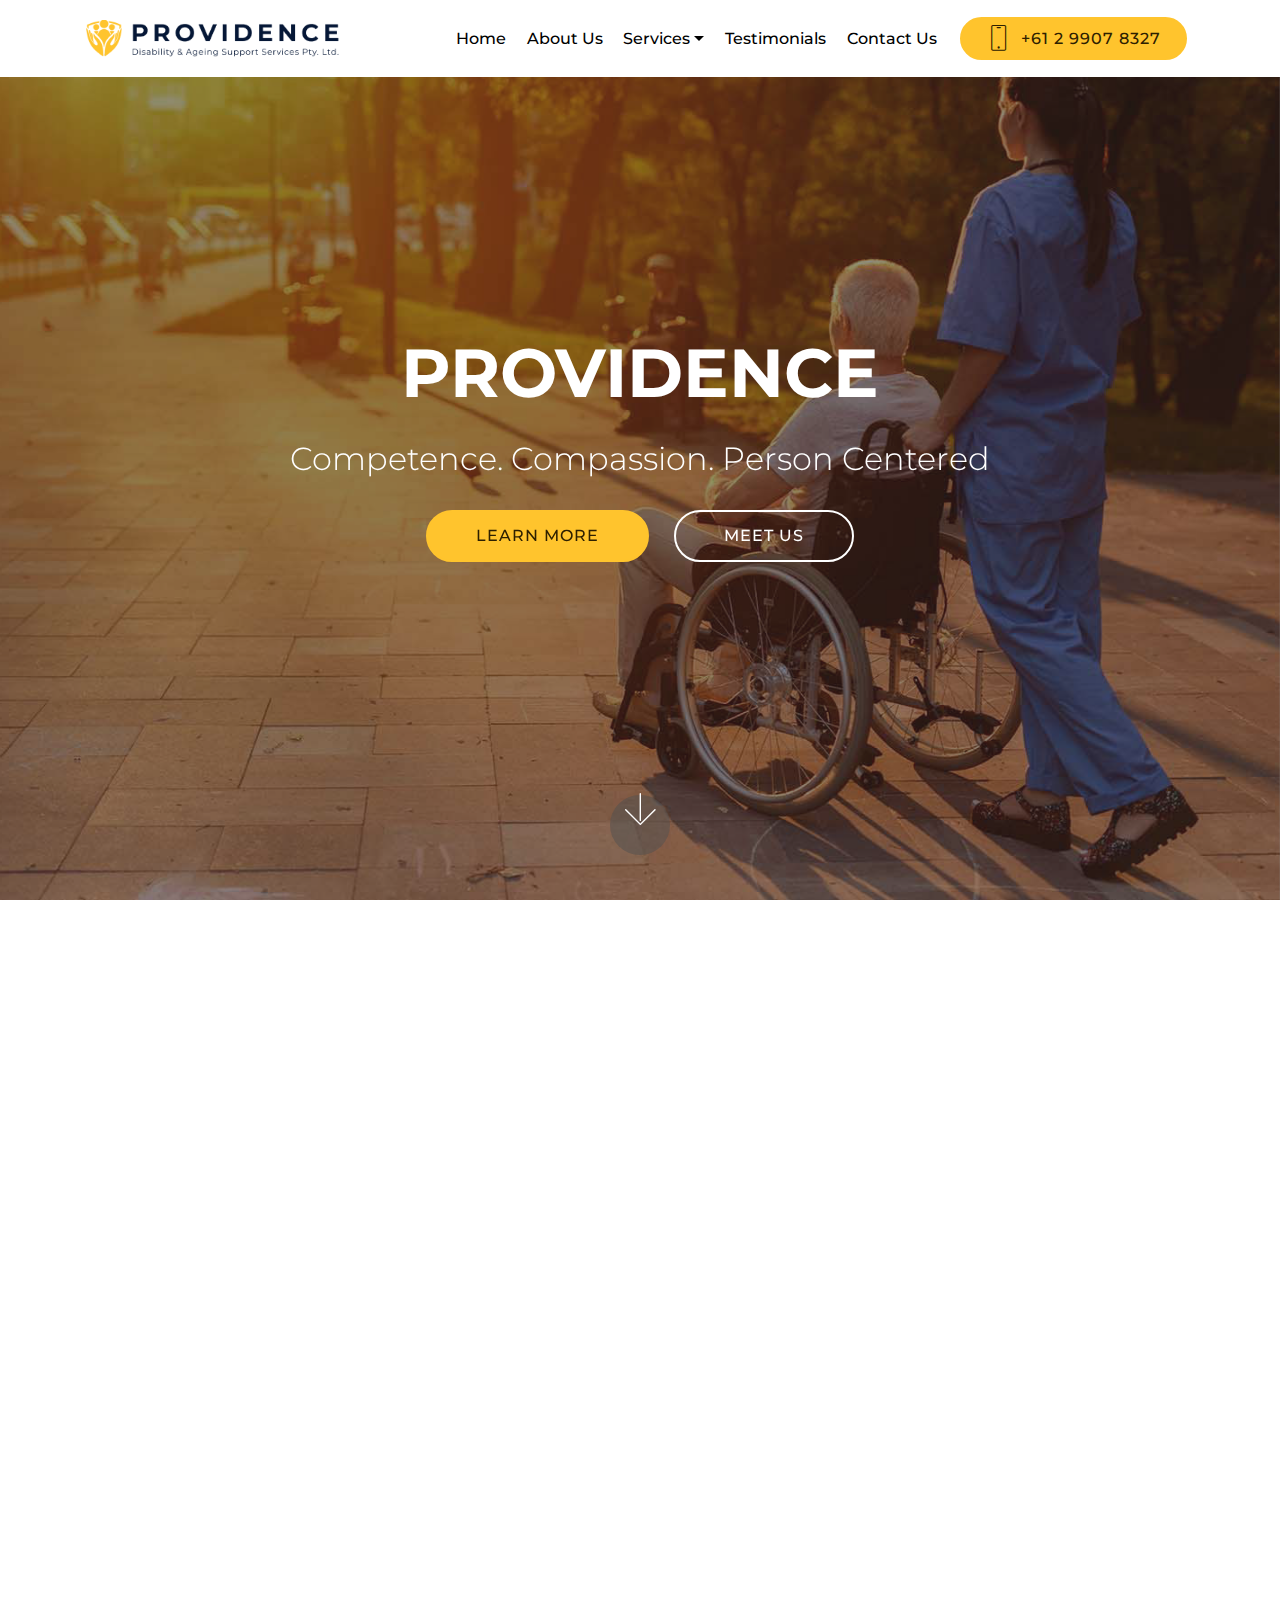
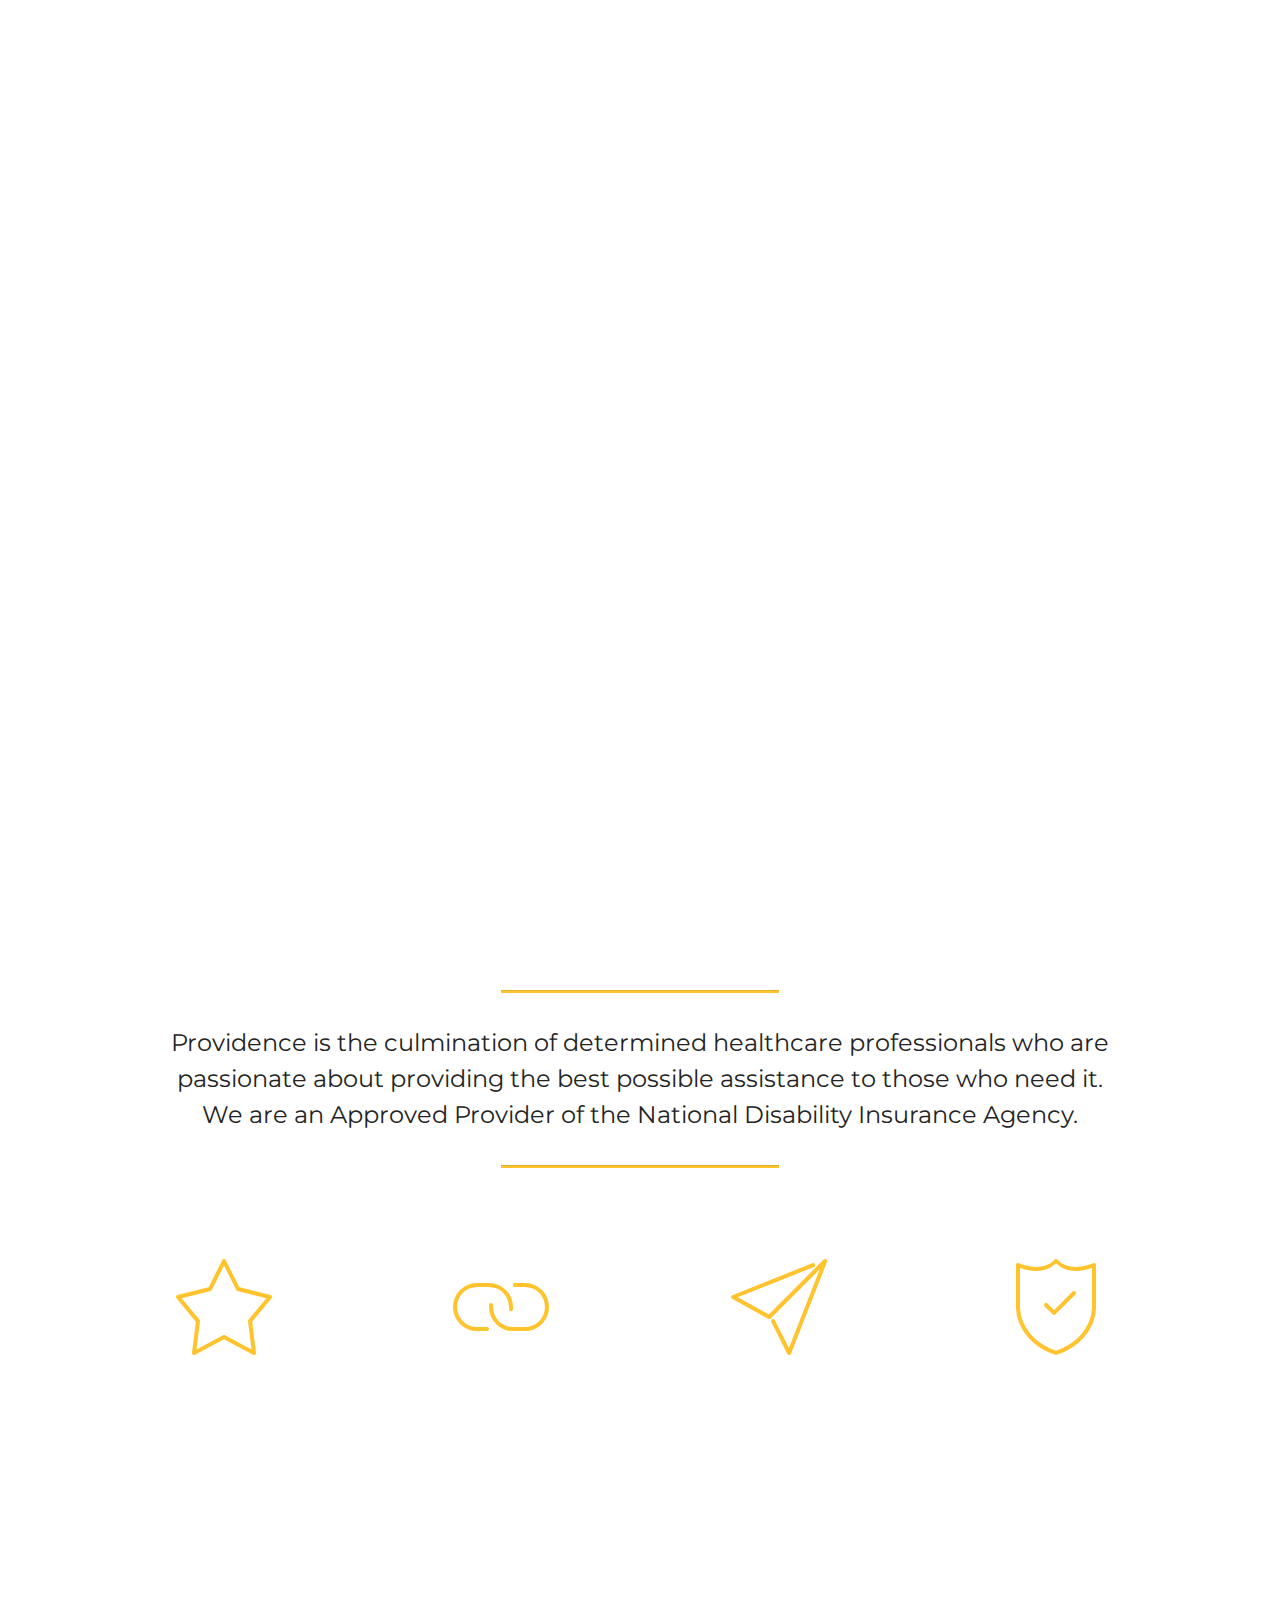
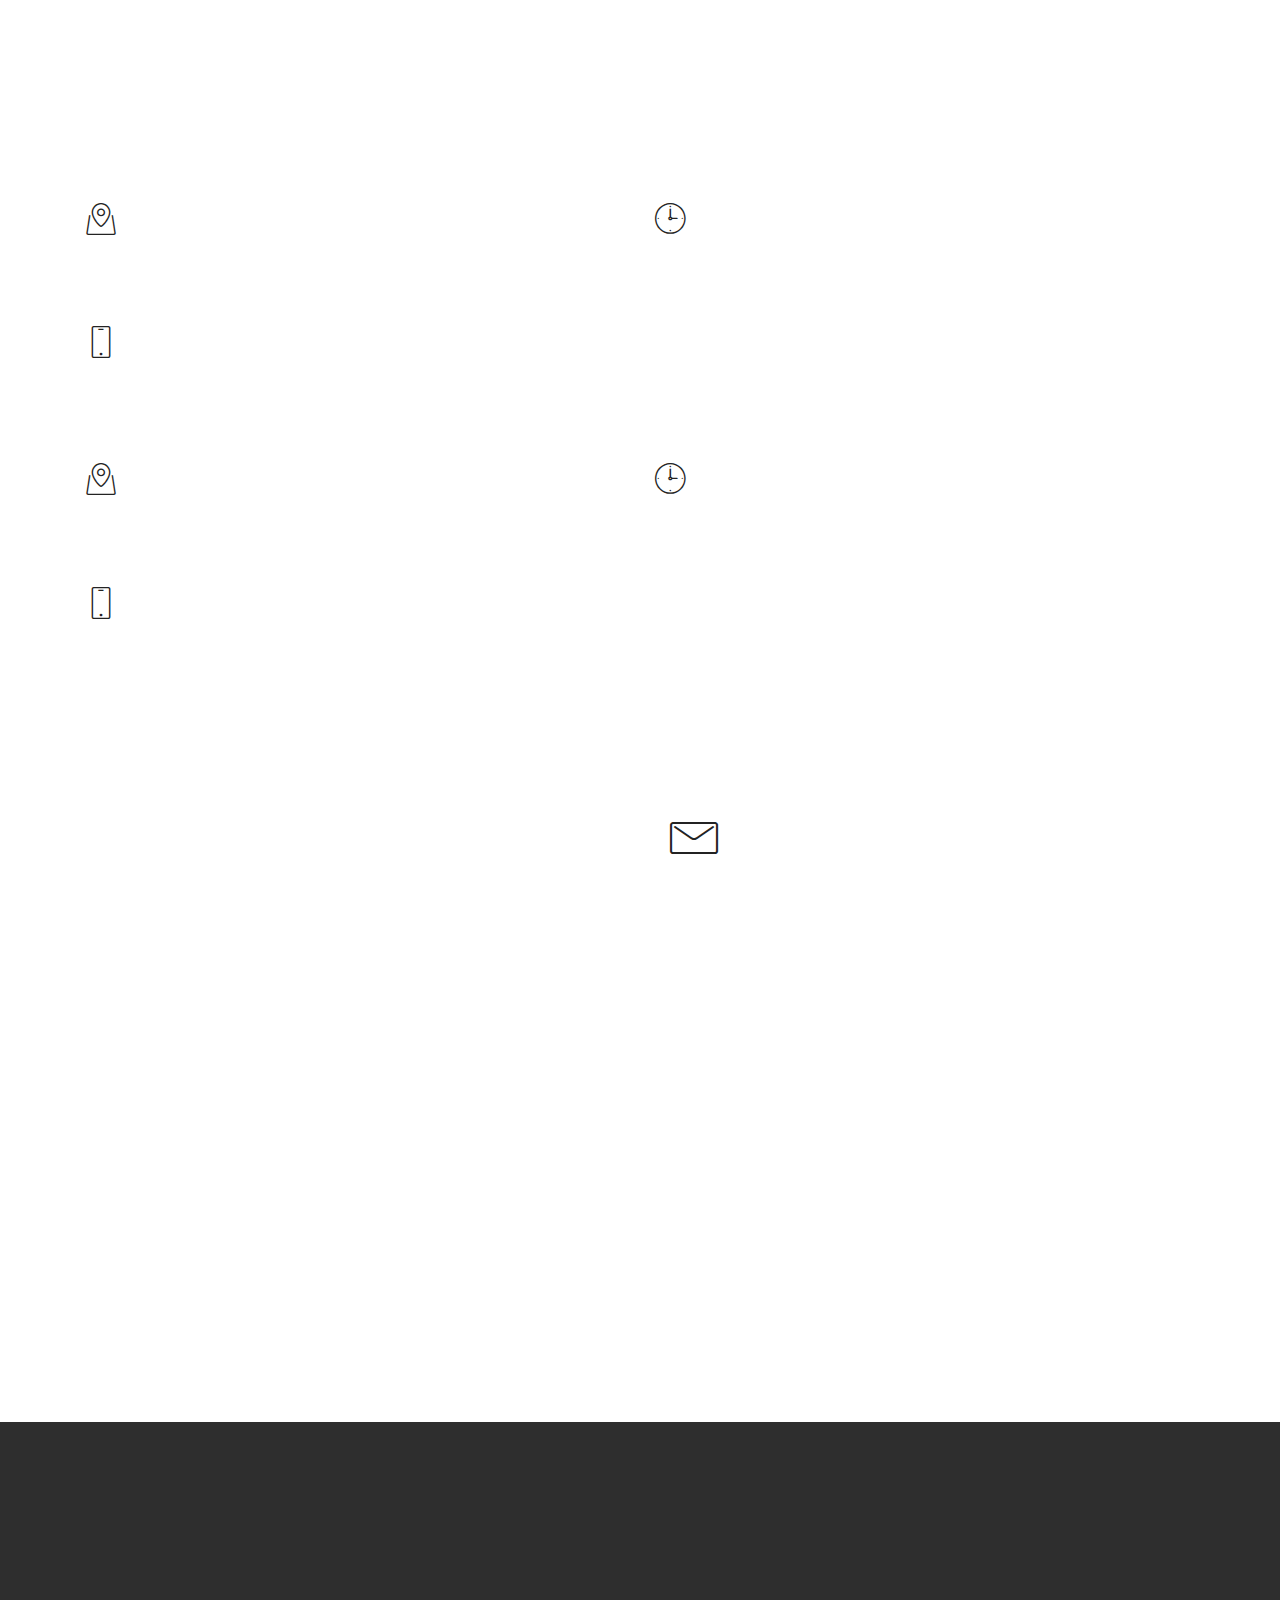
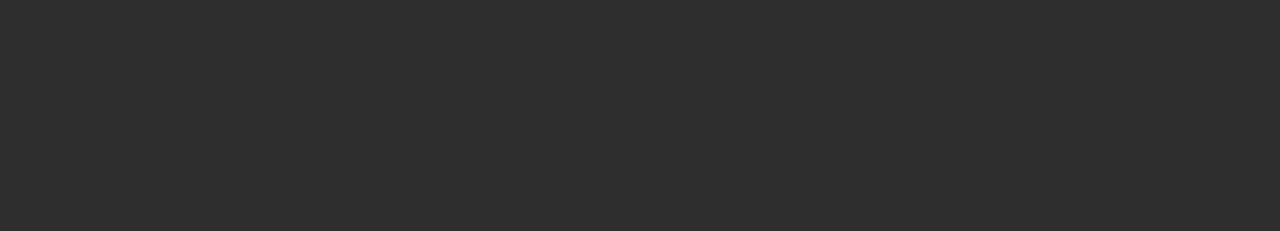
<file: index.html>
<!DOCTYPE html>
<html  >
<head>
  <!-- Site made with Mobirise Website Builder v4.12.4, https://mobirise.com -->
  <meta charset="UTF-8">
  <meta http-equiv="X-UA-Compatible" content="IE=edge">
  <meta name="generator" content="Mobirise v4.12.4, mobirise.com">
  <meta name="viewport" content="width=device-width, initial-scale=1, minimum-scale=1">
  <link rel="shortcut icon" href="assets/images/favicon.png" type="image/x-icon">
  <meta name="description" content="">
  
  
  <title>Home</title>
  <link rel="stylesheet" href="assets/web/assets/mobirise-icons/mobirise-icons.css">
  <link rel="stylesheet" href="assets/bootstrap/css/bootstrap.min.css">
  <link rel="stylesheet" href="assets/bootstrap/css/bootstrap-grid.min.css">
  <link rel="stylesheet" href="assets/bootstrap/css/bootstrap-reboot.min.css">
  <link rel="stylesheet" href="assets/socicon/css/styles.css">
  <link rel="stylesheet" href="assets/dropdown/css/style.css">
  <link rel="stylesheet" href="assets/animatecss/animate.min.css">
  <link rel="stylesheet" href="assets/tether/tether.min.css">
  <link rel="stylesheet" href="assets/theme/css/style.css">
  <link rel="preload" as="style" href="assets/mobirise/css/mbr-additional.css"><link rel="stylesheet" href="assets/mobirise/css/mbr-additional.css" type="text/css">
  
  
  
</head>
<body>

<!-- Analytics -->
<!-- Global site tag (gtag.js) - Google Analytics -->
<script async src="https://www.googletagmanager.com/gtag/js?id=UA-175198757-1"></script>
<script>
  window.dataLayer = window.dataLayer || [];
  function gtag(){dataLayer.push(arguments);}
  gtag('js', new Date());

  gtag('config', 'UA-175198757-1');
</script>

<!-- /Analytics -->


  <section class="menu cid-s7jUooepCC" once="menu" id="menu2-0">

    

    <nav class="navbar navbar-expand beta-menu navbar-dropdown align-items-center navbar-fixed-top navbar-toggleable-sm">
        <button class="navbar-toggler navbar-toggler-right" type="button" data-toggle="collapse" data-target="#navbarSupportedContent" aria-controls="navbarSupportedContent" aria-expanded="false" aria-label="Toggle navigation">
            <div class="hamburger">
                <span></span>
                <span></span>
                <span></span>
                <span></span>
            </div>
        </button>
        <div class="menu-logo">
            <div class="navbar-brand">
                <span class="navbar-logo">
                    <a href="index.html">
                        <img src="assets/images/providence-logo-358x81.png" alt="providence-logo" title="providence-logo" style="height: 3.8rem;">
                    </a>
                </span>
                
            </div>
        </div>
        <div class="collapse navbar-collapse" id="navbarSupportedContent">
            <ul class="navbar-nav nav-dropdown" data-app-modern-menu="true"><li class="nav-item">
                    <a class="nav-link link text-black display-4" href="index.html">
                        Home</a>
                </li><li class="nav-item"><a class="nav-link link text-black display-4" href="index.html#content4-2">
                        About Us</a></li><li class="nav-item dropdown"><a class="nav-link link text-black dropdown-toggle display-4" href="index.html#content4-g" data-toggle="dropdown-submenu" aria-expanded="false">
                        Services
                    </a><div class="dropdown-menu"><a class="text-black dropdown-item display-4" href="disability-support-services.html">Disability Support Services</a><a class="text-black dropdown-item display-4" href="ageing-support-services.html">Ageing Support Services</a><a class="text-black dropdown-item display-4" href="domestic-assistance-services.html">Domestic Assistance</a><a class="text-black dropdown-item display-4" href="transportation-services.html">Transportation</a><a class="text-black dropdown-item display-4" href="lawn-maintenance-services.html">Lawn Maintenance</a></div></li>
                <li class="nav-item">
                    <a class="nav-link link text-black display-4" href="testimonials.html">Testimonials</a>
                </li><li class="nav-item"><a class="nav-link link text-black display-4" href="index.html#form4-a">Contact Us
                    </a></li></ul>
            <div class="navbar-buttons mbr-section-btn"><a class="btn btn-sm btn-primary display-4" href="tel:+1-234-567-8901">
                    <span class="btn-icon mbri-mobile mbr-iconfont mbr-iconfont-btn">
                    </span>
                    +61 2 9907 8327</a></div>
        </div>
    </nav>
</section>

<section class="engine"><a href="https://mobirise.info/k">how to develop your own website</a></section><section class="cid-s7jW5n0Xij mbr-fullscreen mbr-parallax-background" id="header2-1">

    

    <div class="mbr-overlay" style="opacity: 0.5; background-color: rgb(35, 35, 35);"></div>

    <div class="container align-center">
        <div class="row justify-content-md-center">
            <div class="mbr-white col-md-10">
                <h1 class="mbr-section-title mbr-bold pb-3 mbr-fonts-style display-1">PROVIDENCE</h1>
                <h3 class="mbr-section-subtitle align-center mbr-light pb-3 mbr-fonts-style display-2">
                    Competence. Compassion. Person Centered</h3>
                
                <div class="mbr-section-btn"><a class="btn btn-md btn-secondary display-4" href="https://mobirise.co">LEARN MORE</a>
                    <a class="btn btn-md btn-white-outline display-4" href="index.html#form4-a">MEET US</a></div>
            </div>
        </div>
    </div>
    <div class="mbr-arrow hidden-sm-down" aria-hidden="true">
        <a href="#next">
            <i class="mbri-down mbr-iconfont"></i>
        </a>
    </div>
</section>

<section class="mbr-section content4 cid-s7jZwQz2bv" id="content4-2">

    

    <div class="container">
        <div class="media-container-row">
            <div class="title col-12 col-md-8">
                <h2 class="align-center pb-3 mbr-fonts-style display-2">
                    Providence is here for you!</h2>
                <h3 class="mbr-section-subtitle align-center mbr-light mbr-fonts-style display-5">
                    Committed to providing the best assistance to the disabled and elderly, we are backed by an experienced group of hard-working professionals — Doctors, Registered Nurses, Endorsed Enrolled Nurses, Aged Carers,
<div>Personal Assistants, Disability and </div><div>Community Support Workers.</div></h3>
                
            </div>
        </div>
    </div>
</section>

<section class="mbr-section content4 cid-s7k5sPWfAl" id="content4-g">

    

    <div class="container">
        <div class="media-container-row">
            <div class="title col-12 col-md-8">
                <h2 class="align-center pb-3 mbr-fonts-style display-2">
                    We offer a range of services</h2>
                <h3 class="mbr-section-subtitle align-center mbr-light mbr-fonts-style display-5">
                    Delivered to you by our reliable staff, these are some of the services can offer you.</h3>
                
            </div>
        </div>
    </div>
</section>

<section class="features2 cid-s7k85gR5Nz" id="features2-k">

    

    
    
    <div class="container">
        <div class="media-container-row">
            <div class="card p-3 col-12 col-md-6 col-lg-4">
                <div class="card-wrapper">
                    <div class="card-img">
                        <img src="assets/images/disability-services-676x451.jpg" alt="disability-services" title="disability-services">
                    </div>
                    <div class="card-box">
                        <h4 class="card-title pb-3 mbr-fonts-style display-7">
                            Disability Support Serivces</h4>
                        <p class="mbr-text mbr-fonts-style display-7">We provide professional support services to disabled people of all ages living in their own homes or in shared accommodation, and can come to your home and provide assistance to you in your everyday activities. <a href="disability-support-services.html">Learn More.</a></p>
                    </div>
                </div>
            </div>

            <div class="card p-3 col-12 col-md-6 col-lg-4">
                <div class="card-wrapper">
                    <div class="card-img">
                        <img src="assets/images/aged-care-676x451.jpg" alt="aged-care" title="aged-care">
                    </div>
                    <div class="card-box ">
                        <h4 class="card-title pb-3 mbr-fonts-style display-7">Ageing Support Services</h4>
                        <p class="mbr-text mbr-fonts-style display-7">We offer a wide degree of services tailored to improve the lives of our ageing community, backed by experienced and professional staff. No matter what kind of support you need and how much, we'll be there for you. <a href="ageing-support-services.html">Learn More.</a></p>
                    </div>
                </div>
            </div>

            <div class="card p-3 col-12 col-md-6 col-lg-4">
                <div class="card-wrapper">
                    <div class="card-img">
                        <img src="assets/images/domestic-assistance-676x451.jpg" alt="domestic-assistance" title="domestic-assistance">
                    </div>
                    <div class="card-box">
                        <h4 class="card-title pb-3 mbr-fonts-style display-7">
                            Domestic Assistance</h4>
                        <p class="mbr-text mbr-fonts-style display-7">We can organise to have all of your regular home needs looked after - washing, ironing, cleaning, preparing food, whatever you require. <a href="domestic-assistance-services.html">Learn More.</a></p>
                    </div>
                </div>
            </div>

            
        </div>
    </div>
</section>

<section class="features2 cid-s7kC1Od3dr" id="features2-l">

    

    
    
    <div class="container">
        <div class="media-container-row">
            <div class="card p-3 col-12 col-md-6 col-lg-4">
                <div class="card-wrapper">
                    <div class="card-img">
                        <img src="assets/images/disability-transport-676x493.jpg" alt="disability-transportation" title="disability-transportation">
                    </div>
                    <div class="card-box">
                        <h4 class="card-title pb-3 mbr-fonts-style display-7">
                            Transportation</h4>
                        <p class="mbr-text mbr-fonts-style display-7">We will get you to your appointments and activities in a timely and safe manner in professional drivers and purpose built vehicles. <a href="transportation-services.html">Learn more.</a><br></p>
                    </div>
                </div>
            </div>

            <div class="card p-3 col-12 col-md-6 col-lg-4">
                <div class="card-wrapper">
                    <div class="card-img">
                        <img src="assets/images/lawn-mowing-service-676x451.jpg" alt="lawn-maintenance-service" title="lawn-maintenance-service">
                    </div>
                    <div class="card-box ">
                        <h4 class="card-title pb-3 mbr-fonts-style display-7">
                            <br>Lawn Maintenance</h4>
                        <p class="mbr-text mbr-fonts-style display-7">We can also have your lawn regularly mowed, edges and foliage trimmed, garden watered and waste removed for you. <a href="lawn-maintenance-services.html">Learn More.</a></p>
                    </div>
                </div>
            </div>

            <div class="card p-3 col-12 col-md-6 col-lg-4">
                <div class="card-wrapper">
                    <div class="card-img">
                        <img src="assets/images/reliable-support-676x451.jpg" alt="aged-care" title="aged-care">
                    </div>
                    <div class="card-box">
                        <h4 class="card-title pb-3 mbr-fonts-style display-7">
                            Reliable Support</h4>
                        <p class="mbr-text mbr-fonts-style display-7">We work with hospitals and nursing homes to ensure we always have ample staff on hand whenever necessary for short term as well as permanent needs. Whenever and forever.&nbsp;</p>
                    </div>
                </div>
            </div>

            
        </div>
    </div>
</section>

<section class="mbr-section content4 cid-s7kEmZ4VUD" id="content4-o">

    

    <div class="container">
        <div class="media-container-row">
            <div class="title col-12 col-md-8">
                <h2 class="align-center pb-3 mbr-fonts-style display-2">
                    Your Dignity. Our Dedication.</h2>
                
                
            </div>
        </div>
    </div>
</section>

<section class="mbr-section article content9 cid-s7kEjv9wMo" id="content9-n">
    
     

    <div class="container">
        <div class="inner-container" style="width: 100%;">
            <hr class="line" style="width: 25%;">
            <div class="section-text align-center mbr-fonts-style display-5">Providence is the culmination of determined healthcare professionals who are
<div>passionate about providing the best possible assistance to those who need it.
</div><div>We are an Approved Provider of the National Disability Insurance Agency.</div></div>
            <hr class="line" style="width: 25%;">
        </div>
        </div>
</section>

<section class="features1 cid-s7kE5wSW1Y" id="features1-m">
    
    

    
    <div class="container">
        <div class="media-container-row">

            <div class="card p-3 col-12 col-md-6 col-lg-3">
                <div class="card-img pb-3">
                    <span class="mbr-iconfont mbri-star" style="color: rgb(255, 196, 45); fill: rgb(255, 196, 45);"></span>
                </div>
                <div class="card-box">
                    <h4 class="card-title py-3 mbr-fonts-style display-5">
                        Provide High End Support</h4>
                    <p class="mbr-text mbr-fonts-style display-7">
                        Health Care services to all who require it, going above and beyond to provide the finest care possible.
                    </p>
                </div>
            </div>

            <div class="card p-3 col-12 col-md-6 col-lg-3">
                <div class="card-img pb-3">
                    <span class="mbr-iconfont mbri-link" style="color: rgb(255, 196, 45); fill: rgb(255, 196, 45);"></span>
                </div>
                <div class="card-box">
                    <h4 class="card-title py-3 mbr-fonts-style display-5">
                        Bridge The Gap</h4>
                    <p class="mbr-text mbr-fonts-style display-7">
                        <br>This exists between many other healthcare facilities and the personalised services we daily provide to disabled and elderly clients.
                    </p>
                </div>
            </div>

            <div class="card p-3 col-12 col-md-6 col-lg-3">
                <div class="card-img pb-3">
                    <span class="mbr-iconfont mbri-paper-plane" style="color: rgb(255, 196, 45); fill: rgb(255, 196, 45);"></span>
                </div>
                <div class="card-box">
                    <h4 class="card-title py-3 mbr-fonts-style display-5">
                        Nurture Your Future</h4>
                    <p class="mbr-text mbr-fonts-style display-7">
                        We respect your goals and values, and will adopt methods we believe will cater to your needs and wishes.
                    </p>
                </div>
            </div>

            <div class="card p-3 col-12 col-md-6 col-lg-3">
                <div class="card-img pb-3">
                    <span class="mbr-iconfont mbri-protect" style="color: rgb(255, 196, 45); fill: rgb(255, 196, 45);"></span>
                </div>
                <div class="card-box">
                    <h4 class="card-title py-3 mbr-fonts-style display-5">
                        Ethics And Respect</h4>
                    <p class="mbr-text mbr-fonts-style display-7">
                       <br>Our staff are trained to respect your wishes and requirements. It's about your satisfaction and your dignity.
                    </p>
                </div>
            </div>

        </div>

    </div>

</section>

<section class="mbr-section contacts3 cid-s7kH0o1EHN" id="contacts3-p">
    <!---->
    
    <!---->
    <!--Overlay-->
    
    <!--Container-->
    <div class="container">
        <div class="row">
            <!--Titles-->
            <div class="title col-12">
                <h2 class="align-left mbr-fonts-style display-1">
                    Our Branches</h2>
                
            </div>
            <div class="col-12">
                <div class="row">
                    <div class="col-12 col-md-6">
                        <div class="wrapper">
                            <span class="iconfont-wrapper">
                                <span class="amp-iconfont icon fa-thumbs-o-up fa mbri-map-pin"></span>
                            </span>
                            <div class="b-info b-adress">
                                <h5 class="align-left mbr-fonts-style display-5">
                                    Sydney Branch</h5>
                                <p class="mbr-text align-left mbr-fonts-style display-7">6/540 Sydney Road, <br>Seaforth NSW 2092&nbsp;</p>
                            </div>
                        </div>
                    </div>
                    <div class="col-12 col-md-6">
                        <div class="wrapper">
                            <span class="iconfont-wrapper">
                                <span class="amp-iconfont icon fa-phone fa mbri-clock"></span>
                            </span>
                            <div class="b-info b-phone">
                                <h5 class="align-left mbr-fonts-style display-5">
                                    Office Hours</h5>
                                <p class="mbr-text align-left mbr-fonts-style display-7">Monday - Friday&nbsp;<br>9 AM - 5 PM&nbsp;</p>
                            </div>
                        </div>
                    </div>
                    <div class="col-12 col-md-6">
                        <div class="wrapper">
                            <span class="iconfont-wrapper">
                                <span class="amp-iconfont icon fa-comment-o fa mbri-mobile"></span>
                            </span>
                            <div class="b-info b-mail">
                                <h5 class="align-left mbr-fonts-style display-5">
                                    Contact Number</h5>
                                <p class="mbr-text align-left mbr-fonts-style display-7">
                                    <a href="tel:+61 2 9907 8327">+61 (2) 9907 8327</a>
                                </p>
                            </div>
                        </div>
                    </div>
                    
                </div>
            </div>
        </div>
    </div>
</section>

<section class="mbr-section contacts3 cid-s7lgxm1jmB" id="contacts3-u">
    <!---->
    
    <!---->
    <!--Overlay-->
    
    <!--Container-->
    <div class="container">
        <div class="row">
            <!--Titles-->
            <div class="title col-12">
                
                
            </div>
            <div class="col-12">
                <div class="row">
                    <div class="col-12 col-md-6">
                        <div class="wrapper">
                            <span class="iconfont-wrapper">
                                <span class="amp-iconfont icon fa-thumbs-o-up fa mbri-map-pin"></span>
                            </span>
                            <div class="b-info b-adress">
                                <h5 class="align-left mbr-fonts-style display-5">
                                    Canberra Branch</h5>
                                <p class="mbr-text align-left mbr-fonts-style display-7">
                                    Floor 8/121 Marcus Clarke Street
<br>Canberra ACT 2601&nbsp;</p>
                            </div>
                        </div>
                    </div>
                    <div class="col-12 col-md-6">
                        <div class="wrapper">
                            <span class="iconfont-wrapper">
                                <span class="amp-iconfont icon fa-phone fa mbri-clock"></span>
                            </span>
                            <div class="b-info b-phone">
                                <h5 class="align-left mbr-fonts-style display-5">
                                    Office Hours</h5>
                                <p class="mbr-text align-left mbr-fonts-style display-7">
                                    Monday - Friday<br>9 AM - 5 PM</p>
                            </div>
                        </div>
                    </div>
                    <div class="col-12 col-md-6">
                        <div class="wrapper">
                            <span class="iconfont-wrapper">
                                <span class="amp-iconfont icon fa-comment-o fa mbri-mobile"></span>
                            </span>
                            <div class="b-info b-mail">
                                <h5 class="align-left mbr-fonts-style display-5">
                                    Contact Number</h5>
                                <p class="mbr-text align-left mbr-fonts-style display-7"><a href="tel:+61 272022129 2129">+61 272022129 ext. 2129</a></p>
                            </div>
                        </div>
                    </div>
                    
                </div>
            </div>
        </div>
    </div>
</section>

<section class="mbr-section form4 cid-s7k2sV7GzB" id="form4-a">

    

    
    <div class="container">
        <div class="row">
            <div class="col-md-6">
                <div class="google-map"><iframe frameborder="0" style="border:0" src="https://www.google.com/maps/embed/v1/place?key=AIzaSyCy9r70T3NYf3PhvVflTo0_zdif2_IoIYs&amp;q=place_id:Ei02LzU0MCBTeWRuZXkgUmQsIFNlYWZvcnRoIE5TVyAyMDkyLCBBdXN0cmFsaWEiHRobChYKFAoSCfHvkfLBqxJrEVB3vB3w5cYnEgE2" allowfullscreen=""></iframe></div>
            </div>
            <div class="col-md-6">
                <h2 class="pb-3 align-left mbr-fonts-style display-2">
                    Drop a Line
                </h2>
                <div>
                    <div class="icon-block pb-3 align-left">
                        <span class="icon-block__icon">
                            <span class="mbri-letter mbr-iconfont"></span>
                        </span>
                        <h4 class="icon-block__title align-left mbr-fonts-style display-5">
                            Don't hesitate to contact us
                        </h4>
                    </div>
                    <div class="icon-contacts pb-3">
                        <h5 class="align-left mbr-fonts-style display-7">
                            Ready for offers and cooperation
                        </h5>
                        <p class="mbr-text align-left mbr-fonts-style display-7">
                            Phone: +61 (2) 9907 8327<br>
                            Email: info@myprovidence.net.au</p>
                    </div>
                </div>
                <div data-form-type="formoid">
                    <!---Formbuilder Form--->
                    <form action="https://mobirise.com/" method="POST" class="mbr-form form-with-styler" data-form-title="Mobirise Form"><input type="hidden" name="email" data-form-email="true" value="0byUPKBGELk1+ctOUvLJ0BkX1zRpI/BIdGDnukAWZz0R0ri696HFMnIumZOcq4FQVb3JfYrrpGwqovTMcTVvEF/dL+t+yJm7RgU7/vlHdaQ36GUTdJpZthSnRQwU7Fwl">
                        <div class="row">
                            <div hidden="hidden" data-form-alert="" class="alert alert-success col-12">We'll try to reach out to you soon!</div>
                            <div hidden="hidden" data-form-alert-danger="" class="alert alert-danger col-12">
                            </div>
                        </div>
                        <div class="dragArea row">
                            <div class="col-md-6  form-group" data-for="name">
                                <input type="text" name="name" placeholder="Your Name" data-form-field="Name" required="required" class="form-control input display-7" id="name-form4-a">
                            </div>
                            <div class="col-md-6  form-group" data-for="phone">
                                <input type="text" name="phone" placeholder="Phone" data-form-field="Phone" required="required" class="form-control input display-7" id="phone-form4-a">
                            </div>
                            <div data-for="email" class="col-md-12  form-group">
                                <input type="text" name="email" placeholder="Email" data-form-field="Email" class="form-control input display-7" required="required" id="email-form4-a">
                            </div>
                            <div data-for="message" class="col-md-12  form-group">
                                <textarea name="message" placeholder="Message" data-form-field="Message" class="form-control input display-7" id="message-form4-a"></textarea>
                            </div>
                            <div class="col-md-12 input-group-btn  mt-2 align-center">
                                <button type="submit" class="btn btn-primary btn-form display-4">SEND MESSAGE</button>
                            </div>
                        </div>
                    </form><!---Formbuilder Form--->
                </div>
            </div>
        </div>
    </div>
</section>

<section class="footer4 cid-s7lqMq4a2V" id="footer4-1c">

    

    

    <div class="container">
        <div class="media-container-row content mbr-white">
            <div class="col-md-3 col-sm-4">
                <div class="mb-3 img-logo">
                    
                        <img src="assets/images/providence-logo.png" alt="providence-logo" title="providence-logo">
                    
                </div>
                <p class="mb-3 mbr-fonts-style foot-title display-7">
                    Providence: Disability and Ageing Support Services Pty. Ltd.</p>
                <p class="mbr-text mbr-fonts-style mbr-links-column display-7">
                    <a href="index.html#content4-2" class="text-white">About Us</a>
                    <br><a href="index.html#content4-g" class="text-white">Services</a>
                    <br><a href="index.html#contacts3-p">Contact Us</a><br><br></p>
            </div>
            <div class="col-md-4 col-sm-8">
                <p class="mb-4 foot-title mbr-fonts-style display-7">Competence. Compassion. Person Centred.&nbsp;</p>
                <p class="mbr-text mbr-fonts-style foot-text display-7">We are committed to providing assistance to the disabled and elderly,
<br>and are backed by an experienced group of hard-working professionals
<br><br>- Doctors, Registered Nurses, Endorsed Enrolled Nurses, Aged Carers,
<br>Personal Assistants, Disability and Community Support Workers.</p>
            </div>
            <div class="col-md-4 offset-md-1 col-sm-12">
                <p class="mb-4 foot-title mbr-fonts-style display-7">
                    Want to contact us?</p>
                <p class="mbr-text mbr-fonts-style form-text display-7">Drop your email below and <br>we'll contact you!</p>
                <div class="media-container-column" data-form-type="formoid">
                    <!---Formbuilder Form--->
                    <form action="https://mobirise.com/" method="POST" class="mbr-form form-with-styler" data-form-title="Mobirise Form"><input type="hidden" name="email" data-form-email="true" value="fyc2bacK+5iYdm0R3hK3ZLDiVJe3tAmdtF1SX56wXA2nGlepGdh8apeBD+3A+cb/lI2wLb6ntPZ9mN6c7YayrE2j5iyBlBe17N7zdkZOfa1TMae28j7rninlKmO129DJ">
                        <div class="row form-inline justify-content-center">
                            <div hidden="hidden" data-form-alert="" class="alert alert-success col-12">We'll reach out to you soon!</div>
                            <div hidden="hidden" data-form-alert-danger="" class="alert alert-danger col-12">
                                                    </div>
                        </div>
                        <div class="dragArea row form-inline justify-content-center">
                            <div class="col-auto  form-group " data-for="email">
                                <input type="email" name="email" placeholder="Email" data-form-field="Email" required="required" class="form-control input-sm input-inverse my-2 display-7" id="email-footer4-1c">
                            </div>
                            <div class="col-auto  input-group-btn  m-2"><button type="submit" class="btn btn-primary m-0 display-4">Email Me!</button></div>
                        </div>
                    </form><!---Formbuilder Form--->
                </div>
                <p class="mb-4 mbr-fonts-style foot-title display-7">
                    <br><br>CONNECT WITH US
                </p>
                <div class="social-list pl-0 mb-0">
                        <div class="soc-item">
                            <a href="https://twitter.com/mobirise" target="_blank">
                                <span class="socicon-twitter socicon mbr-iconfont mbr-iconfont-social"></span>
                            </a>
                        </div>
                        <div class="soc-item">
                            <a href="https://www.facebook.com/pages/Mobirise/1616226671953247" target="_blank">
                                <span class="socicon-facebook socicon mbr-iconfont mbr-iconfont-social"></span>
                            </a>
                        </div>
                        <div class="soc-item">
                            <a href="https://www.youtube.com/c/mobirise" target="_blank">
                                <span class="socicon-youtube socicon mbr-iconfont mbr-iconfont-social"></span>
                            </a>
                        </div>
                        <div class="soc-item">
                            <a href="https://instagram.com/mobirise" target="_blank">
                                <span class="socicon-instagram socicon mbr-iconfont mbr-iconfont-social"></span>
                            </a>
                        </div>
                        <div class="soc-item">
                            <a href="https://plus.google.com/u/0/+Mobirise" target="_blank">
                                <span class="socicon-googleplus socicon mbr-iconfont mbr-iconfont-social"></span>
                            </a>
                        </div>
                        <div class="soc-item">
                            <a href="https://www.behance.net/Mobirise" target="_blank">
                                <span class="socicon-behance socicon mbr-iconfont mbr-iconfont-social"></span>
                            </a>
                        </div>
                </div>
            </div>
        </div>
        
    </div>
</section>


  <script src="assets/web/assets/jquery/jquery.min.js"></script>
  <script src="assets/popper/popper.min.js"></script>
  <script src="assets/bootstrap/js/bootstrap.min.js"></script>
  <script src="assets/smoothscroll/smooth-scroll.js"></script>
  <script src="assets/dropdown/js/nav-dropdown.js"></script>
  <script src="assets/dropdown/js/navbar-dropdown.js"></script>
  <script src="assets/touchswipe/jquery.touch-swipe.min.js"></script>
  <script src="assets/viewportchecker/jquery.viewportchecker.js"></script>
  <script src="assets/parallax/jarallax.min.js"></script>
  <script src="assets/tether/tether.min.js"></script>
  <script src="assets/theme/js/script.js"></script>
  <script src="assets/formoid/formoid.min.js"></script>
  
  
  <input name="animation" type="hidden">
  </body>
</html>
</file>
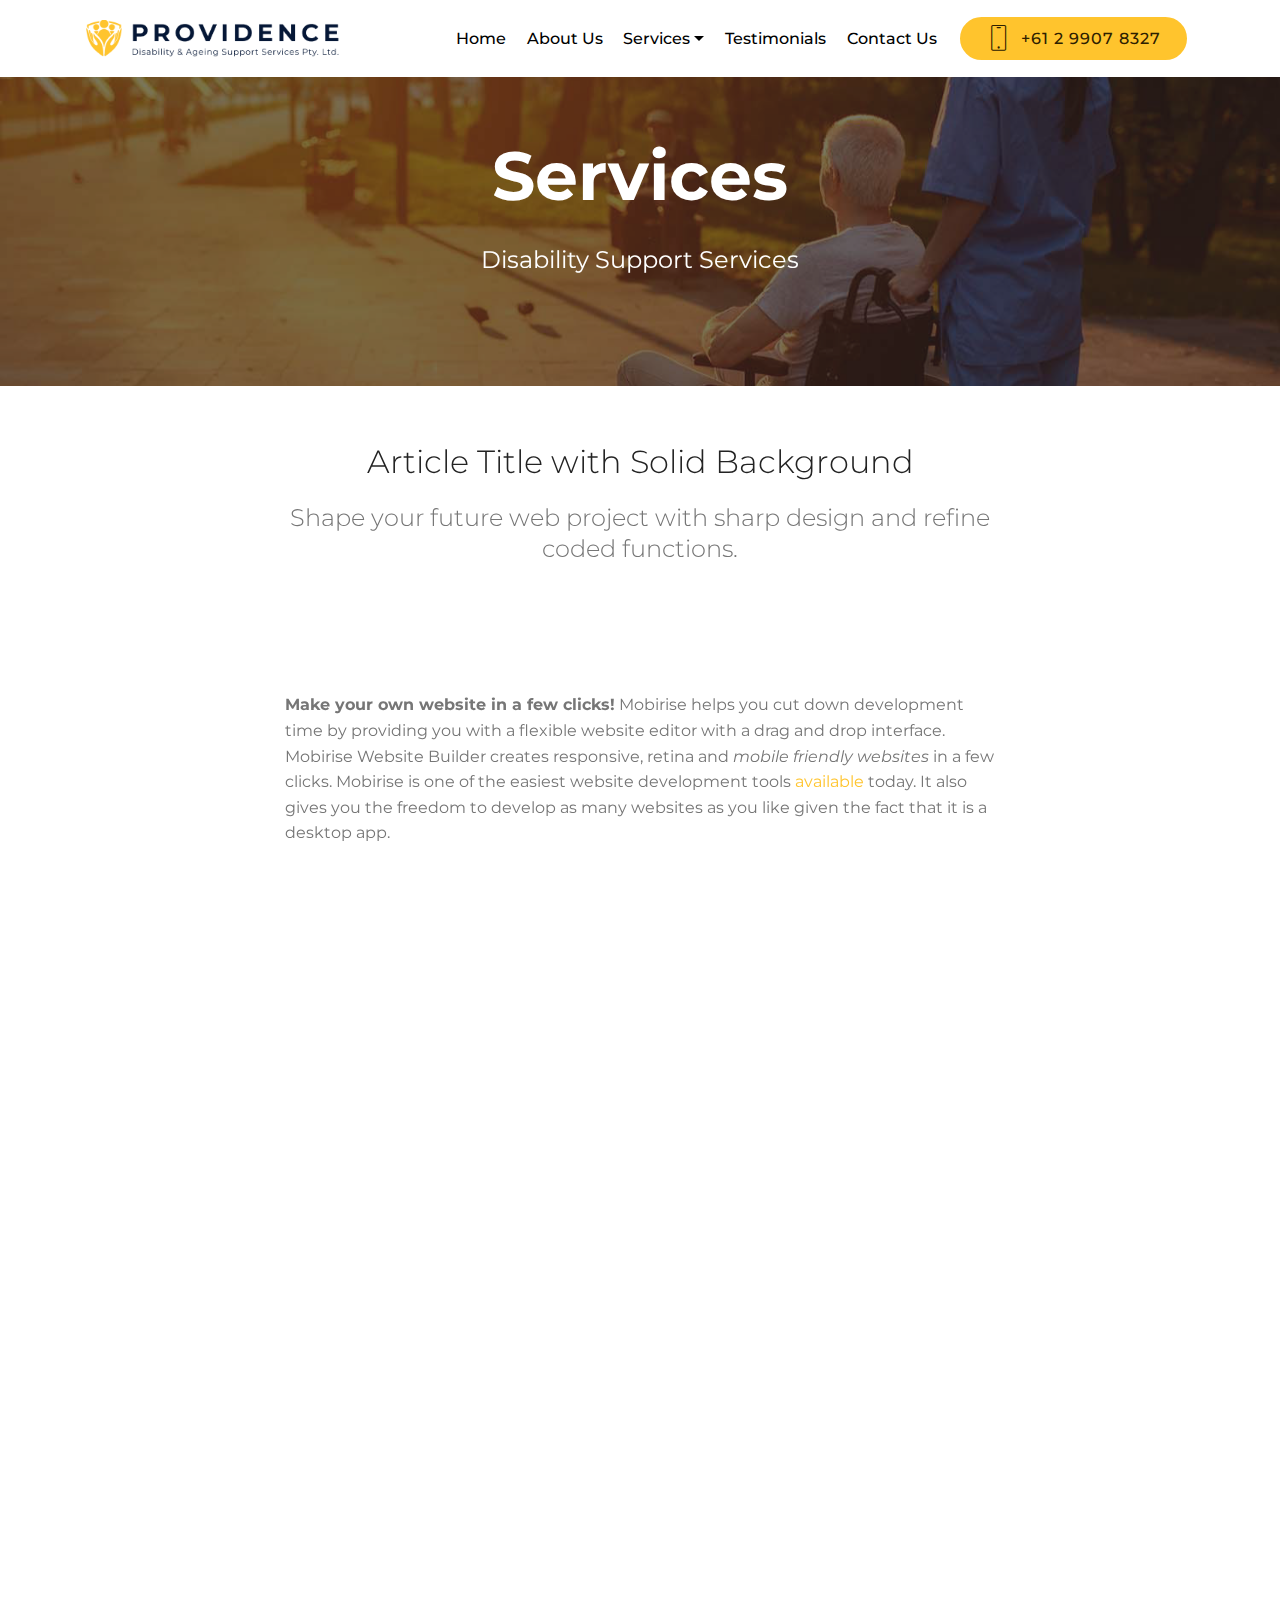
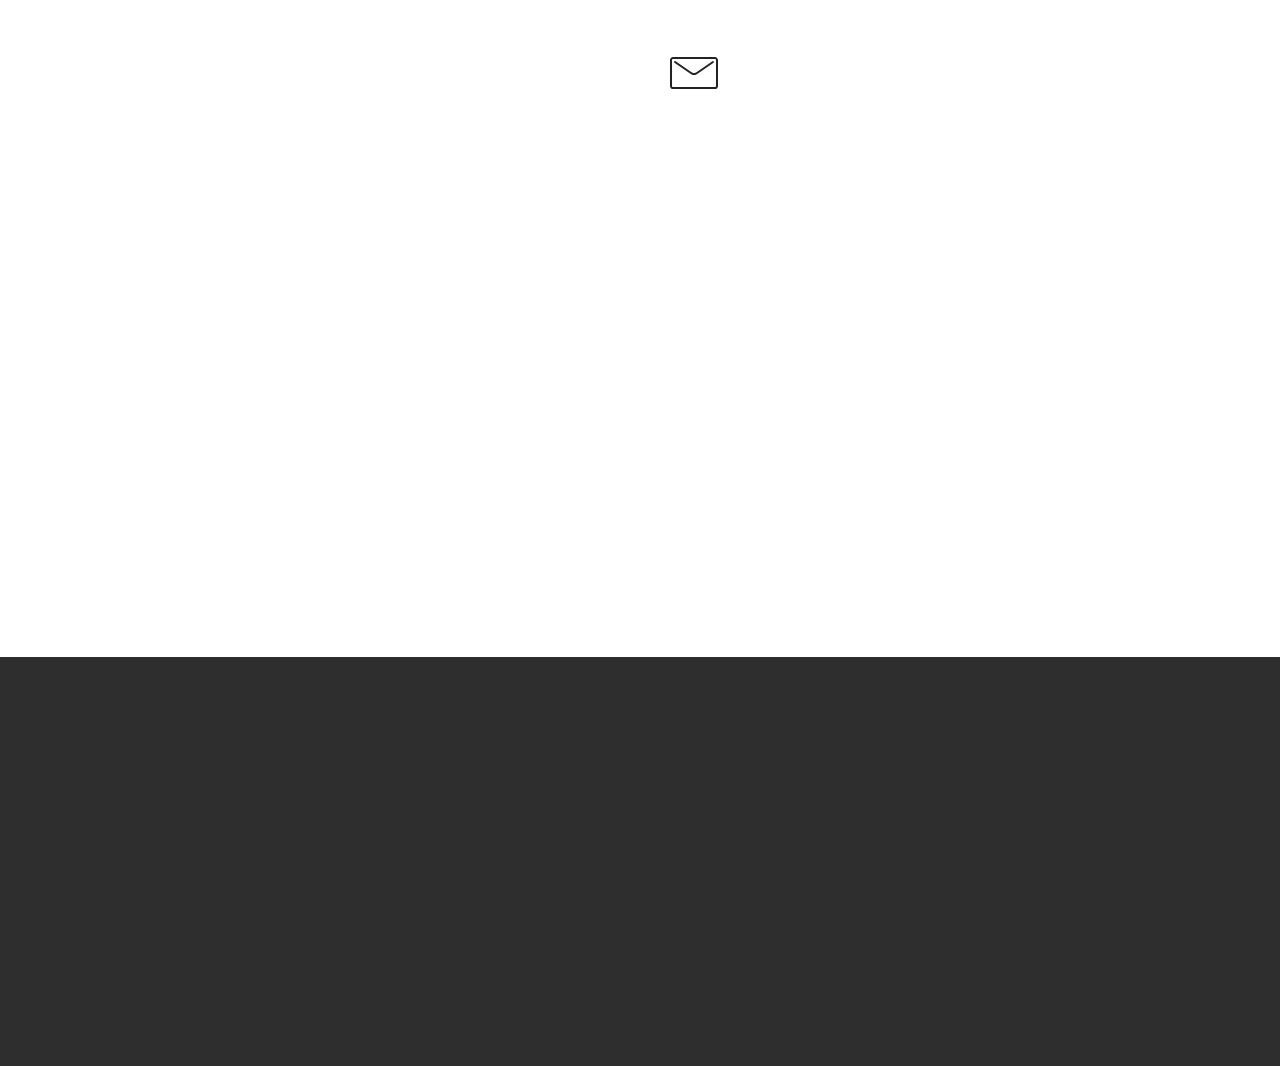
<file: ageing-support-services.html>
<!DOCTYPE html>
<html  >
<head>
  <!-- Site made with Mobirise Website Builder v4.12.4, https://mobirise.com -->
  <meta charset="UTF-8">
  <meta http-equiv="X-UA-Compatible" content="IE=edge">
  <meta name="generator" content="Mobirise v4.12.4, mobirise.com">
  <meta name="viewport" content="width=device-width, initial-scale=1, minimum-scale=1">
  <link rel="shortcut icon" href="assets/images/favicon.png" type="image/x-icon">
  <meta name="description" content="Providence offers a range of Ageing Support Services.">
  
  
  <title>Ageing Support Services</title>
  <link rel="stylesheet" href="assets/web/assets/mobirise-icons/mobirise-icons.css">
  <link rel="stylesheet" href="assets/bootstrap/css/bootstrap.min.css">
  <link rel="stylesheet" href="assets/bootstrap/css/bootstrap-grid.min.css">
  <link rel="stylesheet" href="assets/bootstrap/css/bootstrap-reboot.min.css">
  <link rel="stylesheet" href="assets/socicon/css/styles.css">
  <link rel="stylesheet" href="assets/dropdown/css/style.css">
  <link rel="stylesheet" href="assets/animatecss/animate.min.css">
  <link rel="stylesheet" href="assets/datatables/data-tables.bootstrap4.min.css">
  <link rel="stylesheet" href="assets/tether/tether.min.css">
  <link rel="stylesheet" href="assets/theme/css/style.css">
  <link rel="preload" as="style" href="assets/mobirise/css/mbr-additional.css"><link rel="stylesheet" href="assets/mobirise/css/mbr-additional.css" type="text/css">
  
  
  
</head>
<body>

<!-- Analytics -->
<!-- Global site tag (gtag.js) - Google Analytics -->
<script async src="https://www.googletagmanager.com/gtag/js?id=UA-175198757-1"></script>
<script>
  window.dataLayer = window.dataLayer || [];
  function gtag(){dataLayer.push(arguments);}
  gtag('js', new Date());

  gtag('config', 'UA-175198757-1');
</script>

<!-- /Analytics -->


  <section class="menu cid-s7lqVez1F4" once="menu" id="menu2-1f">

    

    <nav class="navbar navbar-expand beta-menu navbar-dropdown align-items-center navbar-fixed-top navbar-toggleable-sm">
        <button class="navbar-toggler navbar-toggler-right" type="button" data-toggle="collapse" data-target="#navbarSupportedContent" aria-controls="navbarSupportedContent" aria-expanded="false" aria-label="Toggle navigation">
            <div class="hamburger">
                <span></span>
                <span></span>
                <span></span>
                <span></span>
            </div>
        </button>
        <div class="menu-logo">
            <div class="navbar-brand">
                <span class="navbar-logo">
                    <a href="index.html">
                        <img src="assets/images/providence-logo-358x81.png" alt="providence-logo" title="providence-logo" style="height: 3.8rem;">
                    </a>
                </span>
                
            </div>
        </div>
        <div class="collapse navbar-collapse" id="navbarSupportedContent">
            <ul class="navbar-nav nav-dropdown" data-app-modern-menu="true"><li class="nav-item">
                    <a class="nav-link link text-black display-4" href="index.html">
                        Home</a>
                </li><li class="nav-item"><a class="nav-link link text-black display-4" href="index.html#content4-2">
                        About Us</a></li><li class="nav-item dropdown"><a class="nav-link link text-black dropdown-toggle display-4" href="index.html#content4-g" data-toggle="dropdown-submenu" aria-expanded="false">
                        Services
                    </a><div class="dropdown-menu"><a class="text-black dropdown-item display-4" href="disability-support-services.html">Disability Support Services</a><a class="text-black dropdown-item display-4" href="ageing-support-services.html">Ageing Support Services</a><a class="text-black dropdown-item display-4" href="domestic-assistance-services.html">Domestic Assistance</a><a class="text-black dropdown-item display-4" href="transportation-services.html">Transportation</a><a class="text-black dropdown-item display-4" href="lawn-maintenance-services.html">Lawn Maintenance</a></div></li>
                <li class="nav-item">
                    <a class="nav-link link text-black display-4" href="testimonials.html">Testimonials</a>
                </li><li class="nav-item"><a class="nav-link link text-black display-4" href="index.html#form4-a">Contact Us
                    </a></li></ul>
            <div class="navbar-buttons mbr-section-btn"><a class="btn btn-sm btn-primary display-4" href="tel:+1-234-567-8901">
                    <span class="btn-icon mbri-mobile mbr-iconfont mbr-iconfont-btn">
                    </span>
                    +61 2 9907 8327</a></div>
        </div>
    </nav>
</section>

<section class="engine"><a href="https://mobirise.info/g">how to build your own website for free</a></section><section class="header1 cid-s7lqVg06hv mbr-parallax-background" id="header1-1g">

    

    <div class="mbr-overlay" style="opacity: 0.6; background-color: rgb(35, 35, 35);">
    </div>

    <div class="container">
        <div class="row justify-content-md-center">
            <div class="mbr-white col-md-10">
                <h1 class="mbr-section-title align-center mbr-bold pb-3 mbr-fonts-style display-1">
                    Services</h1>
                
                <p class="mbr-text align-center pb-3 mbr-fonts-style display-5">Disability Support Services</p>
                
            </div>
        </div>
    </div>

</section>

<section class="mbr-section content4 cid-s7lqVhjwLV" id="content4-1h">

    

    <div class="container">
        <div class="media-container-row">
            <div class="title col-12 col-md-8">
                <h2 class="align-center pb-3 mbr-fonts-style display-2">
                    Article Title with Solid Background
                </h2>
                <h3 class="mbr-section-subtitle align-center mbr-light mbr-fonts-style display-5">
                    Shape your future web project with sharp design and refine coded functions.
                </h3>
                
            </div>
        </div>
    </div>
</section>

<section class="mbr-section article content1 cid-s7lqVipAYT" id="content1-1i">
    
     

    <div class="container">
        <div class="media-container-row">
            <div class="mbr-text col-12 mbr-fonts-style display-7 col-md-8"><p>
                <strong> Make your own website in a few clicks!</strong> Mobirise helps you cut down development time by providing you with a flexible website editor with a drag and drop interface. Mobirise Website Builder creates responsive, retina and <em>mobile friendly websites</em> in a few clicks. Mobirise is one of the easiest website development tools <a href="https://mobirise.co/">available</a> today. It also gives you the freedom to develop as many websites as you like given the fact that it is a desktop app.</p></div>
        </div>
    </div>
</section>

<section class="section-table cid-s7lqViXZdV" id="table1-1j">

  
  
  <div class="container container-table">
      <h2 class="mbr-section-title mbr-fonts-style align-center pb-3 display-2">
          Table
      </h2>
      <h3 class="mbr-section-subtitle mbr-fonts-style align-center pb-5 mbr-light display-5">
            Click blue "Gear" icon in the top right corner to hide/show search and info, change the the table background and other parameters.  In browser click on the table head to sort the table, use search to filter the table.     
      </h3>
      <div class="table-wrapper">
        <div class="container">
          <div class="row search">
            <div class="col-md-6"></div>
            <div class="col-md-6">
                <div class="dataTables_filter">
                  <label class="searchInfo mbr-fonts-style display-7">Search:</label>
                  <input class="form-control input-sm" disabled="">
                </div>
            </div>
          </div>
        </div>

        <div class="container scroll">
          <table class="table isSearch" cellspacing="0" data-empty="No matching records found">
            <thead>
              <tr class="table-heads ">
                  
                  
                  
                  
              <th class="head-item mbr-fonts-style display-7">
                      NAME</th><th class="head-item mbr-fonts-style display-7">
                      AGE</th><th class="head-item mbr-fonts-style display-7">
                      DATE</th><th class="head-item mbr-fonts-style display-7">
                      SALARY</th></tr>
            </thead>

            <tbody>
              
              
              
              
            <tr> 
                
                
                
                
              <td class="body-item mbr-fonts-style display-7">Jeanna Schmal</td><td class="body-item mbr-fonts-style display-7">44</td><td class="body-item mbr-fonts-style display-7">2016-10-17</td><td class="body-item mbr-fonts-style display-7">$317.000</td></tr><tr>
                
                
                
                
              <td class="body-item mbr-fonts-style display-7">Caren Rials</td><td class="body-item mbr-fonts-style display-7">35</td><td class="body-item mbr-fonts-style display-7">2013-04-12</td><td class="body-item mbr-fonts-style display-7">$445.500</td></tr><tr>
                
                
                
                
              <td class="body-item mbr-fonts-style display-7">Leon Rogol</td><td class="body-item mbr-fonts-style display-7">66</td><td class="body-item mbr-fonts-style display-7">2016-05-22</td><td class="body-item mbr-fonts-style display-7">$152.558</td></tr><tr>
                
                
                
                
              <td class="body-item mbr-fonts-style display-7">Shala Barrera</td><td class="body-item mbr-fonts-style display-7">70</td><td class="body-item mbr-fonts-style display-7">2016-05-15</td><td class="body-item mbr-fonts-style display-7">$459.146</td></tr></tbody>
          </table>
        </div>
        <div class="container table-info-container">
          <div class="row info">
            <div class="col-md-6">
              <div class="dataTables_info mbr-fonts-style display-7">
                <span class="infoBefore">Showing</span>
                <span class="inactive infoRows"></span>
                <span class="infoAfter">entries</span>
                <span class="infoFilteredBefore">(filtered from</span>
                <span class="inactive infoRows"></span>
                <span class="infoFilteredAfter"> total entries)</span>
              </div>
            </div>
            <div class="col-md-6"></div>
          </div>
        </div>
      </div>
    </div>
</section>

<section class="mbr-section form4 cid-s7lqVlpJGx" id="form4-1k">

    

    
    <div class="container">
        <div class="row">
            <div class="col-md-6">
                <div class="google-map"><iframe frameborder="0" style="border:0" src="https://www.google.com/maps/embed/v1/place?key=AIzaSyAEIpgj38KyLFELm2bK9Y7krBkz1K-cMq8&amp;q=place_id:Ei02LzU0MCBTeWRuZXkgUmQsIFNlYWZvcnRoIE5TVyAyMDkyLCBBdXN0cmFsaWEiHRobChYKFAoSCfHvkfLBqxJrEVB3vB3w5cYnEgE2" allowfullscreen=""></iframe></div>
            </div>
            <div class="col-md-6">
                <h2 class="pb-3 align-left mbr-fonts-style display-2">
                    Drop a Line
                </h2>
                <div>
                    <div class="icon-block pb-3 align-left">
                        <span class="icon-block__icon">
                            <span class="mbri-letter mbr-iconfont"></span>
                        </span>
                        <h4 class="icon-block__title align-left mbr-fonts-style display-5">
                            Don't hesitate to contact us
                        </h4>
                    </div>
                    <div class="icon-contacts pb-3">
                        <h5 class="align-left mbr-fonts-style display-7">
                            Ready for offers and cooperation
                        </h5>
                        <p class="mbr-text align-left mbr-fonts-style display-7">
                            Phone: +61 (2) 9907 8327<br>
                            Email: info@myprovidence.net.au</p>
                    </div>
                </div>
                <div data-form-type="formoid">
                    <!---Formbuilder Form--->
                    <form action="https://mobirise.com/" method="POST" class="mbr-form form-with-styler" data-form-title="Mobirise Form"><input type="hidden" name="email" data-form-email="true" value="ehTBBUFsFb54xX6K3vVJYWOHkpk8iQJZt9iFYJTZAUdIGtnf2J8uXUCatTmQqBATY284en3b+MdVM5LfcNww6wZkh0TTVaEkpINZ3RFUQfOPGuYkgzZClcyywoSX6xbv">
                        <div class="row">
                            <div hidden="hidden" data-form-alert="" class="alert alert-success col-12">We'll try to reach out to you soon!</div>
                            <div hidden="hidden" data-form-alert-danger="" class="alert alert-danger col-12">
                            </div>
                        </div>
                        <div class="dragArea row">
                            <div class="col-md-6  form-group" data-for="name">
                                <input type="text" name="name" placeholder="Your Name" data-form-field="Name" required="required" class="form-control input display-7" id="name-form4-1k">
                            </div>
                            <div class="col-md-6  form-group" data-for="phone">
                                <input type="text" name="phone" placeholder="Phone" data-form-field="Phone" required="required" class="form-control input display-7" id="phone-form4-1k">
                            </div>
                            <div data-for="email" class="col-md-12  form-group">
                                <input type="text" name="email" placeholder="Email" data-form-field="Email" class="form-control input display-7" required="required" id="email-form4-1k">
                            </div>
                            <div data-for="message" class="col-md-12  form-group">
                                <textarea name="message" placeholder="Message" data-form-field="Message" class="form-control input display-7" id="message-form4-1k"></textarea>
                            </div>
                            <div class="col-md-12 input-group-btn  mt-2 align-center">
                                <button type="submit" class="btn btn-primary btn-form display-4">SEND MESSAGE</button>
                            </div>
                        </div>
                    </form><!---Formbuilder Form--->
                </div>
            </div>
        </div>
    </div>
</section>

<section class="footer4 cid-s7lqVmQxgw" id="footer4-1l">

    

    

    <div class="container">
        <div class="media-container-row content mbr-white">
            <div class="col-md-3 col-sm-4">
                <div class="mb-3 img-logo">
                    
                        <img src="assets/images/providence-logo.png" alt="providence-logo" title="providence-logo">
                    
                </div>
                <p class="mb-3 mbr-fonts-style foot-title display-7">
                    Providence: Disability and Ageing Support Services Pty. Ltd.</p>
                <p class="mbr-text mbr-fonts-style mbr-links-column display-7">
                    <a href="index.html#content4-2" class="text-white">About Us</a>
                    <br><a href="index.html#content4-g" class="text-white">Services</a>
                    <br><a href="index.html#contacts3-p">Contact Us</a><br><br></p>
            </div>
            <div class="col-md-4 col-sm-8">
                <p class="mb-4 foot-title mbr-fonts-style display-7">Competence. Compassion. Person Centred.&nbsp;</p>
                <p class="mbr-text mbr-fonts-style foot-text display-7">We are committed to providing assistance to the disabled and elderly,
<br>and are backed by an experienced group of hard-working professionals
<br><br>- Doctors, Registered Nurses, Endorsed Enrolled Nurses, Aged Carers,
<br>Personal Assistants, Disability and Community Support Workers.</p>
            </div>
            <div class="col-md-4 offset-md-1 col-sm-12">
                <p class="mb-4 foot-title mbr-fonts-style display-7">
                    Want to contact us?</p>
                <p class="mbr-text mbr-fonts-style form-text display-7">Drop your email below and <br>we'll contact you!</p>
                <div class="media-container-column" data-form-type="formoid">
                    <!---Formbuilder Form--->
                    <form action="https://mobirise.com/" method="POST" class="mbr-form form-with-styler" data-form-title="Mobirise Form"><input type="hidden" name="email" data-form-email="true" value="0Wg4mfhVE6r2yYGqffLwJVvfXiVs4A/ppKj0KDMC2FVDSpHr5SbGop+wsaoizPHOsnG5+MErhbj1fcvOTrJJei740bzKCU+uVXqQMOs/14r0mrXXhBdXAs7T+6BLLCt7">
                        <div class="row form-inline justify-content-center">
                            <div hidden="hidden" data-form-alert="" class="alert alert-success col-12">We'll reach out to you soon!</div>
                            <div hidden="hidden" data-form-alert-danger="" class="alert alert-danger col-12">
                                                    </div>
                        </div>
                        <div class="dragArea row form-inline justify-content-center">
                            <div class="col-auto  form-group " data-for="email">
                                <input type="email" name="email" placeholder="Email" data-form-field="Email" required="required" class="form-control input-sm input-inverse my-2 display-7" id="email-footer4-1l">
                            </div>
                            <div class="col-auto  input-group-btn  m-2"><button type="submit" class="btn btn-primary m-0 display-4">Email Me!</button></div>
                        </div>
                    </form><!---Formbuilder Form--->
                </div>
                <p class="mb-4 mbr-fonts-style foot-title display-7">
                    <br><br>CONNECT WITH US
                </p>
                <div class="social-list pl-0 mb-0">
                        <div class="soc-item">
                            <a href="https://twitter.com/mobirise" target="_blank">
                                <span class="socicon-twitter socicon mbr-iconfont mbr-iconfont-social"></span>
                            </a>
                        </div>
                        <div class="soc-item">
                            <a href="https://www.facebook.com/pages/Mobirise/1616226671953247" target="_blank">
                                <span class="socicon-facebook socicon mbr-iconfont mbr-iconfont-social"></span>
                            </a>
                        </div>
                        <div class="soc-item">
                            <a href="https://www.youtube.com/c/mobirise" target="_blank">
                                <span class="socicon-youtube socicon mbr-iconfont mbr-iconfont-social"></span>
                            </a>
                        </div>
                        <div class="soc-item">
                            <a href="https://instagram.com/mobirise" target="_blank">
                                <span class="socicon-instagram socicon mbr-iconfont mbr-iconfont-social"></span>
                            </a>
                        </div>
                        <div class="soc-item">
                            <a href="https://plus.google.com/u/0/+Mobirise" target="_blank">
                                <span class="socicon-googleplus socicon mbr-iconfont mbr-iconfont-social"></span>
                            </a>
                        </div>
                        <div class="soc-item">
                            <a href="https://www.behance.net/Mobirise" target="_blank">
                                <span class="socicon-behance socicon mbr-iconfont mbr-iconfont-social"></span>
                            </a>
                        </div>
                </div>
            </div>
        </div>
        
    </div>
</section>


  <script src="assets/web/assets/jquery/jquery.min.js"></script>
  <script src="assets/popper/popper.min.js"></script>
  <script src="assets/bootstrap/js/bootstrap.min.js"></script>
  <script src="assets/smoothscroll/smooth-scroll.js"></script>
  <script src="assets/dropdown/js/nav-dropdown.js"></script>
  <script src="assets/dropdown/js/navbar-dropdown.js"></script>
  <script src="assets/touchswipe/jquery.touch-swipe.min.js"></script>
  <script src="assets/viewportchecker/jquery.viewportchecker.js"></script>
  <script src="assets/parallax/jarallax.min.js"></script>
  <script src="assets/datatables/jquery.data-tables.min.js"></script>
  <script src="assets/datatables/data-tables.bootstrap4.min.js"></script>
  <script src="assets/tether/tether.min.js"></script>
  <script src="assets/theme/js/script.js"></script>
  <script src="assets/formoid/formoid.min.js"></script>
  
  
  <input name="animation" type="hidden">
  </body>
</html>
</file>
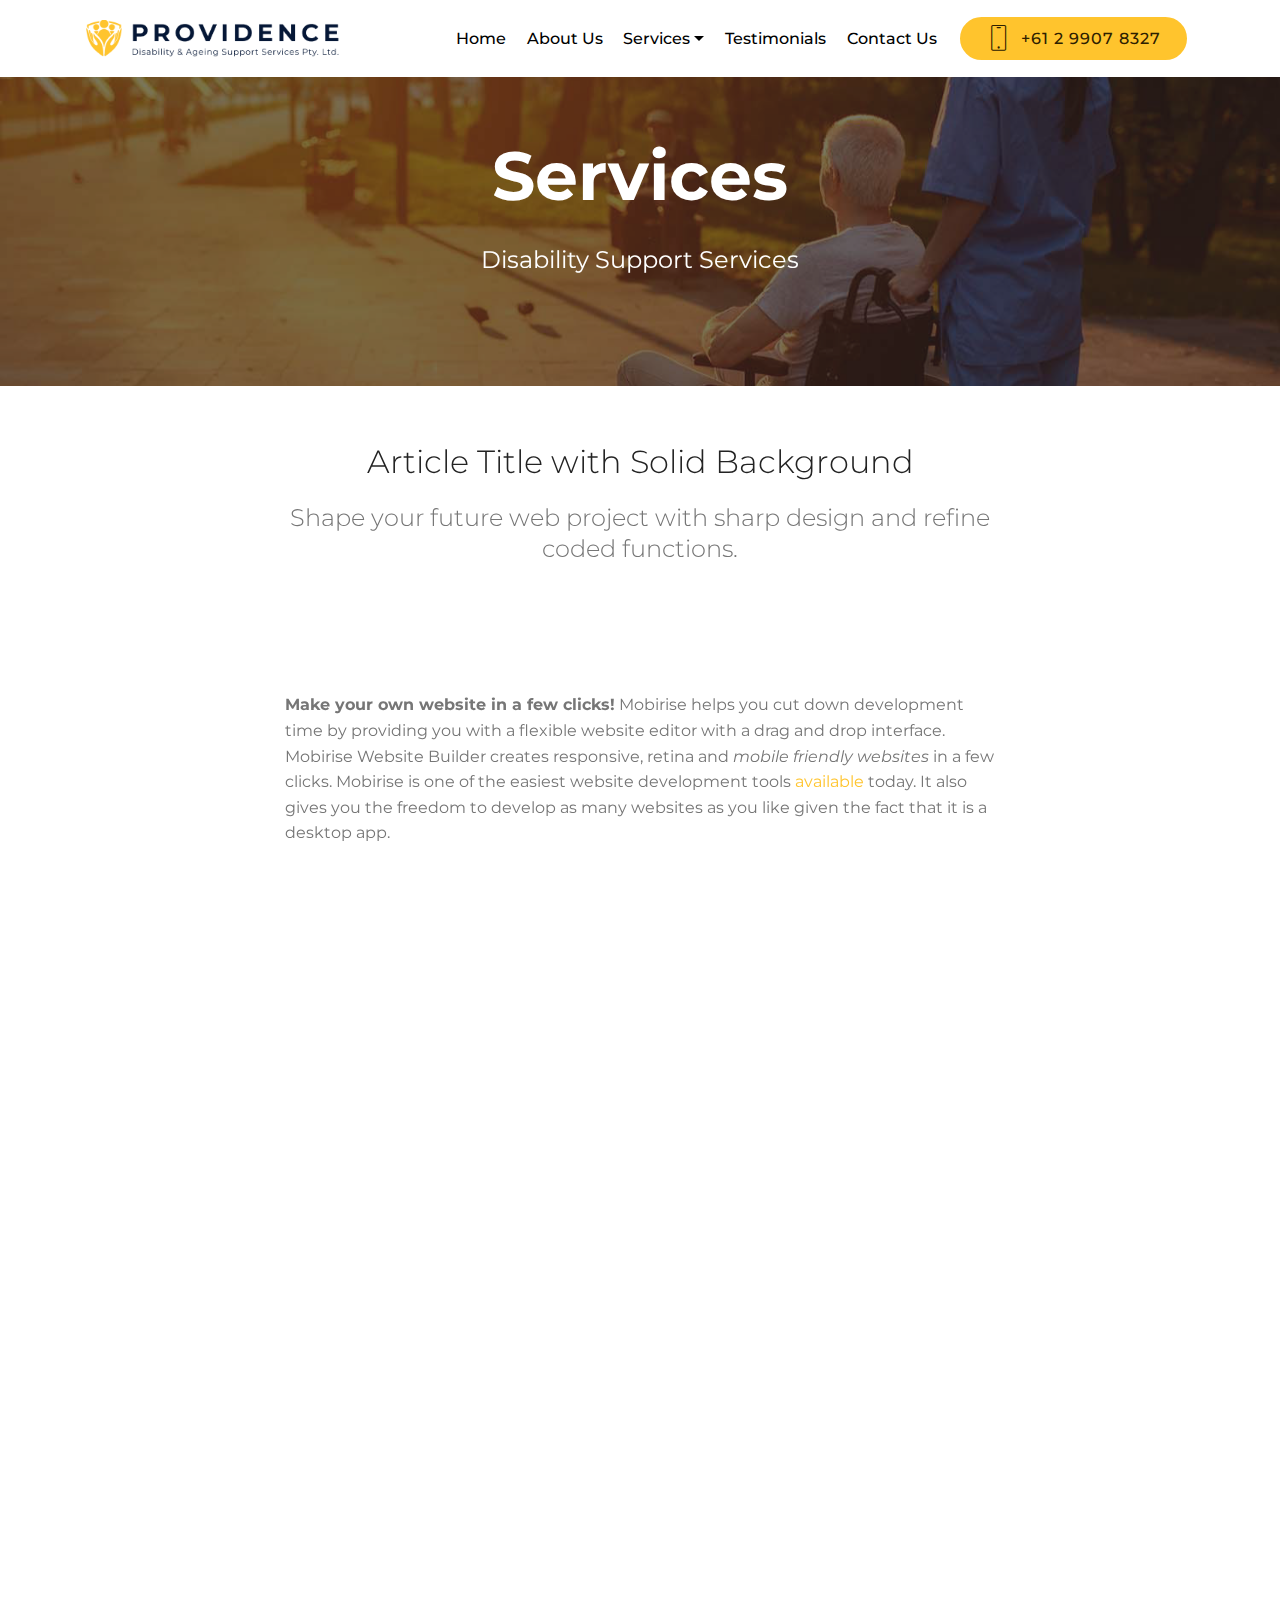
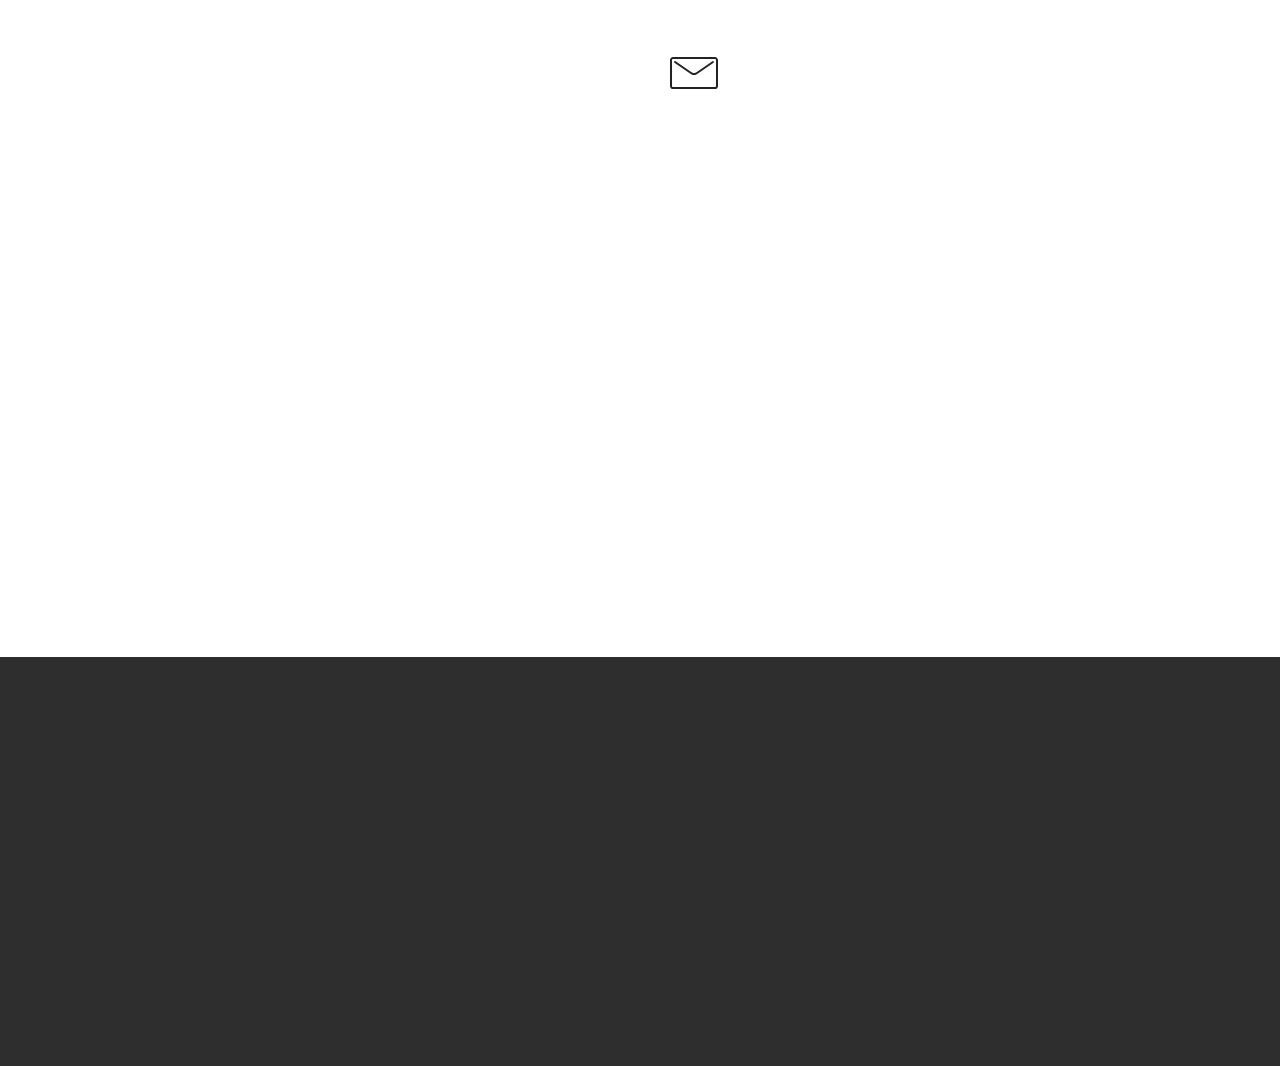
<file: disability-support-services.html>
<!DOCTYPE html>
<html  >
<head>
  <!-- Site made with Mobirise Website Builder v4.12.4, https://mobirise.com -->
  <meta charset="UTF-8">
  <meta http-equiv="X-UA-Compatible" content="IE=edge">
  <meta name="generator" content="Mobirise v4.12.4, mobirise.com">
  <meta name="viewport" content="width=device-width, initial-scale=1, minimum-scale=1">
  <link rel="shortcut icon" href="assets/images/favicon.png" type="image/x-icon">
  <meta name="description" content="Providence offers a range of Disability Support Services.">
  
  
  <title>Disability Support Services</title>
  <link rel="stylesheet" href="assets/web/assets/mobirise-icons/mobirise-icons.css">
  <link rel="stylesheet" href="assets/bootstrap/css/bootstrap.min.css">
  <link rel="stylesheet" href="assets/bootstrap/css/bootstrap-grid.min.css">
  <link rel="stylesheet" href="assets/bootstrap/css/bootstrap-reboot.min.css">
  <link rel="stylesheet" href="assets/socicon/css/styles.css">
  <link rel="stylesheet" href="assets/dropdown/css/style.css">
  <link rel="stylesheet" href="assets/animatecss/animate.min.css">
  <link rel="stylesheet" href="assets/datatables/data-tables.bootstrap4.min.css">
  <link rel="stylesheet" href="assets/tether/tether.min.css">
  <link rel="stylesheet" href="assets/theme/css/style.css">
  <link rel="preload" as="style" href="assets/mobirise/css/mbr-additional.css"><link rel="stylesheet" href="assets/mobirise/css/mbr-additional.css" type="text/css">
  
  
  
</head>
<body>

<!-- Analytics -->
<!-- Global site tag (gtag.js) - Google Analytics -->
<script async src="https://www.googletagmanager.com/gtag/js?id=UA-175198757-1"></script>
<script>
  window.dataLayer = window.dataLayer || [];
  function gtag(){dataLayer.push(arguments);}
  gtag('js', new Date());

  gtag('config', 'UA-175198757-1');
</script>

<!-- /Analytics -->


  <section class="menu cid-s7jUooepCC" once="menu" id="menu2-13">

    

    <nav class="navbar navbar-expand beta-menu navbar-dropdown align-items-center navbar-fixed-top navbar-toggleable-sm">
        <button class="navbar-toggler navbar-toggler-right" type="button" data-toggle="collapse" data-target="#navbarSupportedContent" aria-controls="navbarSupportedContent" aria-expanded="false" aria-label="Toggle navigation">
            <div class="hamburger">
                <span></span>
                <span></span>
                <span></span>
                <span></span>
            </div>
        </button>
        <div class="menu-logo">
            <div class="navbar-brand">
                <span class="navbar-logo">
                    <a href="index.html">
                        <img src="assets/images/providence-logo-358x81.png" alt="providence-logo" title="providence-logo" style="height: 3.8rem;">
                    </a>
                </span>
                
            </div>
        </div>
        <div class="collapse navbar-collapse" id="navbarSupportedContent">
            <ul class="navbar-nav nav-dropdown" data-app-modern-menu="true"><li class="nav-item">
                    <a class="nav-link link text-black display-4" href="index.html">
                        Home</a>
                </li><li class="nav-item"><a class="nav-link link text-black display-4" href="index.html#content4-2">
                        About Us</a></li><li class="nav-item dropdown"><a class="nav-link link text-black dropdown-toggle display-4" href="index.html#content4-g" data-toggle="dropdown-submenu" aria-expanded="false">
                        Services
                    </a><div class="dropdown-menu"><a class="text-black dropdown-item display-4" href="disability-support-services.html">Disability Support Services</a><a class="text-black dropdown-item display-4" href="ageing-support-services.html">Ageing Support Services</a><a class="text-black dropdown-item display-4" href="domestic-assistance-services.html">Domestic Assistance</a><a class="text-black dropdown-item display-4" href="transportation-services.html">Transportation</a><a class="text-black dropdown-item display-4" href="lawn-maintenance-services.html">Lawn Maintenance</a></div></li>
                <li class="nav-item">
                    <a class="nav-link link text-black display-4" href="testimonials.html">Testimonials</a>
                </li><li class="nav-item"><a class="nav-link link text-black display-4" href="index.html#form4-a">Contact Us
                    </a></li></ul>
            <div class="navbar-buttons mbr-section-btn"><a class="btn btn-sm btn-primary display-4" href="tel:+1-234-567-8901">
                    <span class="btn-icon mbri-mobile mbr-iconfont mbr-iconfont-btn">
                    </span>
                    +61 2 9907 8327</a></div>
        </div>
    </nav>
</section>

<section class="engine"><a href="https://mobirise.info/m">site design templates</a></section><section class="header1 cid-s7lpsaSELl mbr-parallax-background" id="header1-14">

    

    <div class="mbr-overlay" style="opacity: 0.6; background-color: rgb(35, 35, 35);">
    </div>

    <div class="container">
        <div class="row justify-content-md-center">
            <div class="mbr-white col-md-10">
                <h1 class="mbr-section-title align-center mbr-bold pb-3 mbr-fonts-style display-1">
                    Services</h1>
                
                <p class="mbr-text align-center pb-3 mbr-fonts-style display-5">Disability Support Services</p>
                
            </div>
        </div>
    </div>

</section>

<section class="mbr-section content4 cid-s7lq9nUCPk" id="content4-18">

    

    <div class="container">
        <div class="media-container-row">
            <div class="title col-12 col-md-8">
                <h2 class="align-center pb-3 mbr-fonts-style display-2">
                    Article Title with Solid Background
                </h2>
                <h3 class="mbr-section-subtitle align-center mbr-light mbr-fonts-style display-5">
                    Shape your future web project with sharp design and refine coded functions.
                </h3>
                
            </div>
        </div>
    </div>
</section>

<section class="mbr-section article content1 cid-s7lqa5wOtl" id="content1-19">
    
     

    <div class="container">
        <div class="media-container-row">
            <div class="mbr-text col-12 mbr-fonts-style display-7 col-md-8"><p>
                <strong> Make your own website in a few clicks!</strong> Mobirise helps you cut down development time by providing you with a flexible website editor with a drag and drop interface. Mobirise Website Builder creates responsive, retina and <em>mobile friendly websites</em> in a few clicks. Mobirise is one of the easiest website development tools <a href="https://mobirise.co/">available</a> today. It also gives you the freedom to develop as many websites as you like given the fact that it is a desktop app.</p></div>
        </div>
    </div>
</section>

<section class="section-table cid-s7lpIBXpBt" id="table1-15">

  
  
  <div class="container container-table">
      <h2 class="mbr-section-title mbr-fonts-style align-center pb-3 display-2">
          Table
      </h2>
      <h3 class="mbr-section-subtitle mbr-fonts-style align-center pb-5 mbr-light display-5">
            Click blue "Gear" icon in the top right corner to hide/show search and info, change the the table background and other parameters.  In browser click on the table head to sort the table, use search to filter the table.     
      </h3>
      <div class="table-wrapper">
        <div class="container">
          <div class="row search">
            <div class="col-md-6"></div>
            <div class="col-md-6">
                <div class="dataTables_filter">
                  <label class="searchInfo mbr-fonts-style display-7">Search:</label>
                  <input class="form-control input-sm" disabled="">
                </div>
            </div>
          </div>
        </div>

        <div class="container scroll">
          <table class="table isSearch" cellspacing="0" data-empty="No matching records found">
            <thead>
              <tr class="table-heads ">
                  
                  
                  
                  
              <th class="head-item mbr-fonts-style display-7">
                      NAME</th><th class="head-item mbr-fonts-style display-7">
                      AGE</th><th class="head-item mbr-fonts-style display-7">
                      DATE</th><th class="head-item mbr-fonts-style display-7">
                      SALARY</th></tr>
            </thead>

            <tbody>
              
              
              
              
            <tr> 
                
                
                
                
              <td class="body-item mbr-fonts-style display-7">Jeanna Schmal</td><td class="body-item mbr-fonts-style display-7">44</td><td class="body-item mbr-fonts-style display-7">2016-10-17</td><td class="body-item mbr-fonts-style display-7">$317.000</td></tr><tr>
                
                
                
                
              <td class="body-item mbr-fonts-style display-7">Caren Rials</td><td class="body-item mbr-fonts-style display-7">35</td><td class="body-item mbr-fonts-style display-7">2013-04-12</td><td class="body-item mbr-fonts-style display-7">$445.500</td></tr><tr>
                
                
                
                
              <td class="body-item mbr-fonts-style display-7">Leon Rogol</td><td class="body-item mbr-fonts-style display-7">66</td><td class="body-item mbr-fonts-style display-7">2016-05-22</td><td class="body-item mbr-fonts-style display-7">$152.558</td></tr><tr>
                
                
                
                
              <td class="body-item mbr-fonts-style display-7">Shala Barrera</td><td class="body-item mbr-fonts-style display-7">70</td><td class="body-item mbr-fonts-style display-7">2016-05-15</td><td class="body-item mbr-fonts-style display-7">$459.146</td></tr></tbody>
          </table>
        </div>
        <div class="container table-info-container">
          <div class="row info">
            <div class="col-md-6">
              <div class="dataTables_info mbr-fonts-style display-7">
                <span class="infoBefore">Showing</span>
                <span class="inactive infoRows"></span>
                <span class="infoAfter">entries</span>
                <span class="infoFilteredBefore">(filtered from</span>
                <span class="inactive infoRows"></span>
                <span class="infoFilteredAfter"> total entries)</span>
              </div>
            </div>
            <div class="col-md-6"></div>
          </div>
        </div>
      </div>
    </div>
</section>

<section class="mbr-section form4 cid-s7lqSda4Yx" id="form4-1e">

    

    
    <div class="container">
        <div class="row">
            <div class="col-md-6">
                <div class="google-map"><iframe frameborder="0" style="border:0" src="https://www.google.com/maps/embed/v1/place?key=AIzaSyCy9r70T3NYf3PhvVflTo0_zdif2_IoIYs&amp;q=place_id:Ei02LzU0MCBTeWRuZXkgUmQsIFNlYWZvcnRoIE5TVyAyMDkyLCBBdXN0cmFsaWEiHRobChYKFAoSCfHvkfLBqxJrEVB3vB3w5cYnEgE2" allowfullscreen=""></iframe></div>
            </div>
            <div class="col-md-6">
                <h2 class="pb-3 align-left mbr-fonts-style display-2">
                    Drop a Line
                </h2>
                <div>
                    <div class="icon-block pb-3 align-left">
                        <span class="icon-block__icon">
                            <span class="mbri-letter mbr-iconfont"></span>
                        </span>
                        <h4 class="icon-block__title align-left mbr-fonts-style display-5">
                            Don't hesitate to contact us
                        </h4>
                    </div>
                    <div class="icon-contacts pb-3">
                        <h5 class="align-left mbr-fonts-style display-7">
                            Ready for offers and cooperation
                        </h5>
                        <p class="mbr-text align-left mbr-fonts-style display-7">
                            Phone: +61 (2) 9907 8327<br>
                            Email: info@myprovidence.net.au</p>
                    </div>
                </div>
                <div data-form-type="formoid">
                    <!---Formbuilder Form--->
                    <form action="https://mobirise.com/" method="POST" class="mbr-form form-with-styler" data-form-title="Mobirise Form"><input type="hidden" name="email" data-form-email="true" value="SlvPAPEKQGzIyaKOM6ESbhkyOp6mwm/lKiacZZBEEIF0YHRo4v8J8PrW5iQYLOHWHIskfZBkwAiJchd52aNEvvY9b9ZEYEbgfp0DWq04w0Na1FV3uTbLiRKoQ9wK68M7">
                        <div class="row">
                            <div hidden="hidden" data-form-alert="" class="alert alert-success col-12">We'll try to reach out to you soon!</div>
                            <div hidden="hidden" data-form-alert-danger="" class="alert alert-danger col-12">
                            </div>
                        </div>
                        <div class="dragArea row">
                            <div class="col-md-6  form-group" data-for="name">
                                <input type="text" name="name" placeholder="Your Name" data-form-field="Name" required="required" class="form-control input display-7" id="name-form4-1e">
                            </div>
                            <div class="col-md-6  form-group" data-for="phone">
                                <input type="text" name="phone" placeholder="Phone" data-form-field="Phone" required="required" class="form-control input display-7" id="phone-form4-1e">
                            </div>
                            <div data-for="email" class="col-md-12  form-group">
                                <input type="text" name="email" placeholder="Email" data-form-field="Email" class="form-control input display-7" required="required" id="email-form4-1e">
                            </div>
                            <div data-for="message" class="col-md-12  form-group">
                                <textarea name="message" placeholder="Message" data-form-field="Message" class="form-control input display-7" id="message-form4-1e"></textarea>
                            </div>
                            <div class="col-md-12 input-group-btn  mt-2 align-center">
                                <button type="submit" class="btn btn-primary btn-form display-4">SEND MESSAGE</button>
                            </div>
                        </div>
                    </form><!---Formbuilder Form--->
                </div>
            </div>
        </div>
    </div>
</section>

<section class="footer4 cid-s7lqPoeMG8" id="footer4-1d">

    

    

    <div class="container">
        <div class="media-container-row content mbr-white">
            <div class="col-md-3 col-sm-4">
                <div class="mb-3 img-logo">
                    
                        <img src="assets/images/providence-logo.png" alt="providence-logo" title="providence-logo">
                    
                </div>
                <p class="mb-3 mbr-fonts-style foot-title display-7">
                    Providence: Disability and Ageing Support Services Pty. Ltd.</p>
                <p class="mbr-text mbr-fonts-style mbr-links-column display-7">
                    <a href="index.html#content4-2" class="text-white">About Us</a>
                    <br><a href="index.html#content4-g" class="text-white">Services</a>
                    <br><a href="index.html#contacts3-p">Contact Us</a><br><br></p>
            </div>
            <div class="col-md-4 col-sm-8">
                <p class="mb-4 foot-title mbr-fonts-style display-7">Competence. Compassion. Person Centred.&nbsp;</p>
                <p class="mbr-text mbr-fonts-style foot-text display-7">We are committed to providing assistance to the disabled and elderly,
<br>and are backed by an experienced group of hard-working professionals
<br><br>- Doctors, Registered Nurses, Endorsed Enrolled Nurses, Aged Carers,
<br>Personal Assistants, Disability and Community Support Workers.</p>
            </div>
            <div class="col-md-4 offset-md-1 col-sm-12">
                <p class="mb-4 foot-title mbr-fonts-style display-7">
                    Want to contact us?</p>
                <p class="mbr-text mbr-fonts-style form-text display-7">Drop your email below and <br>we'll contact you!</p>
                <div class="media-container-column" data-form-type="formoid">
                    <!---Formbuilder Form--->
                    <form action="https://mobirise.com/" method="POST" class="mbr-form form-with-styler" data-form-title="Mobirise Form"><input type="hidden" name="email" data-form-email="true" value="hQzLw6wdiOHrpiij3pTe3+JvOJ7S9IZsS9Bbn5ZzExbt1HtzqwWy65w5XFV8BZUu3dFE7Q3xOtgY3jYoq7wyRLEn7vieU5DaPeRgFBmFl0n714Gfuv60Kz71VQyawRJ9">
                        <div class="row form-inline justify-content-center">
                            <div hidden="hidden" data-form-alert="" class="alert alert-success col-12">We'll reach out to you soon!</div>
                            <div hidden="hidden" data-form-alert-danger="" class="alert alert-danger col-12">
                                                    </div>
                        </div>
                        <div class="dragArea row form-inline justify-content-center">
                            <div class="col-auto  form-group " data-for="email">
                                <input type="email" name="email" placeholder="Email" data-form-field="Email" required="required" class="form-control input-sm input-inverse my-2 display-7" id="email-footer4-1d">
                            </div>
                            <div class="col-auto  input-group-btn  m-2"><button type="submit" class="btn btn-primary m-0 display-4">Email Me!</button></div>
                        </div>
                    </form><!---Formbuilder Form--->
                </div>
                <p class="mb-4 mbr-fonts-style foot-title display-7">
                    <br><br>CONNECT WITH US
                </p>
                <div class="social-list pl-0 mb-0">
                        <div class="soc-item">
                            <a href="https://twitter.com/mobirise" target="_blank">
                                <span class="socicon-twitter socicon mbr-iconfont mbr-iconfont-social"></span>
                            </a>
                        </div>
                        <div class="soc-item">
                            <a href="https://www.facebook.com/pages/Mobirise/1616226671953247" target="_blank">
                                <span class="socicon-facebook socicon mbr-iconfont mbr-iconfont-social"></span>
                            </a>
                        </div>
                        <div class="soc-item">
                            <a href="https://www.youtube.com/c/mobirise" target="_blank">
                                <span class="socicon-youtube socicon mbr-iconfont mbr-iconfont-social"></span>
                            </a>
                        </div>
                        <div class="soc-item">
                            <a href="https://instagram.com/mobirise" target="_blank">
                                <span class="socicon-instagram socicon mbr-iconfont mbr-iconfont-social"></span>
                            </a>
                        </div>
                        <div class="soc-item">
                            <a href="https://plus.google.com/u/0/+Mobirise" target="_blank">
                                <span class="socicon-googleplus socicon mbr-iconfont mbr-iconfont-social"></span>
                            </a>
                        </div>
                        <div class="soc-item">
                            <a href="https://www.behance.net/Mobirise" target="_blank">
                                <span class="socicon-behance socicon mbr-iconfont mbr-iconfont-social"></span>
                            </a>
                        </div>
                </div>
            </div>
        </div>
        
    </div>
</section>


  <script src="assets/web/assets/jquery/jquery.min.js"></script>
  <script src="assets/popper/popper.min.js"></script>
  <script src="assets/bootstrap/js/bootstrap.min.js"></script>
  <script src="assets/smoothscroll/smooth-scroll.js"></script>
  <script src="assets/dropdown/js/nav-dropdown.js"></script>
  <script src="assets/dropdown/js/navbar-dropdown.js"></script>
  <script src="assets/touchswipe/jquery.touch-swipe.min.js"></script>
  <script src="assets/viewportchecker/jquery.viewportchecker.js"></script>
  <script src="assets/parallax/jarallax.min.js"></script>
  <script src="assets/datatables/jquery.data-tables.min.js"></script>
  <script src="assets/datatables/data-tables.bootstrap4.min.js"></script>
  <script src="assets/tether/tether.min.js"></script>
  <script src="assets/theme/js/script.js"></script>
  <script src="assets/formoid/formoid.min.js"></script>
  
  
  <input name="animation" type="hidden">
  </body>
</html>
</file>
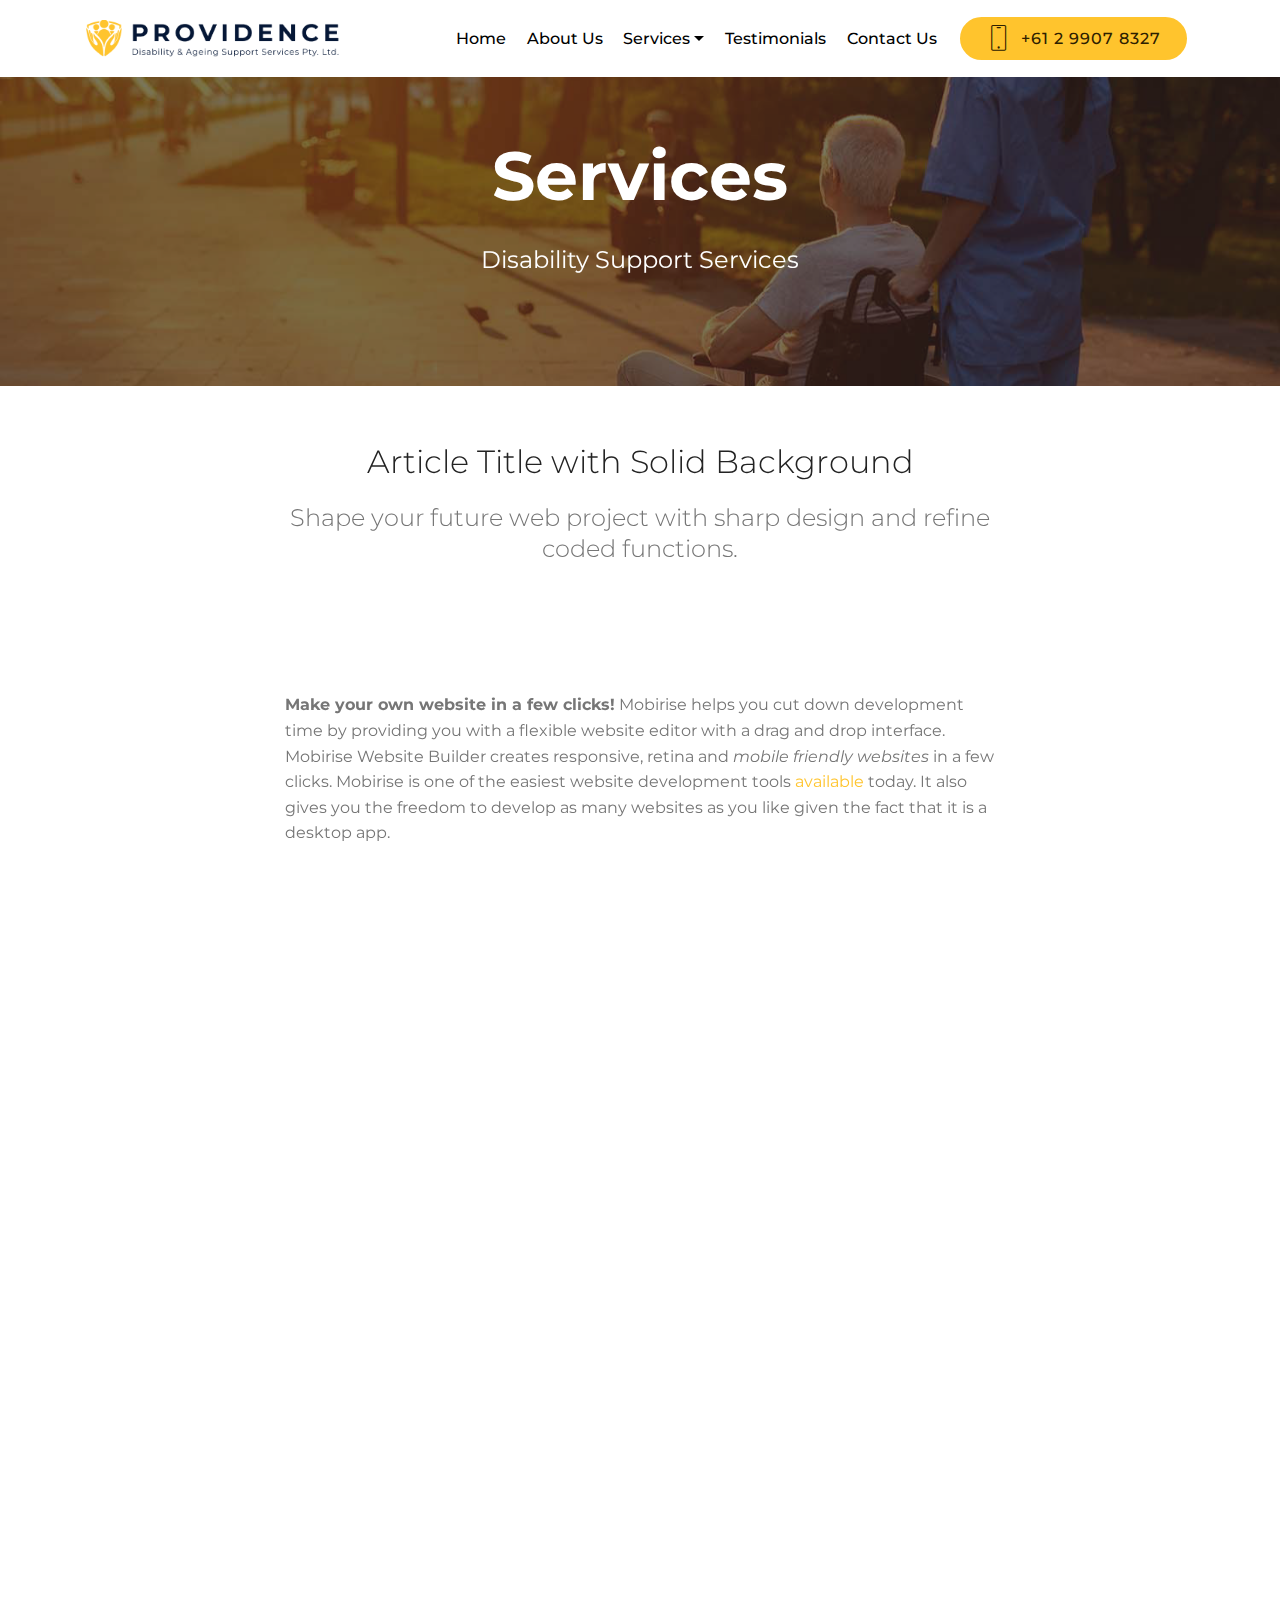
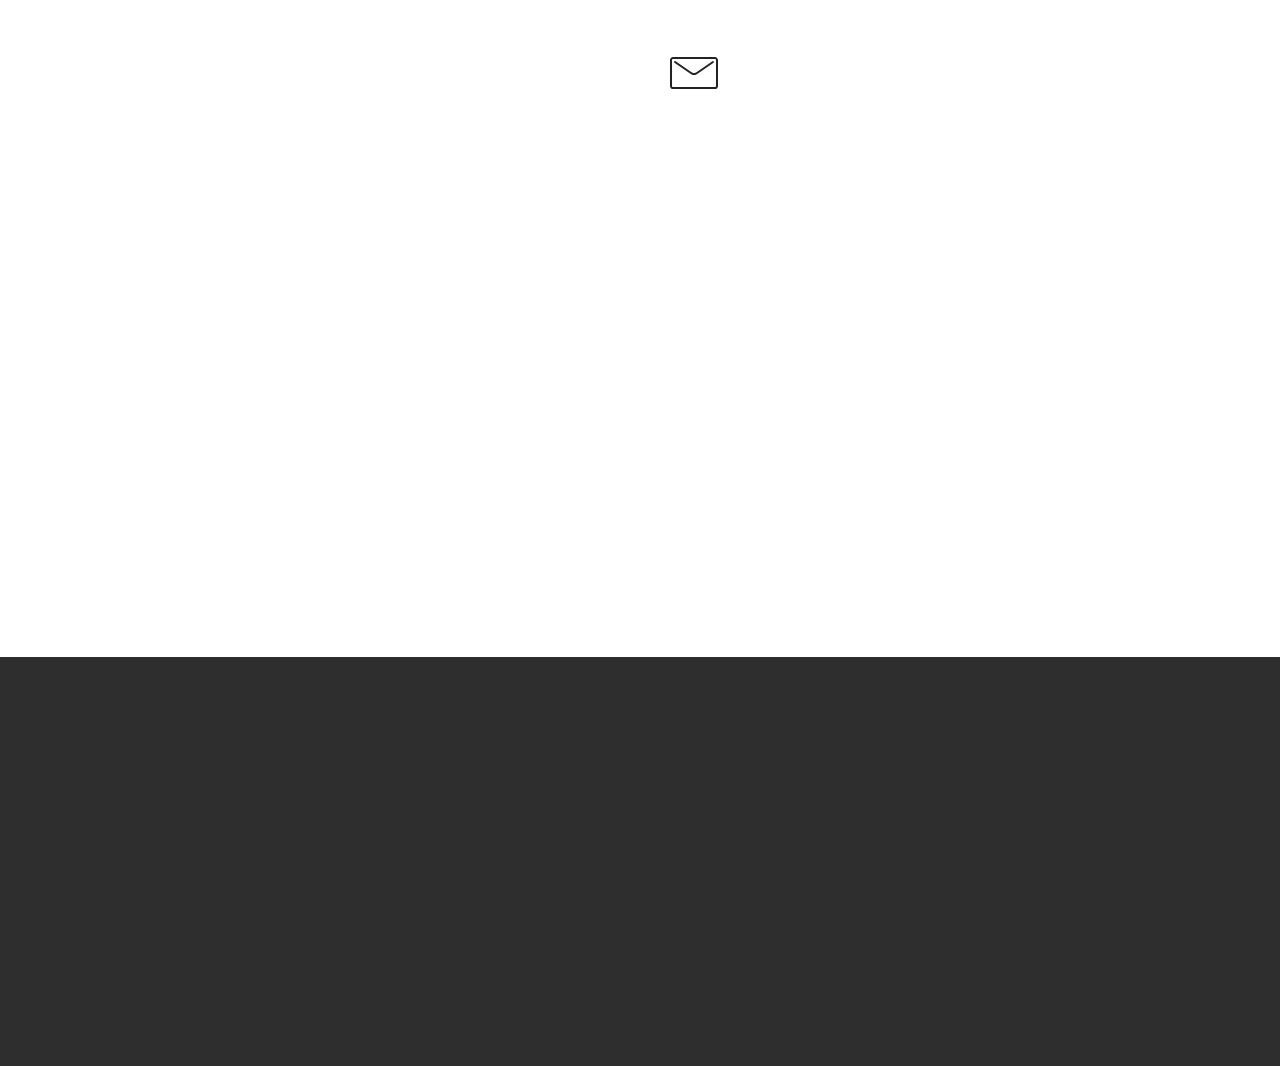
<file: domestic-assistance-services.html>
<!DOCTYPE html>
<html  >
<head>
  <!-- Site made with Mobirise Website Builder v4.12.4, https://mobirise.com -->
  <meta charset="UTF-8">
  <meta http-equiv="X-UA-Compatible" content="IE=edge">
  <meta name="generator" content="Mobirise v4.12.4, mobirise.com">
  <meta name="viewport" content="width=device-width, initial-scale=1, minimum-scale=1">
  <link rel="shortcut icon" href="assets/images/favicon.png" type="image/x-icon">
  <meta name="description" content="Providence offers a Domestic Assistance">
  
  
  <title>Domestic Assistance</title>
  <link rel="stylesheet" href="assets/web/assets/mobirise-icons/mobirise-icons.css">
  <link rel="stylesheet" href="assets/bootstrap/css/bootstrap.min.css">
  <link rel="stylesheet" href="assets/bootstrap/css/bootstrap-grid.min.css">
  <link rel="stylesheet" href="assets/bootstrap/css/bootstrap-reboot.min.css">
  <link rel="stylesheet" href="assets/socicon/css/styles.css">
  <link rel="stylesheet" href="assets/dropdown/css/style.css">
  <link rel="stylesheet" href="assets/animatecss/animate.min.css">
  <link rel="stylesheet" href="assets/datatables/data-tables.bootstrap4.min.css">
  <link rel="stylesheet" href="assets/tether/tether.min.css">
  <link rel="stylesheet" href="assets/theme/css/style.css">
  <link rel="preload" as="style" href="assets/mobirise/css/mbr-additional.css"><link rel="stylesheet" href="assets/mobirise/css/mbr-additional.css" type="text/css">
  
  
  
</head>
<body>

<!-- Analytics -->
<!-- Global site tag (gtag.js) - Google Analytics -->
<script async src="https://www.googletagmanager.com/gtag/js?id=UA-175198757-1"></script>
<script>
  window.dataLayer = window.dataLayer || [];
  function gtag(){dataLayer.push(arguments);}
  gtag('js', new Date());

  gtag('config', 'UA-175198757-1');
</script>

<!-- /Analytics -->


  <section class="menu cid-s7lr0ALozv" once="menu" id="menu2-1t">

    

    <nav class="navbar navbar-expand beta-menu navbar-dropdown align-items-center navbar-fixed-top navbar-toggleable-sm">
        <button class="navbar-toggler navbar-toggler-right" type="button" data-toggle="collapse" data-target="#navbarSupportedContent" aria-controls="navbarSupportedContent" aria-expanded="false" aria-label="Toggle navigation">
            <div class="hamburger">
                <span></span>
                <span></span>
                <span></span>
                <span></span>
            </div>
        </button>
        <div class="menu-logo">
            <div class="navbar-brand">
                <span class="navbar-logo">
                    <a href="index.html">
                        <img src="assets/images/providence-logo-358x81.png" alt="providence-logo" title="providence-logo" style="height: 3.8rem;">
                    </a>
                </span>
                
            </div>
        </div>
        <div class="collapse navbar-collapse" id="navbarSupportedContent">
            <ul class="navbar-nav nav-dropdown" data-app-modern-menu="true"><li class="nav-item">
                    <a class="nav-link link text-black display-4" href="index.html">
                        Home</a>
                </li><li class="nav-item"><a class="nav-link link text-black display-4" href="index.html#content4-2">
                        About Us</a></li><li class="nav-item dropdown"><a class="nav-link link text-black dropdown-toggle display-4" href="index.html#content4-g" data-toggle="dropdown-submenu" aria-expanded="false">
                        Services
                    </a><div class="dropdown-menu"><a class="text-black dropdown-item display-4" href="disability-support-services.html">Disability Support Services</a><a class="text-black dropdown-item display-4" href="ageing-support-services.html">Ageing Support Services</a><a class="text-black dropdown-item display-4" href="domestic-assistance-services.html">Domestic Assistance</a><a class="text-black dropdown-item display-4" href="transportation-services.html">Transportation</a><a class="text-black dropdown-item display-4" href="lawn-maintenance-services.html">Lawn Maintenance</a></div></li>
                <li class="nav-item">
                    <a class="nav-link link text-black display-4" href="testimonials.html">Testimonials</a>
                </li><li class="nav-item"><a class="nav-link link text-black display-4" href="index.html#form4-a">Contact Us
                    </a></li></ul>
            <div class="navbar-buttons mbr-section-btn"><a class="btn btn-sm btn-primary display-4" href="tel:+1-234-567-8901">
                    <span class="btn-icon mbri-mobile mbr-iconfont mbr-iconfont-btn">
                    </span>
                    +61 2 9907 8327</a></div>
        </div>
    </nav>
</section>

<section class="engine"><a href="https://mobirise.info/u">bootstrap responsive templates</a></section><section class="header1 cid-s7lr0Cty1S mbr-parallax-background" id="header1-1u">

    

    <div class="mbr-overlay" style="opacity: 0.6; background-color: rgb(35, 35, 35);">
    </div>

    <div class="container">
        <div class="row justify-content-md-center">
            <div class="mbr-white col-md-10">
                <h1 class="mbr-section-title align-center mbr-bold pb-3 mbr-fonts-style display-1">
                    Services</h1>
                
                <p class="mbr-text align-center pb-3 mbr-fonts-style display-5">Disability Support Services</p>
                
            </div>
        </div>
    </div>

</section>

<section class="mbr-section content4 cid-s7lr0DoX6h" id="content4-1v">

    

    <div class="container">
        <div class="media-container-row">
            <div class="title col-12 col-md-8">
                <h2 class="align-center pb-3 mbr-fonts-style display-2">
                    Article Title with Solid Background
                </h2>
                <h3 class="mbr-section-subtitle align-center mbr-light mbr-fonts-style display-5">
                    Shape your future web project with sharp design and refine coded functions.
                </h3>
                
            </div>
        </div>
    </div>
</section>

<section class="mbr-section article content1 cid-s7lr0DTNmd" id="content1-1w">
    
     

    <div class="container">
        <div class="media-container-row">
            <div class="mbr-text col-12 mbr-fonts-style display-7 col-md-8"><p>
                <strong> Make your own website in a few clicks!</strong> Mobirise helps you cut down development time by providing you with a flexible website editor with a drag and drop interface. Mobirise Website Builder creates responsive, retina and <em>mobile friendly websites</em> in a few clicks. Mobirise is one of the easiest website development tools <a href="https://mobirise.co/">available</a> today. It also gives you the freedom to develop as many websites as you like given the fact that it is a desktop app.</p></div>
        </div>
    </div>
</section>

<section class="section-table cid-s7lr0ExDUU" id="table1-1x">

  
  
  <div class="container container-table">
      <h2 class="mbr-section-title mbr-fonts-style align-center pb-3 display-2">
          Table
      </h2>
      <h3 class="mbr-section-subtitle mbr-fonts-style align-center pb-5 mbr-light display-5">
            Click blue "Gear" icon in the top right corner to hide/show search and info, change the the table background and other parameters.  In browser click on the table head to sort the table, use search to filter the table.     
      </h3>
      <div class="table-wrapper">
        <div class="container">
          <div class="row search">
            <div class="col-md-6"></div>
            <div class="col-md-6">
                <div class="dataTables_filter">
                  <label class="searchInfo mbr-fonts-style display-7">Search:</label>
                  <input class="form-control input-sm" disabled="">
                </div>
            </div>
          </div>
        </div>

        <div class="container scroll">
          <table class="table isSearch" cellspacing="0" data-empty="No matching records found">
            <thead>
              <tr class="table-heads ">
                  
                  
                  
                  
              <th class="head-item mbr-fonts-style display-7">
                      NAME</th><th class="head-item mbr-fonts-style display-7">
                      AGE</th><th class="head-item mbr-fonts-style display-7">
                      DATE</th><th class="head-item mbr-fonts-style display-7">
                      SALARY</th></tr>
            </thead>

            <tbody>
              
              
              
              
            <tr> 
                
                
                
                
              <td class="body-item mbr-fonts-style display-7">Jeanna Schmal</td><td class="body-item mbr-fonts-style display-7">44</td><td class="body-item mbr-fonts-style display-7">2016-10-17</td><td class="body-item mbr-fonts-style display-7">$317.000</td></tr><tr>
                
                
                
                
              <td class="body-item mbr-fonts-style display-7">Caren Rials</td><td class="body-item mbr-fonts-style display-7">35</td><td class="body-item mbr-fonts-style display-7">2013-04-12</td><td class="body-item mbr-fonts-style display-7">$445.500</td></tr><tr>
                
                
                
                
              <td class="body-item mbr-fonts-style display-7">Leon Rogol</td><td class="body-item mbr-fonts-style display-7">66</td><td class="body-item mbr-fonts-style display-7">2016-05-22</td><td class="body-item mbr-fonts-style display-7">$152.558</td></tr><tr>
                
                
                
                
              <td class="body-item mbr-fonts-style display-7">Shala Barrera</td><td class="body-item mbr-fonts-style display-7">70</td><td class="body-item mbr-fonts-style display-7">2016-05-15</td><td class="body-item mbr-fonts-style display-7">$459.146</td></tr></tbody>
          </table>
        </div>
        <div class="container table-info-container">
          <div class="row info">
            <div class="col-md-6">
              <div class="dataTables_info mbr-fonts-style display-7">
                <span class="infoBefore">Showing</span>
                <span class="inactive infoRows"></span>
                <span class="infoAfter">entries</span>
                <span class="infoFilteredBefore">(filtered from</span>
                <span class="inactive infoRows"></span>
                <span class="infoFilteredAfter"> total entries)</span>
              </div>
            </div>
            <div class="col-md-6"></div>
          </div>
        </div>
      </div>
    </div>
</section>

<section class="mbr-section form4 cid-s7lr0Hyt08" id="form4-1y">

    

    
    <div class="container">
        <div class="row">
            <div class="col-md-6">
                <div class="google-map"><iframe frameborder="0" style="border:0" src="https://www.google.com/maps/embed/v1/place?key=AIzaSyAEIpgj38KyLFELm2bK9Y7krBkz1K-cMq8&amp;q=place_id:Ei02LzU0MCBTeWRuZXkgUmQsIFNlYWZvcnRoIE5TVyAyMDkyLCBBdXN0cmFsaWEiHRobChYKFAoSCfHvkfLBqxJrEVB3vB3w5cYnEgE2" allowfullscreen=""></iframe></div>
            </div>
            <div class="col-md-6">
                <h2 class="pb-3 align-left mbr-fonts-style display-2">
                    Drop a Line
                </h2>
                <div>
                    <div class="icon-block pb-3 align-left">
                        <span class="icon-block__icon">
                            <span class="mbri-letter mbr-iconfont"></span>
                        </span>
                        <h4 class="icon-block__title align-left mbr-fonts-style display-5">
                            Don't hesitate to contact us
                        </h4>
                    </div>
                    <div class="icon-contacts pb-3">
                        <h5 class="align-left mbr-fonts-style display-7">
                            Ready for offers and cooperation
                        </h5>
                        <p class="mbr-text align-left mbr-fonts-style display-7">
                            Phone: +61 (2) 9907 8327<br>
                            Email: info@myprovidence.net.au</p>
                    </div>
                </div>
                <div data-form-type="formoid">
                    <!---Formbuilder Form--->
                    <form action="https://mobirise.com/" method="POST" class="mbr-form form-with-styler" data-form-title="Mobirise Form"><input type="hidden" name="email" data-form-email="true" value="RXEBxk3h48niuGRVsCtYeDiP73HR6ATdT5TDXq1hGsyP89UdPfVUJGj1KDnOa/ueaeTfoy8VpCyCHBf5dNpUwafY4jOct3ci0/IBDOUWPMwMT44IMr0ZnxkSCrd70Wf7">
                        <div class="row">
                            <div hidden="hidden" data-form-alert="" class="alert alert-success col-12">We'll try to reach out to you soon!</div>
                            <div hidden="hidden" data-form-alert-danger="" class="alert alert-danger col-12">
                            </div>
                        </div>
                        <div class="dragArea row">
                            <div class="col-md-6  form-group" data-for="name">
                                <input type="text" name="name" placeholder="Your Name" data-form-field="Name" required="required" class="form-control input display-7" id="name-form4-1y">
                            </div>
                            <div class="col-md-6  form-group" data-for="phone">
                                <input type="text" name="phone" placeholder="Phone" data-form-field="Phone" required="required" class="form-control input display-7" id="phone-form4-1y">
                            </div>
                            <div data-for="email" class="col-md-12  form-group">
                                <input type="text" name="email" placeholder="Email" data-form-field="Email" class="form-control input display-7" required="required" id="email-form4-1y">
                            </div>
                            <div data-for="message" class="col-md-12  form-group">
                                <textarea name="message" placeholder="Message" data-form-field="Message" class="form-control input display-7" id="message-form4-1y"></textarea>
                            </div>
                            <div class="col-md-12 input-group-btn  mt-2 align-center">
                                <button type="submit" class="btn btn-primary btn-form display-4">SEND MESSAGE</button>
                            </div>
                        </div>
                    </form><!---Formbuilder Form--->
                </div>
            </div>
        </div>
    </div>
</section>

<section class="footer4 cid-s7lr0IQgKM" id="footer4-1z">

    

    

    <div class="container">
        <div class="media-container-row content mbr-white">
            <div class="col-md-3 col-sm-4">
                <div class="mb-3 img-logo">
                    
                        <img src="assets/images/providence-logo.png" alt="providence-logo" title="providence-logo">
                    
                </div>
                <p class="mb-3 mbr-fonts-style foot-title display-7">
                    Providence: Disability and Ageing Support Services Pty. Ltd.</p>
                <p class="mbr-text mbr-fonts-style mbr-links-column display-7">
                    <a href="index.html#content4-2" class="text-white">About Us</a>
                    <br><a href="index.html#content4-g" class="text-white">Services</a>
                    <br><a href="index.html#contacts3-p">Contact Us</a><br><br></p>
            </div>
            <div class="col-md-4 col-sm-8">
                <p class="mb-4 foot-title mbr-fonts-style display-7">Competence. Compassion. Person Centred.&nbsp;</p>
                <p class="mbr-text mbr-fonts-style foot-text display-7">We are committed to providing assistance to the disabled and elderly,
<br>and are backed by an experienced group of hard-working professionals
<br><br>- Doctors, Registered Nurses, Endorsed Enrolled Nurses, Aged Carers,
<br>Personal Assistants, Disability and Community Support Workers.</p>
            </div>
            <div class="col-md-4 offset-md-1 col-sm-12">
                <p class="mb-4 foot-title mbr-fonts-style display-7">
                    Want to contact us?</p>
                <p class="mbr-text mbr-fonts-style form-text display-7">Drop your email below and <br>we'll contact you!</p>
                <div class="media-container-column" data-form-type="formoid">
                    <!---Formbuilder Form--->
                    <form action="https://mobirise.com/" method="POST" class="mbr-form form-with-styler" data-form-title="Mobirise Form"><input type="hidden" name="email" data-form-email="true" value="WxBR5ZdEeM+F78ZVlVBdFoIqK62G4ngjxIJl3bUVoReFeKLmHx4GS2hFPkDtrpQ5LzlqFndrtA5Y9TyF7VXRr8GMSu3hhz2qGtctNk4fFRej0C01ch7qHom0ApA2vraO">
                        <div class="row form-inline justify-content-center">
                            <div hidden="hidden" data-form-alert="" class="alert alert-success col-12">We'll reach out to you soon!</div>
                            <div hidden="hidden" data-form-alert-danger="" class="alert alert-danger col-12">
                                                    </div>
                        </div>
                        <div class="dragArea row form-inline justify-content-center">
                            <div class="col-auto  form-group " data-for="email">
                                <input type="email" name="email" placeholder="Email" data-form-field="Email" required="required" class="form-control input-sm input-inverse my-2 display-7" id="email-footer4-1z">
                            </div>
                            <div class="col-auto  input-group-btn  m-2"><button type="submit" class="btn btn-primary m-0 display-4">Email Me!</button></div>
                        </div>
                    </form><!---Formbuilder Form--->
                </div>
                <p class="mb-4 mbr-fonts-style foot-title display-7">
                    <br><br>CONNECT WITH US
                </p>
                <div class="social-list pl-0 mb-0">
                        <div class="soc-item">
                            <a href="https://twitter.com/mobirise" target="_blank">
                                <span class="socicon-twitter socicon mbr-iconfont mbr-iconfont-social"></span>
                            </a>
                        </div>
                        <div class="soc-item">
                            <a href="https://www.facebook.com/pages/Mobirise/1616226671953247" target="_blank">
                                <span class="socicon-facebook socicon mbr-iconfont mbr-iconfont-social"></span>
                            </a>
                        </div>
                        <div class="soc-item">
                            <a href="https://www.youtube.com/c/mobirise" target="_blank">
                                <span class="socicon-youtube socicon mbr-iconfont mbr-iconfont-social"></span>
                            </a>
                        </div>
                        <div class="soc-item">
                            <a href="https://instagram.com/mobirise" target="_blank">
                                <span class="socicon-instagram socicon mbr-iconfont mbr-iconfont-social"></span>
                            </a>
                        </div>
                        <div class="soc-item">
                            <a href="https://plus.google.com/u/0/+Mobirise" target="_blank">
                                <span class="socicon-googleplus socicon mbr-iconfont mbr-iconfont-social"></span>
                            </a>
                        </div>
                        <div class="soc-item">
                            <a href="https://www.behance.net/Mobirise" target="_blank">
                                <span class="socicon-behance socicon mbr-iconfont mbr-iconfont-social"></span>
                            </a>
                        </div>
                </div>
            </div>
        </div>
        
    </div>
</section>


  <script src="assets/web/assets/jquery/jquery.min.js"></script>
  <script src="assets/popper/popper.min.js"></script>
  <script src="assets/bootstrap/js/bootstrap.min.js"></script>
  <script src="assets/smoothscroll/smooth-scroll.js"></script>
  <script src="assets/dropdown/js/nav-dropdown.js"></script>
  <script src="assets/dropdown/js/navbar-dropdown.js"></script>
  <script src="assets/touchswipe/jquery.touch-swipe.min.js"></script>
  <script src="assets/viewportchecker/jquery.viewportchecker.js"></script>
  <script src="assets/parallax/jarallax.min.js"></script>
  <script src="assets/datatables/jquery.data-tables.min.js"></script>
  <script src="assets/datatables/data-tables.bootstrap4.min.js"></script>
  <script src="assets/tether/tether.min.js"></script>
  <script src="assets/theme/js/script.js"></script>
  <script src="assets/formoid/formoid.min.js"></script>
  
  
  <input name="animation" type="hidden">
  </body>
</html>
</file>
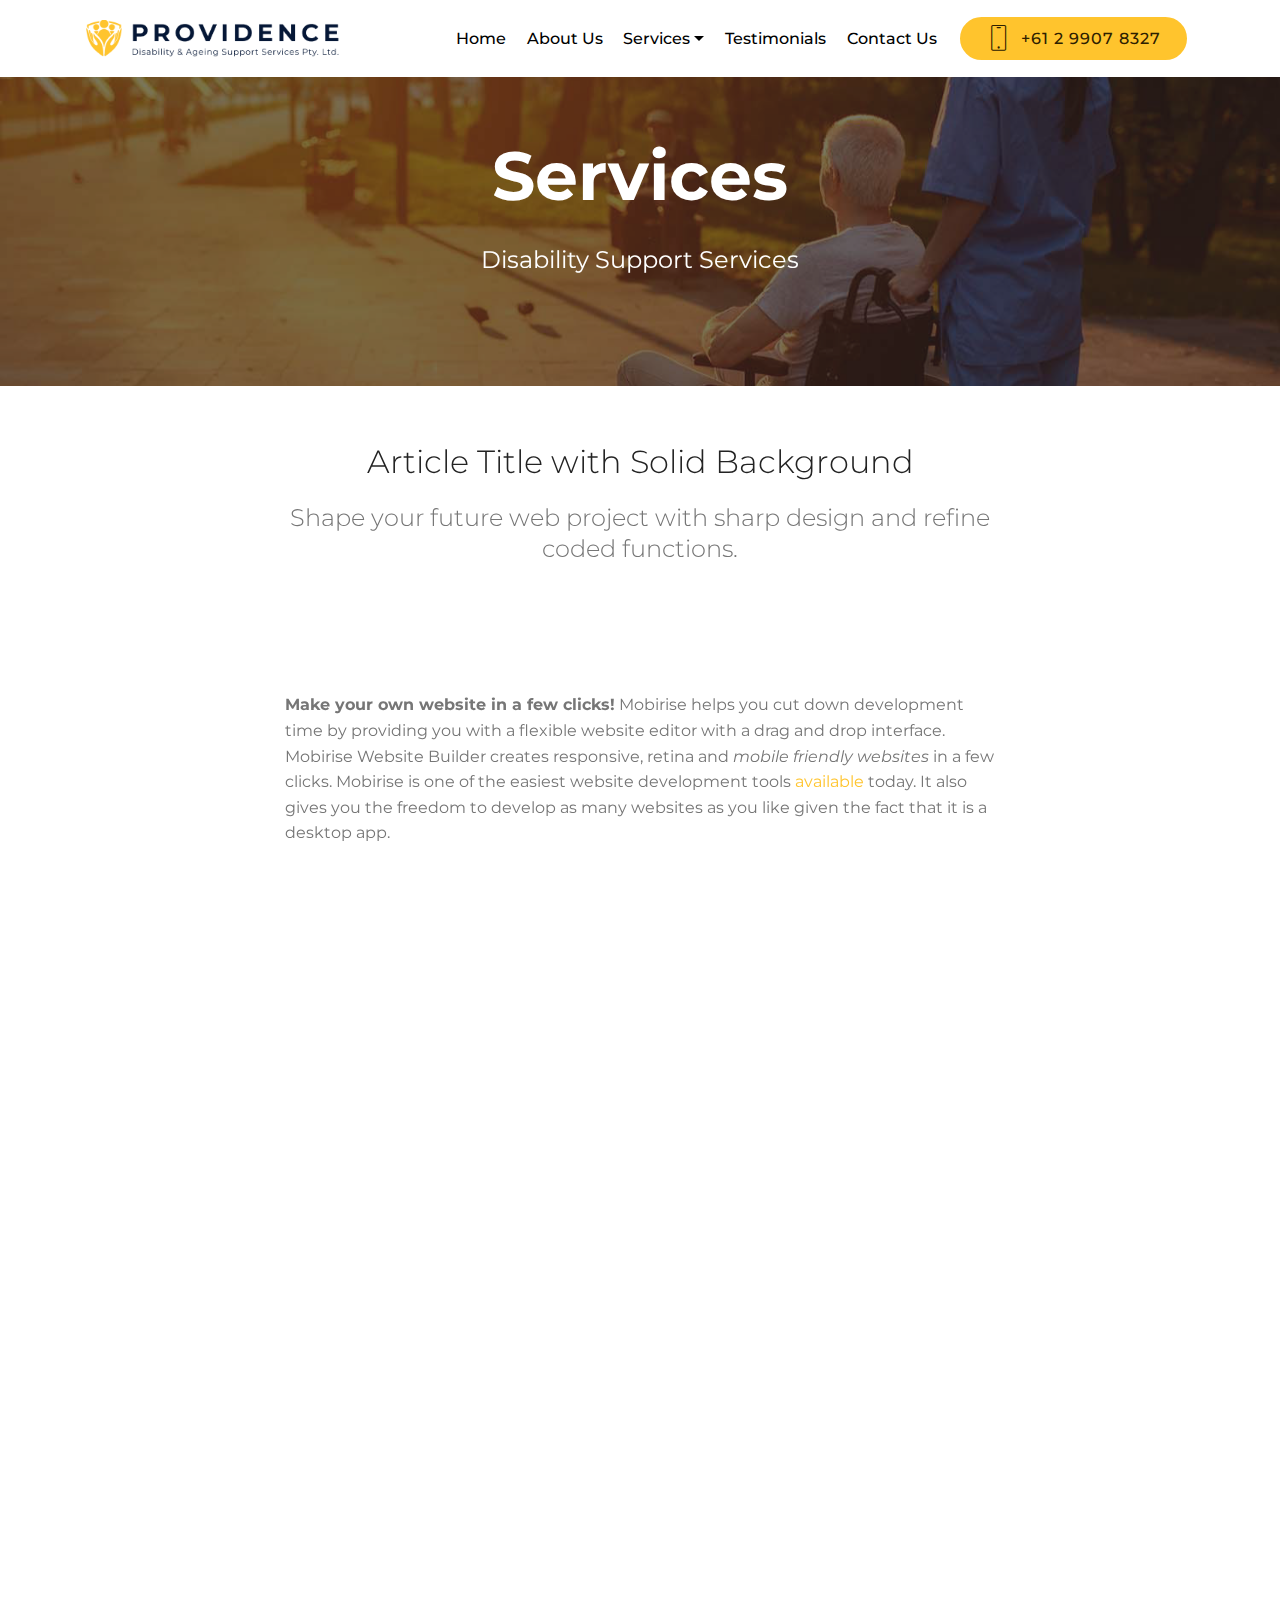
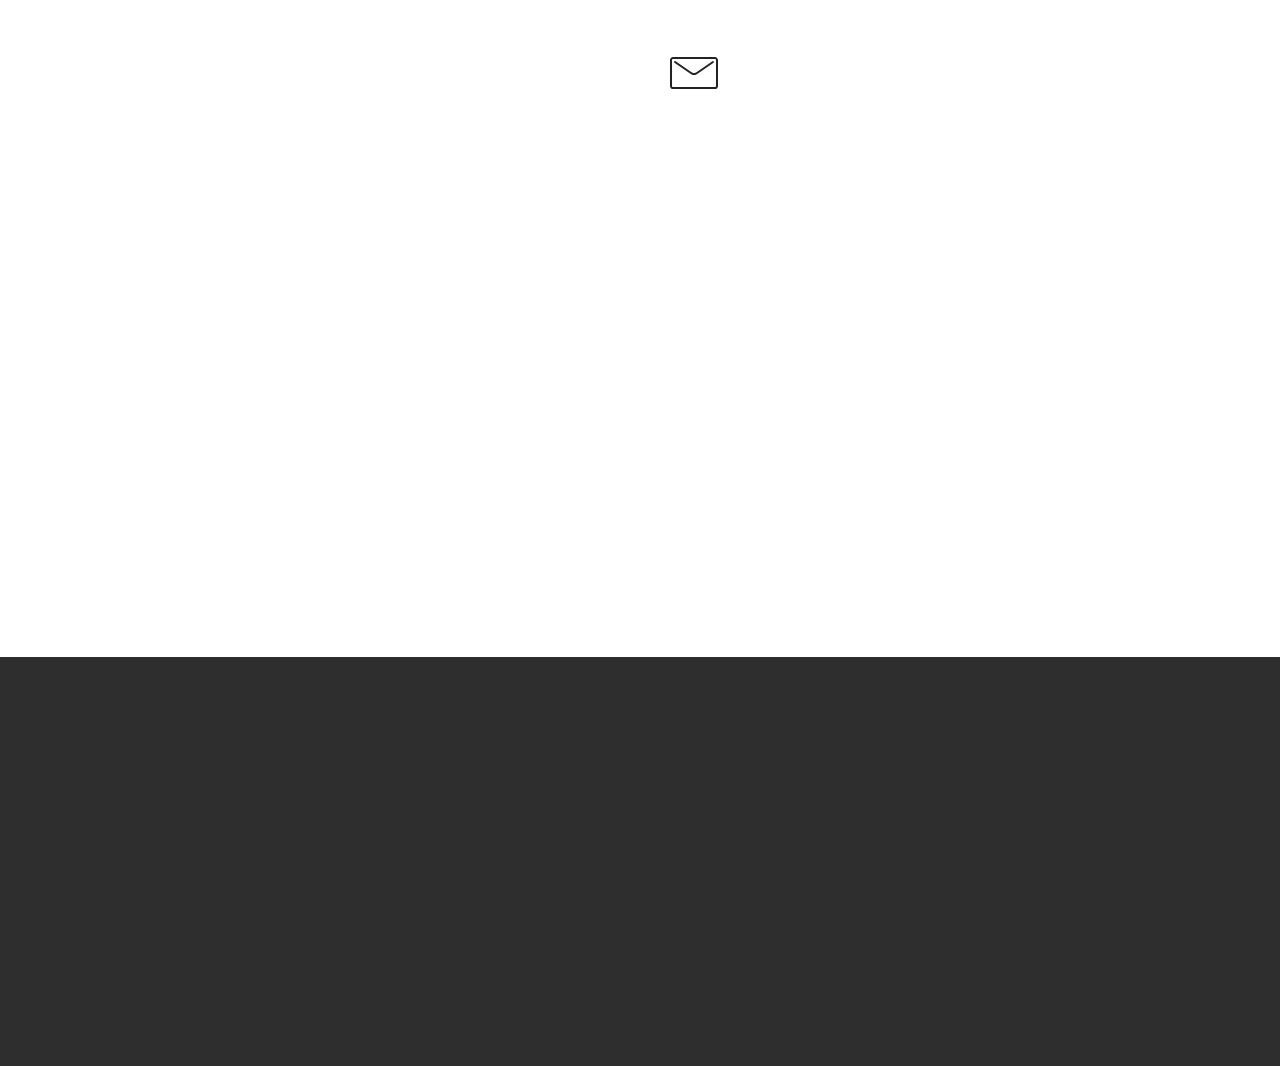
<file: lawn-maintenance-services.html>
<!DOCTYPE html>
<html  >
<head>
  <!-- Site made with Mobirise Website Builder v4.12.4, https://mobirise.com -->
  <meta charset="UTF-8">
  <meta http-equiv="X-UA-Compatible" content="IE=edge">
  <meta name="generator" content="Mobirise v4.12.4, mobirise.com">
  <meta name="viewport" content="width=device-width, initial-scale=1, minimum-scale=1">
  <link rel="shortcut icon" href="assets/images/favicon.png" type="image/x-icon">
  <meta name="description" content="Providence offers Lawn Maintenance Services.">
  
  
  <title>Lawn Maintenance</title>
  <link rel="stylesheet" href="assets/web/assets/mobirise-icons/mobirise-icons.css">
  <link rel="stylesheet" href="assets/bootstrap/css/bootstrap.min.css">
  <link rel="stylesheet" href="assets/bootstrap/css/bootstrap-grid.min.css">
  <link rel="stylesheet" href="assets/bootstrap/css/bootstrap-reboot.min.css">
  <link rel="stylesheet" href="assets/socicon/css/styles.css">
  <link rel="stylesheet" href="assets/dropdown/css/style.css">
  <link rel="stylesheet" href="assets/animatecss/animate.min.css">
  <link rel="stylesheet" href="assets/datatables/data-tables.bootstrap4.min.css">
  <link rel="stylesheet" href="assets/tether/tether.min.css">
  <link rel="stylesheet" href="assets/theme/css/style.css">
  <link rel="preload" as="style" href="assets/mobirise/css/mbr-additional.css"><link rel="stylesheet" href="assets/mobirise/css/mbr-additional.css" type="text/css">
  
  
  
</head>
<body>

<!-- Analytics -->
<!-- Global site tag (gtag.js) - Google Analytics -->
<script async src="https://www.googletagmanager.com/gtag/js?id=UA-175198757-1"></script>
<script>
  window.dataLayer = window.dataLayer || [];
  function gtag(){dataLayer.push(arguments);}
  gtag('js', new Date());

  gtag('config', 'UA-175198757-1');
</script>

<!-- /Analytics -->


  <section class="menu cid-s7lr3sCtpX" once="menu" id="menu2-20">

    

    <nav class="navbar navbar-expand beta-menu navbar-dropdown align-items-center navbar-fixed-top navbar-toggleable-sm">
        <button class="navbar-toggler navbar-toggler-right" type="button" data-toggle="collapse" data-target="#navbarSupportedContent" aria-controls="navbarSupportedContent" aria-expanded="false" aria-label="Toggle navigation">
            <div class="hamburger">
                <span></span>
                <span></span>
                <span></span>
                <span></span>
            </div>
        </button>
        <div class="menu-logo">
            <div class="navbar-brand">
                <span class="navbar-logo">
                    <a href="index.html">
                        <img src="assets/images/providence-logo-358x81.png" alt="providence-logo" title="providence-logo" style="height: 3.8rem;">
                    </a>
                </span>
                
            </div>
        </div>
        <div class="collapse navbar-collapse" id="navbarSupportedContent">
            <ul class="navbar-nav nav-dropdown" data-app-modern-menu="true"><li class="nav-item">
                    <a class="nav-link link text-black display-4" href="index.html">
                        Home</a>
                </li><li class="nav-item"><a class="nav-link link text-black display-4" href="index.html#content4-2">
                        About Us</a></li><li class="nav-item dropdown"><a class="nav-link link text-black dropdown-toggle display-4" href="index.html#content4-g" data-toggle="dropdown-submenu" aria-expanded="false">
                        Services
                    </a><div class="dropdown-menu"><a class="text-black dropdown-item display-4" href="disability-support-services.html">Disability Support Services</a><a class="text-black dropdown-item display-4" href="ageing-support-services.html">Ageing Support Services</a><a class="text-black dropdown-item display-4" href="domestic-assistance-services.html">Domestic Assistance</a><a class="text-black dropdown-item display-4" href="transportation-services.html">Transportation</a><a class="text-black dropdown-item display-4" href="lawn-maintenance-services.html">Lawn Maintenance</a></div></li>
                <li class="nav-item">
                    <a class="nav-link link text-black display-4" href="testimonials.html">Testimonials</a>
                </li><li class="nav-item"><a class="nav-link link text-black display-4" href="index.html#form4-a">Contact Us
                    </a></li></ul>
            <div class="navbar-buttons mbr-section-btn"><a class="btn btn-sm btn-primary display-4" href="tel:+1-234-567-8901">
                    <span class="btn-icon mbri-mobile mbr-iconfont mbr-iconfont-btn">
                    </span>
                    +61 2 9907 8327</a></div>
        </div>
    </nav>
</section>

<section class="engine"><a href="https://mobirise.info/a">online website builder</a></section><section class="header1 cid-s7lr3tH97v mbr-parallax-background" id="header1-21">

    

    <div class="mbr-overlay" style="opacity: 0.6; background-color: rgb(35, 35, 35);">
    </div>

    <div class="container">
        <div class="row justify-content-md-center">
            <div class="mbr-white col-md-10">
                <h1 class="mbr-section-title align-center mbr-bold pb-3 mbr-fonts-style display-1">
                    Services</h1>
                
                <p class="mbr-text align-center pb-3 mbr-fonts-style display-5">Disability Support Services</p>
                
            </div>
        </div>
    </div>

</section>

<section class="mbr-section content4 cid-s7lr3uxXUy" id="content4-22">

    

    <div class="container">
        <div class="media-container-row">
            <div class="title col-12 col-md-8">
                <h2 class="align-center pb-3 mbr-fonts-style display-2">
                    Article Title with Solid Background
                </h2>
                <h3 class="mbr-section-subtitle align-center mbr-light mbr-fonts-style display-5">
                    Shape your future web project with sharp design and refine coded functions.
                </h3>
                
            </div>
        </div>
    </div>
</section>

<section class="mbr-section article content1 cid-s7lr3vkaLV" id="content1-23">
    
     

    <div class="container">
        <div class="media-container-row">
            <div class="mbr-text col-12 mbr-fonts-style display-7 col-md-8"><p>
                <strong> Make your own website in a few clicks!</strong> Mobirise helps you cut down development time by providing you with a flexible website editor with a drag and drop interface. Mobirise Website Builder creates responsive, retina and <em>mobile friendly websites</em> in a few clicks. Mobirise is one of the easiest website development tools <a href="https://mobirise.co/">available</a> today. It also gives you the freedom to develop as many websites as you like given the fact that it is a desktop app.</p></div>
        </div>
    </div>
</section>

<section class="section-table cid-s7lr3w2OOp" id="table1-24">

  
  
  <div class="container container-table">
      <h2 class="mbr-section-title mbr-fonts-style align-center pb-3 display-2">
          Table
      </h2>
      <h3 class="mbr-section-subtitle mbr-fonts-style align-center pb-5 mbr-light display-5">
            Click blue "Gear" icon in the top right corner to hide/show search and info, change the the table background and other parameters.  In browser click on the table head to sort the table, use search to filter the table.     
      </h3>
      <div class="table-wrapper">
        <div class="container">
          <div class="row search">
            <div class="col-md-6"></div>
            <div class="col-md-6">
                <div class="dataTables_filter">
                  <label class="searchInfo mbr-fonts-style display-7">Search:</label>
                  <input class="form-control input-sm" disabled="">
                </div>
            </div>
          </div>
        </div>

        <div class="container scroll">
          <table class="table isSearch" cellspacing="0" data-empty="No matching records found">
            <thead>
              <tr class="table-heads ">
                  
                  
                  
                  
              <th class="head-item mbr-fonts-style display-7">
                      NAME</th><th class="head-item mbr-fonts-style display-7">
                      AGE</th><th class="head-item mbr-fonts-style display-7">
                      DATE</th><th class="head-item mbr-fonts-style display-7">
                      SALARY</th></tr>
            </thead>

            <tbody>
              
              
              
              
            <tr> 
                
                
                
                
              <td class="body-item mbr-fonts-style display-7">Jeanna Schmal</td><td class="body-item mbr-fonts-style display-7">44</td><td class="body-item mbr-fonts-style display-7">2016-10-17</td><td class="body-item mbr-fonts-style display-7">$317.000</td></tr><tr>
                
                
                
                
              <td class="body-item mbr-fonts-style display-7">Caren Rials</td><td class="body-item mbr-fonts-style display-7">35</td><td class="body-item mbr-fonts-style display-7">2013-04-12</td><td class="body-item mbr-fonts-style display-7">$445.500</td></tr><tr>
                
                
                
                
              <td class="body-item mbr-fonts-style display-7">Leon Rogol</td><td class="body-item mbr-fonts-style display-7">66</td><td class="body-item mbr-fonts-style display-7">2016-05-22</td><td class="body-item mbr-fonts-style display-7">$152.558</td></tr><tr>
                
                
                
                
              <td class="body-item mbr-fonts-style display-7">Shala Barrera</td><td class="body-item mbr-fonts-style display-7">70</td><td class="body-item mbr-fonts-style display-7">2016-05-15</td><td class="body-item mbr-fonts-style display-7">$459.146</td></tr></tbody>
          </table>
        </div>
        <div class="container table-info-container">
          <div class="row info">
            <div class="col-md-6">
              <div class="dataTables_info mbr-fonts-style display-7">
                <span class="infoBefore">Showing</span>
                <span class="inactive infoRows"></span>
                <span class="infoAfter">entries</span>
                <span class="infoFilteredBefore">(filtered from</span>
                <span class="inactive infoRows"></span>
                <span class="infoFilteredAfter"> total entries)</span>
              </div>
            </div>
            <div class="col-md-6"></div>
          </div>
        </div>
      </div>
    </div>
</section>

<section class="mbr-section form4 cid-s7lr3zvBEP" id="form4-25">

    

    
    <div class="container">
        <div class="row">
            <div class="col-md-6">
                <div class="google-map"><iframe frameborder="0" style="border:0" src="https://www.google.com/maps/embed/v1/place?key=AIzaSyAEIpgj38KyLFELm2bK9Y7krBkz1K-cMq8&amp;q=place_id:Ei02LzU0MCBTeWRuZXkgUmQsIFNlYWZvcnRoIE5TVyAyMDkyLCBBdXN0cmFsaWEiHRobChYKFAoSCfHvkfLBqxJrEVB3vB3w5cYnEgE2" allowfullscreen=""></iframe></div>
            </div>
            <div class="col-md-6">
                <h2 class="pb-3 align-left mbr-fonts-style display-2">
                    Drop a Line
                </h2>
                <div>
                    <div class="icon-block pb-3 align-left">
                        <span class="icon-block__icon">
                            <span class="mbri-letter mbr-iconfont"></span>
                        </span>
                        <h4 class="icon-block__title align-left mbr-fonts-style display-5">
                            Don't hesitate to contact us
                        </h4>
                    </div>
                    <div class="icon-contacts pb-3">
                        <h5 class="align-left mbr-fonts-style display-7">
                            Ready for offers and cooperation
                        </h5>
                        <p class="mbr-text align-left mbr-fonts-style display-7">
                            Phone: +61 (2) 9907 8327<br>
                            Email: info@myprovidence.net.au</p>
                    </div>
                </div>
                <div data-form-type="formoid">
                    <!---Formbuilder Form--->
                    <form action="https://mobirise.com/" method="POST" class="mbr-form form-with-styler" data-form-title="Mobirise Form"><input type="hidden" name="email" data-form-email="true" value="cq9OK288j+IFLtVzs/fTVGqydrxN7gQMHgbT6dyzvVWWHPeOV2E3Wrg+H9FWTVG8YGJ1zVxCBcB8xmGAysAdUspo1/d3mEIqH/OcoFyhNsI4fR7b3uMWjE2x63hLNqM3">
                        <div class="row">
                            <div hidden="hidden" data-form-alert="" class="alert alert-success col-12">We'll try to reach out to you soon!</div>
                            <div hidden="hidden" data-form-alert-danger="" class="alert alert-danger col-12">
                            </div>
                        </div>
                        <div class="dragArea row">
                            <div class="col-md-6  form-group" data-for="name">
                                <input type="text" name="name" placeholder="Your Name" data-form-field="Name" required="required" class="form-control input display-7" id="name-form4-25">
                            </div>
                            <div class="col-md-6  form-group" data-for="phone">
                                <input type="text" name="phone" placeholder="Phone" data-form-field="Phone" required="required" class="form-control input display-7" id="phone-form4-25">
                            </div>
                            <div data-for="email" class="col-md-12  form-group">
                                <input type="text" name="email" placeholder="Email" data-form-field="Email" class="form-control input display-7" required="required" id="email-form4-25">
                            </div>
                            <div data-for="message" class="col-md-12  form-group">
                                <textarea name="message" placeholder="Message" data-form-field="Message" class="form-control input display-7" id="message-form4-25"></textarea>
                            </div>
                            <div class="col-md-12 input-group-btn  mt-2 align-center">
                                <button type="submit" class="btn btn-primary btn-form display-4">SEND MESSAGE</button>
                            </div>
                        </div>
                    </form><!---Formbuilder Form--->
                </div>
            </div>
        </div>
    </div>
</section>

<section class="footer4 cid-s7lr3AHPok" id="footer4-26">

    

    

    <div class="container">
        <div class="media-container-row content mbr-white">
            <div class="col-md-3 col-sm-4">
                <div class="mb-3 img-logo">
                    
                        <img src="assets/images/providence-logo.png" alt="providence-logo" title="providence-logo">
                    
                </div>
                <p class="mb-3 mbr-fonts-style foot-title display-7">
                    Providence: Disability and Ageing Support Services Pty. Ltd.</p>
                <p class="mbr-text mbr-fonts-style mbr-links-column display-7">
                    <a href="index.html#content4-2" class="text-white">About Us</a>
                    <br><a href="index.html#content4-g" class="text-white">Services</a>
                    <br><a href="index.html#contacts3-p">Contact Us</a><br><br></p>
            </div>
            <div class="col-md-4 col-sm-8">
                <p class="mb-4 foot-title mbr-fonts-style display-7">Competence. Compassion. Person Centred.&nbsp;</p>
                <p class="mbr-text mbr-fonts-style foot-text display-7">We are committed to providing assistance to the disabled and elderly,
<br>and are backed by an experienced group of hard-working professionals
<br><br>- Doctors, Registered Nurses, Endorsed Enrolled Nurses, Aged Carers,
<br>Personal Assistants, Disability and Community Support Workers.</p>
            </div>
            <div class="col-md-4 offset-md-1 col-sm-12">
                <p class="mb-4 foot-title mbr-fonts-style display-7">
                    Want to contact us?</p>
                <p class="mbr-text mbr-fonts-style form-text display-7">Drop your email below and <br>we'll contact you!</p>
                <div class="media-container-column" data-form-type="formoid">
                    <!---Formbuilder Form--->
                    <form action="https://mobirise.com/" method="POST" class="mbr-form form-with-styler" data-form-title="Mobirise Form"><input type="hidden" name="email" data-form-email="true" value="I3HLhiHMlpdIdcd0TDy3STtAV6izWwFwAaABPn+lCmvBYQOAkTKifPXW3R9z2fyWBw0xWP7qP+9JU6BNgAhS6matLXwCX26ssinkoVmsjF6UGnq7ACW36axo/e1/jUgx">
                        <div class="row form-inline justify-content-center">
                            <div hidden="hidden" data-form-alert="" class="alert alert-success col-12">We'll reach out to you soon!</div>
                            <div hidden="hidden" data-form-alert-danger="" class="alert alert-danger col-12">
                                                    </div>
                        </div>
                        <div class="dragArea row form-inline justify-content-center">
                            <div class="col-auto  form-group " data-for="email">
                                <input type="email" name="email" placeholder="Email" data-form-field="Email" required="required" class="form-control input-sm input-inverse my-2 display-7" id="email-footer4-26">
                            </div>
                            <div class="col-auto  input-group-btn  m-2"><button type="submit" class="btn btn-primary m-0 display-4">Email Me!</button></div>
                        </div>
                    </form><!---Formbuilder Form--->
                </div>
                <p class="mb-4 mbr-fonts-style foot-title display-7">
                    <br><br>CONNECT WITH US
                </p>
                <div class="social-list pl-0 mb-0">
                        <div class="soc-item">
                            <a href="https://twitter.com/mobirise" target="_blank">
                                <span class="socicon-twitter socicon mbr-iconfont mbr-iconfont-social"></span>
                            </a>
                        </div>
                        <div class="soc-item">
                            <a href="https://www.facebook.com/pages/Mobirise/1616226671953247" target="_blank">
                                <span class="socicon-facebook socicon mbr-iconfont mbr-iconfont-social"></span>
                            </a>
                        </div>
                        <div class="soc-item">
                            <a href="https://www.youtube.com/c/mobirise" target="_blank">
                                <span class="socicon-youtube socicon mbr-iconfont mbr-iconfont-social"></span>
                            </a>
                        </div>
                        <div class="soc-item">
                            <a href="https://instagram.com/mobirise" target="_blank">
                                <span class="socicon-instagram socicon mbr-iconfont mbr-iconfont-social"></span>
                            </a>
                        </div>
                        <div class="soc-item">
                            <a href="https://plus.google.com/u/0/+Mobirise" target="_blank">
                                <span class="socicon-googleplus socicon mbr-iconfont mbr-iconfont-social"></span>
                            </a>
                        </div>
                        <div class="soc-item">
                            <a href="https://www.behance.net/Mobirise" target="_blank">
                                <span class="socicon-behance socicon mbr-iconfont mbr-iconfont-social"></span>
                            </a>
                        </div>
                </div>
            </div>
        </div>
        
    </div>
</section>


  <script src="assets/web/assets/jquery/jquery.min.js"></script>
  <script src="assets/popper/popper.min.js"></script>
  <script src="assets/bootstrap/js/bootstrap.min.js"></script>
  <script src="assets/smoothscroll/smooth-scroll.js"></script>
  <script src="assets/dropdown/js/nav-dropdown.js"></script>
  <script src="assets/dropdown/js/navbar-dropdown.js"></script>
  <script src="assets/touchswipe/jquery.touch-swipe.min.js"></script>
  <script src="assets/viewportchecker/jquery.viewportchecker.js"></script>
  <script src="assets/parallax/jarallax.min.js"></script>
  <script src="assets/datatables/jquery.data-tables.min.js"></script>
  <script src="assets/datatables/data-tables.bootstrap4.min.js"></script>
  <script src="assets/tether/tether.min.js"></script>
  <script src="assets/theme/js/script.js"></script>
  <script src="assets/formoid/formoid.min.js"></script>
  
  
  <input name="animation" type="hidden">
  </body>
</html>
</file>
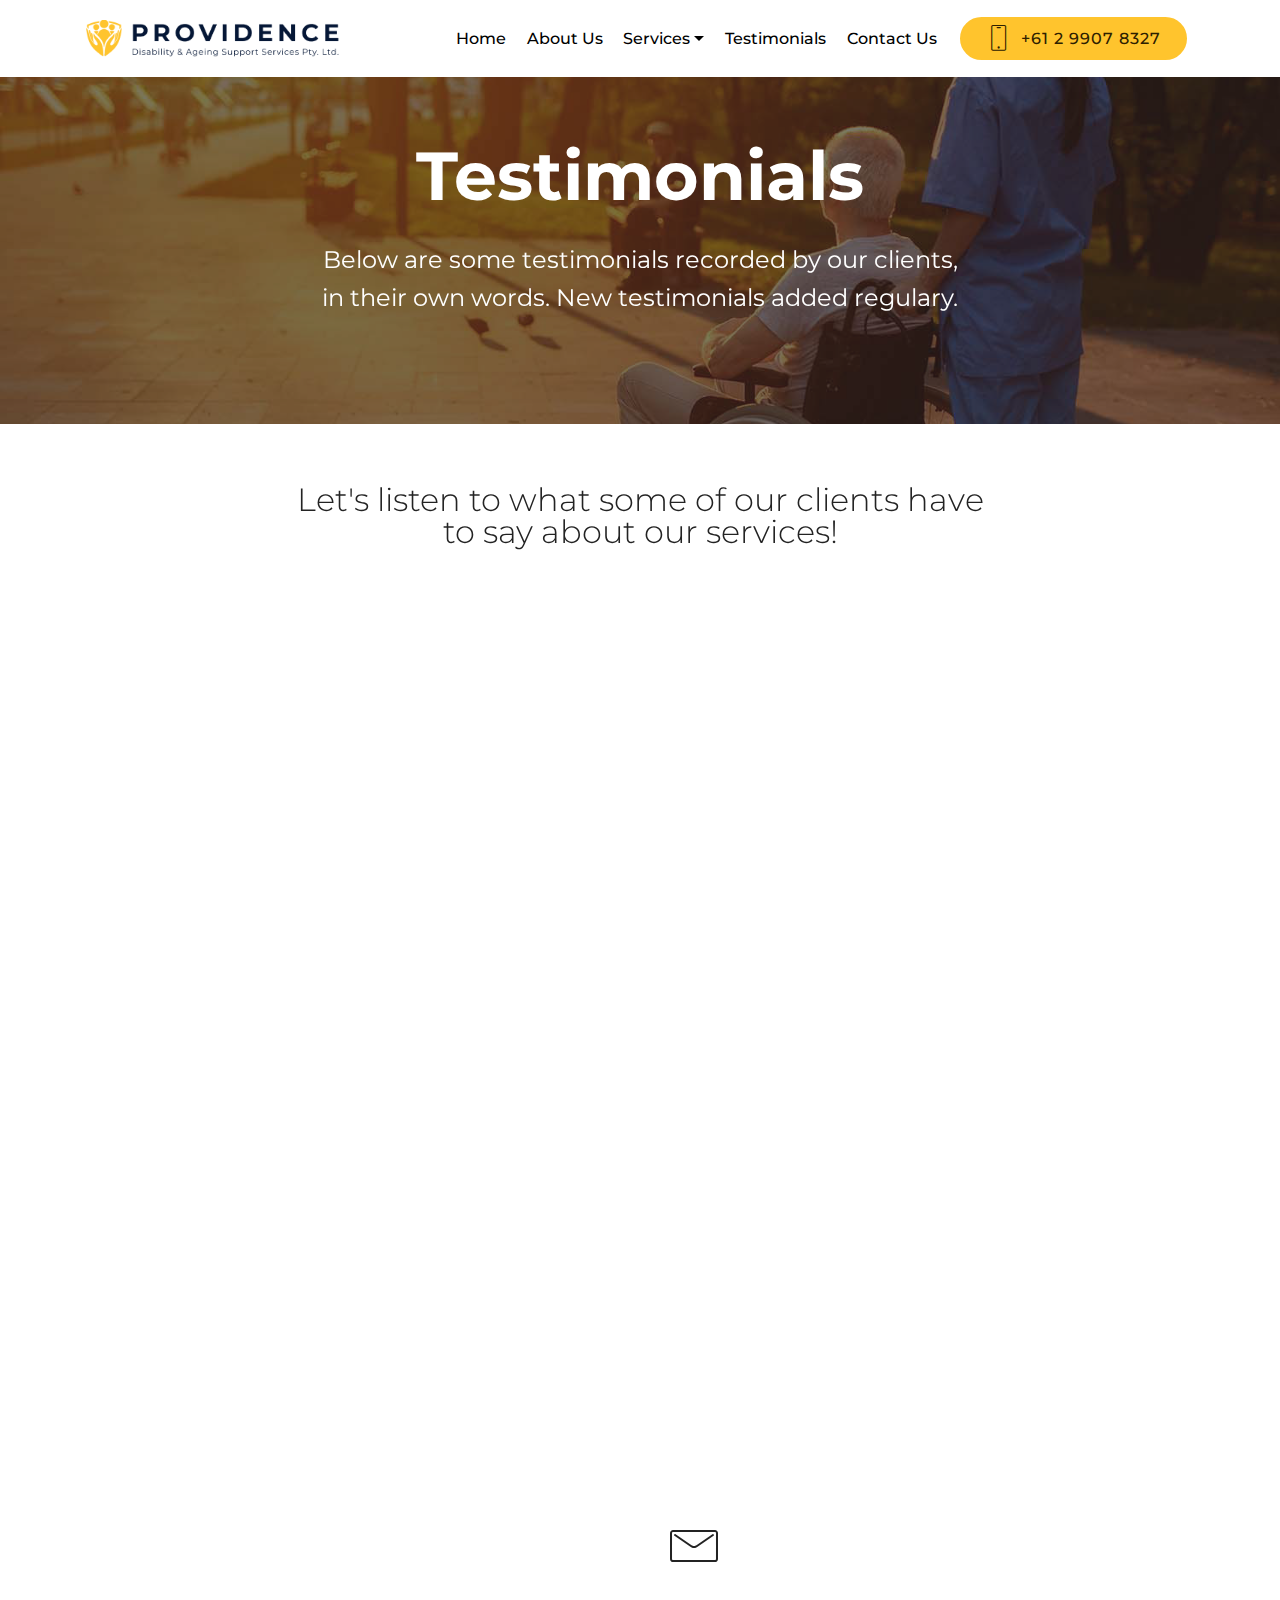
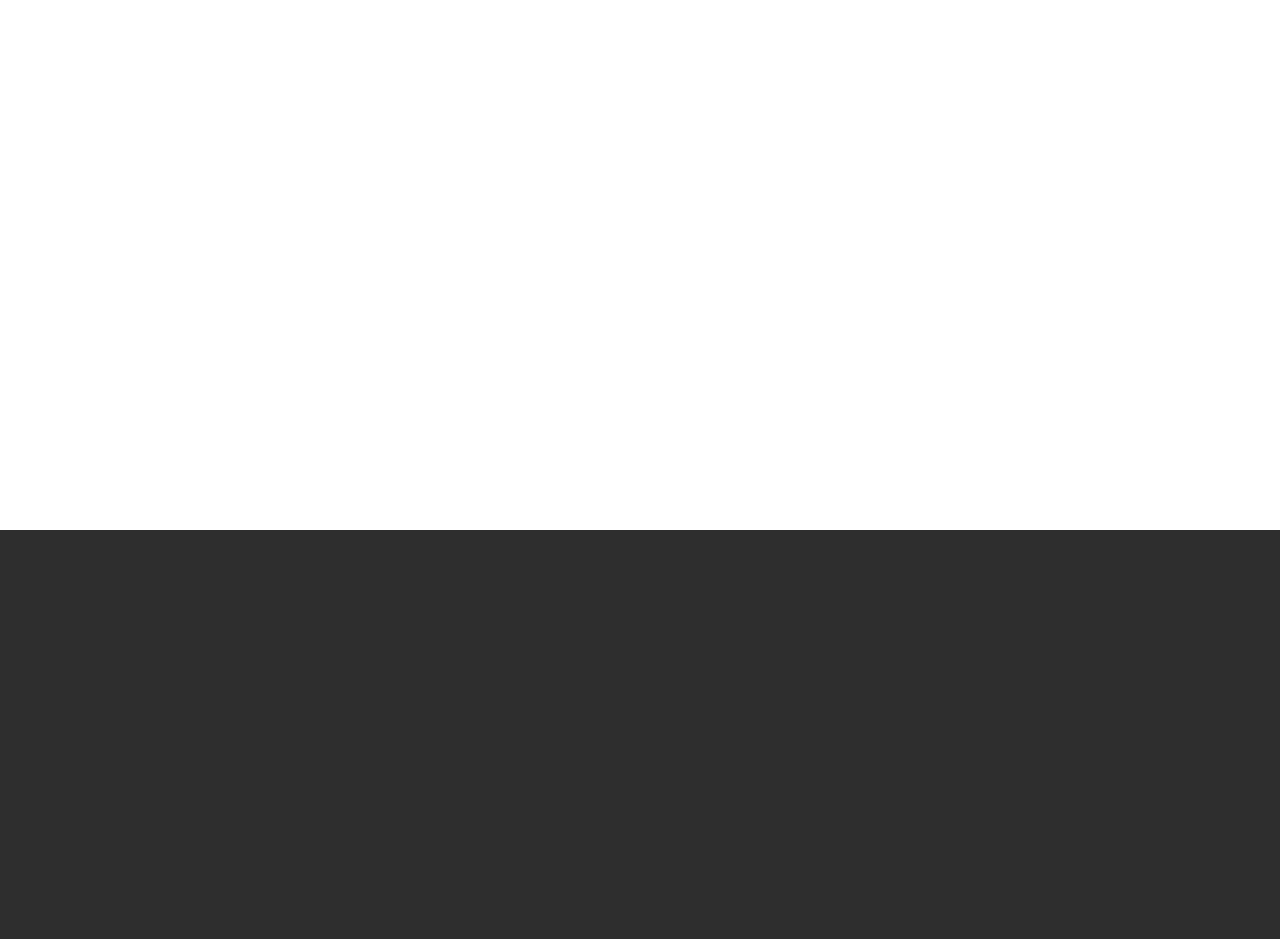
<file: testimonials.html>
<!DOCTYPE html>
<html  >
<head>
  <!-- Site made with Mobirise Website Builder v4.12.4, https://mobirise.com -->
  <meta charset="UTF-8">
  <meta http-equiv="X-UA-Compatible" content="IE=edge">
  <meta name="generator" content="Mobirise v4.12.4, mobirise.com">
  <meta name="twitter:card" content="summary_large_image"/>
  <meta name="twitter:image:src" content="assets/images/testimonials-meta.png">
  <meta property="og:image" content="assets/images/testimonials-meta.png">
  <meta name="twitter:title" content="Testimonials">
  <meta name="viewport" content="width=device-width, initial-scale=1, minimum-scale=1">
  <link rel="shortcut icon" href="assets/images/favicon.png" type="image/x-icon">
  <meta name="description" content="Listen to what some of our clients have to say about our services!">
  
  
  <title>Testimonials</title>
  <link rel="stylesheet" href="assets/web/assets/mobirise-icons/mobirise-icons.css">
  <link rel="stylesheet" href="assets/bootstrap/css/bootstrap.min.css">
  <link rel="stylesheet" href="assets/bootstrap/css/bootstrap-grid.min.css">
  <link rel="stylesheet" href="assets/bootstrap/css/bootstrap-reboot.min.css">
  <link rel="stylesheet" href="assets/socicon/css/styles.css">
  <link rel="stylesheet" href="assets/dropdown/css/style.css">
  <link rel="stylesheet" href="assets/animatecss/animate.min.css">
  <link rel="stylesheet" href="assets/tether/tether.min.css">
  <link rel="stylesheet" href="assets/theme/css/style.css">
  <link rel="preload" as="style" href="assets/mobirise/css/mbr-additional.css"><link rel="stylesheet" href="assets/mobirise/css/mbr-additional.css" type="text/css">
  
  
  
</head>
<body>

<!-- Analytics -->
<!-- Global site tag (gtag.js) - Google Analytics -->
<script async src="https://www.googletagmanager.com/gtag/js?id=UA-175198757-1"></script>
<script>
  window.dataLayer = window.dataLayer || [];
  function gtag(){dataLayer.push(arguments);}
  gtag('js', new Date());

  gtag('config', 'UA-175198757-1');
</script>

<!-- /Analytics -->


  <section class="menu cid-s7jUooepCC" once="menu" id="menu2-v">

    

    <nav class="navbar navbar-expand beta-menu navbar-dropdown align-items-center navbar-fixed-top navbar-toggleable-sm">
        <button class="navbar-toggler navbar-toggler-right" type="button" data-toggle="collapse" data-target="#navbarSupportedContent" aria-controls="navbarSupportedContent" aria-expanded="false" aria-label="Toggle navigation">
            <div class="hamburger">
                <span></span>
                <span></span>
                <span></span>
                <span></span>
            </div>
        </button>
        <div class="menu-logo">
            <div class="navbar-brand">
                <span class="navbar-logo">
                    <a href="index.html">
                        <img src="assets/images/providence-logo-358x81.png" alt="providence-logo" title="providence-logo" style="height: 3.8rem;">
                    </a>
                </span>
                
            </div>
        </div>
        <div class="collapse navbar-collapse" id="navbarSupportedContent">
            <ul class="navbar-nav nav-dropdown" data-app-modern-menu="true"><li class="nav-item">
                    <a class="nav-link link text-black display-4" href="index.html">
                        Home</a>
                </li><li class="nav-item"><a class="nav-link link text-black display-4" href="index.html#content4-2">
                        About Us</a></li><li class="nav-item dropdown"><a class="nav-link link text-black dropdown-toggle display-4" href="index.html#content4-g" data-toggle="dropdown-submenu" aria-expanded="false">
                        Services
                    </a><div class="dropdown-menu"><a class="text-black dropdown-item display-4" href="disability-support-services.html">Disability Support Services</a><a class="text-black dropdown-item display-4" href="ageing-support-services.html">Ageing Support Services</a><a class="text-black dropdown-item display-4" href="domestic-assistance-services.html">Domestic Assistance</a><a class="text-black dropdown-item display-4" href="transportation-services.html">Transportation</a><a class="text-black dropdown-item display-4" href="lawn-maintenance-services.html">Lawn Maintenance</a></div></li>
                <li class="nav-item">
                    <a class="nav-link link text-black display-4" href="testimonials.html">Testimonials</a>
                </li><li class="nav-item"><a class="nav-link link text-black display-4" href="index.html#form4-a">Contact Us
                    </a></li></ul>
            <div class="navbar-buttons mbr-section-btn"><a class="btn btn-sm btn-primary display-4" href="tel:+1-234-567-8901">
                    <span class="btn-icon mbri-mobile mbr-iconfont mbr-iconfont-btn">
                    </span>
                    +61 2 9907 8327</a></div>
        </div>
    </nav>
</section>

<section class="engine"><a href="https://mobirise.info/s">bootstrap themes</a></section><section class="header1 cid-s7ll3Fj8uG mbr-parallax-background" id="header1-y">

    

    <div class="mbr-overlay" style="opacity: 0.6; background-color: rgb(35, 35, 35);">
    </div>

    <div class="container">
        <div class="row justify-content-md-center">
            <div class="mbr-white col-md-10">
                <h1 class="mbr-section-title align-center mbr-bold pb-3 mbr-fonts-style display-1">
                    Testimonials</h1>
                
                <p class="mbr-text align-center pb-3 mbr-fonts-style display-5">Below are some testimonials recorded by our clients,
<br>in their own words. New testimonials added regulary.</p>
                
            </div>
        </div>
    </div>

</section>

<section class="mbr-section content4 cid-s7llCwCH2K" id="content4-z">

    

    <div class="container">
        <div class="media-container-row">
            <div class="title col-12 col-md-8">
                <h2 class="align-center pb-3 mbr-fonts-style display-2">Let's listen to what some of our clients have to say about our services!</h2>
                
                
            </div>
        </div>
    </div>
</section>

<section class="cid-s7lkPal1OG" id="video3-w">

    
    
    <figure class="mbr-figure align-center container">
        <div class="video-block" style="width: 80%;">
            <div><iframe class="mbr-embedded-video" src="https://www.youtube.com/embed/BM_HD4YxVs4?rel=0&amp;amp;showinfo=0&amp;autoplay=0&amp;loop=0" width="1280" height="720" frameborder="0" allowfullscreen></iframe></div>
        </div>
    </figure>
</section>

<section class="mbr-section article content1 cid-s7llHi8RwQ" id="content1-10">
    
     

    <div class="container">
        <div class="media-container-row">
            <div class="mbr-text col-12 mbr-fonts-style display-7 col-md-8"><p>
                <strong> Make your own website in a few clicks!</strong> Mobirise helps you cut down development time by providing you with a flexible website editor with a drag and drop interface. Mobirise Website Builder creates responsive, retina and <em>mobile friendly websites</em> in a few clicks. Mobirise is one of the easiest website development tools <a href="https://mobirise.co/">available</a> today. It also gives you the freedom to develop as many websites as you like given the fact that it is a desktop app.</p></div>
        </div>
    </div>
</section>

<section class="mbr-section form4 cid-s7lm2OUnyR" id="form4-12">

    

    
    <div class="container">
        <div class="row">
            <div class="col-md-6">
                <div class="google-map"><iframe frameborder="0" style="border:0" src="https://www.google.com/maps/embed/v1/place?key=AIzaSyAEIpgj38KyLFELm2bK9Y7krBkz1K-cMq8&amp;q=place_id:Ei02LzU0MCBTeWRuZXkgUmQsIFNlYWZvcnRoIE5TVyAyMDkyLCBBdXN0cmFsaWEiHRobChYKFAoSCfHvkfLBqxJrEVB3vB3w5cYnEgE2" allowfullscreen=""></iframe></div>
            </div>
            <div class="col-md-6">
                <h2 class="pb-3 align-left mbr-fonts-style display-2">
                    Drop a Line
                </h2>
                <div>
                    <div class="icon-block pb-3 align-left">
                        <span class="icon-block__icon">
                            <span class="mbri-letter mbr-iconfont"></span>
                        </span>
                        <h4 class="icon-block__title align-left mbr-fonts-style display-5">
                            Don't hesitate to contact us
                        </h4>
                    </div>
                    <div class="icon-contacts pb-3">
                        <h5 class="align-left mbr-fonts-style display-7">
                            Ready for offers and cooperation
                        </h5>
                        <p class="mbr-text align-left mbr-fonts-style display-7">
                            Phone: +61 (2) 9907 8327<br>
                            Email: info@myprovidence.net.au</p>
                    </div>
                </div>
                <div data-form-type="formoid">
                    <!---Formbuilder Form--->
                    <form action="https://mobirise.com/" method="POST" class="mbr-form form-with-styler" data-form-title="Mobirise Form"><input type="hidden" name="email" data-form-email="true" value="R4GP3R4/HZd51myT8RnTe+elslMZMUEdXHhNYrIO2DEciqrz9ZMiWim6ZJxI3dgtsecXvHygo6l/WyqRe19O5SBU3tOIZUkcIGdfXalZwuvJyPPpkxy2ftgi5hfq4ORl">
                        <div class="row">
                            <div hidden="hidden" data-form-alert="" class="alert alert-success col-12">We'll try to reach out to you soon!</div>
                            <div hidden="hidden" data-form-alert-danger="" class="alert alert-danger col-12">
                            </div>
                        </div>
                        <div class="dragArea row">
                            <div class="col-md-6  form-group" data-for="name">
                                <input type="text" name="name" placeholder="Your Name" data-form-field="Name" required="required" class="form-control input display-7" id="name-form4-12">
                            </div>
                            <div class="col-md-6  form-group" data-for="phone">
                                <input type="text" name="phone" placeholder="Phone" data-form-field="Phone" required="required" class="form-control input display-7" id="phone-form4-12">
                            </div>
                            <div data-for="email" class="col-md-12  form-group">
                                <input type="text" name="email" placeholder="Email" data-form-field="Email" class="form-control input display-7" required="required" id="email-form4-12">
                            </div>
                            <div data-for="message" class="col-md-12  form-group">
                                <textarea name="message" placeholder="Message" data-form-field="Message" class="form-control input display-7" id="message-form4-12"></textarea>
                            </div>
                            <div class="col-md-12 input-group-btn  mt-2 align-center">
                                <button type="submit" class="btn btn-primary btn-form display-4">SEND MESSAGE</button>
                            </div>
                        </div>
                    </form><!---Formbuilder Form--->
                </div>
            </div>
        </div>
    </div>
</section>

<section class="footer4 cid-s7lm1Ioase" id="footer4-11">

    

    

    <div class="container">
        <div class="media-container-row content mbr-white">
            <div class="col-md-3 col-sm-4">
                <div class="mb-3 img-logo">
                    
                        <img src="assets/images/providence-logo.png" alt="providence-logo" title="providence-logo">
                    
                </div>
                <p class="mb-3 mbr-fonts-style foot-title display-7">
                    Providence: Disability and Ageing Support Services Pty. Ltd.</p>
                <p class="mbr-text mbr-fonts-style mbr-links-column display-7">
                    <a href="index.html#content4-2" class="text-white">About Us</a>
                    <br><a href="index.html#content4-g" class="text-white">Services</a>
                    <br><a href="index.html#contacts3-p">Contact Us</a><br><br></p>
            </div>
            <div class="col-md-4 col-sm-8">
                <p class="mb-4 foot-title mbr-fonts-style display-7">Competence. Compassion. Person Centred.&nbsp;</p>
                <p class="mbr-text mbr-fonts-style foot-text display-7">We are committed to providing assistance to the disabled and elderly,
<br>and are backed by an experienced group of hard-working professionals
<br><br>- Doctors, Registered Nurses, Endorsed Enrolled Nurses, Aged Carers,
<br>Personal Assistants, Disability and Community Support Workers.</p>
            </div>
            <div class="col-md-4 offset-md-1 col-sm-12">
                <p class="mb-4 foot-title mbr-fonts-style display-7">
                    Want to contact us?</p>
                <p class="mbr-text mbr-fonts-style form-text display-7">Drop your email below and <br>we'll contact you!</p>
                <div class="media-container-column" data-form-type="formoid">
                    <!---Formbuilder Form--->
                    <form action="https://mobirise.com/" method="POST" class="mbr-form form-with-styler" data-form-title="Mobirise Form"><input type="hidden" name="email" data-form-email="true" value="B2f/FmVQZCdzk3p2pJZIs5BxQN8SB9b2k4nSyu7yP1gkY1k+pWtJIcTaAPCRnRAF9pbGbANLf4NQJ/coeQH4OePj4Y/I0Weo52JwfbAArVXAFwxhGV0hQ0u17nrTo9mF">
                        <div class="row form-inline justify-content-center">
                            <div hidden="hidden" data-form-alert="" class="alert alert-success col-12">We'll reach out to you soon!</div>
                            <div hidden="hidden" data-form-alert-danger="" class="alert alert-danger col-12">
                                                    </div>
                        </div>
                        <div class="dragArea row form-inline justify-content-center">
                            <div class="col-auto  form-group " data-for="email">
                                <input type="email" name="email" placeholder="Email" data-form-field="Email" required="required" class="form-control input-sm input-inverse my-2 display-7" id="email-footer4-11">
                            </div>
                            <div class="col-auto  input-group-btn  m-2"><button type="submit" class="btn btn-primary m-0 display-4">Email Me!</button></div>
                        </div>
                    </form><!---Formbuilder Form--->
                </div>
                <p class="mb-4 mbr-fonts-style foot-title display-7">
                    <br><br>CONNECT WITH US
                </p>
                <div class="social-list pl-0 mb-0">
                        <div class="soc-item">
                            <a href="https://twitter.com/mobirise" target="_blank">
                                <span class="socicon-twitter socicon mbr-iconfont mbr-iconfont-social"></span>
                            </a>
                        </div>
                        <div class="soc-item">
                            <a href="https://www.facebook.com/pages/Mobirise/1616226671953247" target="_blank">
                                <span class="socicon-facebook socicon mbr-iconfont mbr-iconfont-social"></span>
                            </a>
                        </div>
                        <div class="soc-item">
                            <a href="https://www.youtube.com/c/mobirise" target="_blank">
                                <span class="socicon-youtube socicon mbr-iconfont mbr-iconfont-social"></span>
                            </a>
                        </div>
                        <div class="soc-item">
                            <a href="https://instagram.com/mobirise" target="_blank">
                                <span class="socicon-instagram socicon mbr-iconfont mbr-iconfont-social"></span>
                            </a>
                        </div>
                        <div class="soc-item">
                            <a href="https://plus.google.com/u/0/+Mobirise" target="_blank">
                                <span class="socicon-googleplus socicon mbr-iconfont mbr-iconfont-social"></span>
                            </a>
                        </div>
                        <div class="soc-item">
                            <a href="https://www.behance.net/Mobirise" target="_blank">
                                <span class="socicon-behance socicon mbr-iconfont mbr-iconfont-social"></span>
                            </a>
                        </div>
                </div>
            </div>
        </div>
        
    </div>
</section>


  <script src="assets/web/assets/jquery/jquery.min.js"></script>
  <script src="assets/popper/popper.min.js"></script>
  <script src="assets/bootstrap/js/bootstrap.min.js"></script>
  <script src="assets/smoothscroll/smooth-scroll.js"></script>
  <script src="assets/dropdown/js/nav-dropdown.js"></script>
  <script src="assets/dropdown/js/navbar-dropdown.js"></script>
  <script src="assets/touchswipe/jquery.touch-swipe.min.js"></script>
  <script src="assets/viewportchecker/jquery.viewportchecker.js"></script>
  <script src="assets/parallax/jarallax.min.js"></script>
  <script src="assets/tether/tether.min.js"></script>
  <script src="assets/theme/js/script.js"></script>
  <script src="assets/formoid/formoid.min.js"></script>
  
  
  <input name="animation" type="hidden">
  </body>
</html>
</file>
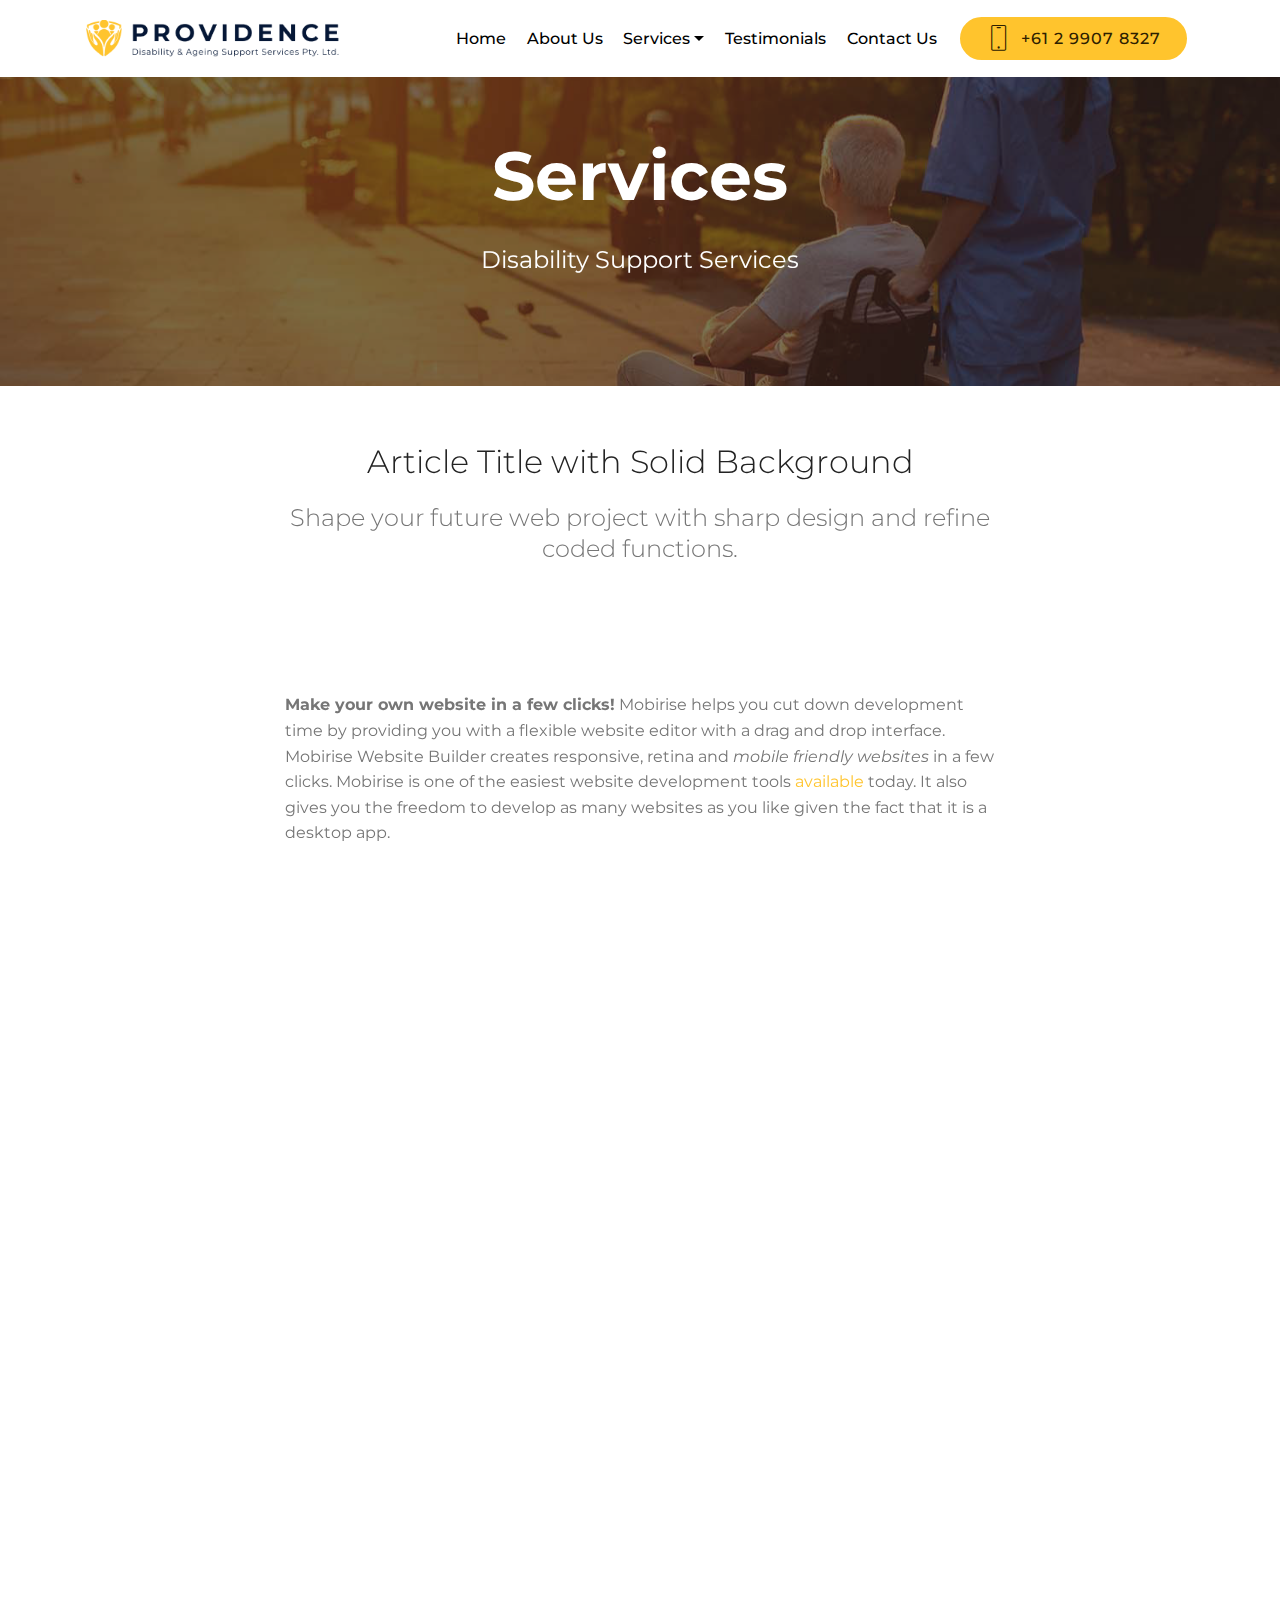
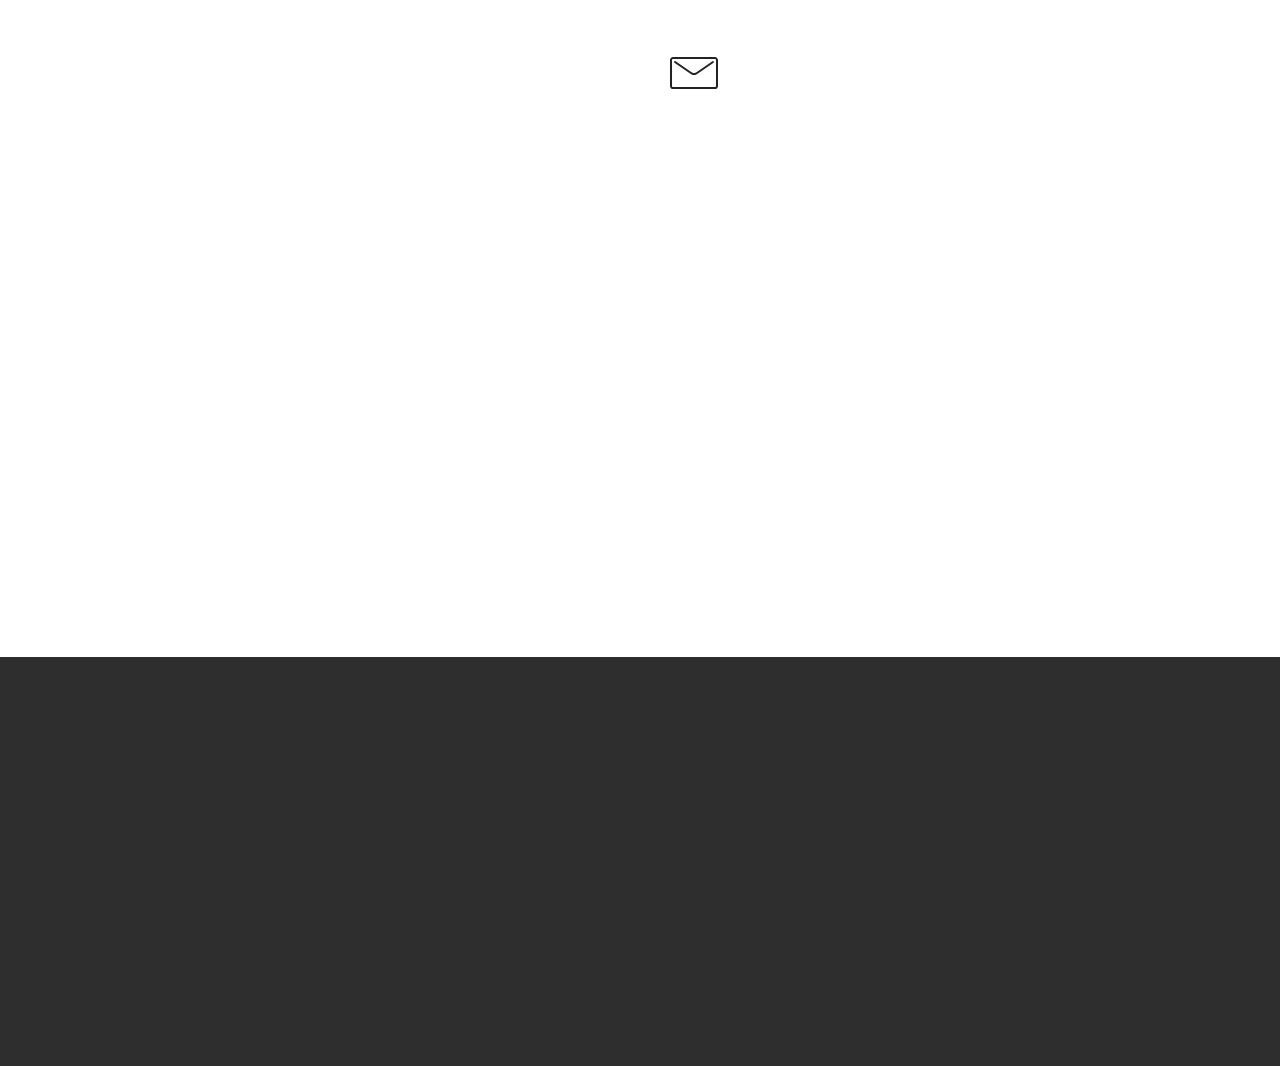
<file: transportation-services.html>
<!DOCTYPE html>
<html  >
<head>
  <!-- Site made with Mobirise Website Builder v4.12.4, https://mobirise.com -->
  <meta charset="UTF-8">
  <meta http-equiv="X-UA-Compatible" content="IE=edge">
  <meta name="generator" content="Mobirise v4.12.4, mobirise.com">
  <meta name="viewport" content="width=device-width, initial-scale=1, minimum-scale=1">
  <link rel="shortcut icon" href="assets/images/favicon.png" type="image/x-icon">
  <meta name="description" content="Providence offers a range of Trasnport Services.">
  
  
  <title>Transportation</title>
  <link rel="stylesheet" href="assets/web/assets/mobirise-icons/mobirise-icons.css">
  <link rel="stylesheet" href="assets/bootstrap/css/bootstrap.min.css">
  <link rel="stylesheet" href="assets/bootstrap/css/bootstrap-grid.min.css">
  <link rel="stylesheet" href="assets/bootstrap/css/bootstrap-reboot.min.css">
  <link rel="stylesheet" href="assets/socicon/css/styles.css">
  <link rel="stylesheet" href="assets/dropdown/css/style.css">
  <link rel="stylesheet" href="assets/animatecss/animate.min.css">
  <link rel="stylesheet" href="assets/datatables/data-tables.bootstrap4.min.css">
  <link rel="stylesheet" href="assets/tether/tether.min.css">
  <link rel="stylesheet" href="assets/theme/css/style.css">
  <link rel="preload" as="style" href="assets/mobirise/css/mbr-additional.css"><link rel="stylesheet" href="assets/mobirise/css/mbr-additional.css" type="text/css">
  
  
  
</head>
<body>

<!-- Analytics -->
<!-- Global site tag (gtag.js) - Google Analytics -->
<script async src="https://www.googletagmanager.com/gtag/js?id=UA-175198757-1"></script>
<script>
  window.dataLayer = window.dataLayer || [];
  function gtag(){dataLayer.push(arguments);}
  gtag('js', new Date());

  gtag('config', 'UA-175198757-1');
</script>

<!-- /Analytics -->


  <section class="menu cid-s7lqXZYp4U" once="menu" id="menu2-1m">

    

    <nav class="navbar navbar-expand beta-menu navbar-dropdown align-items-center navbar-fixed-top navbar-toggleable-sm">
        <button class="navbar-toggler navbar-toggler-right" type="button" data-toggle="collapse" data-target="#navbarSupportedContent" aria-controls="navbarSupportedContent" aria-expanded="false" aria-label="Toggle navigation">
            <div class="hamburger">
                <span></span>
                <span></span>
                <span></span>
                <span></span>
            </div>
        </button>
        <div class="menu-logo">
            <div class="navbar-brand">
                <span class="navbar-logo">
                    <a href="index.html">
                        <img src="assets/images/providence-logo-358x81.png" alt="providence-logo" title="providence-logo" style="height: 3.8rem;">
                    </a>
                </span>
                
            </div>
        </div>
        <div class="collapse navbar-collapse" id="navbarSupportedContent">
            <ul class="navbar-nav nav-dropdown" data-app-modern-menu="true"><li class="nav-item">
                    <a class="nav-link link text-black display-4" href="index.html">
                        Home</a>
                </li><li class="nav-item"><a class="nav-link link text-black display-4" href="index.html#content4-2">
                        About Us</a></li><li class="nav-item dropdown"><a class="nav-link link text-black dropdown-toggle display-4" href="index.html#content4-g" data-toggle="dropdown-submenu" aria-expanded="false">
                        Services
                    </a><div class="dropdown-menu"><a class="text-black dropdown-item display-4" href="disability-support-services.html">Disability Support Services</a><a class="text-black dropdown-item display-4" href="ageing-support-services.html">Ageing Support Services</a><a class="text-black dropdown-item display-4" href="domestic-assistance-services.html">Domestic Assistance</a><a class="text-black dropdown-item display-4" href="transportation-services.html">Transportation</a><a class="text-black dropdown-item display-4" href="lawn-maintenance-services.html">Lawn Maintenance</a></div></li>
                <li class="nav-item">
                    <a class="nav-link link text-black display-4" href="testimonials.html">Testimonials</a>
                </li><li class="nav-item"><a class="nav-link link text-black display-4" href="index.html#form4-a">Contact Us
                    </a></li></ul>
            <div class="navbar-buttons mbr-section-btn"><a class="btn btn-sm btn-primary display-4" href="tel:+1-234-567-8901">
                    <span class="btn-icon mbri-mobile mbr-iconfont mbr-iconfont-btn">
                    </span>
                    +61 2 9907 8327</a></div>
        </div>
    </nav>
</section>

<section class="engine"><a href="https://mobirise.info/k">how to develop free website</a></section><section class="header1 cid-s7lqY0MizE mbr-parallax-background" id="header1-1n">

    

    <div class="mbr-overlay" style="opacity: 0.6; background-color: rgb(35, 35, 35);">
    </div>

    <div class="container">
        <div class="row justify-content-md-center">
            <div class="mbr-white col-md-10">
                <h1 class="mbr-section-title align-center mbr-bold pb-3 mbr-fonts-style display-1">
                    Services</h1>
                
                <p class="mbr-text align-center pb-3 mbr-fonts-style display-5">Disability Support Services</p>
                
            </div>
        </div>
    </div>

</section>

<section class="mbr-section content4 cid-s7lqY1Pktt" id="content4-1o">

    

    <div class="container">
        <div class="media-container-row">
            <div class="title col-12 col-md-8">
                <h2 class="align-center pb-3 mbr-fonts-style display-2">
                    Article Title with Solid Background
                </h2>
                <h3 class="mbr-section-subtitle align-center mbr-light mbr-fonts-style display-5">
                    Shape your future web project with sharp design and refine coded functions.
                </h3>
                
            </div>
        </div>
    </div>
</section>

<section class="mbr-section article content1 cid-s7lqY2QjId" id="content1-1p">
    
     

    <div class="container">
        <div class="media-container-row">
            <div class="mbr-text col-12 mbr-fonts-style display-7 col-md-8"><p>
                <strong> Make your own website in a few clicks!</strong> Mobirise helps you cut down development time by providing you with a flexible website editor with a drag and drop interface. Mobirise Website Builder creates responsive, retina and <em>mobile friendly websites</em> in a few clicks. Mobirise is one of the easiest website development tools <a href="https://mobirise.co/">available</a> today. It also gives you the freedom to develop as many websites as you like given the fact that it is a desktop app.</p></div>
        </div>
    </div>
</section>

<section class="section-table cid-s7lqY3zcrU" id="table1-1q">

  
  
  <div class="container container-table">
      <h2 class="mbr-section-title mbr-fonts-style align-center pb-3 display-2">
          Table
      </h2>
      <h3 class="mbr-section-subtitle mbr-fonts-style align-center pb-5 mbr-light display-5">
            Click blue "Gear" icon in the top right corner to hide/show search and info, change the the table background and other parameters.  In browser click on the table head to sort the table, use search to filter the table.     
      </h3>
      <div class="table-wrapper">
        <div class="container">
          <div class="row search">
            <div class="col-md-6"></div>
            <div class="col-md-6">
                <div class="dataTables_filter">
                  <label class="searchInfo mbr-fonts-style display-7">Search:</label>
                  <input class="form-control input-sm" disabled="">
                </div>
            </div>
          </div>
        </div>

        <div class="container scroll">
          <table class="table isSearch" cellspacing="0" data-empty="No matching records found">
            <thead>
              <tr class="table-heads ">
                  
                  
                  
                  
              <th class="head-item mbr-fonts-style display-7">
                      NAME</th><th class="head-item mbr-fonts-style display-7">
                      AGE</th><th class="head-item mbr-fonts-style display-7">
                      DATE</th><th class="head-item mbr-fonts-style display-7">
                      SALARY</th></tr>
            </thead>

            <tbody>
              
              
              
              
            <tr> 
                
                
                
                
              <td class="body-item mbr-fonts-style display-7">Jeanna Schmal</td><td class="body-item mbr-fonts-style display-7">44</td><td class="body-item mbr-fonts-style display-7">2016-10-17</td><td class="body-item mbr-fonts-style display-7">$317.000</td></tr><tr>
                
                
                
                
              <td class="body-item mbr-fonts-style display-7">Caren Rials</td><td class="body-item mbr-fonts-style display-7">35</td><td class="body-item mbr-fonts-style display-7">2013-04-12</td><td class="body-item mbr-fonts-style display-7">$445.500</td></tr><tr>
                
                
                
                
              <td class="body-item mbr-fonts-style display-7">Leon Rogol</td><td class="body-item mbr-fonts-style display-7">66</td><td class="body-item mbr-fonts-style display-7">2016-05-22</td><td class="body-item mbr-fonts-style display-7">$152.558</td></tr><tr>
                
                
                
                
              <td class="body-item mbr-fonts-style display-7">Shala Barrera</td><td class="body-item mbr-fonts-style display-7">70</td><td class="body-item mbr-fonts-style display-7">2016-05-15</td><td class="body-item mbr-fonts-style display-7">$459.146</td></tr></tbody>
          </table>
        </div>
        <div class="container table-info-container">
          <div class="row info">
            <div class="col-md-6">
              <div class="dataTables_info mbr-fonts-style display-7">
                <span class="infoBefore">Showing</span>
                <span class="inactive infoRows"></span>
                <span class="infoAfter">entries</span>
                <span class="infoFilteredBefore">(filtered from</span>
                <span class="inactive infoRows"></span>
                <span class="infoFilteredAfter"> total entries)</span>
              </div>
            </div>
            <div class="col-md-6"></div>
          </div>
        </div>
      </div>
    </div>
</section>

<section class="mbr-section form4 cid-s7lqY62HMh" id="form4-1r">

    

    
    <div class="container">
        <div class="row">
            <div class="col-md-6">
                <div class="google-map"><iframe frameborder="0" style="border:0" src="https://www.google.com/maps/embed/v1/place?key=AIzaSyCy9r70T3NYf3PhvVflTo0_zdif2_IoIYs&amp;q=place_id:Ei02LzU0MCBTeWRuZXkgUmQsIFNlYWZvcnRoIE5TVyAyMDkyLCBBdXN0cmFsaWEiHRobChYKFAoSCfHvkfLBqxJrEVB3vB3w5cYnEgE2" allowfullscreen=""></iframe></div>
            </div>
            <div class="col-md-6">
                <h2 class="pb-3 align-left mbr-fonts-style display-2">
                    Drop a Line
                </h2>
                <div>
                    <div class="icon-block pb-3 align-left">
                        <span class="icon-block__icon">
                            <span class="mbri-letter mbr-iconfont"></span>
                        </span>
                        <h4 class="icon-block__title align-left mbr-fonts-style display-5">
                            Don't hesitate to contact us
                        </h4>
                    </div>
                    <div class="icon-contacts pb-3">
                        <h5 class="align-left mbr-fonts-style display-7">
                            Ready for offers and cooperation
                        </h5>
                        <p class="mbr-text align-left mbr-fonts-style display-7">
                            Phone: +61 (2) 9907 8327<br>
                            Email: info@myprovidence.net.au</p>
                    </div>
                </div>
                <div data-form-type="formoid">
                    <!---Formbuilder Form--->
                    <form action="https://mobirise.com/" method="POST" class="mbr-form form-with-styler" data-form-title="Mobirise Form"><input type="hidden" name="email" data-form-email="true" value="02KI7ilm7XoIhJzSptXDChnrcn0EGhDLlo/EVo2Mx9vviY5XjbtQlQqOwv/kB98i9RDyuiwdwWzyMwRNjHn5USQoo4rGEHETwRW5v39iInEZZWijRnWJZ8yDbE2hHUQZ">
                        <div class="row">
                            <div hidden="hidden" data-form-alert="" class="alert alert-success col-12">We'll try to reach out to you soon!</div>
                            <div hidden="hidden" data-form-alert-danger="" class="alert alert-danger col-12">
                            </div>
                        </div>
                        <div class="dragArea row">
                            <div class="col-md-6  form-group" data-for="name">
                                <input type="text" name="name" placeholder="Your Name" data-form-field="Name" required="required" class="form-control input display-7" id="name-form4-1r">
                            </div>
                            <div class="col-md-6  form-group" data-for="phone">
                                <input type="text" name="phone" placeholder="Phone" data-form-field="Phone" required="required" class="form-control input display-7" id="phone-form4-1r">
                            </div>
                            <div data-for="email" class="col-md-12  form-group">
                                <input type="text" name="email" placeholder="Email" data-form-field="Email" class="form-control input display-7" required="required" id="email-form4-1r">
                            </div>
                            <div data-for="message" class="col-md-12  form-group">
                                <textarea name="message" placeholder="Message" data-form-field="Message" class="form-control input display-7" id="message-form4-1r"></textarea>
                            </div>
                            <div class="col-md-12 input-group-btn  mt-2 align-center">
                                <button type="submit" class="btn btn-primary btn-form display-4">SEND MESSAGE</button>
                            </div>
                        </div>
                    </form><!---Formbuilder Form--->
                </div>
            </div>
        </div>
    </div>
</section>

<section class="footer4 cid-s7lqY7JkMK" id="footer4-1s">

    

    

    <div class="container">
        <div class="media-container-row content mbr-white">
            <div class="col-md-3 col-sm-4">
                <div class="mb-3 img-logo">
                    
                        <img src="assets/images/providence-logo.png" alt="providence-logo" title="providence-logo">
                    
                </div>
                <p class="mb-3 mbr-fonts-style foot-title display-7">
                    Providence: Disability and Ageing Support Services Pty. Ltd.</p>
                <p class="mbr-text mbr-fonts-style mbr-links-column display-7">
                    <a href="index.html#content4-2" class="text-white">About Us</a>
                    <br><a href="index.html#content4-g" class="text-white">Services</a>
                    <br><a href="index.html#contacts3-p">Contact Us</a><br><br></p>
            </div>
            <div class="col-md-4 col-sm-8">
                <p class="mb-4 foot-title mbr-fonts-style display-7">Competence. Compassion. Person Centred.&nbsp;</p>
                <p class="mbr-text mbr-fonts-style foot-text display-7">We are committed to providing assistance to the disabled and elderly,
<br>and are backed by an experienced group of hard-working professionals
<br><br>- Doctors, Registered Nurses, Endorsed Enrolled Nurses, Aged Carers,
<br>Personal Assistants, Disability and Community Support Workers.</p>
            </div>
            <div class="col-md-4 offset-md-1 col-sm-12">
                <p class="mb-4 foot-title mbr-fonts-style display-7">
                    Want to contact us?</p>
                <p class="mbr-text mbr-fonts-style form-text display-7">Drop your email below and <br>we'll contact you!</p>
                <div class="media-container-column" data-form-type="formoid">
                    <!---Formbuilder Form--->
                    <form action="https://mobirise.com/" method="POST" class="mbr-form form-with-styler" data-form-title="Mobirise Form"><input type="hidden" name="email" data-form-email="true" value="cFtxoWCM7LX1M6yZitY6fcvczQWfej4HS1K34aQRG1EMtzQS/BMl92C/GjkIBNbZjTQcgoo10nD41Rr2rfyEVRIvBaPuIyTRktUC2afRlMNo8D6qlO328J0sekacNgmM">
                        <div class="row form-inline justify-content-center">
                            <div hidden="hidden" data-form-alert="" class="alert alert-success col-12">We'll reach out to you soon!</div>
                            <div hidden="hidden" data-form-alert-danger="" class="alert alert-danger col-12">
                                                    </div>
                        </div>
                        <div class="dragArea row form-inline justify-content-center">
                            <div class="col-auto  form-group " data-for="email">
                                <input type="email" name="email" placeholder="Email" data-form-field="Email" required="required" class="form-control input-sm input-inverse my-2 display-7" id="email-footer4-1s">
                            </div>
                            <div class="col-auto  input-group-btn  m-2"><button type="submit" class="btn btn-primary m-0 display-4">Email Me!</button></div>
                        </div>
                    </form><!---Formbuilder Form--->
                </div>
                <p class="mb-4 mbr-fonts-style foot-title display-7">
                    <br><br>CONNECT WITH US
                </p>
                <div class="social-list pl-0 mb-0">
                        <div class="soc-item">
                            <a href="https://twitter.com/mobirise" target="_blank">
                                <span class="socicon-twitter socicon mbr-iconfont mbr-iconfont-social"></span>
                            </a>
                        </div>
                        <div class="soc-item">
                            <a href="https://www.facebook.com/pages/Mobirise/1616226671953247" target="_blank">
                                <span class="socicon-facebook socicon mbr-iconfont mbr-iconfont-social"></span>
                            </a>
                        </div>
                        <div class="soc-item">
                            <a href="https://www.youtube.com/c/mobirise" target="_blank">
                                <span class="socicon-youtube socicon mbr-iconfont mbr-iconfont-social"></span>
                            </a>
                        </div>
                        <div class="soc-item">
                            <a href="https://instagram.com/mobirise" target="_blank">
                                <span class="socicon-instagram socicon mbr-iconfont mbr-iconfont-social"></span>
                            </a>
                        </div>
                        <div class="soc-item">
                            <a href="https://plus.google.com/u/0/+Mobirise" target="_blank">
                                <span class="socicon-googleplus socicon mbr-iconfont mbr-iconfont-social"></span>
                            </a>
                        </div>
                        <div class="soc-item">
                            <a href="https://www.behance.net/Mobirise" target="_blank">
                                <span class="socicon-behance socicon mbr-iconfont mbr-iconfont-social"></span>
                            </a>
                        </div>
                </div>
            </div>
        </div>
        
    </div>
</section>


  <script src="assets/web/assets/jquery/jquery.min.js"></script>
  <script src="assets/popper/popper.min.js"></script>
  <script src="assets/bootstrap/js/bootstrap.min.js"></script>
  <script src="assets/smoothscroll/smooth-scroll.js"></script>
  <script src="assets/dropdown/js/nav-dropdown.js"></script>
  <script src="assets/dropdown/js/navbar-dropdown.js"></script>
  <script src="assets/touchswipe/jquery.touch-swipe.min.js"></script>
  <script src="assets/viewportchecker/jquery.viewportchecker.js"></script>
  <script src="assets/parallax/jarallax.min.js"></script>
  <script src="assets/datatables/jquery.data-tables.min.js"></script>
  <script src="assets/datatables/data-tables.bootstrap4.min.js"></script>
  <script src="assets/tether/tether.min.js"></script>
  <script src="assets/theme/js/script.js"></script>
  <script src="assets/formoid/formoid.min.js"></script>
  
  
  <input name="animation" type="hidden">
  </body>
</html>
</file>
<file: assets/web/assets/mobirise-icons/mobirise-icons.css>
@font-face {
  font-family: 'MobiriseIcons';
  src:  url('mobirise-icons.eot?spat4u');
  src:  url('mobirise-icons.eot?spat4u#iefix') format('embedded-opentype'),
    url('mobirise-icons.ttf?spat4u') format('truetype'),
    url('mobirise-icons.woff?spat4u') format('woff'),
    url('mobirise-icons.svg?spat4u#MobiriseIcons') format('svg');
  font-weight: normal;
  font-style: normal;
  font-display: swap;
}

[class^="mbri-"], [class*=" mbri-"] {
  /* use !important to prevent issues with browser extensions that change fonts */
  font-family: MobiriseIcons !important;
  speak: none;
  font-style: normal;
  font-weight: normal;
  font-variant: normal;
  text-transform: none;
  line-height: 1;

  /* Better Font Rendering =========== */
  -webkit-font-smoothing: antialiased;
  -moz-osx-font-smoothing: grayscale;
}

.mbri-add-submenu:before {
  content: "\e900";
}
.mbri-alert:before {
  content: "\e901";
}
.mbri-align-center:before {
  content: "\e902";
}
.mbri-align-justify:before {
  content: "\e903";
}
.mbri-align-left:before {
  content: "\e904";
}
.mbri-align-right:before {
  content: "\e905";
}
.mbri-android:before {
  content: "\e906";
}
.mbri-apple:before {
  content: "\e907";
}
.mbri-arrow-down:before {
  content: "\e908";
}
.mbri-arrow-next:before {
  content: "\e909";
}
.mbri-arrow-prev:before {
  content: "\e90a";
}
.mbri-arrow-up:before {
  content: "\e90b";
}
.mbri-bold:before {
  content: "\e90c";
}
.mbri-bookmark:before {
  content: "\e90d";
}
.mbri-bootstrap:before {
  content: "\e90e";
}
.mbri-briefcase:before {
  content: "\e90f";
}
.mbri-browse:before {
  content: "\e910";
}
.mbri-bulleted-list:before {
  content: "\e911";
}
.mbri-calendar:before {
  content: "\e912";
}
.mbri-camera:before {
  content: "\e913";
}
.mbri-cart-add:before {
  content: "\e914";
}
.mbri-cart-full:before {
  content: "\e915";
}
.mbri-cash:before {
  content: "\e916";
}
.mbri-change-style:before {
  content: "\e917";
}
.mbri-chat:before {
  content: "\e918";
}
.mbri-clock:before {
  content: "\e919";
}
.mbri-close:before {
  content: "\e91a";
}
.mbri-cloud:before {
  content: "\e91b";
}
.mbri-code:before {
  content: "\e91c";
}
.mbri-contact-form:before {
  content: "\e91d";
}
.mbri-credit-card:before {
  content: "\e91e";
}
.mbri-cursor-click:before {
  content: "\e91f";
}
.mbri-cust-feedback:before {
  content: "\e920";
}
.mbri-database:before {
  content: "\e921";
}
.mbri-delivery:before {
  content: "\e922";
}
.mbri-desktop:before {
  content: "\e923";
}
.mbri-devices:before {
  content: "\e924";
}
.mbri-down:before {
  content: "\e925";
}
.mbri-download:before {
  content: "\e989";
}
.mbri-drag-n-drop:before {
  content: "\e927";
}
.mbri-drag-n-drop2:before {
  content: "\e928";
}
.mbri-edit:before {
  content: "\e929";
}
.mbri-edit2:before {
  content: "\e92a";
}
.mbri-error:before {
  content: "\e92b";
}
.mbri-extension:before {
  content: "\e92c";
}
.mbri-features:before {
  content: "\e92d";
}
.mbri-file:before {
  content: "\e92e";
}
.mbri-flag:before {
  content: "\e92f";
}
.mbri-folder:before {
  content: "\e930";
}
.mbri-gift:before {
  content: "\e931";
}
.mbri-github:before {
  content: "\e932";
}
.mbri-globe:before {
  content: "\e933";
}
.mbri-globe-2:before {
  content: "\e934";
}
.mbri-growing-chart:before {
  content: "\e935";
}
.mbri-hearth:before {
  content: "\e936";
}
.mbri-help:before {
  content: "\e937";
}
.mbri-home:before {
  content: "\e938";
}
.mbri-hot-cup:before {
  content: "\e939";
}
.mbri-idea:before {
  content: "\e93a";
}
.mbri-image-gallery:before {
  content: "\e93b";
}
.mbri-image-slider:before {
  content: "\e93c";
}
.mbri-info:before {
  content: "\e93d";
}
.mbri-italic:before {
  content: "\e93e";
}
.mbri-key:before {
  content: "\e93f";
}
.mbri-laptop:before {
  content: "\e940";
}
.mbri-layers:before {
  content: "\e941";
}
.mbri-left-right:before {
  content: "\e942";
}
.mbri-left:before {
  content: "\e943";
}
.mbri-letter:before {
  content: "\e944";
}
.mbri-like:before {
  content: "\e945";
}
.mbri-link:before {
  content: "\e946";
}
.mbri-lock:before {
  content: "\e947";
}
.mbri-login:before {
  content: "\e948";
}
.mbri-logout:before {
  content: "\e949";
}
.mbri-magic-stick:before {
  content: "\e94a";
}
.mbri-map-pin:before {
  content: "\e94b";
}
.mbri-menu:before {
  content: "\e94c";
}
.mbri-mobile:before {
  content: "\e94d";
}
.mbri-mobile2:before {
  content: "\e94e";
}
.mbri-mobirise:before {
  content: "\e94f";
}
.mbri-more-horizontal:before {
  content: "\e950";
}
.mbri-more-vertical:before {
  content: "\e951";
}
.mbri-music:before {
  content: "\e952";
}
.mbri-new-file:before {
  content: "\e953";
}
.mbri-numbered-list:before {
  content: "\e954";
}
.mbri-opened-folder:before {
  content: "\e955";
}
.mbri-pages:before {
  content: "\e956";
}
.mbri-paper-plane:before {
  content: "\e957";
}
.mbri-paperclip:before {
  content: "\e958";
}
.mbri-photo:before {
  content: "\e959";
}
.mbri-photos:before {
  content: "\e95a";
}
.mbri-pin:before {
  content: "\e95b";
}
.mbri-play:before {
  content: "\e95c";
}
.mbri-plus:before {
  content: "\e95d";
}
.mbri-preview:before {
  content: "\e95e";
}
.mbri-print:before {
  content: "\e95f";
}
.mbri-protect:before {
  content: "\e960";
}
.mbri-question:before {
  content: "\e961";
}
.mbri-quote-left:before {
  content: "\e962";
}
.mbri-quote-right:before {
  content: "\e963";
}
.mbri-refresh:before {
  content: "\e964";
}
.mbri-responsive:before {
  content: "\e965";
}
.mbri-right:before {
  content: "\e966";
}
.mbri-rocket:before {
  content: "\e967";
}
.mbri-sad-face:before {
  content: "\e968";
}
.mbri-sale:before {
  content: "\e969";
}
.mbri-save:before {
  content: "\e96a";
}
.mbri-search:before {
  content: "\e96b";
}
.mbri-setting:before {
  content: "\e96c";
}
.mbri-setting2:before {
  content: "\e96d";
}
.mbri-setting3:before {
  content: "\e96e";
}
.mbri-share:before {
  content: "\e96f";
}
.mbri-shopping-bag:before {
  content: "\e970";
}
.mbri-shopping-basket:before {
  content: "\e971";
}
.mbri-shopping-cart:before {
  content: "\e972";
}
.mbri-sites:before {
  content: "\e973";
}
.mbri-smile-face:before {
  content: "\e974";
}
.mbri-speed:before {
  content: "\e975";
}
.mbri-star:before {
  content: "\e976";
}
.mbri-success:before {
  content: "\e977";
}
.mbri-sun:before {
  content: "\e978";
}
.mbri-sun2:before {
  content: "\e979";
}
.mbri-tablet:before {
  content: "\e97a";
}
.mbri-tablet-vertical:before {
  content: "\e97b";
}
.mbri-target:before {
  content: "\e97c";
}
.mbri-timer:before {
  content: "\e97d";
}
.mbri-to-ftp:before {
  content: "\e97e";
}
.mbri-to-local-drive:before {
  content: "\e97f";
}
.mbri-touch-swipe:before {
  content: "\e980";
}
.mbri-touch:before {
  content: "\e981";
}
.mbri-trash:before {
  content: "\e982";
}
.mbri-underline:before {
  content: "\e983";
}
.mbri-unlink:before {
  content: "\e984";
}
.mbri-unlock:before {
  content: "\e985";
}
.mbri-up-down:before {
  content: "\e986";
}
.mbri-up:before {
  content: "\e987";
}
.mbri-update:before {
  content: "\e988";
}
.mbri-upload:before {
 content: "\e926"; 
}
.mbri-user:before {
  content: "\e98a";
}
.mbri-user2:before {
  content: "\e98b";
}
.mbri-users:before {
  content: "\e98c";
}
.mbri-video:before {
  content: "\e98d";
}
.mbri-video-play:before {
  content: "\e98e";
}
.mbri-watch:before {
  content: "\e98f";
}
.mbri-website-theme:before {
  content: "\e990";
}
.mbri-wifi:before {
  content: "\e991";
}
.mbri-windows:before {
  content: "\e992";
}
.mbri-zoom-out:before {
  content: "\e993";
}
.mbri-redo:before {
  content: "\e994";
}
.mbri-undo:before {
  content: "\e995";
}
</file>
<file: assets/socicon/css/styles.css>
@charset "UTF-8";

@font-face {
  font-family: 'Socicon';
  src:  url('../fonts/socicon.eot');
  src:  url('../fonts/socicon.eot?#iefix') format('embedded-opentype'),
    url('../fonts/socicon.woff2') format('woff2'),
    url('../fonts/socicon.ttf') format('truetype'),
    url('../fonts/socicon.woff') format('woff'),
    url('../fonts/socicon.svg#socicon') format('svg');
  font-weight: normal;
  font-style: normal;
}

[data-icon]:before {
  font-family: "socicon" !important;
  content: attr(data-icon);
  font-style: normal !important;
  font-weight: normal !important;
  font-variant: normal !important;
  text-transform: none !important;
  speak: none;
  line-height: 1;
  -webkit-font-smoothing: antialiased;
  -moz-osx-font-smoothing: grayscale;
}

[class^="socicon-"], [class*=" socicon-"] {
  /* use !important to prevent issues with browser extensions that change fonts */
  font-family: 'Socicon' !important;
  speak: none;
  font-style: normal;
  font-weight: normal;
  font-variant: normal;
  text-transform: none;
  line-height: 1;

  /* Better Font Rendering =========== */
  -webkit-font-smoothing: antialiased;
  -moz-osx-font-smoothing: grayscale;
}

.socicon-eitaa:before {
  content: "\e97c";
}
.socicon-soroush:before {
  content: "\e97d";
}
.socicon-bale:before {
  content: "\e97e";
}
.socicon-zazzle:before {
  content: "\e97b";
}
.socicon-society6:before {
  content: "\e97a";
}
.socicon-redbubble:before {
  content: "\e979";
}
.socicon-avvo:before {
  content: "\e978";
}
.socicon-stitcher:before {
  content: "\e977";
}
.socicon-googlehangouts:before {
  content: "\e974";
}
.socicon-dlive:before {
  content: "\e975";
}
.socicon-vsco:before {
  content: "\e976";
}
.socicon-flipboard:before {
  content: "\e973";
}
.socicon-ubuntu:before {
  content: "\e958";
}
.socicon-artstation:before {
  content: "\e959";
}
.socicon-invision:before {
  content: "\e95a";
}
.socicon-torial:before {
  content: "\e95b";
}
.socicon-collectorz:before {
  content: "\e95c";
}
.socicon-seenthis:before {
  content: "\e95d";
}
.socicon-googleplaymusic:before {
  content: "\e95e";
}
.socicon-debian:before {
  content: "\e95f";
}
.socicon-filmfreeway:before {
  content: "\e960";
}
.socicon-gnome:before {
  content: "\e961";
}
.socicon-itchio:before {
  content: "\e962";
}
.socicon-jamendo:before {
  content: "\e963";
}
.socicon-mix:before {
  content: "\e964";
}
.socicon-sharepoint:before {
  content: "\e965";
}
.socicon-tinder:before {
  content: "\e966";
}
.socicon-windguru:before {
  content: "\e967";
}
.socicon-cdbaby:before {
  content: "\e968";
}
.socicon-elementaryos:before {
  content: "\e969";
}
.socicon-stage32:before {
  content: "\e96a";
}
.socicon-tiktok:before {
  content: "\e96b";
}
.socicon-gitter:before {
  content: "\e96c";
}
.socicon-letterboxd:before {
  content: "\e96d";
}
.socicon-threema:before {
  content: "\e96e";
}
.socicon-splice:before {
  content: "\e96f";
}
.socicon-metapop:before {
  content: "\e970";
}
.socicon-naver:before {
  content: "\e971";
}
.socicon-remote:before {
  content: "\e972";
}
.socicon-internet:before {
  content: "\e957";
}
.socicon-moddb:before {
  content: "\e94b";
}
.socicon-indiedb:before {
  content: "\e94c";
}
.socicon-traxsource:before {
  content: "\e94d";
}
.socicon-gamefor:before {
  content: "\e94e";
}
.socicon-pixiv:before {
  content: "\e94f";
}
.socicon-myanimelist:before {
  content: "\e950";
}
.socicon-blackberry:before {
  content: "\e951";
}
.socicon-wickr:before {
  content: "\e952";
}
.socicon-spip:before {
  content: "\e953";
}
.socicon-napster:before {
  content: "\e954";
}
.socicon-beatport:before {
  content: "\e955";
}
.socicon-hackerone:before {
  content: "\e956";
}
.socicon-hackernews:before {
  content: "\e946";
}
.socicon-smashwords:before {
  content: "\e947";
}
.socicon-kobo:before {
  content: "\e948";
}
.socicon-bookbub:before {
  content: "\e949";
}
.socicon-mailru:before {
  content: "\e94a";
}
.socicon-gitlab:before {
  content: "\e945";
}
.socicon-instructables:before {
  content: "\e944";
}
.socicon-portfolio:before {
  content: "\e943";
}
.socicon-codered:before {
  content: "\e940";
}
.socicon-origin:before {
  content: "\e941";
}
.socicon-nextdoor:before {
  content: "\e942";
}
.socicon-udemy:before {
  content: "\e93f";
}
.socicon-livemaster:before {
  content: "\e93e";
}
.socicon-crunchbase:before {
  content: "\e93b";
}
.socicon-homefy:before {
  content: "\e93c";
}
.socicon-calendly:before {
  content: "\e93d";
}
.socicon-realtor:before {
  content: "\e90f";
}
.socicon-tidal:before {
  content: "\e910";
}
.socicon-qobuz:before {
  content: "\e911";
}
.socicon-natgeo:before {
  content: "\e912";
}
.socicon-mastodon:before {
  content: "\e913";
}
.socicon-unsplash:before {
  content: "\e914";
}
.socicon-homeadvisor:before {
  content: "\e915";
}
.socicon-angieslist:before {
  content: "\e916";
}
.socicon-codepen:before {
  content: "\e917";
}
.socicon-slack:before {
  content: "\e918";
}
.socicon-openaigym:before {
  content: "\e919";
}
.socicon-logmein:before {
  content: "\e91a";
}
.socicon-fiverr:before {
  content: "\e91b";
}
.socicon-gotomeeting:before {
  content: "\e91c";
}
.socicon-aliexpress:before {
  content: "\e91d";
}
.socicon-guru:before {
  content: "\e91e";
}
.socicon-appstore:before {
  content: "\e91f";
}
.socicon-homes:before {
  content: "\e920";
}
.socicon-zoom:before {
  content: "\e921";
}
.socicon-alibaba:before {
  content: "\e922";
}
.socicon-craigslist:before {
  content: "\e923";
}
.socicon-wix:before {
  content: "\e924";
}
.socicon-redfin:before {
  content: "\e925";
}
.socicon-googlecalendar:before {
  content: "\e926";
}
.socicon-shopify:before {
  content: "\e927";
}
.socicon-freelancer:before {
  content: "\e928";
}
.socicon-seedrs:before {
  content: "\e929";
}
.socicon-bing:before {
  content: "\e92a";
}
.socicon-doodle:before {
  content: "\e92b";
}
.socicon-bonanza:before {
  content: "\e92c";
}
.socicon-squarespace:before {
  content: "\e92d";
}
.socicon-toptal:before {
  content: "\e92e";
}
.socicon-gust:before {
  content: "\e92f";
}
.socicon-ask:before {
  content: "\e930";
}
.socicon-trulia:before {
  content: "\e931";
}
.socicon-loomly:before {
  content: "\e932";
}
.socicon-ghost:before {
  content: "\e933";
}
.socicon-upwork:before {
  content: "\e934";
}
.socicon-fundable:before {
  content: "\e935";
}
.socicon-booking:before {
  content: "\e936";
}
.socicon-googlemaps:before {
  content: "\e937";
}
.socicon-zillow:before {
  content: "\e938";
}
.socicon-niconico:before {
  content: "\e939";
}
.socicon-toneden:before {
  content: "\e93a";
}
.socicon-augment:before {
  content: "\e908";
}
.socicon-bitbucket:before {
  content: "\e909";
}
.socicon-fyuse:before {
  content: "\e90a";
}
.socicon-yt-gaming:before {
  content: "\e90b";
}
.socicon-sketchfab:before {
  content: "\e90c";
}
.socicon-mobcrush:before {
  content: "\e90d";
}
.socicon-microsoft:before {
  content: "\e90e";
}
.socicon-pandora:before {
  content: "\e907";
}
.socicon-messenger:before {
  content: "\e906";
}
.socicon-gamewisp:before {
  content: "\e905";
}
.socicon-bloglovin:before {
  content: "\e904";
}
.socicon-tunein:before {
  content: "\e903";
}
.socicon-gamejolt:before {
  content: "\e901";
}
.socicon-trello:before {
  content: "\e902";
}
.socicon-spreadshirt:before {
  content: "\e900";
}
.socicon-500px:before {
  content: "\e000";
}
.socicon-8tracks:before {
  content: "\e001";
}
.socicon-airbnb:before {
  content: "\e002";
}
.socicon-alliance:before {
  content: "\e003";
}
.socicon-amazon:before {
  content: "\e004";
}
.socicon-amplement:before {
  content: "\e005";
}
.socicon-android:before {
  content: "\e006";
}
.socicon-angellist:before {
  content: "\e007";
}
.socicon-apple:before {
  content: "\e008";
}
.socicon-appnet:before {
  content: "\e009";
}
.socicon-baidu:before {
  content: "\e00a";
}
.socicon-bandcamp:before {
  content: "\e00b";
}
.socicon-battlenet:before {
  content: "\e00c";
}
.socicon-mixer:before {
  content: "\e00d";
}
.socicon-bebee:before {
  content: "\e00e";
}
.socicon-bebo:before {
  content: "\e00f";
}
.socicon-behance:before {
  content: "\e010";
}
.socicon-blizzard:before {
  content: "\e011";
}
.socicon-blogger:before {
  content: "\e012";
}
.socicon-buffer:before {
  content: "\e013";
}
.socicon-chrome:before {
  content: "\e014";
}
.socicon-coderwall:before {
  content: "\e015";
}
.socicon-curse:before {
  content: "\e016";
}
.socicon-dailymotion:before {
  content: "\e017";
}
.socicon-deezer:before {
  content: "\e018";
}
.socicon-delicious:before {
  content: "\e019";
}
.socicon-deviantart:before {
  content: "\e01a";
}
.socicon-diablo:before {
  content: "\e01b";
}
.socicon-digg:before {
  content: "\e01c";
}
.socicon-discord:before {
  content: "\e01d";
}
.socicon-disqus:before {
  content: "\e01e";
}
.socicon-douban:before {
  content: "\e01f";
}
.socicon-draugiem:before {
  content: "\e020";
}
.socicon-dribbble:before {
  content: "\e021";
}
.socicon-drupal:before {
  content: "\e022";
}
.socicon-ebay:before {
  content: "\e023";
}
.socicon-ello:before {
  content: "\e024";
}
.socicon-endomodo:before {
  content: "\e025";
}
.socicon-envato:before {
  content: "\e026";
}
.socicon-etsy:before {
  content: "\e027";
}
.socicon-facebook:before {
  content: "\e028";
}
.socicon-feedburner:before {
  content: "\e029";
}
.socicon-filmweb:before {
  content: "\e02a";
}
.socicon-firefox:before {
  content: "\e02b";
}
.socicon-flattr:before {
  content: "\e02c";
}
.socicon-flickr:before {
  content: "\e02d";
}
.socicon-formulr:before {
  content: "\e02e";
}
.socicon-forrst:before {
  content: "\e02f";
}
.socicon-foursquare:before {
  content: "\e030";
}
.socicon-friendfeed:before {
  content: "\e031";
}
.socicon-github:before {
  content: "\e032";
}
.socicon-goodreads:before {
  content: "\e033";
}
.socicon-google:before {
  content: "\e034";
}
.socicon-googlescholar:before {
  content: "\e035";
}
.socicon-googlegroups:before {
  content: "\e036";
}
.socicon-googlephotos:before {
  content: "\e037";
}
.socicon-googleplus:before {
  content: "\e038";
}
.socicon-grooveshark:before {
  content: "\e039";
}
.socicon-hackerrank:before {
  content: "\e03a";
}
.socicon-hearthstone:before {
  content: "\e03b";
}
.socicon-hellocoton:before {
  content: "\e03c";
}
.socicon-heroes:before {
  content: "\e03d";
}
.socicon-smashcast:before {
  content: "\e03e";
}
.socicon-horde:before {
  content: "\e03f";
}
.socicon-houzz:before {
  content: "\e040";
}
.socicon-icq:before {
  content: "\e041";
}
.socicon-identica:before {
  content: "\e042";
}
.socicon-imdb:before {
  content: "\e043";
}
.socicon-instagram:before {
  content: "\e044";
}
.socicon-issuu:before {
  content: "\e045";
}
.socicon-istock:before {
  content: "\e046";
}
.socicon-itunes:before {
  content: "\e047";
}
.socicon-keybase:before {
  content: "\e048";
}
.socicon-lanyrd:before {
  content: "\e049";
}
.socicon-lastfm:before {
  content: "\e04a";
}
.socicon-line:before {
  content: "\e04b";
}
.socicon-linkedin:before {
  content: "\e04c";
}
.socicon-livejournal:before {
  content: "\e04d";
}
.socicon-lyft:before {
  content: "\e04e";
}
.socicon-macos:before {
  content: "\e04f";
}
.socicon-mail:before {
  content: "\e050";
}
.socicon-medium:before {
  content: "\e051";
}
.socicon-meetup:before {
  content: "\e052";
}
.socicon-mixcloud:before {
  content: "\e053";
}
.socicon-modelmayhem:before {
  content: "\e054";
}
.socicon-mumble:before {
  content: "\e055";
}
.socicon-myspace:before {
  content: "\e056";
}
.socicon-newsvine:before {
  content: "\e057";
}
.socicon-nintendo:before {
  content: "\e058";
}
.socicon-npm:before {
  content: "\e059";
}
.socicon-odnoklassniki:before {
  content: "\e05a";
}
.socicon-openid:before {
  content: "\e05b";
}
.socicon-opera:before {
  content: "\e05c";
}
.socicon-outlook:before {
  content: "\e05d";
}
.socicon-overwatch:before {
  content: "\e05e";
}
.socicon-patreon:before {
  content: "\e05f";
}
.socicon-paypal:before {
  content: "\e060";
}
.socicon-periscope:before {
  content: "\e061";
}
.socicon-persona:before {
  content: "\e062";
}
.socicon-pinterest:before {
  content: "\e063";
}
.socicon-play:before {
  content: "\e064";
}
.socicon-player:before {
  content: "\e065";
}
.socicon-playstation:before {
  content: "\e066";
}
.socicon-pocket:before {
  content: "\e067";
}
.socicon-qq:before {
  content: "\e068";
}
.socicon-quora:before {
  content: "\e069";
}
.socicon-raidcall:before {
  content: "\e06a";
}
.socicon-ravelry:before {
  content: "\e06b";
}
.socicon-reddit:before {
  content: "\e06c";
}
.socicon-renren:before {
  content: "\e06d";
}
.socicon-researchgate:before {
  content: "\e06e";
}
.socicon-residentadvisor:before {
  content: "\e06f";
}
.socicon-reverbnation:before {
  content: "\e070";
}
.socicon-rss:before {
  content: "\e071";
}
.socicon-sharethis:before {
  content: "\e072";
}
.socicon-skype:before {
  content: "\e073";
}
.socicon-slideshare:before {
  content: "\e074";
}
.socicon-smugmug:before {
  content: "\e075";
}
.socicon-snapchat:before {
  content: "\e076";
}
.socicon-songkick:before {
  content: "\e077";
}
.socicon-soundcloud:before {
  content: "\e078";
}
.socicon-spotify:before {
  content: "\e079";
}
.socicon-stackexchange:before {
  content: "\e07a";
}
.socicon-stackoverflow:before {
  content: "\e07b";
}
.socicon-starcraft:before {
  content: "\e07c";
}
.socicon-stayfriends:before {
  content: "\e07d";
}
.socicon-steam:before {
  content: "\e07e";
}
.socicon-storehouse:before {
  content: "\e07f";
}
.socicon-strava:before {
  content: "\e080";
}
.socicon-streamjar:before {
  content: "\e081";
}
.socicon-stumbleupon:before {
  content: "\e082";
}
.socicon-swarm:before {
  content: "\e083";
}
.socicon-teamspeak:before {
  content: "\e084";
}
.socicon-teamviewer:before {
  content: "\e085";
}
.socicon-technorati:before {
  content: "\e086";
}
.socicon-telegram:before {
  content: "\e087";
}
.socicon-tripadvisor:before {
  content: "\e088";
}
.socicon-tripit:before {
  content: "\e089";
}
.socicon-triplej:before {
  content: "\e08a";
}
.socicon-tumblr:before {
  content: "\e08b";
}
.socicon-twitch:before {
  content: "\e08c";
}
.socicon-twitter:before {
  content: "\e08d";
}
.socicon-uber:before {
  content: "\e08e";
}
.socicon-ventrilo:before {
  content: "\e08f";
}
.socicon-viadeo:before {
  content: "\e090";
}
.socicon-viber:before {
  content: "\e091";
}
.socicon-viewbug:before {
  content: "\e092";
}
.socicon-vimeo:before {
  content: "\e093";
}
.socicon-vine:before {
  content: "\e094";
}
.socicon-vkontakte:before {
  content: "\e095";
}
.socicon-warcraft:before {
  content: "\e096";
}
.socicon-wechat:before {
  content: "\e097";
}
.socicon-weibo:before {
  content: "\e098";
}
.socicon-whatsapp:before {
  content: "\e099";
}
.socicon-wikipedia:before {
  content: "\e09a";
}
.socicon-windows:before {
  content: "\e09b";
}
.socicon-wordpress:before {
  content: "\e09c";
}
.socicon-wykop:before {
  content: "\e09d";
}
.socicon-xbox:before {
  content: "\e09e";
}
.socicon-xing:before {
  content: "\e09f";
}
.socicon-yahoo:before {
  content: "\e0a0";
}
.socicon-yammer:before {
  content: "\e0a1";
}
.socicon-yandex:before {
  content: "\e0a2";
}
.socicon-yelp:before {
  content: "\e0a3";
}
.socicon-younow:before {
  content: "\e0a4";
}
.socicon-youtube:before {
  content: "\e0a5";
}
.socicon-zapier:before {
  content: "\e0a6";
}
.socicon-zerply:before {
  content: "\e0a7";
}
.socicon-zomato:before {
  content: "\e0a8";
}
.socicon-zynga:before {
  content: "\e0a9";
}
</file>
<file: assets/dropdown/css/style.css>
.navbar-dropdown {
  left: 0;
  padding: 0;
  position: absolute;
  right: 0;
  top: 0;
  transition: all 0.45s ease;
  z-index: 1030;
  background: #282828; }
  .navbar-dropdown .navbar-logo {
    margin-right: 0.8rem;
    transition: margin 0.3s ease-in-out;
    vertical-align: middle; }
    .navbar-dropdown .navbar-logo img {
      height: 3.125rem;
      transition: all 0.3s ease-in-out; }
    .navbar-dropdown .navbar-logo.mbr-iconfont {
      font-size: 3.125rem;
      line-height: 3.125rem; }
  .navbar-dropdown .navbar-caption {
    font-weight: 700;
    white-space: normal;
    vertical-align: -4px;
    line-height: 3.125rem !important; }
    .navbar-dropdown .navbar-caption, .navbar-dropdown .navbar-caption:hover {
      color: inherit;
      text-decoration: none; }
  .navbar-dropdown .mbr-iconfont + .navbar-caption {
    vertical-align: -1px; }
  .navbar-dropdown.navbar-fixed-top {
    position: fixed; }
  .navbar-dropdown .navbar-brand span {
    vertical-align: -4px; }
  .navbar-dropdown.bg-color.transparent {
    background: none; }
  .navbar-dropdown.navbar-short .navbar-brand {
    padding: 0.625rem 0; }
    .navbar-dropdown.navbar-short .navbar-brand span {
      vertical-align: -1px; }
  .navbar-dropdown.navbar-short .navbar-caption {
    line-height: 2.375rem !important;
    vertical-align: -2px; }
  .navbar-dropdown.navbar-short .navbar-logo {
    margin-right: 0.5rem; }
    .navbar-dropdown.navbar-short .navbar-logo img {
      height: 2.375rem; }
    .navbar-dropdown.navbar-short .navbar-logo.mbr-iconfont {
      font-size: 2.375rem;
      line-height: 2.375rem; }
  .navbar-dropdown.navbar-short .mbr-table-cell {
    height: 3.625rem; }
  .navbar-dropdown .navbar-close {
    left: 0.6875rem;
    position: fixed;
    top: 0.75rem;
    z-index: 1000; }
  .navbar-dropdown .hamburger-icon {
    content: "";
    display: inline-block;
    vertical-align: middle;
    width: 16px;
    -webkit-box-shadow: 0 -6px 0 1px #282828,0 0 0 1px #282828,0 6px 0 1px #282828;
    -moz-box-shadow: 0 -6px 0 1px #282828,0 0 0 1px #282828,0 6px 0 1px #282828;
    box-shadow: 0 -6px 0 1px #282828,0 0 0 1px #282828,0 6px 0 1px #282828; }

.dropdown-menu .dropdown-toggle[data-toggle="dropdown-submenu"]::after {
  border-bottom: 0.35em solid transparent;
  border-left: 0.35em solid;
  border-right: 0;
  border-top: 0.35em solid transparent;
  margin-left: 0.3rem; }

.dropdown-menu .dropdown-item:focus {
  outline: 0; }

.nav-dropdown {
  font-size: 0.75rem;
  font-weight: 500;
  height: auto !important; }
  .nav-dropdown .nav-btn {
    padding-left: 1rem; }
  .nav-dropdown .link {
    margin: .667em 1.667em;
    font-weight: 500;
    padding: 0;
    transition: color .2s ease-in-out; }
    .nav-dropdown .link.dropdown-toggle {
      margin-right: 2.583em; }
      .nav-dropdown .link.dropdown-toggle::after {
        margin-left: .25rem;
        border-top: 0.35em solid;
        border-right: 0.35em solid transparent;
        border-left: 0.35em solid transparent;
        border-bottom: 0; }
      .nav-dropdown .link.dropdown-toggle[aria-expanded="true"] {
        margin: 0;
        padding: 0.667em 3.263em  0.667em 1.667em; }
  .nav-dropdown .link::after,
  .nav-dropdown .dropdown-item::after {
    color: inherit; }
  .nav-dropdown .btn {
    font-size: 0.75rem;
    font-weight: 700;
    letter-spacing: 0;
    margin-bottom: 0;
    padding-left: 1.25rem;
    padding-right: 1.25rem; }
  .nav-dropdown .dropdown-menu {
    border-radius: 0;
    border: 0;
    left: 0;
    margin: 0;
    padding-bottom: 1.25rem;
    padding-top: 1.25rem;
    position: relative; }
  .nav-dropdown .dropdown-submenu {
    margin-left: 0.125rem;
    top: 0; }
  .nav-dropdown .dropdown-item {
    font-weight: 500;
    line-height: 2;
    padding: 0.3846em 4.615em 0.3846em 1.5385em;
    position: relative;
    transition: color .2s ease-in-out, background-color .2s ease-in-out; }
    .nav-dropdown .dropdown-item::after {
      margin-top: -0.3077em;
      position: absolute;
      right: 1.1538em;
      top: 50%; }
    .nav-dropdown .dropdown-item:focus, .nav-dropdown .dropdown-item:hover {
      background: none; }

@media (max-width: 767px) {
  .nav-dropdown.navbar-toggleable-sm {
    bottom: 0;
    display: none;
    left: 0;
    overflow-x: hidden;
    position: fixed;
    top: 0;
    transform: translateX(-100%);
    -ms-transform: translateX(-100%);
    -webkit-transform: translateX(-100%);
    width: 18.75rem;
    z-index: 999; } }
.nav-dropdown.navbar-toggleable-xl {
  bottom: 0;
  display: none;
  left: 0;
  overflow-x: hidden;
  position: fixed;
  top: 0;
  transform: translateX(-100%);
  -ms-transform: translateX(-100%);
  -webkit-transform: translateX(-100%);
  width: 18.75rem;
  z-index: 999; }

.nav-dropdown-sm {
  display: block !important;
  overflow-x: hidden;
  overflow: auto;
  padding-top: 3.875rem; }
  .nav-dropdown-sm::after {
    content: "";
    display: block;
    height: 3rem;
    width: 100%; }
  .nav-dropdown-sm.collapse.in ~ .navbar-close {
    display: block !important; }
  .nav-dropdown-sm.collapsing, .nav-dropdown-sm.collapse.in {
    transform: translateX(0);
    -ms-transform: translateX(0);
    -webkit-transform: translateX(0);
    transition: all 0.25s ease-out;
    -webkit-transition: all 0.25s ease-out;
    background: #282828; }
  .nav-dropdown-sm.collapsing[aria-expanded="false"] {
    transform: translateX(-100%);
    -ms-transform: translateX(-100%);
    -webkit-transform: translateX(-100%); }
  .nav-dropdown-sm .nav-item {
    display: block;
    margin-left: 0 !important;
    padding-left: 0; }
  .nav-dropdown-sm .link,
  .nav-dropdown-sm .dropdown-item {
    border-top: 1px dotted rgba(255, 255, 255, 0.1);
    font-size: 0.8125rem;
    line-height: 1.6;
    margin: 0 !important;
    padding: 0.875rem 2.4rem 0.875rem 1.5625rem !important;
    position: relative;
    white-space: normal; }
    .nav-dropdown-sm .link:focus, .nav-dropdown-sm .link:hover,
    .nav-dropdown-sm .dropdown-item:focus,
    .nav-dropdown-sm .dropdown-item:hover {
      background: rgba(0, 0, 0, 0.2) !important;
      color: #c0a375; }
  .nav-dropdown-sm .nav-btn {
    position: relative;
    padding: 1.5625rem 1.5625rem 0 1.5625rem; }
    .nav-dropdown-sm .nav-btn::before {
      border-top: 1px dotted rgba(255, 255, 255, 0.1);
      content: "";
      left: 0;
      position: absolute;
      top: 0;
      width: 100%; }
    .nav-dropdown-sm .nav-btn + .nav-btn {
      padding-top: 0.625rem; }
      .nav-dropdown-sm .nav-btn + .nav-btn::before {
        display: none; }
  .nav-dropdown-sm .btn {
    padding: 0.625rem 0; }
  .nav-dropdown-sm .dropdown-toggle[data-toggle="dropdown-submenu"]::after {
    margin-left: .25rem;
    border-top: 0.35em solid;
    border-right: 0.35em solid transparent;
    border-left: 0.35em solid transparent;
    border-bottom: 0; }
  .nav-dropdown-sm .dropdown-toggle[data-toggle="dropdown-submenu"][aria-expanded="true"]::after {
    border-top: 0;
    border-right: 0.35em solid transparent;
    border-left: 0.35em solid transparent;
    border-bottom: 0.35em solid; }
  .nav-dropdown-sm .dropdown-menu {
    margin: 0;
    padding: 0;
    position: relative;
    top: 0;
    left: 0;
    width: 100%;
    border: 0;
    float: none;
    border-radius: 0;
    background: none; }
  .nav-dropdown-sm .dropdown-submenu {
    left: 100%;
    margin-left: 0.125rem;
    margin-top: -1.25rem;
    top: 0; }

.navbar-toggleable-sm .nav-dropdown .dropdown-menu {
  position: absolute; }

.navbar-toggleable-sm .nav-dropdown .dropdown-submenu {
  left: 100%;
  margin-left: 0.125rem;
  margin-top: -1.25rem;
  top: 0; }

.navbar-toggleable-sm.opened .nav-dropdown .dropdown-menu {
  position: relative; }

.navbar-toggleable-sm.opened .nav-dropdown .dropdown-submenu {
  left: 0;
  margin-left: 00rem;
  margin-top: 0rem;
  top: 0; }

.is-builder .nav-dropdown.collapsing {
  transition: none !important; }

/*# sourceMappingURL=style.css.map */
</file>
<file: assets/theme/css/style.css>
/*!
 * Mobirise v4 theme (https://mobirise.com/)
 * Copyright 2017 Mobirise
 */
section {
  background-color: #eeeeee;
}

.form-control:focus {
  box-shadow: none;
}

:focus {
  outline: none;
}

body {
  font-style: normal;
  line-height: 1.5;
}

section,
.container,
.container-fluid {
  position: relative;
  word-wrap: break-word;
}

a.mbr-iconfont:hover {
  text-decoration: none;
}

.article .lead p,
.article .lead ul,
.article .lead ol,
.article .lead pre,
.article .lead blockquote {
  margin-bottom: 0;
}

ul,
ol,
pre,
blockquote {
  margin-bottom: 2.3125rem;
}

pre {
  background: #f4f4f4;
  padding: 10px 24px;
  white-space: pre-wrap;
}

.inactive {
  -webkit-user-select: none;
  -moz-user-select: none;
  -ms-user-select: none;
  user-select: none;
  pointer-events: none;
  -webkit-user-drag: none;
  user-drag: none;
}

.mbr-section__comments .row {
  justify-content: center;
  -webkit-justify-content: center;
}

a {
  font-style: normal;
  font-weight: 400;
  cursor: pointer;
}

a, a:hover {
  text-decoration: none;
}

figure {
  margin-bottom: 0;
}

body {
  color: #232323;
}

h1,
h2,
h3,
h4,
h5,
h6,
.h1,
.h2,
.h3,
.h4,
.h5,
.h6,
.display-1,
.display-2,
.display-3,
.display-4 {
  line-height: 1;
  word-break: break-word;
  word-wrap: break-word;
}

.mbr-section-title {
  font-style: normal;
  line-height: 1.2;
}

.mbr-section-subtitle {
  line-height: 1.3;
}

.mbr-text {
  font-style: normal;
  line-height: 1.6;
}

b,
strong {
  font-weight: bold;
}

blockquote {
  padding: 10px 0 10px 20px;
  position: relative;
  border-left: 2px solid;
  border-color: #ff3366;
}

input:-webkit-autofill, input:-webkit-autofill:hover, input:-webkit-autofill:focus, input:-webkit-autofill:active {
  transition-delay: 9999s;
  transition-property: background-color, color;
}

textarea[type='hidden'] {
  display: none;
}

body {
  position: relative;
}

section {
  background-position: 50% 50%;
  background-repeat: no-repeat;
  background-size: cover;
}

section .mbr-background-video,
section .mbr-background-video-preview {
  position: absolute;
  bottom: 0;
  left: 0;
  right: 0;
  top: 0;
}

.hidden {
  visibility: hidden;
}

.mbr-z-index20 {
  z-index: 20;
}

/*! Base colors */
.mbr-white {
  color: #ffffff;
}

.mbr-black {
  color: #000000;
}

.mbr-bg-white {
  background-color: #ffffff;
}

.mbr-bg-black {
  background-color: #000000;
}

/*! Text-aligns */
.align-left {
  text-align: left;
}

.align-center {
  text-align: center;
}

.align-right {
  text-align: right;
}

@media (max-width: 767px) {
  .align-left,
  .align-center,
  .align-right,
  .mbr-section-btn,
  .mbr-section-title {
    text-align: center;
  }
}

/*! Font-weight  */
.mbr-light {
  font-weight: 300;
}

.mbr-regular {
  font-weight: 400;
}

.mbr-semibold {
  font-weight: 500;
}

.mbr-bold {
  font-weight: 700;
}

/*! Media  */
.media-size-item {
  -moz-flex: 1 1 auto;
  -o-flex: 1 1 auto;
  flex: 1 1 auto;
}

.media-content {
  flex-basis: 100%;
}

.media-container-row {
  display: flex;
  flex-direction: row;
  flex-wrap: wrap;
  justify-content: center;
  align-content: center;
  align-items: start;
}

.media-container-row .media-size-item {
  width: 400px;
}

.media-container-column {
  display: flex;
  flex-direction: column;
  flex-wrap: wrap;
  justify-content: center;
  align-content: center;
  align-items: stretch;
}

.media-container-column > * {
  width: 100%;
}

@media (min-width: 992px) {
  .media-container-row {
    flex-wrap: nowrap;
  }
}

figure {
  overflow: hidden;
}

figure[mbr-media-size] {
  transition: width 0.1s;
}

.mbr-figure img,
.mbr-figure iframe {
  display: block;
  width: 100%;
}

.card {
  background-color: transparent;
  border: none;
}

.card-box {
  width: 100%;
}

.card-img {
  text-align: center;
  flex-shrink: 0;
  -webkit-flex-shrink: 0;
}

.media {
  max-width: 100%;
  margin: 0 auto;
}

.mbr-figure {
  -ms-grid-row-align: center;
  align-self: center;
}

.media-container > div {
  max-width: 100%;
}

.mbr-figure img,
.card-img img {
  width: 100%;
}

@media (max-width: 991px) {
  .media-size-item {
    width: auto !important;
  }
  .media {
    width: auto;
  }
  .mbr-figure {
    width: 100% !important;
  }
}

/*! Buttons */
.btn {
  font-weight: 500;
  border-width: 2px;
  font-style: normal;
  letter-spacing: 1px;
  margin: .4rem .8rem;
  white-space: normal;
  transition: all .3s ease-in-out;
  display: inline-flex;
  align-items: center;
  justify-content: center;
  word-break: break-word;
  -webkit-align-items: center;
  -webkit-justify-content: center;
  display: -webkit-inline-flex;
}

.btn-sm {
  font-weight: 500;
  letter-spacing: 1px;
  transition: all .3s ease-in-out;
}

.btn-md {
  font-weight: 500;
  letter-spacing: 1px;
  margin: .4rem .8rem !important;
  transition: all .3s ease-in-out;
}

.btn-lg {
  font-weight: 500;
  letter-spacing: 1px;
  margin: .4rem .8rem !important;
  transition: all .3s ease-in-out;
}

.mbr-section-btn {
  margin-left: -0.25rem;
  margin-right: -0.25rem;
  font-size: 0;
}

nav .mbr-section-btn {
  margin-left: 0rem;
  margin-right: 0rem;
}

.btn-form {
  border-radius: 0;
}

.btn-form:hover {
  cursor: pointer;
}

/*! Btn icon margin */
.btn .mbr-iconfont,
.btn.btn-sm .mbr-iconfont {
  cursor: pointer;
  margin-right: 0.5rem;
}

.btn.btn-md .mbr-iconfont,
.btn.btn-md .mbr-iconfont {
  margin-right: 0.8rem;
}

.mbr-regular {
  font-weight: 400;
}

.mbr-semibold {
  font-weight: 500;
}

.mbr-bold {
  font-weight: 700;
}

[type='submit'] {
  -webkit-appearance: none;
}

/*! Full-screen */
.mbr-fullscreen .mbr-overlay {
  min-height: 100vh;
}

.mbr-fullscreen {
  display: flex;
  display: -moz-flex;
  display: -ms-flex;
  display: -o-flex;
  align-items: center;
  -webkit-align-items: center;
  min-height: 100vh;
  padding-top: 3rem;
  padding-bottom: 3rem;
}

/*! Map */
.map {
  height: 25rem;
  position: relative;
}

.map iframe {
  width: 100%;
  height: 100%;
}

.mbr-overlay {
  background-color: #000;
  bottom: 0;
  left: 0;
  opacity: .5;
  position: absolute;
  right: 0;
  top: 0;
  z-index: 0;
  pointer-events: none;
}

/* Form */
blockquote {
  font-style: italic;
  padding: 10px 0 10px 20px;
  font-size: 1.09rem;
  position: relative;
  border-width: 3px;
}

.form-control {
  background-color: #f5f5f5;
  box-shadow: none;
  color: #565656;
  line-height: 1.43;
  min-height: 3.5em;
  padding: 1.07em .5em;
}

.form-control, .form-control:focus {
  border: 1px solid #e8e8e8;
}

.form-active .form-control:invalid {
  border-color: red;
}

.form-control-label {
  position: relative;
  cursor: pointer;
  margin-bottom: .357em;
  padding: 0;
}

.alert {
  color: #ffffff;
  border-radius: 0;
  border: 0;
  font-size: .875rem;
  line-height: 1.5;
  margin-bottom: 1.875rem;
  padding: 1.25rem;
  position: relative;
}

.alert.alert-form::after {
  background-color: inherit;
  bottom: -7px;
  content: "";
  display: block;
  height: 14px;
  left: 50%;
  margin-left: -7px;
  position: absolute;
  transform: rotate(45deg);
  width: 14px;
  -webkit-transform: rotate(45deg);
}

.form-asterisk {
  font-family: initial;
  position: absolute;
  top: -2px;
  font-weight: normal;
}

/*! Scroll to top arrow */
#scrollToTop a i:before {
  content: '';
  position: absolute;
  height: 40%;
  top: 25%;
  background: #fff;
  width: 2px;
  left: calc(50% - 1px);
}

#scrollToTop a i:after {
  content: '';
  position: absolute;
  display: block;
  border-top: 2px solid #fff;
  border-right: 2px solid #fff;
  width: 40%;
  height: 40%;
  left: 30%;
  bottom: 30%;
  transform: rotate(135deg);
  -webkit-transform: rotate(135deg);
}

.mbr-arrow-up {
  bottom: 25px;
  right: 90px;
  position: fixed;
  text-align: right;
  z-index: 5000;
  color: #ffffff;
  font-size: 32px;
  transform: rotate(180deg);
  -webkit-transform: rotate(180deg);
}

.mbr-arrow-up a {
  background: rgba(0, 0, 0, 0.2);
  border-radius: 3px;
  color: #fff;
  display: inline-block;
  height: 60px;
  width: 60px;
  outline-style: none !important;
  position: relative;
  text-decoration: none;
  transition: all 0.3s ease-in-out;
  cursor: pointer;
  text-align: center;
}

.mbr-arrow-up a:hover {
  background-color: rgba(0, 0, 0, 0.4);
}

.mbr-arrow-up a i {
  line-height: 60px;
}

.mbr-arrow-up-icon {
  display: block;
  color: #fff;
}

.mbr-arrow-up-icon::before {
  content: '\203a';
  display: inline-block;
  font-family: serif;
  font-size: 32px;
  line-height: 1;
  font-style: normal;
  position: relative;
  top: 6px;
  left: -4px;
  -webkit-transform: rotate(-90deg);
  transform: rotate(-90deg);
}

/*! Arrow Down */
.mbr-arrow {
  position: absolute;
  bottom: 45px;
  left: 50%;
  width: 60px;
  height: 60px;
  cursor: pointer;
  background-color: rgba(80, 80, 80, 0.5);
  border-radius: 50%;
  -webkit-transform: translateX(-50%);
  transform: translateX(-50%);
}

.mbr-arrow > a {
  display: inline-block;
  text-decoration: none;
  outline-style: none;
  -webkit-animation: arrowdown 1.7s ease-in-out infinite;
  animation: arrowdown 1.7s ease-in-out infinite;
}

.mbr-arrow > a > i {
  position: absolute;
  top: -2px;
  left: 15px;
  font-size: 2rem;
}

@keyframes arrowdown {
  0% {
    transform: translateY(0px);
    -webkit-transform: translateY(0px);
  }
  50% {
    transform: translateY(-5px);
    -webkit-transform: translateY(-5px);
  }
  100% {
    transform: translateY(0px);
    -webkit-transform: translateY(0px);
  }
}

@-webkit-keyframes arrowdown {
  0% {
    transform: translateY(0px);
    -webkit-transform: translateY(0px);
  }
  50% {
    transform: translateY(-5px);
    -webkit-transform: translateY(-5px);
  }
  100% {
    transform: translateY(0px);
    -webkit-transform: translateY(0px);
  }
}

@media (max-width: 500px) {
  .mbr-arrow-up {
    left: 50%;
    right: auto;
    transform: translateX(-50%) rotate(180deg);
    -webkit-transform: translateX(-50%) rotate(180deg);
  }
}

/*Gradients animation*/
@keyframes gradient-animation {
  from {
    background-position: 0% 100%;
    -webkit-animation-timing-function: ease-in-out;
            animation-timing-function: ease-in-out;
  }
  to {
    background-position: 100% 0%;
    -webkit-animation-timing-function: ease-in-out;
            animation-timing-function: ease-in-out;
  }
}

@-webkit-keyframes gradient-animation {
  from {
    background-position: 0% 100%;
    -webkit-animation-timing-function: ease-in-out;
            animation-timing-function: ease-in-out;
  }
  to {
    background-position: 100% 0%;
    -webkit-animation-timing-function: ease-in-out;
            animation-timing-function: ease-in-out;
  }
}

.bg-gradient {
  background-size: 200% 200%;
  animation: gradient-animation 5s infinite alternate;
  -webkit-animation: gradient-animation 5s infinite alternate;
}

.menu .navbar-brand {
  display: -webkit-flex;
}

.menu .navbar-brand span {
  display: flex;
  display: -webkit-flex;
}

.menu .navbar-brand .navbar-caption-wrap {
  display: -webkit-flex;
}

.menu .navbar-brand .navbar-logo img {
  display: -webkit-flex;
}

@media (min-width: 768px) and (max-width: 1023px) {
  .menu .navbar-toggleable-sm .navbar-nav {
    display: -ms-flexbox;
  }
}

@media (max-width: 1023px) {
  .menu .navbar-collapse {
    max-height: 93.5vh;
  }
  .menu .navbar-collapse.show {
    overflow: auto;
  }
}

@media (min-width: 1024px) {
  .menu .navbar-nav.nav-dropdown {
    display: -webkit-flex;
  }
  .menu .navbar-toggleable-sm .navbar-collapse {
    display: -webkit-flex !important;
  }
  .menu .collapsed .navbar-collapse {
    max-height: 93.5vh;
  }
  .menu .collapsed .navbar-collapse.show {
    overflow: auto;
  }
}

@media (max-width: 767px) {
  .menu .navbar-collapse {
    max-height: 80vh;
  }
}

/* Others*/
.note-check a[data-value=Rubik] {
  font-style: normal;
}

.mbr-arrow a {
  color: #ffffff;
}

@media (max-width: 767px) {
  .mbr-arrow {
    display: none;
  }
}

.navbar {
  display: -webkit-flex;
  -webkit-flex-wrap: wrap;
  -webkit-align-items: center;
  -webkit-justify-content: space-between;
}

.navbar-collapse {
  -webkit-flex-basis: 100%;
  -webkit-flex-grow: 1;
  -webkit-align-items: center;
}

.nav-dropdown .link {
  padding: 0.667em 1.667em !important;
  margin: 0 !important;
}

.nav {
  display: -webkit-flex;
  -webkit-flex-wrap: wrap;
}

.row {
  display: -webkit-flex;
  -webkit-flex-wrap: wrap;
}

.justify-content-center {
  -webkit-justify-content: center;
}

.form-inline {
  display: -webkit-flex;
  -webkit-align-items: center;
}

.card-wrapper {
  -webkit-flex: 1;
}

.carousel-control {
  z-index: 10;
  display: -webkit-flex;
  -webkit-align-items: center;
  -webkit-justify-content: center;
}

.carousel-controls {
  display: -webkit-flex;
}

.media {
  display: -webkit-flex;
}

.form-group:focus {
  outline: none;
}

.jq-selectbox__select {
  padding: 1.07em 0.5em;
  position: absolute;
  top: 0;
  left: 0;
  width: 100%;
}

.jq-selectbox__dropdown {
  position: absolute;
  top: 100%;
  left: 0 !important;
  width: 100% !important;
}

.jq-selectbox__trigger-arrow {
  -webkit-transform: translateY(-50%);
          transform: translateY(-50%);
}

.jq-selectbox li {
  padding: 1.07em 0.5em;
}

input[type='range'] {
  padding-left: 0 !important;
  padding-right: 0 !important;
}

.modal-dialog,
.modal-content {
  height: 100%;
}

.modal-dialog .carousel-inner {
  height: calc(100vh - 1.75rem);
}

@media (max-width: 575px) {
  .modal-dialog .carousel-inner {
    height: calc(100vh - 1rem);
  }
}

.carousel-item {
  text-align: center;
}

.carousel-item img {
  margin: auto;
}

.navbar-toggler {
  align-self: flex-start;
  padding: 0.25rem 0.75rem;
  font-size: 1.25rem;
  line-height: 1;
  background: transparent;
  border: 1px solid transparent;
  border-radius: 0.25rem;
}

.navbar-toggler:focus,
.navbar-toggler:hover {
  text-decoration: none;
}

.navbar-toggler-icon {
  display: inline-block;
  width: 1.5em;
  height: 1.5em;
  vertical-align: middle;
  content: '';
  background: no-repeat center center;
  background-size: 100% 100%;
}

.navbar-toggler-left {
  position: absolute;
  left: 1rem;
}

.navbar-toggler-right {
  position: absolute;
  right: 1rem;
}

@media (max-width: 575px) {
  .navbar-toggleable .navbar-nav .dropdown-menu {
    position: static;
    float: none;
  }
  .navbar-toggleable > .container {
    padding-right: 0;
    padding-left: 0;
  }
}

@media (min-width: 576px) {
  .navbar-toggleable {
    flex-direction: row;
    flex-wrap: nowrap;
    align-items: center;
  }
  .navbar-toggleable .navbar-nav {
    flex-direction: row;
  }
  .navbar-toggleable .navbar-nav .nav-link {
    padding-right: 0.5rem;
    padding-left: 0.5rem;
  }
  .navbar-toggleable > .container {
    display: flex;
    flex-wrap: nowrap;
    align-items: center;
  }
  .navbar-toggleable .navbar-collapse {
    display: flex !important;
    width: 100%;
  }
  .navbar-toggleable .navbar-toggler {
    display: none;
  }
}

@media (max-width: 767px) {
  .navbar-toggleable-sm .navbar-nav .dropdown-menu {
    position: static;
    float: none;
  }
  .navbar-toggleable-sm > .container {
    padding-right: 0;
    padding-left: 0;
  }
}

@media (min-width: 768px) {
  .navbar-toggleable-sm {
    flex-direction: row;
    flex-wrap: nowrap;
    align-items: center;
  }
  .navbar-toggleable-sm .navbar-nav {
    flex-direction: row;
  }
  .navbar-toggleable-sm .navbar-nav .nav-link {
    padding-right: 0.5rem;
    padding-left: 0.5rem;
  }
  .navbar-toggleable-sm > .container {
    display: flex;
    flex-wrap: nowrap;
    align-items: center;
  }
  .navbar-toggleable-sm .navbar-collapse {
    display: none;
    width: 100%;
  }
  .navbar-toggleable-sm .navbar-toggler {
    display: none;
  }
}

@media (max-width: 1023px) {
  .navbar-toggleable-md .navbar-nav .dropdown-menu {
    position: static;
    float: none;
  }
  .navbar-toggleable-md > .container {
    padding-right: 0;
    padding-left: 0;
  }
}

@media (min-width: 1024px) {
  .navbar-toggleable-md {
    flex-direction: row;
    flex-wrap: nowrap;
    align-items: center;
  }
  .navbar-toggleable-md .navbar-nav {
    flex-direction: row;
  }
  .navbar-toggleable-md .navbar-nav .nav-link {
    padding-right: 0.5rem;
    padding-left: 0.5rem;
  }
  .navbar-toggleable-md > .container {
    display: flex;
    flex-wrap: nowrap;
    align-items: center;
  }
  .navbar-toggleable-md .navbar-collapse {
    display: flex !important;
    width: 100%;
  }
  .navbar-toggleable-md .navbar-toggler {
    display: none;
  }
}

@media (max-width: 1199px) {
  .navbar-toggleable-lg .navbar-nav .dropdown-menu {
    position: static;
    float: none;
  }
  .navbar-toggleable-lg > .container {
    padding-right: 0;
    padding-left: 0;
  }
}

@media (min-width: 1200px) {
  .navbar-toggleable-lg {
    flex-direction: row;
    flex-wrap: nowrap;
    align-items: center;
  }
  .navbar-toggleable-lg .navbar-nav {
    flex-direction: row;
  }
  .navbar-toggleable-lg .navbar-nav .nav-link {
    padding-right: 0.5rem;
    padding-left: 0.5rem;
  }
  .navbar-toggleable-lg > .container {
    display: flex;
    flex-wrap: nowrap;
    align-items: center;
  }
  .navbar-toggleable-lg .navbar-collapse {
    display: flex !important;
    width: 100%;
  }
  .navbar-toggleable-lg .navbar-toggler {
    display: none;
  }
}

.navbar-toggleable-xl {
  flex-direction: row;
  flex-wrap: nowrap;
  align-items: center;
}

.navbar-toggleable-xl .navbar-nav .dropdown-menu {
  position: static;
  float: none;
}

.navbar-toggleable-xl > .container {
  padding-right: 0;
  padding-left: 0;
}

.navbar-toggleable-xl .navbar-nav {
  flex-direction: row;
}

.navbar-toggleable-xl .navbar-nav .nav-link {
  padding-right: 0.5rem;
  padding-left: 0.5rem;
}

.navbar-toggleable-xl > .container {
  display: flex;
  flex-wrap: nowrap;
  align-items: center;
}

.navbar-toggleable-xl .navbar-collapse {
  display: flex !important;
  width: 100%;
}

.navbar-toggleable-xl .navbar-toggler {
  display: none;
}

.card-img {
  width: auto;
}

.menu .navbar.collapsed:not(.beta-menu) {
  flex-direction: column;
}

.carousel-item.active,
.carousel-item-next,
.carousel-item-prev {
  display: flex;
}

.note-air-layout .dropup .dropdown-menu,
.note-air-layout .navbar-fixed-bottom .dropdown .dropdown-menu {
  bottom: initial !important;
}

html,
body {
  height: auto;
  min-height: 100vh;
}

.dropup .dropdown-toggle::after {
  display: none;
}
.engine {
	position: absolute;
	text-indent: -2400px;
	text-align: center;
	padding: 0;
	top: 0;
	left: -2400px;
}
</file>
<file: assets/mobirise/css/mbr-additional.css>
@import url(https://fonts.googleapis.com/css?family=Montserrat:100,100i,200,200i,300,300i,400,400i,500,500i,600,600i,700,700i,800,800i,900,900i&display=swap);





body {
  font-family: Rubik;
}
.display-1 {
  font-family: 'Montserrat', sans-serif;
  font-size: 4.25rem;
  font-display: swap;
}
.display-1 > .mbr-iconfont {
  font-size: 6.8rem;
}
.display-2 {
  font-family: 'Montserrat', sans-serif;
  font-size: 2rem;
  font-display: swap;
}
.display-2 > .mbr-iconfont {
  font-size: 3.2rem;
}
.display-4 {
  font-family: 'Montserrat', sans-serif;
  font-size: 1rem;
  font-display: swap;
}
.display-4 > .mbr-iconfont {
  font-size: 1.6rem;
}
.display-5 {
  font-family: 'Montserrat', sans-serif;
  font-size: 1.5rem;
  font-display: swap;
}
.display-5 > .mbr-iconfont {
  font-size: 2.4rem;
}
.display-7 {
  font-family: 'Montserrat', sans-serif;
  font-size: 1rem;
  font-display: swap;
}
.display-7 > .mbr-iconfont {
  font-size: 1.6rem;
}
/* ---- Fluid typography for mobile devices ---- */
/* 1.4 - font scale ratio ( bootstrap == 1.42857 ) */
/* 100vw - current viewport width */
/* (48 - 20)  48 == 48rem == 768px, 20 == 20rem == 320px(minimal supported viewport) */
/* 0.65 - min scale variable, may vary */
@media (max-width: 768px) {
  .display-1 {
    font-size: 3.4rem;
    font-size: calc( 2.1374999999999997rem + (4.25 - 2.1374999999999997) * ((100vw - 20rem) / (48 - 20)));
    line-height: calc( 1.4 * (2.1374999999999997rem + (4.25 - 2.1374999999999997) * ((100vw - 20rem) / (48 - 20))));
  }
  .display-2 {
    font-size: 1.6rem;
    font-size: calc( 1.35rem + (2 - 1.35) * ((100vw - 20rem) / (48 - 20)));
    line-height: calc( 1.4 * (1.35rem + (2 - 1.35) * ((100vw - 20rem) / (48 - 20))));
  }
  .display-4 {
    font-size: 0.8rem;
    font-size: calc( 1rem + (1 - 1) * ((100vw - 20rem) / (48 - 20)));
    line-height: calc( 1.4 * (1rem + (1 - 1) * ((100vw - 20rem) / (48 - 20))));
  }
  .display-5 {
    font-size: 1.2rem;
    font-size: calc( 1.175rem + (1.5 - 1.175) * ((100vw - 20rem) / (48 - 20)));
    line-height: calc( 1.4 * (1.175rem + (1.5 - 1.175) * ((100vw - 20rem) / (48 - 20))));
  }
}
/* Buttons */
.btn {
  padding: 1rem 3rem;
  border-radius: 3px;
}
.btn-sm {
  padding: 0.6rem 1.5rem;
  border-radius: 3px;
}
.btn-md {
  padding: 1rem 3rem;
  border-radius: 3px;
}
.btn-lg {
  padding: 1.2rem 3.2rem;
  border-radius: 3px;
}
.bg-primary {
  background-color: #ffc42d !important;
}
.bg-success {
  background-color: #f7ed4a !important;
}
.bg-info {
  background-color: #82786e !important;
}
.bg-warning {
  background-color: #879a9f !important;
}
.bg-danger {
  background-color: #b1a374 !important;
}
.btn-primary,
.btn-primary:active {
  background-color: #ffc42d !important;
  border-color: #ffc42d !important;
  color: #2d2000 !important;
}
.btn-primary:hover,
.btn-primary:focus,
.btn-primary.focus,
.btn-primary.active {
  color: #2d2000 !important;
  background-color: #e0a100 !important;
  border-color: #e0a100 !important;
}
.btn-primary.disabled,
.btn-primary:disabled {
  color: #2d2000 !important;
  background-color: #e0a100 !important;
  border-color: #e0a100 !important;
}
.btn-secondary,
.btn-secondary:active {
  background-color: #ffc42d !important;
  border-color: #ffc42d !important;
  color: #2d2000 !important;
}
.btn-secondary:hover,
.btn-secondary:focus,
.btn-secondary.focus,
.btn-secondary.active {
  color: #2d2000 !important;
  background-color: #e0a100 !important;
  border-color: #e0a100 !important;
}
.btn-secondary.disabled,
.btn-secondary:disabled {
  color: #2d2000 !important;
  background-color: #e0a100 !important;
  border-color: #e0a100 !important;
}
.btn-info,
.btn-info:active {
  background-color: #82786e !important;
  border-color: #82786e !important;
  color: #ffffff !important;
}
.btn-info:hover,
.btn-info:focus,
.btn-info.focus,
.btn-info.active {
  color: #ffffff !important;
  background-color: #59524b !important;
  border-color: #59524b !important;
}
.btn-info.disabled,
.btn-info:disabled {
  color: #ffffff !important;
  background-color: #59524b !important;
  border-color: #59524b !important;
}
.btn-success,
.btn-success:active {
  background-color: #f7ed4a !important;
  border-color: #f7ed4a !important;
  color: #3f3c03 !important;
}
.btn-success:hover,
.btn-success:focus,
.btn-success.focus,
.btn-success.active {
  color: #3f3c03 !important;
  background-color: #eadd0a !important;
  border-color: #eadd0a !important;
}
.btn-success.disabled,
.btn-success:disabled {
  color: #3f3c03 !important;
  background-color: #eadd0a !important;
  border-color: #eadd0a !important;
}
.btn-warning,
.btn-warning:active {
  background-color: #879a9f !important;
  border-color: #879a9f !important;
  color: #ffffff !important;
}
.btn-warning:hover,
.btn-warning:focus,
.btn-warning.focus,
.btn-warning.active {
  color: #ffffff !important;
  background-color: #617479 !important;
  border-color: #617479 !important;
}
.btn-warning.disabled,
.btn-warning:disabled {
  color: #ffffff !important;
  background-color: #617479 !important;
  border-color: #617479 !important;
}
.btn-danger,
.btn-danger:active {
  background-color: #b1a374 !important;
  border-color: #b1a374 !important;
  color: #ffffff !important;
}
.btn-danger:hover,
.btn-danger:focus,
.btn-danger.focus,
.btn-danger.active {
  color: #ffffff !important;
  background-color: #8b7d4e !important;
  border-color: #8b7d4e !important;
}
.btn-danger.disabled,
.btn-danger:disabled {
  color: #ffffff !important;
  background-color: #8b7d4e !important;
  border-color: #8b7d4e !important;
}
.btn-white {
  color: #333333 !important;
}
.btn-white,
.btn-white:active {
  background-color: #ffffff !important;
  border-color: #ffffff !important;
  color: #808080 !important;
}
.btn-white:hover,
.btn-white:focus,
.btn-white.focus,
.btn-white.active {
  color: #808080 !important;
  background-color: #d9d9d9 !important;
  border-color: #d9d9d9 !important;
}
.btn-white.disabled,
.btn-white:disabled {
  color: #808080 !important;
  background-color: #d9d9d9 !important;
  border-color: #d9d9d9 !important;
}
.btn-black,
.btn-black:active {
  background-color: #333333 !important;
  border-color: #333333 !important;
  color: #ffffff !important;
}
.btn-black:hover,
.btn-black:focus,
.btn-black.focus,
.btn-black.active {
  color: #ffffff !important;
  background-color: #0d0d0d !important;
  border-color: #0d0d0d !important;
}
.btn-black.disabled,
.btn-black:disabled {
  color: #ffffff !important;
  background-color: #0d0d0d !important;
  border-color: #0d0d0d !important;
}
.btn-primary-outline,
.btn-primary-outline:active {
  background: none;
  border-color: #c68e00;
  color: #c68e00;
}
.btn-primary-outline:hover,
.btn-primary-outline:focus,
.btn-primary-outline.focus,
.btn-primary-outline.active {
  color: #2d2000;
  background-color: #ffc42d;
  border-color: #ffc42d;
}
.btn-primary-outline.disabled,
.btn-primary-outline:disabled {
  color: #2d2000 !important;
  background-color: #ffc42d !important;
  border-color: #ffc42d !important;
}
.btn-secondary-outline,
.btn-secondary-outline:active {
  background: none;
  border-color: #c68e00;
  color: #c68e00;
}
.btn-secondary-outline:hover,
.btn-secondary-outline:focus,
.btn-secondary-outline.focus,
.btn-secondary-outline.active {
  color: #2d2000;
  background-color: #ffc42d;
  border-color: #ffc42d;
}
.btn-secondary-outline.disabled,
.btn-secondary-outline:disabled {
  color: #2d2000 !important;
  background-color: #ffc42d !important;
  border-color: #ffc42d !important;
}
.btn-info-outline,
.btn-info-outline:active {
  background: none;
  border-color: #4b453f;
  color: #4b453f;
}
.btn-info-outline:hover,
.btn-info-outline:focus,
.btn-info-outline.focus,
.btn-info-outline.active {
  color: #ffffff;
  background-color: #82786e;
  border-color: #82786e;
}
.btn-info-outline.disabled,
.btn-info-outline:disabled {
  color: #ffffff !important;
  background-color: #82786e !important;
  border-color: #82786e !important;
}
.btn-success-outline,
.btn-success-outline:active {
  background: none;
  border-color: #d2c609;
  color: #d2c609;
}
.btn-success-outline:hover,
.btn-success-outline:focus,
.btn-success-outline.focus,
.btn-success-outline.active {
  color: #3f3c03;
  background-color: #f7ed4a;
  border-color: #f7ed4a;
}
.btn-success-outline.disabled,
.btn-success-outline:disabled {
  color: #3f3c03 !important;
  background-color: #f7ed4a !important;
  border-color: #f7ed4a !important;
}
.btn-warning-outline,
.btn-warning-outline:active {
  background: none;
  border-color: #55666b;
  color: #55666b;
}
.btn-warning-outline:hover,
.btn-warning-outline:focus,
.btn-warning-outline.focus,
.btn-warning-outline.active {
  color: #ffffff;
  background-color: #879a9f;
  border-color: #879a9f;
}
.btn-warning-outline.disabled,
.btn-warning-outline:disabled {
  color: #ffffff !important;
  background-color: #879a9f !important;
  border-color: #879a9f !important;
}
.btn-danger-outline,
.btn-danger-outline:active {
  background: none;
  border-color: #7a6e45;
  color: #7a6e45;
}
.btn-danger-outline:hover,
.btn-danger-outline:focus,
.btn-danger-outline.focus,
.btn-danger-outline.active {
  color: #ffffff;
  background-color: #b1a374;
  border-color: #b1a374;
}
.btn-danger-outline.disabled,
.btn-danger-outline:disabled {
  color: #ffffff !important;
  background-color: #b1a374 !important;
  border-color: #b1a374 !important;
}
.btn-black-outline,
.btn-black-outline:active {
  background: none;
  border-color: #000000;
  color: #000000;
}
.btn-black-outline:hover,
.btn-black-outline:focus,
.btn-black-outline.focus,
.btn-black-outline.active {
  color: #ffffff;
  background-color: #333333;
  border-color: #333333;
}
.btn-black-outline.disabled,
.btn-black-outline:disabled {
  color: #ffffff !important;
  background-color: #333333 !important;
  border-color: #333333 !important;
}
.btn-white-outline,
.btn-white-outline:active,
.btn-white-outline.active {
  background: none;
  border-color: #ffffff;
  color: #ffffff;
}
.btn-white-outline:hover,
.btn-white-outline:focus,
.btn-white-outline.focus {
  color: #333333;
  background-color: #ffffff;
  border-color: #ffffff;
}
.text-primary {
  color: #ffc42d !important;
}
.text-secondary {
  color: #ffc42d !important;
}
.text-success {
  color: #f7ed4a !important;
}
.text-info {
  color: #82786e !important;
}
.text-warning {
  color: #879a9f !important;
}
.text-danger {
  color: #b1a374 !important;
}
.text-white {
  color: #ffffff !important;
}
.text-black {
  color: #000000 !important;
}
a.text-primary:hover,
a.text-primary:focus {
  color: #c68e00 !important;
}
a.text-secondary:hover,
a.text-secondary:focus {
  color: #c68e00 !important;
}
a.text-success:hover,
a.text-success:focus {
  color: #d2c609 !important;
}
a.text-info:hover,
a.text-info:focus {
  color: #4b453f !important;
}
a.text-warning:hover,
a.text-warning:focus {
  color: #55666b !important;
}
a.text-danger:hover,
a.text-danger:focus {
  color: #7a6e45 !important;
}
a.text-white:hover,
a.text-white:focus {
  color: #b3b3b3 !important;
}
a.text-black:hover,
a.text-black:focus {
  color: #4d4d4d !important;
}
.alert-success {
  background-color: #70c770;
}
.alert-info {
  background-color: #82786e;
}
.alert-warning {
  background-color: #879a9f;
}
.alert-danger {
  background-color: #b1a374;
}
.mbr-section-btn a.btn:not(.btn-form) {
  border-radius: 100px;
}
.mbr-section-btn a.btn:not(.btn-form):hover,
.mbr-section-btn a.btn:not(.btn-form):focus {
  box-shadow: none !important;
}
.mbr-section-btn a.btn:not(.btn-form):hover,
.mbr-section-btn a.btn:not(.btn-form):focus {
  box-shadow: 0 10px 40px 0 rgba(0, 0, 0, 0.2) !important;
  -webkit-box-shadow: 0 10px 40px 0 rgba(0, 0, 0, 0.2) !important;
}
.mbr-gallery-filter li a {
  border-radius: 100px !important;
}
.mbr-gallery-filter li.active .btn {
  background-color: #ffc42d;
  border-color: #ffc42d;
  color: #473300;
}
.mbr-gallery-filter li.active .btn:focus {
  box-shadow: none;
}
.nav-tabs .nav-link {
  border-radius: 100px !important;
}
a,
a:hover {
  color: #ffc42d;
}
.mbr-plan-header.bg-primary .mbr-plan-subtitle,
.mbr-plan-header.bg-primary .mbr-plan-price-desc {
  color: #fffdf9;
}
.mbr-plan-header.bg-success .mbr-plan-subtitle,
.mbr-plan-header.bg-success .mbr-plan-price-desc {
  color: #ffffff;
}
.mbr-plan-header.bg-info .mbr-plan-subtitle,
.mbr-plan-header.bg-info .mbr-plan-price-desc {
  color: #beb8b2;
}
.mbr-plan-header.bg-warning .mbr-plan-subtitle,
.mbr-plan-header.bg-warning .mbr-plan-price-desc {
  color: #ced6d8;
}
.mbr-plan-header.bg-danger .mbr-plan-subtitle,
.mbr-plan-header.bg-danger .mbr-plan-price-desc {
  color: #dfd9c6;
}
/* Scroll to top button*/
.scrollToTop_wraper {
  display: none;
}
.form-control {
  font-family: 'Montserrat', sans-serif;
  font-size: 1rem;
  font-display: swap;
}
.form-control > .mbr-iconfont {
  font-size: 1.6rem;
}
blockquote {
  border-color: #ffc42d;
}
/* Forms */
.mbr-form .btn {
  margin: .4rem 0;
}
.mbr-form .input-group-btn a.btn {
  border-radius: 100px !important;
}
.mbr-form .input-group-btn a.btn:hover {
  box-shadow: 0 10px 40px 0 rgba(0, 0, 0, 0.2);
}
.mbr-form .input-group-btn button[type="submit"] {
  border-radius: 100px !important;
  padding: 1rem 3rem;
}
.mbr-form .input-group-btn button[type="submit"]:hover {
  box-shadow: 0 10px 40px 0 rgba(0, 0, 0, 0.2);
}
.form2 .form-control {
  border-top-left-radius: 100px;
  border-bottom-left-radius: 100px;
}
.form2 .input-group-btn a.btn {
  border-top-left-radius: 0 !important;
  border-bottom-left-radius: 0 !important;
}
.form2 .input-group-btn button[type="submit"] {
  border-top-left-radius: 0 !important;
  border-bottom-left-radius: 0 !important;
}
.form3 input[type="email"] {
  border-radius: 100px !important;
}
@media (max-width: 349px) {
  .form2 input[type="email"] {
    border-radius: 100px !important;
  }
  .form2 .input-group-btn a.btn {
    border-radius: 100px !important;
  }
  .form2 .input-group-btn button[type="submit"] {
    border-radius: 100px !important;
  }
}
@media (max-width: 767px) {
  .btn {
    font-size: .75rem !important;
  }
  .btn .mbr-iconfont {
    font-size: 1rem !important;
  }
}
/* Footer */
.mbr-footer-content li::before,
.mbr-footer .mbr-contacts li::before {
  background: #ffc42d;
}
.mbr-footer-content li a:hover,
.mbr-footer .mbr-contacts li a:hover {
  color: #ffc42d;
}
.footer3 input[type="email"],
.footer4 input[type="email"] {
  border-radius: 100px !important;
}
.footer3 .input-group-btn a.btn,
.footer4 .input-group-btn a.btn {
  border-radius: 100px !important;
}
.footer3 .input-group-btn button[type="submit"],
.footer4 .input-group-btn button[type="submit"] {
  border-radius: 100px !important;
}
/* Headers*/
.header13 .form-inline input[type="email"],
.header14 .form-inline input[type="email"] {
  border-radius: 100px;
}
.header13 .form-inline input[type="text"],
.header14 .form-inline input[type="text"] {
  border-radius: 100px;
}
.header13 .form-inline input[type="tel"],
.header14 .form-inline input[type="tel"] {
  border-radius: 100px;
}
.header13 .form-inline a.btn,
.header14 .form-inline a.btn {
  border-radius: 100px;
}
.header13 .form-inline button,
.header14 .form-inline button {
  border-radius: 100px !important;
}
@media screen and (-ms-high-contrast: active), (-ms-high-contrast: none) {
  .card-wrapper {
    flex: auto !important;
  }
}
.jq-selectbox li:hover,
.jq-selectbox li.selected {
  background-color: #ffc42d;
  color: #000000;
}
.jq-selectbox .jq-selectbox__trigger-arrow,
.jq-number__spin.minus:after,
.jq-number__spin.plus:after {
  transition: 0.4s;
  border-top-color: currentColor;
  border-bottom-color: currentColor;
}
.jq-selectbox:hover .jq-selectbox__trigger-arrow,
.jq-number__spin.minus:hover:after,
.jq-number__spin.plus:hover:after {
  border-top-color: #ffc42d;
  border-bottom-color: #ffc42d;
}
.xdsoft_datetimepicker .xdsoft_calendar td.xdsoft_default,
.xdsoft_datetimepicker .xdsoft_calendar td.xdsoft_current,
.xdsoft_datetimepicker .xdsoft_timepicker .xdsoft_time_box > div > div.xdsoft_current {
  color: #000000 !important;
  background-color: #ffc42d !important;
  box-shadow: none !important;
}
.xdsoft_datetimepicker .xdsoft_calendar td:hover,
.xdsoft_datetimepicker .xdsoft_timepicker .xdsoft_time_box > div > div:hover {
  color: #000000 !important;
  background: #ffc42d !important;
  box-shadow: none !important;
}
.lazy-bg {
  background-image: none !important;
}
.lazy-placeholder:not(section),
.lazy-none {
  display: block;
  position: relative;
  padding-bottom: 56.25%;
}
iframe.lazy-placeholder,
.lazy-placeholder:after {
  content: '';
  position: absolute;
  width: 100px;
  height: 100px;
  background: transparent no-repeat center;
  background-size: contain;
  top: 50%;
  left: 50%;
  transform: translateX(-50%) translateY(-50%);
  background-image: url("data:image/svg+xml;charset=UTF-8,%3csvg width='32' height='32' viewBox='0 0 64 64' xmlns='http://www.w3.org/2000/svg' stroke='%23ffc42d' %3e%3cg fill='none' fill-rule='evenodd'%3e%3cg transform='translate(16 16)' stroke-width='2'%3e%3ccircle stroke-opacity='.5' cx='16' cy='16' r='16'/%3e%3cpath d='M32 16c0-9.94-8.06-16-16-16'%3e%3canimateTransform attributeName='transform' type='rotate' from='0 16 16' to='360 16 16' dur='1s' repeatCount='indefinite'/%3e%3c/path%3e%3c/g%3e%3c/g%3e%3c/svg%3e");
}
section.lazy-placeholder:after {
  opacity: 0.3;
}
.cid-s7jUooepCC .navbar {
  background: #ffffff;
  transition: none;
  min-height: 77px;
  padding: .5rem 0;
}
.cid-s7jUooepCC .navbar-dropdown.bg-color.transparent.opened {
  background: #ffffff;
}
.cid-s7jUooepCC a {
  font-style: normal;
}
.cid-s7jUooepCC .nav-item span {
  padding-right: 0.4em;
  line-height: 0.5em;
  vertical-align: text-bottom;
  position: relative;
  text-decoration: none;
}
.cid-s7jUooepCC .nav-item a {
  display: -webkit-flex;
  align-items: center;
  justify-content: center;
  padding: 0.7rem 0 !important;
  margin: 0rem .65rem !important;
  -webkit-align-items: center;
  -webkit-justify-content: center;
}
.cid-s7jUooepCC .nav-item:focus,
.cid-s7jUooepCC .nav-link:focus {
  outline: none;
}
.cid-s7jUooepCC .btn {
  padding: 0.4rem 1.5rem;
  display: -webkit-inline-flex;
  align-items: center;
  -webkit-align-items: center;
}
.cid-s7jUooepCC .btn .mbr-iconfont {
  font-size: 1.6rem;
}
.cid-s7jUooepCC .menu-logo {
  margin-right: auto;
}
.cid-s7jUooepCC .menu-logo .navbar-brand {
  display: flex;
  margin-left: 5rem;
  padding: 0;
  transition: padding .2s;
  min-height: 3.8rem;
  -webkit-align-items: center;
  align-items: center;
}
.cid-s7jUooepCC .menu-logo .navbar-brand .navbar-caption-wrap {
  display: flex;
  -webkit-align-items: center;
  align-items: center;
  word-break: break-word;
  min-width: 7rem;
  margin: .3rem 0;
}
.cid-s7jUooepCC .menu-logo .navbar-brand .navbar-caption-wrap .navbar-caption {
  line-height: 1.2rem !important;
  padding-right: 2rem;
}
.cid-s7jUooepCC .menu-logo .navbar-brand .navbar-logo {
  font-size: 4rem;
  transition: font-size 0.25s;
}
.cid-s7jUooepCC .menu-logo .navbar-brand .navbar-logo img {
  display: flex;
}
.cid-s7jUooepCC .menu-logo .navbar-brand .navbar-logo .mbr-iconfont {
  transition: font-size 0.25s;
}
.cid-s7jUooepCC .menu-logo .navbar-brand .navbar-logo a {
  display: inline-flex;
}
.cid-s7jUooepCC .navbar-toggleable-sm .navbar-collapse {
  justify-content: flex-end;
  -webkit-justify-content: flex-end;
  padding-right: 5rem;
  width: auto;
}
.cid-s7jUooepCC .navbar-toggleable-sm .navbar-collapse .navbar-nav {
  flex-wrap: wrap;
  -webkit-flex-wrap: wrap;
  padding-left: 0;
}
.cid-s7jUooepCC .navbar-toggleable-sm .navbar-collapse .navbar-nav .nav-item {
  -webkit-align-self: center;
  align-self: center;
}
.cid-s7jUooepCC .navbar-toggleable-sm .navbar-collapse .navbar-buttons {
  padding-left: 0;
  padding-bottom: 0;
}
.cid-s7jUooepCC .dropdown .dropdown-menu {
  background: #ffffff;
  visibility: hidden;
  display: block;
  position: absolute;
  min-width: 5rem;
  padding-top: 1.4rem;
  padding-bottom: 1.4rem;
  text-align: left;
}
.cid-s7jUooepCC .dropdown .dropdown-menu .dropdown-item {
  width: auto;
  padding: 0.235em 1.5385em 0.235em 1.5385em !important;
}
.cid-s7jUooepCC .dropdown .dropdown-menu .dropdown-item::after {
  right: 0.5rem;
}
.cid-s7jUooepCC .dropdown .dropdown-menu .dropdown-submenu {
  margin: 0;
}
.cid-s7jUooepCC .dropdown.open > .dropdown-menu {
  visibility: visible;
}
.cid-s7jUooepCC .navbar-toggleable-sm.opened:after {
  position: absolute;
  width: 100vw;
  height: 100vh;
  content: '';
  background-color: rgba(0, 0, 0, 0.1);
  left: 0;
  bottom: 0;
  transform: translateY(100%);
  -webkit-transform: translateY(100%);
  z-index: 1000;
}
.cid-s7jUooepCC .navbar.navbar-short {
  min-height: 60px;
  transition: all .2s;
}
.cid-s7jUooepCC .navbar.navbar-short .navbar-toggler-right {
  top: 20px;
}
.cid-s7jUooepCC .navbar.navbar-short .navbar-logo a {
  font-size: 2.5rem !important;
  line-height: 2.5rem;
  transition: font-size 0.25s;
}
.cid-s7jUooepCC .navbar.navbar-short .navbar-logo a .mbr-iconfont {
  font-size: 2.5rem !important;
}
.cid-s7jUooepCC .navbar.navbar-short .navbar-logo a img {
  height: 3rem !important;
}
.cid-s7jUooepCC .navbar.navbar-short .navbar-brand {
  min-height: 3rem;
}
.cid-s7jUooepCC button.navbar-toggler {
  width: 31px;
  height: 18px;
  cursor: pointer;
  transition: all .2s;
  top: 1.5rem;
  right: 1rem;
}
.cid-s7jUooepCC button.navbar-toggler:focus {
  outline: none;
}
.cid-s7jUooepCC button.navbar-toggler .hamburger span {
  position: absolute;
  right: 0;
  width: 30px;
  height: 2px;
  border-right: 5px;
  background-color: #333333;
}
.cid-s7jUooepCC button.navbar-toggler .hamburger span:nth-child(1) {
  top: 0;
  transition: all .2s;
}
.cid-s7jUooepCC button.navbar-toggler .hamburger span:nth-child(2) {
  top: 8px;
  transition: all .15s;
}
.cid-s7jUooepCC button.navbar-toggler .hamburger span:nth-child(3) {
  top: 8px;
  transition: all .15s;
}
.cid-s7jUooepCC button.navbar-toggler .hamburger span:nth-child(4) {
  top: 16px;
  transition: all .2s;
}
.cid-s7jUooepCC nav.opened .hamburger span:nth-child(1) {
  top: 8px;
  width: 0;
  opacity: 0;
  right: 50%;
  transition: all .2s;
}
.cid-s7jUooepCC nav.opened .hamburger span:nth-child(2) {
  -webkit-transform: rotate(45deg);
  transform: rotate(45deg);
  transition: all .25s;
}
.cid-s7jUooepCC nav.opened .hamburger span:nth-child(3) {
  -webkit-transform: rotate(-45deg);
  transform: rotate(-45deg);
  transition: all .25s;
}
.cid-s7jUooepCC nav.opened .hamburger span:nth-child(4) {
  top: 8px;
  width: 0;
  opacity: 0;
  right: 50%;
  transition: all .2s;
}
.cid-s7jUooepCC .collapsed.navbar-expand {
  flex-direction: column;
  -webkit-flex-direction: column;
}
.cid-s7jUooepCC .collapsed .btn {
  display: -webkit-flex;
}
.cid-s7jUooepCC .collapsed .navbar-collapse {
  display: none !important;
  padding-right: 0 !important;
}
.cid-s7jUooepCC .collapsed .navbar-collapse.collapsing,
.cid-s7jUooepCC .collapsed .navbar-collapse.show {
  display: block !important;
}
.cid-s7jUooepCC .collapsed .navbar-collapse.collapsing .navbar-nav,
.cid-s7jUooepCC .collapsed .navbar-collapse.show .navbar-nav {
  display: block;
  text-align: center;
}
.cid-s7jUooepCC .collapsed .navbar-collapse.collapsing .navbar-nav .nav-item,
.cid-s7jUooepCC .collapsed .navbar-collapse.show .navbar-nav .nav-item {
  clear: both;
}
.cid-s7jUooepCC .collapsed .navbar-collapse.collapsing .navbar-buttons,
.cid-s7jUooepCC .collapsed .navbar-collapse.show .navbar-buttons {
  text-align: center;
}
.cid-s7jUooepCC .collapsed .navbar-collapse.collapsing .navbar-buttons:last-child,
.cid-s7jUooepCC .collapsed .navbar-collapse.show .navbar-buttons:last-child {
  margin-bottom: 1rem;
}
@media (min-width: 1024px) {
  .cid-s7jUooepCC .collapsed:not(.navbar-short) .navbar-collapse {
    max-height: calc(98.5vh - 3.8rem);
  }
}
.cid-s7jUooepCC .collapsed button.navbar-toggler {
  display: block;
}
.cid-s7jUooepCC .collapsed .navbar-brand {
  margin-left: 1rem !important;
}
.cid-s7jUooepCC .collapsed .navbar-toggleable-sm {
  flex-direction: column;
  -webkit-flex-direction: column;
}
.cid-s7jUooepCC .collapsed .dropdown .dropdown-menu {
  width: 100%;
  text-align: center;
  position: relative;
  opacity: 0;
  overflow: hidden;
  display: block;
  height: 0;
  visibility: hidden;
  padding: 0;
  transition-duration: .5s;
  transition-property: opacity,padding,height;
}
.cid-s7jUooepCC .collapsed .dropdown.open > .dropdown-menu {
  position: relative;
  opacity: 1;
  height: auto;
  padding: 1.4rem 0;
  visibility: visible;
}
.cid-s7jUooepCC .collapsed .dropdown .dropdown-submenu {
  left: 0;
  text-align: center;
  width: 100%;
}
.cid-s7jUooepCC .collapsed .dropdown .dropdown-toggle[data-toggle="dropdown-submenu"]::after {
  margin-top: 0;
  position: inherit;
  right: 0;
  top: 50%;
  display: inline-block;
  width: 0;
  height: 0;
  margin-left: .3em;
  vertical-align: middle;
  content: "";
  border-top: .30em solid;
  border-right: .30em solid transparent;
  border-left: .30em solid transparent;
}
@media (max-width: 1023px) {
  .cid-s7jUooepCC.navbar-expand {
    flex-direction: column;
    -webkit-flex-direction: column;
  }
  .cid-s7jUooepCC img {
    height: 3.8rem !important;
  }
  .cid-s7jUooepCC .btn {
    display: -webkit-flex;
  }
  .cid-s7jUooepCC button.navbar-toggler {
    display: block;
  }
  .cid-s7jUooepCC .navbar-brand {
    margin-left: 1rem !important;
  }
  .cid-s7jUooepCC .navbar-toggleable-sm {
    flex-direction: column;
    -webkit-flex-direction: column;
  }
  .cid-s7jUooepCC .navbar-collapse {
    display: none !important;
    padding-right: 0 !important;
  }
  .cid-s7jUooepCC .navbar-collapse.collapsing,
  .cid-s7jUooepCC .navbar-collapse.show {
    display: block !important;
  }
  .cid-s7jUooepCC .navbar-collapse.collapsing .navbar-nav,
  .cid-s7jUooepCC .navbar-collapse.show .navbar-nav {
    display: block;
    text-align: center;
  }
  .cid-s7jUooepCC .navbar-collapse.collapsing .navbar-nav .nav-item,
  .cid-s7jUooepCC .navbar-collapse.show .navbar-nav .nav-item {
    clear: both;
  }
  .cid-s7jUooepCC .navbar-collapse.collapsing .navbar-buttons,
  .cid-s7jUooepCC .navbar-collapse.show .navbar-buttons {
    text-align: center;
  }
  .cid-s7jUooepCC .navbar-collapse.collapsing .navbar-buttons:last-child,
  .cid-s7jUooepCC .navbar-collapse.show .navbar-buttons:last-child {
    margin-bottom: 1rem;
  }
  .cid-s7jUooepCC .dropdown .dropdown-menu {
    width: 100%;
    text-align: center;
    position: relative;
    opacity: 0;
    overflow: hidden;
    display: block;
    height: 0;
    visibility: hidden;
    padding: 0;
    transition-duration: .5s;
    transition-property: opacity,padding,height;
  }
  .cid-s7jUooepCC .dropdown.open > .dropdown-menu {
    position: relative;
    opacity: 1;
    height: auto;
    padding: 1.4rem 0;
    visibility: visible;
  }
  .cid-s7jUooepCC .dropdown .dropdown-submenu {
    left: 0;
    text-align: center;
    width: 100%;
  }
  .cid-s7jUooepCC .dropdown .dropdown-toggle[data-toggle="dropdown-submenu"]::after {
    margin-top: 0;
    position: inherit;
    right: 0;
    top: 50%;
    display: inline-block;
    width: 0;
    height: 0;
    margin-left: .3em;
    vertical-align: middle;
    content: "";
    border-top: .30em solid;
    border-right: .30em solid transparent;
    border-left: .30em solid transparent;
  }
}
@media (min-width: 767px) {
  .cid-s7jUooepCC .menu-logo {
    flex-shrink: 0;
    -webkit-flex-shrink: 0;
  }
}
.cid-s7jUooepCC .navbar-collapse {
  flex-basis: auto;
  -webkit-flex-basis: auto;
}
.cid-s7jUooepCC .nav-link:hover,
.cid-s7jUooepCC .dropdown-item:hover {
  color: #767676 !important;
}
.cid-s7jW5n0Xij {
  background-image: url("../../../assets/images/aged-care-banner-1500x1001.jpg");
}
.cid-s7jZwQz2bv {
  padding-top: 60px;
  padding-bottom: 60px;
  background-color: #ffffff;
}
.cid-s7jZwQz2bv .mbr-section-subtitle {
  color: #767676;
}
.cid-s7k5sPWfAl {
  padding-top: 0px;
  padding-bottom: 60px;
  background-color: #ffffff;
}
.cid-s7k5sPWfAl .mbr-section-subtitle {
  color: #767676;
}
.cid-s7k85gR5Nz {
  padding-top: 0px;
  padding-bottom: 0px;
  background-color: #ffffff;
}
.cid-s7k85gR5Nz h4 {
  font-weight: 500;
  margin-bottom: 0;
  text-align: left;
}
.cid-s7k85gR5Nz p {
  color: #767676;
  text-align: left;
}
.cid-s7k85gR5Nz .card-box {
  padding-top: 2rem;
}
.cid-s7k85gR5Nz .card-wrapper {
  height: 100%;
}
.cid-s7kC1Od3dr {
  padding-top: 0px;
  padding-bottom: 90px;
  background-color: #ffffff;
}
.cid-s7kC1Od3dr h4 {
  font-weight: 500;
  margin-bottom: 0;
  text-align: left;
}
.cid-s7kC1Od3dr p {
  color: #767676;
  text-align: left;
}
.cid-s7kC1Od3dr .card-box {
  padding-top: 2rem;
}
.cid-s7kC1Od3dr .card-wrapper {
  height: 100%;
}
.cid-s7kEmZ4VUD {
  padding-top: 0px;
  padding-bottom: 0px;
  background-color: #ffffff;
}
.cid-s7kEmZ4VUD .mbr-section-subtitle {
  color: #767676;
}
.cid-s7kEjv9wMo {
  padding-top: 30px;
  padding-bottom: 30px;
  background-color: #ffffff;
}
.cid-s7kEjv9wMo .line {
  background-color: #ffc42d;
  color: #ffc42d;
  align: center;
  height: 2px;
  margin: 0 auto;
}
.cid-s7kEjv9wMo .section-text {
  padding: 2rem 0;
}
.cid-s7kEjv9wMo .inner-container {
  margin: 0 auto;
}
@media (max-width: 768px) {
  .cid-s7kEjv9wMo .inner-container {
    width: 100% !important;
  }
}
.cid-s7kE5wSW1Y {
  padding-top: 45px;
  padding-bottom: 30px;
  background-color: #ffffff;
}
.cid-s7kE5wSW1Y .mbr-text {
  color: #767676;
}
.cid-s7kE5wSW1Y h4 {
  text-align: center;
}
.cid-s7kE5wSW1Y p {
  text-align: center;
}
.cid-s7kE5wSW1Y .card-img span {
  font-size: 96px;
  color: #149dcc;
}
.cid-s7kH0o1EHN {
  padding-top: 15px;
  padding-bottom: 0px;
  background-color: #ffffff;
}
.cid-s7kH0o1EHN .title {
  padding-bottom: 2.5rem;
}
.cid-s7kH0o1EHN .mbr-text {
  color: #767676;
  margin: 0;
  padding-top: 0.5rem;
}
.cid-s7kH0o1EHN .iconfont-wrapper {
  display: flex;
  align-items: center;
  width: 2rem;
  height: 2rem;
  margin-right: 2rem;
}
.cid-s7kH0o1EHN .iconfont-wrapper .amp-iconfont {
  font-size: 2rem;
}
.cid-s7kH0o1EHN .wrapper {
  display: flex;
  padding: 1rem 0;
}
.cid-s7kH0o1EHN .wrapper .b-info {
  width: 100%;
}
@media (max-width: 767px) {
  .cid-s7kH0o1EHN .iconfont-wrapper {
    display: none;
  }
}
.cid-s7lgxm1jmB {
  padding-top: 0px;
  padding-bottom: 0px;
  background-color: #ffffff;
}
.cid-s7lgxm1jmB .title {
  padding-bottom: 2.5rem;
}
.cid-s7lgxm1jmB .mbr-text {
  color: #767676;
  margin: 0;
  padding-top: 0.5rem;
}
.cid-s7lgxm1jmB .iconfont-wrapper {
  display: flex;
  align-items: center;
  width: 2rem;
  height: 2rem;
  margin-right: 2rem;
}
.cid-s7lgxm1jmB .iconfont-wrapper .amp-iconfont {
  font-size: 2rem;
}
.cid-s7lgxm1jmB .wrapper {
  display: flex;
  padding: 1rem 0;
}
.cid-s7lgxm1jmB .wrapper .b-info {
  width: 100%;
}
@media (max-width: 767px) {
  .cid-s7lgxm1jmB .iconfont-wrapper {
    display: none;
  }
}
.cid-s7k2sV7GzB {
  padding-top: 90px;
  padding-bottom: 90px;
  background-color: #ffffff;
}
.cid-s7k2sV7GzB .mbr-iconfont {
  font-size: 48px;
  padding-right: 1rem;
}
.cid-s7k2sV7GzB .icon-block {
  margin-bottom: 10px;
}
.cid-s7k2sV7GzB .icon-block .icon-block__icon {
  display: inline-block;
  vertical-align: middle;
}
.cid-s7k2sV7GzB .icon-block .icon-block__title {
  display: inline-block;
  vertical-align: middle;
  margin-bottom: 0;
  line-height: 1;
  font-style: italic;
}
.cid-s7k2sV7GzB .mbr-text {
  color: #767676;
}
.cid-s7k2sV7GzB textarea.form-control {
  min-height: 100px;
}
.cid-s7k2sV7GzB a:not([href]):not([tabindex]) {
  color: #fff;
  border-radius: 3px;
}
.cid-s7k2sV7GzB .google-map {
  height: 25rem;
  position: relative;
}
.cid-s7k2sV7GzB .google-map iframe {
  height: 100%;
  width: 100%;
}
.cid-s7k2sV7GzB .google-map [data-state-details] {
  color: #6b6763;
  font-family: Montserrat;
  height: 1.5em;
  margin-top: -0.75em;
  padding-left: 1.25rem;
  padding-right: 1.25rem;
  position: absolute;
  text-align: center;
  top: 50%;
  width: 100%;
}
.cid-s7k2sV7GzB .google-map[data-state] {
  background: #e9e5dc;
}
.cid-s7k2sV7GzB .google-map[data-state="loading"] [data-state-details] {
  display: none;
}
@media (max-width: 767px) {
  .cid-s7k2sV7GzB h2 {
    padding-top: 2rem;
  }
}
@media (min-width: 768px) {
  .cid-s7k2sV7GzB .container > .row > .col-md-6:first-child {
    padding-right: 30px;
  }
  .cid-s7k2sV7GzB .container > .row > .col-md-6:last-child {
    padding-left: 30px;
  }
}
.cid-s7lqMq4a2V {
  padding-top: 45px;
  padding-bottom: 45px;
  background-color: #2e2e2e;
}
@media (max-width: 767px) {
  .cid-s7lqMq4a2V .content {
    text-align: center;
  }
  .cid-s7lqMq4a2V .content > div:not(:last-child) {
    margin-bottom: 2rem;
  }
}
.cid-s7lqMq4a2V .img-logo img {
  height: 6rem;
}
.cid-s7lqMq4a2V .form-group,
.cid-s7lqMq4a2V .input-group-btn {
  padding: 0;
}
.cid-s7lqMq4a2V .form-control {
  font-size: .75rem;
  text-align: center;
  min-width: 150px;
}
.cid-s7lqMq4a2V .input-group-btn .btn {
  padding: .75rem 1.5625rem !important;
  margin-left: .625rem;
  text-transform: none;
  color: #fff;
  text-align: center;
}
.cid-s7lqMq4a2V .social-list {
  padding-left: 0;
  margin-bottom: 0;
  list-style: none;
  display: flex;
  -webkit-flex-wrap: wrap;
  flex-wrap: wrap;
}
.cid-s7lqMq4a2V .social-list .mbr-iconfont-social {
  font-size: 1.3rem;
  color: #fff;
}
.cid-s7lqMq4a2V .social-list .soc-item {
  margin: 0 .5rem;
}
.cid-s7lqMq4a2V .social-list a {
  margin: 0;
  opacity: .5;
  -webkit-transition: .2s linear;
  transition: .2s linear;
}
.cid-s7lqMq4a2V .social-list a:hover {
  opacity: 1;
}
@media (max-width: 767px) {
  .cid-s7lqMq4a2V .social-list {
    -webkit-justify-content: center;
    justify-content: center;
  }
}
@media (max-width: 767px) {
  .cid-s7lqMq4a2V .footer-lower .copyright {
    margin-bottom: 1rem;
    text-align: center;
  }
}
.cid-s7lqMq4a2V .footer-lower hr {
  margin: 1rem 0;
  border-color: #fff;
  opacity: .05;
}
.cid-s7lqMq4a2V .form-group {
  margin: 0;
}
@media (max-width: 767px) {
  .cid-s7lqMq4a2V .foot-logo {
    text-align: center !important;
  }
  .cid-s7lqMq4a2V .foot-title {
    text-align: center !important;
  }
  .cid-s7lqMq4a2V .mbr-text {
    text-align: center !important;
  }
  .cid-s7lqMq4a2V .form-group {
    margin: 0;
  }
}
.cid-s7jUooepCC .navbar {
  background: #ffffff;
  transition: none;
  min-height: 77px;
  padding: .5rem 0;
}
.cid-s7jUooepCC .navbar-dropdown.bg-color.transparent.opened {
  background: #ffffff;
}
.cid-s7jUooepCC a {
  font-style: normal;
}
.cid-s7jUooepCC .nav-item span {
  padding-right: 0.4em;
  line-height: 0.5em;
  vertical-align: text-bottom;
  position: relative;
  text-decoration: none;
}
.cid-s7jUooepCC .nav-item a {
  display: -webkit-flex;
  align-items: center;
  justify-content: center;
  padding: 0.7rem 0 !important;
  margin: 0rem .65rem !important;
  -webkit-align-items: center;
  -webkit-justify-content: center;
}
.cid-s7jUooepCC .nav-item:focus,
.cid-s7jUooepCC .nav-link:focus {
  outline: none;
}
.cid-s7jUooepCC .btn {
  padding: 0.4rem 1.5rem;
  display: -webkit-inline-flex;
  align-items: center;
  -webkit-align-items: center;
}
.cid-s7jUooepCC .btn .mbr-iconfont {
  font-size: 1.6rem;
}
.cid-s7jUooepCC .menu-logo {
  margin-right: auto;
}
.cid-s7jUooepCC .menu-logo .navbar-brand {
  display: flex;
  margin-left: 5rem;
  padding: 0;
  transition: padding .2s;
  min-height: 3.8rem;
  -webkit-align-items: center;
  align-items: center;
}
.cid-s7jUooepCC .menu-logo .navbar-brand .navbar-caption-wrap {
  display: flex;
  -webkit-align-items: center;
  align-items: center;
  word-break: break-word;
  min-width: 7rem;
  margin: .3rem 0;
}
.cid-s7jUooepCC .menu-logo .navbar-brand .navbar-caption-wrap .navbar-caption {
  line-height: 1.2rem !important;
  padding-right: 2rem;
}
.cid-s7jUooepCC .menu-logo .navbar-brand .navbar-logo {
  font-size: 4rem;
  transition: font-size 0.25s;
}
.cid-s7jUooepCC .menu-logo .navbar-brand .navbar-logo img {
  display: flex;
}
.cid-s7jUooepCC .menu-logo .navbar-brand .navbar-logo .mbr-iconfont {
  transition: font-size 0.25s;
}
.cid-s7jUooepCC .menu-logo .navbar-brand .navbar-logo a {
  display: inline-flex;
}
.cid-s7jUooepCC .navbar-toggleable-sm .navbar-collapse {
  justify-content: flex-end;
  -webkit-justify-content: flex-end;
  padding-right: 5rem;
  width: auto;
}
.cid-s7jUooepCC .navbar-toggleable-sm .navbar-collapse .navbar-nav {
  flex-wrap: wrap;
  -webkit-flex-wrap: wrap;
  padding-left: 0;
}
.cid-s7jUooepCC .navbar-toggleable-sm .navbar-collapse .navbar-nav .nav-item {
  -webkit-align-self: center;
  align-self: center;
}
.cid-s7jUooepCC .navbar-toggleable-sm .navbar-collapse .navbar-buttons {
  padding-left: 0;
  padding-bottom: 0;
}
.cid-s7jUooepCC .dropdown .dropdown-menu {
  background: #ffffff;
  visibility: hidden;
  display: block;
  position: absolute;
  min-width: 5rem;
  padding-top: 1.4rem;
  padding-bottom: 1.4rem;
  text-align: left;
}
.cid-s7jUooepCC .dropdown .dropdown-menu .dropdown-item {
  width: auto;
  padding: 0.235em 1.5385em 0.235em 1.5385em !important;
}
.cid-s7jUooepCC .dropdown .dropdown-menu .dropdown-item::after {
  right: 0.5rem;
}
.cid-s7jUooepCC .dropdown .dropdown-menu .dropdown-submenu {
  margin: 0;
}
.cid-s7jUooepCC .dropdown.open > .dropdown-menu {
  visibility: visible;
}
.cid-s7jUooepCC .navbar-toggleable-sm.opened:after {
  position: absolute;
  width: 100vw;
  height: 100vh;
  content: '';
  background-color: rgba(0, 0, 0, 0.1);
  left: 0;
  bottom: 0;
  transform: translateY(100%);
  -webkit-transform: translateY(100%);
  z-index: 1000;
}
.cid-s7jUooepCC .navbar.navbar-short {
  min-height: 60px;
  transition: all .2s;
}
.cid-s7jUooepCC .navbar.navbar-short .navbar-toggler-right {
  top: 20px;
}
.cid-s7jUooepCC .navbar.navbar-short .navbar-logo a {
  font-size: 2.5rem !important;
  line-height: 2.5rem;
  transition: font-size 0.25s;
}
.cid-s7jUooepCC .navbar.navbar-short .navbar-logo a .mbr-iconfont {
  font-size: 2.5rem !important;
}
.cid-s7jUooepCC .navbar.navbar-short .navbar-logo a img {
  height: 3rem !important;
}
.cid-s7jUooepCC .navbar.navbar-short .navbar-brand {
  min-height: 3rem;
}
.cid-s7jUooepCC button.navbar-toggler {
  width: 31px;
  height: 18px;
  cursor: pointer;
  transition: all .2s;
  top: 1.5rem;
  right: 1rem;
}
.cid-s7jUooepCC button.navbar-toggler:focus {
  outline: none;
}
.cid-s7jUooepCC button.navbar-toggler .hamburger span {
  position: absolute;
  right: 0;
  width: 30px;
  height: 2px;
  border-right: 5px;
  background-color: #333333;
}
.cid-s7jUooepCC button.navbar-toggler .hamburger span:nth-child(1) {
  top: 0;
  transition: all .2s;
}
.cid-s7jUooepCC button.navbar-toggler .hamburger span:nth-child(2) {
  top: 8px;
  transition: all .15s;
}
.cid-s7jUooepCC button.navbar-toggler .hamburger span:nth-child(3) {
  top: 8px;
  transition: all .15s;
}
.cid-s7jUooepCC button.navbar-toggler .hamburger span:nth-child(4) {
  top: 16px;
  transition: all .2s;
}
.cid-s7jUooepCC nav.opened .hamburger span:nth-child(1) {
  top: 8px;
  width: 0;
  opacity: 0;
  right: 50%;
  transition: all .2s;
}
.cid-s7jUooepCC nav.opened .hamburger span:nth-child(2) {
  -webkit-transform: rotate(45deg);
  transform: rotate(45deg);
  transition: all .25s;
}
.cid-s7jUooepCC nav.opened .hamburger span:nth-child(3) {
  -webkit-transform: rotate(-45deg);
  transform: rotate(-45deg);
  transition: all .25s;
}
.cid-s7jUooepCC nav.opened .hamburger span:nth-child(4) {
  top: 8px;
  width: 0;
  opacity: 0;
  right: 50%;
  transition: all .2s;
}
.cid-s7jUooepCC .collapsed.navbar-expand {
  flex-direction: column;
  -webkit-flex-direction: column;
}
.cid-s7jUooepCC .collapsed .btn {
  display: -webkit-flex;
}
.cid-s7jUooepCC .collapsed .navbar-collapse {
  display: none !important;
  padding-right: 0 !important;
}
.cid-s7jUooepCC .collapsed .navbar-collapse.collapsing,
.cid-s7jUooepCC .collapsed .navbar-collapse.show {
  display: block !important;
}
.cid-s7jUooepCC .collapsed .navbar-collapse.collapsing .navbar-nav,
.cid-s7jUooepCC .collapsed .navbar-collapse.show .navbar-nav {
  display: block;
  text-align: center;
}
.cid-s7jUooepCC .collapsed .navbar-collapse.collapsing .navbar-nav .nav-item,
.cid-s7jUooepCC .collapsed .navbar-collapse.show .navbar-nav .nav-item {
  clear: both;
}
.cid-s7jUooepCC .collapsed .navbar-collapse.collapsing .navbar-buttons,
.cid-s7jUooepCC .collapsed .navbar-collapse.show .navbar-buttons {
  text-align: center;
}
.cid-s7jUooepCC .collapsed .navbar-collapse.collapsing .navbar-buttons:last-child,
.cid-s7jUooepCC .collapsed .navbar-collapse.show .navbar-buttons:last-child {
  margin-bottom: 1rem;
}
@media (min-width: 1024px) {
  .cid-s7jUooepCC .collapsed:not(.navbar-short) .navbar-collapse {
    max-height: calc(98.5vh - 3.8rem);
  }
}
.cid-s7jUooepCC .collapsed button.navbar-toggler {
  display: block;
}
.cid-s7jUooepCC .collapsed .navbar-brand {
  margin-left: 1rem !important;
}
.cid-s7jUooepCC .collapsed .navbar-toggleable-sm {
  flex-direction: column;
  -webkit-flex-direction: column;
}
.cid-s7jUooepCC .collapsed .dropdown .dropdown-menu {
  width: 100%;
  text-align: center;
  position: relative;
  opacity: 0;
  overflow: hidden;
  display: block;
  height: 0;
  visibility: hidden;
  padding: 0;
  transition-duration: .5s;
  transition-property: opacity,padding,height;
}
.cid-s7jUooepCC .collapsed .dropdown.open > .dropdown-menu {
  position: relative;
  opacity: 1;
  height: auto;
  padding: 1.4rem 0;
  visibility: visible;
}
.cid-s7jUooepCC .collapsed .dropdown .dropdown-submenu {
  left: 0;
  text-align: center;
  width: 100%;
}
.cid-s7jUooepCC .collapsed .dropdown .dropdown-toggle[data-toggle="dropdown-submenu"]::after {
  margin-top: 0;
  position: inherit;
  right: 0;
  top: 50%;
  display: inline-block;
  width: 0;
  height: 0;
  margin-left: .3em;
  vertical-align: middle;
  content: "";
  border-top: .30em solid;
  border-right: .30em solid transparent;
  border-left: .30em solid transparent;
}
@media (max-width: 1023px) {
  .cid-s7jUooepCC.navbar-expand {
    flex-direction: column;
    -webkit-flex-direction: column;
  }
  .cid-s7jUooepCC img {
    height: 3.8rem !important;
  }
  .cid-s7jUooepCC .btn {
    display: -webkit-flex;
  }
  .cid-s7jUooepCC button.navbar-toggler {
    display: block;
  }
  .cid-s7jUooepCC .navbar-brand {
    margin-left: 1rem !important;
  }
  .cid-s7jUooepCC .navbar-toggleable-sm {
    flex-direction: column;
    -webkit-flex-direction: column;
  }
  .cid-s7jUooepCC .navbar-collapse {
    display: none !important;
    padding-right: 0 !important;
  }
  .cid-s7jUooepCC .navbar-collapse.collapsing,
  .cid-s7jUooepCC .navbar-collapse.show {
    display: block !important;
  }
  .cid-s7jUooepCC .navbar-collapse.collapsing .navbar-nav,
  .cid-s7jUooepCC .navbar-collapse.show .navbar-nav {
    display: block;
    text-align: center;
  }
  .cid-s7jUooepCC .navbar-collapse.collapsing .navbar-nav .nav-item,
  .cid-s7jUooepCC .navbar-collapse.show .navbar-nav .nav-item {
    clear: both;
  }
  .cid-s7jUooepCC .navbar-collapse.collapsing .navbar-buttons,
  .cid-s7jUooepCC .navbar-collapse.show .navbar-buttons {
    text-align: center;
  }
  .cid-s7jUooepCC .navbar-collapse.collapsing .navbar-buttons:last-child,
  .cid-s7jUooepCC .navbar-collapse.show .navbar-buttons:last-child {
    margin-bottom: 1rem;
  }
  .cid-s7jUooepCC .dropdown .dropdown-menu {
    width: 100%;
    text-align: center;
    position: relative;
    opacity: 0;
    overflow: hidden;
    display: block;
    height: 0;
    visibility: hidden;
    padding: 0;
    transition-duration: .5s;
    transition-property: opacity,padding,height;
  }
  .cid-s7jUooepCC .dropdown.open > .dropdown-menu {
    position: relative;
    opacity: 1;
    height: auto;
    padding: 1.4rem 0;
    visibility: visible;
  }
  .cid-s7jUooepCC .dropdown .dropdown-submenu {
    left: 0;
    text-align: center;
    width: 100%;
  }
  .cid-s7jUooepCC .dropdown .dropdown-toggle[data-toggle="dropdown-submenu"]::after {
    margin-top: 0;
    position: inherit;
    right: 0;
    top: 50%;
    display: inline-block;
    width: 0;
    height: 0;
    margin-left: .3em;
    vertical-align: middle;
    content: "";
    border-top: .30em solid;
    border-right: .30em solid transparent;
    border-left: .30em solid transparent;
  }
}
@media (min-width: 767px) {
  .cid-s7jUooepCC .menu-logo {
    flex-shrink: 0;
    -webkit-flex-shrink: 0;
  }
}
.cid-s7jUooepCC .navbar-collapse {
  flex-basis: auto;
  -webkit-flex-basis: auto;
}
.cid-s7jUooepCC .nav-link:hover,
.cid-s7jUooepCC .dropdown-item:hover {
  color: #767676 !important;
}
.cid-s7lpsaSELl {
  padding-top: 135px;
  padding-bottom: 75px;
  background-image: url("../../../assets/images/aged-care-banner-1500x1001.jpg");
}
.cid-s7lq9nUCPk {
  padding-top: 60px;
  padding-bottom: 60px;
  background-color: #ffffff;
}
.cid-s7lq9nUCPk .mbr-section-subtitle {
  color: #767676;
}
.cid-s7lqa5wOtl {
  padding-top: 60px;
  padding-bottom: 60px;
  background-color: #ffffff;
}
.cid-s7lqa5wOtl .mbr-text,
.cid-s7lqa5wOtl blockquote {
  color: #767676;
}
.cid-s7lpIBXpBt {
  padding-top: 0px;
  padding-bottom: 0px;
  background-color: #ffffff;
}
.cid-s7lpIBXpBt .mbr-section-subtitle {
  color: #767676;
}
.cid-s7lpIBXpBt .container-table {
  margin: 0 auto;
}
.cid-s7lpIBXpBt .scroll {
  overflow-x: auto;
  padding: 0;
}
.cid-s7lpIBXpBt .dataTables_wrapper {
  display: block;
}
.cid-s7lpIBXpBt .dataTables_wrapper .search {
  margin-bottom: .5rem;
}
.cid-s7lpIBXpBt .dataTables_wrapper .table {
  overflow-x: auto;
}
.cid-s7lpIBXpBt table {
  width: 100% !important;
  margin-top: 6px;
  border: 1px solid #cccccc;
  margin-bottom: 0;
}
.cid-s7lpIBXpBt table th {
  border-top: none;
  transition: all .2s;
  border-bottom: none;
}
.cid-s7lpIBXpBt table th:hover {
  background: #cccccc;
  color: #000000;
}
.cid-s7lpIBXpBt table td {
  border-top: 1px solid #cccccc;
}
.cid-s7lpIBXpBt table.table {
  background: #ffffff;
}
.cid-s7lpIBXpBt .dataTables_filter {
  text-align: right;
  margin-bottom: .5rem;
}
.cid-s7lpIBXpBt .dataTables_filter label {
  display: inline;
  white-space: normal !important;
}
.cid-s7lpIBXpBt .dataTables_filter input {
  display: inline;
  width: auto;
  margin-left: .5rem;
  border-radius: 100px;
  padding-left: 1rem;
}
.cid-s7lpIBXpBt .dataTables_info {
  padding-bottom: 1rem;
  padding-top: 1rem;
  white-space: normal !important;
}
@media (max-width: 992px) {
  .cid-s7lpIBXpBt .dataTables_filter {
    text-align: center;
  }
}
@media (max-width: 350px) {
  .cid-s7lpIBXpBt .dataTables_filter {
    text-align: center;
  }
  .cid-s7lpIBXpBt .dataTables_filter input {
    width: 100% !important;
    margin-left: 0 !important;
  }
}
.cid-s7lqSda4Yx {
  padding-top: 90px;
  padding-bottom: 90px;
  background-color: #ffffff;
}
.cid-s7lqSda4Yx .mbr-iconfont {
  font-size: 48px;
  padding-right: 1rem;
}
.cid-s7lqSda4Yx .icon-block {
  margin-bottom: 10px;
}
.cid-s7lqSda4Yx .icon-block .icon-block__icon {
  display: inline-block;
  vertical-align: middle;
}
.cid-s7lqSda4Yx .icon-block .icon-block__title {
  display: inline-block;
  vertical-align: middle;
  margin-bottom: 0;
  line-height: 1;
  font-style: italic;
}
.cid-s7lqSda4Yx .mbr-text {
  color: #767676;
}
.cid-s7lqSda4Yx textarea.form-control {
  min-height: 100px;
}
.cid-s7lqSda4Yx a:not([href]):not([tabindex]) {
  color: #fff;
  border-radius: 3px;
}
.cid-s7lqSda4Yx .google-map {
  height: 25rem;
  position: relative;
}
.cid-s7lqSda4Yx .google-map iframe {
  height: 100%;
  width: 100%;
}
.cid-s7lqSda4Yx .google-map [data-state-details] {
  color: #6b6763;
  font-family: Montserrat;
  height: 1.5em;
  margin-top: -0.75em;
  padding-left: 1.25rem;
  padding-right: 1.25rem;
  position: absolute;
  text-align: center;
  top: 50%;
  width: 100%;
}
.cid-s7lqSda4Yx .google-map[data-state] {
  background: #e9e5dc;
}
.cid-s7lqSda4Yx .google-map[data-state="loading"] [data-state-details] {
  display: none;
}
@media (max-width: 767px) {
  .cid-s7lqSda4Yx h2 {
    padding-top: 2rem;
  }
}
@media (min-width: 768px) {
  .cid-s7lqSda4Yx .container > .row > .col-md-6:first-child {
    padding-right: 30px;
  }
  .cid-s7lqSda4Yx .container > .row > .col-md-6:last-child {
    padding-left: 30px;
  }
}
.cid-s7lqPoeMG8 {
  padding-top: 45px;
  padding-bottom: 45px;
  background-color: #2e2e2e;
}
@media (max-width: 767px) {
  .cid-s7lqPoeMG8 .content {
    text-align: center;
  }
  .cid-s7lqPoeMG8 .content > div:not(:last-child) {
    margin-bottom: 2rem;
  }
}
.cid-s7lqPoeMG8 .img-logo img {
  height: 6rem;
}
.cid-s7lqPoeMG8 .form-group,
.cid-s7lqPoeMG8 .input-group-btn {
  padding: 0;
}
.cid-s7lqPoeMG8 .form-control {
  font-size: .75rem;
  text-align: center;
  min-width: 150px;
}
.cid-s7lqPoeMG8 .input-group-btn .btn {
  padding: .75rem 1.5625rem !important;
  margin-left: .625rem;
  text-transform: none;
  color: #fff;
  text-align: center;
}
.cid-s7lqPoeMG8 .social-list {
  padding-left: 0;
  margin-bottom: 0;
  list-style: none;
  display: flex;
  -webkit-flex-wrap: wrap;
  flex-wrap: wrap;
}
.cid-s7lqPoeMG8 .social-list .mbr-iconfont-social {
  font-size: 1.3rem;
  color: #fff;
}
.cid-s7lqPoeMG8 .social-list .soc-item {
  margin: 0 .5rem;
}
.cid-s7lqPoeMG8 .social-list a {
  margin: 0;
  opacity: .5;
  -webkit-transition: .2s linear;
  transition: .2s linear;
}
.cid-s7lqPoeMG8 .social-list a:hover {
  opacity: 1;
}
@media (max-width: 767px) {
  .cid-s7lqPoeMG8 .social-list {
    -webkit-justify-content: center;
    justify-content: center;
  }
}
@media (max-width: 767px) {
  .cid-s7lqPoeMG8 .footer-lower .copyright {
    margin-bottom: 1rem;
    text-align: center;
  }
}
.cid-s7lqPoeMG8 .footer-lower hr {
  margin: 1rem 0;
  border-color: #fff;
  opacity: .05;
}
.cid-s7lqPoeMG8 .form-group {
  margin: 0;
}
@media (max-width: 767px) {
  .cid-s7lqPoeMG8 .foot-logo {
    text-align: center !important;
  }
  .cid-s7lqPoeMG8 .foot-title {
    text-align: center !important;
  }
  .cid-s7lqPoeMG8 .mbr-text {
    text-align: center !important;
  }
  .cid-s7lqPoeMG8 .form-group {
    margin: 0;
  }
}
.cid-s7lqVez1F4 .navbar {
  background: #ffffff;
  transition: none;
  min-height: 77px;
  padding: .5rem 0;
}
.cid-s7lqVez1F4 .navbar-dropdown.bg-color.transparent.opened {
  background: #ffffff;
}
.cid-s7lqVez1F4 a {
  font-style: normal;
}
.cid-s7lqVez1F4 .nav-item span {
  padding-right: 0.4em;
  line-height: 0.5em;
  vertical-align: text-bottom;
  position: relative;
  text-decoration: none;
}
.cid-s7lqVez1F4 .nav-item a {
  display: -webkit-flex;
  align-items: center;
  justify-content: center;
  padding: 0.7rem 0 !important;
  margin: 0rem .65rem !important;
  -webkit-align-items: center;
  -webkit-justify-content: center;
}
.cid-s7lqVez1F4 .nav-item:focus,
.cid-s7lqVez1F4 .nav-link:focus {
  outline: none;
}
.cid-s7lqVez1F4 .btn {
  padding: 0.4rem 1.5rem;
  display: -webkit-inline-flex;
  align-items: center;
  -webkit-align-items: center;
}
.cid-s7lqVez1F4 .btn .mbr-iconfont {
  font-size: 1.6rem;
}
.cid-s7lqVez1F4 .menu-logo {
  margin-right: auto;
}
.cid-s7lqVez1F4 .menu-logo .navbar-brand {
  display: flex;
  margin-left: 5rem;
  padding: 0;
  transition: padding .2s;
  min-height: 3.8rem;
  -webkit-align-items: center;
  align-items: center;
}
.cid-s7lqVez1F4 .menu-logo .navbar-brand .navbar-caption-wrap {
  display: flex;
  -webkit-align-items: center;
  align-items: center;
  word-break: break-word;
  min-width: 7rem;
  margin: .3rem 0;
}
.cid-s7lqVez1F4 .menu-logo .navbar-brand .navbar-caption-wrap .navbar-caption {
  line-height: 1.2rem !important;
  padding-right: 2rem;
}
.cid-s7lqVez1F4 .menu-logo .navbar-brand .navbar-logo {
  font-size: 4rem;
  transition: font-size 0.25s;
}
.cid-s7lqVez1F4 .menu-logo .navbar-brand .navbar-logo img {
  display: flex;
}
.cid-s7lqVez1F4 .menu-logo .navbar-brand .navbar-logo .mbr-iconfont {
  transition: font-size 0.25s;
}
.cid-s7lqVez1F4 .menu-logo .navbar-brand .navbar-logo a {
  display: inline-flex;
}
.cid-s7lqVez1F4 .navbar-toggleable-sm .navbar-collapse {
  justify-content: flex-end;
  -webkit-justify-content: flex-end;
  padding-right: 5rem;
  width: auto;
}
.cid-s7lqVez1F4 .navbar-toggleable-sm .navbar-collapse .navbar-nav {
  flex-wrap: wrap;
  -webkit-flex-wrap: wrap;
  padding-left: 0;
}
.cid-s7lqVez1F4 .navbar-toggleable-sm .navbar-collapse .navbar-nav .nav-item {
  -webkit-align-self: center;
  align-self: center;
}
.cid-s7lqVez1F4 .navbar-toggleable-sm .navbar-collapse .navbar-buttons {
  padding-left: 0;
  padding-bottom: 0;
}
.cid-s7lqVez1F4 .dropdown .dropdown-menu {
  background: #ffffff;
  visibility: hidden;
  display: block;
  position: absolute;
  min-width: 5rem;
  padding-top: 1.4rem;
  padding-bottom: 1.4rem;
  text-align: left;
}
.cid-s7lqVez1F4 .dropdown .dropdown-menu .dropdown-item {
  width: auto;
  padding: 0.235em 1.5385em 0.235em 1.5385em !important;
}
.cid-s7lqVez1F4 .dropdown .dropdown-menu .dropdown-item::after {
  right: 0.5rem;
}
.cid-s7lqVez1F4 .dropdown .dropdown-menu .dropdown-submenu {
  margin: 0;
}
.cid-s7lqVez1F4 .dropdown.open > .dropdown-menu {
  visibility: visible;
}
.cid-s7lqVez1F4 .navbar-toggleable-sm.opened:after {
  position: absolute;
  width: 100vw;
  height: 100vh;
  content: '';
  background-color: rgba(0, 0, 0, 0.1);
  left: 0;
  bottom: 0;
  transform: translateY(100%);
  -webkit-transform: translateY(100%);
  z-index: 1000;
}
.cid-s7lqVez1F4 .navbar.navbar-short {
  min-height: 60px;
  transition: all .2s;
}
.cid-s7lqVez1F4 .navbar.navbar-short .navbar-toggler-right {
  top: 20px;
}
.cid-s7lqVez1F4 .navbar.navbar-short .navbar-logo a {
  font-size: 2.5rem !important;
  line-height: 2.5rem;
  transition: font-size 0.25s;
}
.cid-s7lqVez1F4 .navbar.navbar-short .navbar-logo a .mbr-iconfont {
  font-size: 2.5rem !important;
}
.cid-s7lqVez1F4 .navbar.navbar-short .navbar-logo a img {
  height: 3rem !important;
}
.cid-s7lqVez1F4 .navbar.navbar-short .navbar-brand {
  min-height: 3rem;
}
.cid-s7lqVez1F4 button.navbar-toggler {
  width: 31px;
  height: 18px;
  cursor: pointer;
  transition: all .2s;
  top: 1.5rem;
  right: 1rem;
}
.cid-s7lqVez1F4 button.navbar-toggler:focus {
  outline: none;
}
.cid-s7lqVez1F4 button.navbar-toggler .hamburger span {
  position: absolute;
  right: 0;
  width: 30px;
  height: 2px;
  border-right: 5px;
  background-color: #333333;
}
.cid-s7lqVez1F4 button.navbar-toggler .hamburger span:nth-child(1) {
  top: 0;
  transition: all .2s;
}
.cid-s7lqVez1F4 button.navbar-toggler .hamburger span:nth-child(2) {
  top: 8px;
  transition: all .15s;
}
.cid-s7lqVez1F4 button.navbar-toggler .hamburger span:nth-child(3) {
  top: 8px;
  transition: all .15s;
}
.cid-s7lqVez1F4 button.navbar-toggler .hamburger span:nth-child(4) {
  top: 16px;
  transition: all .2s;
}
.cid-s7lqVez1F4 nav.opened .hamburger span:nth-child(1) {
  top: 8px;
  width: 0;
  opacity: 0;
  right: 50%;
  transition: all .2s;
}
.cid-s7lqVez1F4 nav.opened .hamburger span:nth-child(2) {
  -webkit-transform: rotate(45deg);
  transform: rotate(45deg);
  transition: all .25s;
}
.cid-s7lqVez1F4 nav.opened .hamburger span:nth-child(3) {
  -webkit-transform: rotate(-45deg);
  transform: rotate(-45deg);
  transition: all .25s;
}
.cid-s7lqVez1F4 nav.opened .hamburger span:nth-child(4) {
  top: 8px;
  width: 0;
  opacity: 0;
  right: 50%;
  transition: all .2s;
}
.cid-s7lqVez1F4 .collapsed.navbar-expand {
  flex-direction: column;
  -webkit-flex-direction: column;
}
.cid-s7lqVez1F4 .collapsed .btn {
  display: -webkit-flex;
}
.cid-s7lqVez1F4 .collapsed .navbar-collapse {
  display: none !important;
  padding-right: 0 !important;
}
.cid-s7lqVez1F4 .collapsed .navbar-collapse.collapsing,
.cid-s7lqVez1F4 .collapsed .navbar-collapse.show {
  display: block !important;
}
.cid-s7lqVez1F4 .collapsed .navbar-collapse.collapsing .navbar-nav,
.cid-s7lqVez1F4 .collapsed .navbar-collapse.show .navbar-nav {
  display: block;
  text-align: center;
}
.cid-s7lqVez1F4 .collapsed .navbar-collapse.collapsing .navbar-nav .nav-item,
.cid-s7lqVez1F4 .collapsed .navbar-collapse.show .navbar-nav .nav-item {
  clear: both;
}
.cid-s7lqVez1F4 .collapsed .navbar-collapse.collapsing .navbar-buttons,
.cid-s7lqVez1F4 .collapsed .navbar-collapse.show .navbar-buttons {
  text-align: center;
}
.cid-s7lqVez1F4 .collapsed .navbar-collapse.collapsing .navbar-buttons:last-child,
.cid-s7lqVez1F4 .collapsed .navbar-collapse.show .navbar-buttons:last-child {
  margin-bottom: 1rem;
}
@media (min-width: 1024px) {
  .cid-s7lqVez1F4 .collapsed:not(.navbar-short) .navbar-collapse {
    max-height: calc(98.5vh - 3.8rem);
  }
}
.cid-s7lqVez1F4 .collapsed button.navbar-toggler {
  display: block;
}
.cid-s7lqVez1F4 .collapsed .navbar-brand {
  margin-left: 1rem !important;
}
.cid-s7lqVez1F4 .collapsed .navbar-toggleable-sm {
  flex-direction: column;
  -webkit-flex-direction: column;
}
.cid-s7lqVez1F4 .collapsed .dropdown .dropdown-menu {
  width: 100%;
  text-align: center;
  position: relative;
  opacity: 0;
  overflow: hidden;
  display: block;
  height: 0;
  visibility: hidden;
  padding: 0;
  transition-duration: .5s;
  transition-property: opacity,padding,height;
}
.cid-s7lqVez1F4 .collapsed .dropdown.open > .dropdown-menu {
  position: relative;
  opacity: 1;
  height: auto;
  padding: 1.4rem 0;
  visibility: visible;
}
.cid-s7lqVez1F4 .collapsed .dropdown .dropdown-submenu {
  left: 0;
  text-align: center;
  width: 100%;
}
.cid-s7lqVez1F4 .collapsed .dropdown .dropdown-toggle[data-toggle="dropdown-submenu"]::after {
  margin-top: 0;
  position: inherit;
  right: 0;
  top: 50%;
  display: inline-block;
  width: 0;
  height: 0;
  margin-left: .3em;
  vertical-align: middle;
  content: "";
  border-top: .30em solid;
  border-right: .30em solid transparent;
  border-left: .30em solid transparent;
}
@media (max-width: 1023px) {
  .cid-s7lqVez1F4.navbar-expand {
    flex-direction: column;
    -webkit-flex-direction: column;
  }
  .cid-s7lqVez1F4 img {
    height: 3.8rem !important;
  }
  .cid-s7lqVez1F4 .btn {
    display: -webkit-flex;
  }
  .cid-s7lqVez1F4 button.navbar-toggler {
    display: block;
  }
  .cid-s7lqVez1F4 .navbar-brand {
    margin-left: 1rem !important;
  }
  .cid-s7lqVez1F4 .navbar-toggleable-sm {
    flex-direction: column;
    -webkit-flex-direction: column;
  }
  .cid-s7lqVez1F4 .navbar-collapse {
    display: none !important;
    padding-right: 0 !important;
  }
  .cid-s7lqVez1F4 .navbar-collapse.collapsing,
  .cid-s7lqVez1F4 .navbar-collapse.show {
    display: block !important;
  }
  .cid-s7lqVez1F4 .navbar-collapse.collapsing .navbar-nav,
  .cid-s7lqVez1F4 .navbar-collapse.show .navbar-nav {
    display: block;
    text-align: center;
  }
  .cid-s7lqVez1F4 .navbar-collapse.collapsing .navbar-nav .nav-item,
  .cid-s7lqVez1F4 .navbar-collapse.show .navbar-nav .nav-item {
    clear: both;
  }
  .cid-s7lqVez1F4 .navbar-collapse.collapsing .navbar-buttons,
  .cid-s7lqVez1F4 .navbar-collapse.show .navbar-buttons {
    text-align: center;
  }
  .cid-s7lqVez1F4 .navbar-collapse.collapsing .navbar-buttons:last-child,
  .cid-s7lqVez1F4 .navbar-collapse.show .navbar-buttons:last-child {
    margin-bottom: 1rem;
  }
  .cid-s7lqVez1F4 .dropdown .dropdown-menu {
    width: 100%;
    text-align: center;
    position: relative;
    opacity: 0;
    overflow: hidden;
    display: block;
    height: 0;
    visibility: hidden;
    padding: 0;
    transition-duration: .5s;
    transition-property: opacity,padding,height;
  }
  .cid-s7lqVez1F4 .dropdown.open > .dropdown-menu {
    position: relative;
    opacity: 1;
    height: auto;
    padding: 1.4rem 0;
    visibility: visible;
  }
  .cid-s7lqVez1F4 .dropdown .dropdown-submenu {
    left: 0;
    text-align: center;
    width: 100%;
  }
  .cid-s7lqVez1F4 .dropdown .dropdown-toggle[data-toggle="dropdown-submenu"]::after {
    margin-top: 0;
    position: inherit;
    right: 0;
    top: 50%;
    display: inline-block;
    width: 0;
    height: 0;
    margin-left: .3em;
    vertical-align: middle;
    content: "";
    border-top: .30em solid;
    border-right: .30em solid transparent;
    border-left: .30em solid transparent;
  }
}
@media (min-width: 767px) {
  .cid-s7lqVez1F4 .menu-logo {
    flex-shrink: 0;
    -webkit-flex-shrink: 0;
  }
}
.cid-s7lqVez1F4 .navbar-collapse {
  flex-basis: auto;
  -webkit-flex-basis: auto;
}
.cid-s7lqVez1F4 .nav-link:hover,
.cid-s7lqVez1F4 .dropdown-item:hover {
  color: #767676 !important;
}
.cid-s7lqVg06hv {
  padding-top: 135px;
  padding-bottom: 75px;
  background-image: url("../../../assets/images/aged-care-banner-1500x1001.jpg");
}
.cid-s7lqVhjwLV {
  padding-top: 60px;
  padding-bottom: 60px;
  background-color: #ffffff;
}
.cid-s7lqVhjwLV .mbr-section-subtitle {
  color: #767676;
}
.cid-s7lqVipAYT {
  padding-top: 60px;
  padding-bottom: 60px;
  background-color: #ffffff;
}
.cid-s7lqVipAYT .mbr-text,
.cid-s7lqVipAYT blockquote {
  color: #767676;
}
.cid-s7lqViXZdV {
  padding-top: 0px;
  padding-bottom: 0px;
  background-color: #ffffff;
}
.cid-s7lqViXZdV .mbr-section-subtitle {
  color: #767676;
}
.cid-s7lqViXZdV .container-table {
  margin: 0 auto;
}
.cid-s7lqViXZdV .scroll {
  overflow-x: auto;
  padding: 0;
}
.cid-s7lqViXZdV .dataTables_wrapper {
  display: block;
}
.cid-s7lqViXZdV .dataTables_wrapper .search {
  margin-bottom: .5rem;
}
.cid-s7lqViXZdV .dataTables_wrapper .table {
  overflow-x: auto;
}
.cid-s7lqViXZdV table {
  width: 100% !important;
  margin-top: 6px;
  border: 1px solid #cccccc;
  margin-bottom: 0;
}
.cid-s7lqViXZdV table th {
  border-top: none;
  transition: all .2s;
  border-bottom: none;
}
.cid-s7lqViXZdV table th:hover {
  background: #cccccc;
  color: #000000;
}
.cid-s7lqViXZdV table td {
  border-top: 1px solid #cccccc;
}
.cid-s7lqViXZdV table.table {
  background: #ffffff;
}
.cid-s7lqViXZdV .dataTables_filter {
  text-align: right;
  margin-bottom: .5rem;
}
.cid-s7lqViXZdV .dataTables_filter label {
  display: inline;
  white-space: normal !important;
}
.cid-s7lqViXZdV .dataTables_filter input {
  display: inline;
  width: auto;
  margin-left: .5rem;
  border-radius: 100px;
  padding-left: 1rem;
}
.cid-s7lqViXZdV .dataTables_info {
  padding-bottom: 1rem;
  padding-top: 1rem;
  white-space: normal !important;
}
@media (max-width: 992px) {
  .cid-s7lqViXZdV .dataTables_filter {
    text-align: center;
  }
}
@media (max-width: 350px) {
  .cid-s7lqViXZdV .dataTables_filter {
    text-align: center;
  }
  .cid-s7lqViXZdV .dataTables_filter input {
    width: 100% !important;
    margin-left: 0 !important;
  }
}
.cid-s7lqVlpJGx {
  padding-top: 90px;
  padding-bottom: 90px;
  background-color: #ffffff;
}
.cid-s7lqVlpJGx .mbr-iconfont {
  font-size: 48px;
  padding-right: 1rem;
}
.cid-s7lqVlpJGx .icon-block {
  margin-bottom: 10px;
}
.cid-s7lqVlpJGx .icon-block .icon-block__icon {
  display: inline-block;
  vertical-align: middle;
}
.cid-s7lqVlpJGx .icon-block .icon-block__title {
  display: inline-block;
  vertical-align: middle;
  margin-bottom: 0;
  line-height: 1;
  font-style: italic;
}
.cid-s7lqVlpJGx .mbr-text {
  color: #767676;
}
.cid-s7lqVlpJGx textarea.form-control {
  min-height: 100px;
}
.cid-s7lqVlpJGx a:not([href]):not([tabindex]) {
  color: #fff;
  border-radius: 3px;
}
.cid-s7lqVlpJGx .google-map {
  height: 25rem;
  position: relative;
}
.cid-s7lqVlpJGx .google-map iframe {
  height: 100%;
  width: 100%;
}
.cid-s7lqVlpJGx .google-map [data-state-details] {
  color: #6b6763;
  font-family: Montserrat;
  height: 1.5em;
  margin-top: -0.75em;
  padding-left: 1.25rem;
  padding-right: 1.25rem;
  position: absolute;
  text-align: center;
  top: 50%;
  width: 100%;
}
.cid-s7lqVlpJGx .google-map[data-state] {
  background: #e9e5dc;
}
.cid-s7lqVlpJGx .google-map[data-state="loading"] [data-state-details] {
  display: none;
}
@media (max-width: 767px) {
  .cid-s7lqVlpJGx h2 {
    padding-top: 2rem;
  }
}
@media (min-width: 768px) {
  .cid-s7lqVlpJGx .container > .row > .col-md-6:first-child {
    padding-right: 30px;
  }
  .cid-s7lqVlpJGx .container > .row > .col-md-6:last-child {
    padding-left: 30px;
  }
}
.cid-s7lqVmQxgw {
  padding-top: 45px;
  padding-bottom: 45px;
  background-color: #2e2e2e;
}
@media (max-width: 767px) {
  .cid-s7lqVmQxgw .content {
    text-align: center;
  }
  .cid-s7lqVmQxgw .content > div:not(:last-child) {
    margin-bottom: 2rem;
  }
}
.cid-s7lqVmQxgw .img-logo img {
  height: 6rem;
}
.cid-s7lqVmQxgw .form-group,
.cid-s7lqVmQxgw .input-group-btn {
  padding: 0;
}
.cid-s7lqVmQxgw .form-control {
  font-size: .75rem;
  text-align: center;
  min-width: 150px;
}
.cid-s7lqVmQxgw .input-group-btn .btn {
  padding: .75rem 1.5625rem !important;
  margin-left: .625rem;
  text-transform: none;
  color: #fff;
  text-align: center;
}
.cid-s7lqVmQxgw .social-list {
  padding-left: 0;
  margin-bottom: 0;
  list-style: none;
  display: flex;
  -webkit-flex-wrap: wrap;
  flex-wrap: wrap;
}
.cid-s7lqVmQxgw .social-list .mbr-iconfont-social {
  font-size: 1.3rem;
  color: #fff;
}
.cid-s7lqVmQxgw .social-list .soc-item {
  margin: 0 .5rem;
}
.cid-s7lqVmQxgw .social-list a {
  margin: 0;
  opacity: .5;
  -webkit-transition: .2s linear;
  transition: .2s linear;
}
.cid-s7lqVmQxgw .social-list a:hover {
  opacity: 1;
}
@media (max-width: 767px) {
  .cid-s7lqVmQxgw .social-list {
    -webkit-justify-content: center;
    justify-content: center;
  }
}
@media (max-width: 767px) {
  .cid-s7lqVmQxgw .footer-lower .copyright {
    margin-bottom: 1rem;
    text-align: center;
  }
}
.cid-s7lqVmQxgw .footer-lower hr {
  margin: 1rem 0;
  border-color: #fff;
  opacity: .05;
}
.cid-s7lqVmQxgw .form-group {
  margin: 0;
}
@media (max-width: 767px) {
  .cid-s7lqVmQxgw .foot-logo {
    text-align: center !important;
  }
  .cid-s7lqVmQxgw .foot-title {
    text-align: center !important;
  }
  .cid-s7lqVmQxgw .mbr-text {
    text-align: center !important;
  }
  .cid-s7lqVmQxgw .form-group {
    margin: 0;
  }
}
.cid-s7lqXZYp4U .navbar {
  background: #ffffff;
  transition: none;
  min-height: 77px;
  padding: .5rem 0;
}
.cid-s7lqXZYp4U .navbar-dropdown.bg-color.transparent.opened {
  background: #ffffff;
}
.cid-s7lqXZYp4U a {
  font-style: normal;
}
.cid-s7lqXZYp4U .nav-item span {
  padding-right: 0.4em;
  line-height: 0.5em;
  vertical-align: text-bottom;
  position: relative;
  text-decoration: none;
}
.cid-s7lqXZYp4U .nav-item a {
  display: -webkit-flex;
  align-items: center;
  justify-content: center;
  padding: 0.7rem 0 !important;
  margin: 0rem .65rem !important;
  -webkit-align-items: center;
  -webkit-justify-content: center;
}
.cid-s7lqXZYp4U .nav-item:focus,
.cid-s7lqXZYp4U .nav-link:focus {
  outline: none;
}
.cid-s7lqXZYp4U .btn {
  padding: 0.4rem 1.5rem;
  display: -webkit-inline-flex;
  align-items: center;
  -webkit-align-items: center;
}
.cid-s7lqXZYp4U .btn .mbr-iconfont {
  font-size: 1.6rem;
}
.cid-s7lqXZYp4U .menu-logo {
  margin-right: auto;
}
.cid-s7lqXZYp4U .menu-logo .navbar-brand {
  display: flex;
  margin-left: 5rem;
  padding: 0;
  transition: padding .2s;
  min-height: 3.8rem;
  -webkit-align-items: center;
  align-items: center;
}
.cid-s7lqXZYp4U .menu-logo .navbar-brand .navbar-caption-wrap {
  display: flex;
  -webkit-align-items: center;
  align-items: center;
  word-break: break-word;
  min-width: 7rem;
  margin: .3rem 0;
}
.cid-s7lqXZYp4U .menu-logo .navbar-brand .navbar-caption-wrap .navbar-caption {
  line-height: 1.2rem !important;
  padding-right: 2rem;
}
.cid-s7lqXZYp4U .menu-logo .navbar-brand .navbar-logo {
  font-size: 4rem;
  transition: font-size 0.25s;
}
.cid-s7lqXZYp4U .menu-logo .navbar-brand .navbar-logo img {
  display: flex;
}
.cid-s7lqXZYp4U .menu-logo .navbar-brand .navbar-logo .mbr-iconfont {
  transition: font-size 0.25s;
}
.cid-s7lqXZYp4U .menu-logo .navbar-brand .navbar-logo a {
  display: inline-flex;
}
.cid-s7lqXZYp4U .navbar-toggleable-sm .navbar-collapse {
  justify-content: flex-end;
  -webkit-justify-content: flex-end;
  padding-right: 5rem;
  width: auto;
}
.cid-s7lqXZYp4U .navbar-toggleable-sm .navbar-collapse .navbar-nav {
  flex-wrap: wrap;
  -webkit-flex-wrap: wrap;
  padding-left: 0;
}
.cid-s7lqXZYp4U .navbar-toggleable-sm .navbar-collapse .navbar-nav .nav-item {
  -webkit-align-self: center;
  align-self: center;
}
.cid-s7lqXZYp4U .navbar-toggleable-sm .navbar-collapse .navbar-buttons {
  padding-left: 0;
  padding-bottom: 0;
}
.cid-s7lqXZYp4U .dropdown .dropdown-menu {
  background: #ffffff;
  visibility: hidden;
  display: block;
  position: absolute;
  min-width: 5rem;
  padding-top: 1.4rem;
  padding-bottom: 1.4rem;
  text-align: left;
}
.cid-s7lqXZYp4U .dropdown .dropdown-menu .dropdown-item {
  width: auto;
  padding: 0.235em 1.5385em 0.235em 1.5385em !important;
}
.cid-s7lqXZYp4U .dropdown .dropdown-menu .dropdown-item::after {
  right: 0.5rem;
}
.cid-s7lqXZYp4U .dropdown .dropdown-menu .dropdown-submenu {
  margin: 0;
}
.cid-s7lqXZYp4U .dropdown.open > .dropdown-menu {
  visibility: visible;
}
.cid-s7lqXZYp4U .navbar-toggleable-sm.opened:after {
  position: absolute;
  width: 100vw;
  height: 100vh;
  content: '';
  background-color: rgba(0, 0, 0, 0.1);
  left: 0;
  bottom: 0;
  transform: translateY(100%);
  -webkit-transform: translateY(100%);
  z-index: 1000;
}
.cid-s7lqXZYp4U .navbar.navbar-short {
  min-height: 60px;
  transition: all .2s;
}
.cid-s7lqXZYp4U .navbar.navbar-short .navbar-toggler-right {
  top: 20px;
}
.cid-s7lqXZYp4U .navbar.navbar-short .navbar-logo a {
  font-size: 2.5rem !important;
  line-height: 2.5rem;
  transition: font-size 0.25s;
}
.cid-s7lqXZYp4U .navbar.navbar-short .navbar-logo a .mbr-iconfont {
  font-size: 2.5rem !important;
}
.cid-s7lqXZYp4U .navbar.navbar-short .navbar-logo a img {
  height: 3rem !important;
}
.cid-s7lqXZYp4U .navbar.navbar-short .navbar-brand {
  min-height: 3rem;
}
.cid-s7lqXZYp4U button.navbar-toggler {
  width: 31px;
  height: 18px;
  cursor: pointer;
  transition: all .2s;
  top: 1.5rem;
  right: 1rem;
}
.cid-s7lqXZYp4U button.navbar-toggler:focus {
  outline: none;
}
.cid-s7lqXZYp4U button.navbar-toggler .hamburger span {
  position: absolute;
  right: 0;
  width: 30px;
  height: 2px;
  border-right: 5px;
  background-color: #333333;
}
.cid-s7lqXZYp4U button.navbar-toggler .hamburger span:nth-child(1) {
  top: 0;
  transition: all .2s;
}
.cid-s7lqXZYp4U button.navbar-toggler .hamburger span:nth-child(2) {
  top: 8px;
  transition: all .15s;
}
.cid-s7lqXZYp4U button.navbar-toggler .hamburger span:nth-child(3) {
  top: 8px;
  transition: all .15s;
}
.cid-s7lqXZYp4U button.navbar-toggler .hamburger span:nth-child(4) {
  top: 16px;
  transition: all .2s;
}
.cid-s7lqXZYp4U nav.opened .hamburger span:nth-child(1) {
  top: 8px;
  width: 0;
  opacity: 0;
  right: 50%;
  transition: all .2s;
}
.cid-s7lqXZYp4U nav.opened .hamburger span:nth-child(2) {
  -webkit-transform: rotate(45deg);
  transform: rotate(45deg);
  transition: all .25s;
}
.cid-s7lqXZYp4U nav.opened .hamburger span:nth-child(3) {
  -webkit-transform: rotate(-45deg);
  transform: rotate(-45deg);
  transition: all .25s;
}
.cid-s7lqXZYp4U nav.opened .hamburger span:nth-child(4) {
  top: 8px;
  width: 0;
  opacity: 0;
  right: 50%;
  transition: all .2s;
}
.cid-s7lqXZYp4U .collapsed.navbar-expand {
  flex-direction: column;
  -webkit-flex-direction: column;
}
.cid-s7lqXZYp4U .collapsed .btn {
  display: -webkit-flex;
}
.cid-s7lqXZYp4U .collapsed .navbar-collapse {
  display: none !important;
  padding-right: 0 !important;
}
.cid-s7lqXZYp4U .collapsed .navbar-collapse.collapsing,
.cid-s7lqXZYp4U .collapsed .navbar-collapse.show {
  display: block !important;
}
.cid-s7lqXZYp4U .collapsed .navbar-collapse.collapsing .navbar-nav,
.cid-s7lqXZYp4U .collapsed .navbar-collapse.show .navbar-nav {
  display: block;
  text-align: center;
}
.cid-s7lqXZYp4U .collapsed .navbar-collapse.collapsing .navbar-nav .nav-item,
.cid-s7lqXZYp4U .collapsed .navbar-collapse.show .navbar-nav .nav-item {
  clear: both;
}
.cid-s7lqXZYp4U .collapsed .navbar-collapse.collapsing .navbar-buttons,
.cid-s7lqXZYp4U .collapsed .navbar-collapse.show .navbar-buttons {
  text-align: center;
}
.cid-s7lqXZYp4U .collapsed .navbar-collapse.collapsing .navbar-buttons:last-child,
.cid-s7lqXZYp4U .collapsed .navbar-collapse.show .navbar-buttons:last-child {
  margin-bottom: 1rem;
}
@media (min-width: 1024px) {
  .cid-s7lqXZYp4U .collapsed:not(.navbar-short) .navbar-collapse {
    max-height: calc(98.5vh - 3.8rem);
  }
}
.cid-s7lqXZYp4U .collapsed button.navbar-toggler {
  display: block;
}
.cid-s7lqXZYp4U .collapsed .navbar-brand {
  margin-left: 1rem !important;
}
.cid-s7lqXZYp4U .collapsed .navbar-toggleable-sm {
  flex-direction: column;
  -webkit-flex-direction: column;
}
.cid-s7lqXZYp4U .collapsed .dropdown .dropdown-menu {
  width: 100%;
  text-align: center;
  position: relative;
  opacity: 0;
  overflow: hidden;
  display: block;
  height: 0;
  visibility: hidden;
  padding: 0;
  transition-duration: .5s;
  transition-property: opacity,padding,height;
}
.cid-s7lqXZYp4U .collapsed .dropdown.open > .dropdown-menu {
  position: relative;
  opacity: 1;
  height: auto;
  padding: 1.4rem 0;
  visibility: visible;
}
.cid-s7lqXZYp4U .collapsed .dropdown .dropdown-submenu {
  left: 0;
  text-align: center;
  width: 100%;
}
.cid-s7lqXZYp4U .collapsed .dropdown .dropdown-toggle[data-toggle="dropdown-submenu"]::after {
  margin-top: 0;
  position: inherit;
  right: 0;
  top: 50%;
  display: inline-block;
  width: 0;
  height: 0;
  margin-left: .3em;
  vertical-align: middle;
  content: "";
  border-top: .30em solid;
  border-right: .30em solid transparent;
  border-left: .30em solid transparent;
}
@media (max-width: 1023px) {
  .cid-s7lqXZYp4U.navbar-expand {
    flex-direction: column;
    -webkit-flex-direction: column;
  }
  .cid-s7lqXZYp4U img {
    height: 3.8rem !important;
  }
  .cid-s7lqXZYp4U .btn {
    display: -webkit-flex;
  }
  .cid-s7lqXZYp4U button.navbar-toggler {
    display: block;
  }
  .cid-s7lqXZYp4U .navbar-brand {
    margin-left: 1rem !important;
  }
  .cid-s7lqXZYp4U .navbar-toggleable-sm {
    flex-direction: column;
    -webkit-flex-direction: column;
  }
  .cid-s7lqXZYp4U .navbar-collapse {
    display: none !important;
    padding-right: 0 !important;
  }
  .cid-s7lqXZYp4U .navbar-collapse.collapsing,
  .cid-s7lqXZYp4U .navbar-collapse.show {
    display: block !important;
  }
  .cid-s7lqXZYp4U .navbar-collapse.collapsing .navbar-nav,
  .cid-s7lqXZYp4U .navbar-collapse.show .navbar-nav {
    display: block;
    text-align: center;
  }
  .cid-s7lqXZYp4U .navbar-collapse.collapsing .navbar-nav .nav-item,
  .cid-s7lqXZYp4U .navbar-collapse.show .navbar-nav .nav-item {
    clear: both;
  }
  .cid-s7lqXZYp4U .navbar-collapse.collapsing .navbar-buttons,
  .cid-s7lqXZYp4U .navbar-collapse.show .navbar-buttons {
    text-align: center;
  }
  .cid-s7lqXZYp4U .navbar-collapse.collapsing .navbar-buttons:last-child,
  .cid-s7lqXZYp4U .navbar-collapse.show .navbar-buttons:last-child {
    margin-bottom: 1rem;
  }
  .cid-s7lqXZYp4U .dropdown .dropdown-menu {
    width: 100%;
    text-align: center;
    position: relative;
    opacity: 0;
    overflow: hidden;
    display: block;
    height: 0;
    visibility: hidden;
    padding: 0;
    transition-duration: .5s;
    transition-property: opacity,padding,height;
  }
  .cid-s7lqXZYp4U .dropdown.open > .dropdown-menu {
    position: relative;
    opacity: 1;
    height: auto;
    padding: 1.4rem 0;
    visibility: visible;
  }
  .cid-s7lqXZYp4U .dropdown .dropdown-submenu {
    left: 0;
    text-align: center;
    width: 100%;
  }
  .cid-s7lqXZYp4U .dropdown .dropdown-toggle[data-toggle="dropdown-submenu"]::after {
    margin-top: 0;
    position: inherit;
    right: 0;
    top: 50%;
    display: inline-block;
    width: 0;
    height: 0;
    margin-left: .3em;
    vertical-align: middle;
    content: "";
    border-top: .30em solid;
    border-right: .30em solid transparent;
    border-left: .30em solid transparent;
  }
}
@media (min-width: 767px) {
  .cid-s7lqXZYp4U .menu-logo {
    flex-shrink: 0;
    -webkit-flex-shrink: 0;
  }
}
.cid-s7lqXZYp4U .navbar-collapse {
  flex-basis: auto;
  -webkit-flex-basis: auto;
}
.cid-s7lqXZYp4U .nav-link:hover,
.cid-s7lqXZYp4U .dropdown-item:hover {
  color: #767676 !important;
}
.cid-s7lqY0MizE {
  padding-top: 135px;
  padding-bottom: 75px;
  background-image: url("../../../assets/images/aged-care-banner-1500x1001.jpg");
}
.cid-s7lqY1Pktt {
  padding-top: 60px;
  padding-bottom: 60px;
  background-color: #ffffff;
}
.cid-s7lqY1Pktt .mbr-section-subtitle {
  color: #767676;
}
.cid-s7lqY2QjId {
  padding-top: 60px;
  padding-bottom: 60px;
  background-color: #ffffff;
}
.cid-s7lqY2QjId .mbr-text,
.cid-s7lqY2QjId blockquote {
  color: #767676;
}
.cid-s7lqY3zcrU {
  padding-top: 0px;
  padding-bottom: 0px;
  background-color: #ffffff;
}
.cid-s7lqY3zcrU .mbr-section-subtitle {
  color: #767676;
}
.cid-s7lqY3zcrU .container-table {
  margin: 0 auto;
}
.cid-s7lqY3zcrU .scroll {
  overflow-x: auto;
  padding: 0;
}
.cid-s7lqY3zcrU .dataTables_wrapper {
  display: block;
}
.cid-s7lqY3zcrU .dataTables_wrapper .search {
  margin-bottom: .5rem;
}
.cid-s7lqY3zcrU .dataTables_wrapper .table {
  overflow-x: auto;
}
.cid-s7lqY3zcrU table {
  width: 100% !important;
  margin-top: 6px;
  border: 1px solid #cccccc;
  margin-bottom: 0;
}
.cid-s7lqY3zcrU table th {
  border-top: none;
  transition: all .2s;
  border-bottom: none;
}
.cid-s7lqY3zcrU table th:hover {
  background: #cccccc;
  color: #000000;
}
.cid-s7lqY3zcrU table td {
  border-top: 1px solid #cccccc;
}
.cid-s7lqY3zcrU table.table {
  background: #ffffff;
}
.cid-s7lqY3zcrU .dataTables_filter {
  text-align: right;
  margin-bottom: .5rem;
}
.cid-s7lqY3zcrU .dataTables_filter label {
  display: inline;
  white-space: normal !important;
}
.cid-s7lqY3zcrU .dataTables_filter input {
  display: inline;
  width: auto;
  margin-left: .5rem;
  border-radius: 100px;
  padding-left: 1rem;
}
.cid-s7lqY3zcrU .dataTables_info {
  padding-bottom: 1rem;
  padding-top: 1rem;
  white-space: normal !important;
}
@media (max-width: 992px) {
  .cid-s7lqY3zcrU .dataTables_filter {
    text-align: center;
  }
}
@media (max-width: 350px) {
  .cid-s7lqY3zcrU .dataTables_filter {
    text-align: center;
  }
  .cid-s7lqY3zcrU .dataTables_filter input {
    width: 100% !important;
    margin-left: 0 !important;
  }
}
.cid-s7lqY62HMh {
  padding-top: 90px;
  padding-bottom: 90px;
  background-color: #ffffff;
}
.cid-s7lqY62HMh .mbr-iconfont {
  font-size: 48px;
  padding-right: 1rem;
}
.cid-s7lqY62HMh .icon-block {
  margin-bottom: 10px;
}
.cid-s7lqY62HMh .icon-block .icon-block__icon {
  display: inline-block;
  vertical-align: middle;
}
.cid-s7lqY62HMh .icon-block .icon-block__title {
  display: inline-block;
  vertical-align: middle;
  margin-bottom: 0;
  line-height: 1;
  font-style: italic;
}
.cid-s7lqY62HMh .mbr-text {
  color: #767676;
}
.cid-s7lqY62HMh textarea.form-control {
  min-height: 100px;
}
.cid-s7lqY62HMh a:not([href]):not([tabindex]) {
  color: #fff;
  border-radius: 3px;
}
.cid-s7lqY62HMh .google-map {
  height: 25rem;
  position: relative;
}
.cid-s7lqY62HMh .google-map iframe {
  height: 100%;
  width: 100%;
}
.cid-s7lqY62HMh .google-map [data-state-details] {
  color: #6b6763;
  font-family: Montserrat;
  height: 1.5em;
  margin-top: -0.75em;
  padding-left: 1.25rem;
  padding-right: 1.25rem;
  position: absolute;
  text-align: center;
  top: 50%;
  width: 100%;
}
.cid-s7lqY62HMh .google-map[data-state] {
  background: #e9e5dc;
}
.cid-s7lqY62HMh .google-map[data-state="loading"] [data-state-details] {
  display: none;
}
@media (max-width: 767px) {
  .cid-s7lqY62HMh h2 {
    padding-top: 2rem;
  }
}
@media (min-width: 768px) {
  .cid-s7lqY62HMh .container > .row > .col-md-6:first-child {
    padding-right: 30px;
  }
  .cid-s7lqY62HMh .container > .row > .col-md-6:last-child {
    padding-left: 30px;
  }
}
.cid-s7lqY7JkMK {
  padding-top: 45px;
  padding-bottom: 45px;
  background-color: #2e2e2e;
}
@media (max-width: 767px) {
  .cid-s7lqY7JkMK .content {
    text-align: center;
  }
  .cid-s7lqY7JkMK .content > div:not(:last-child) {
    margin-bottom: 2rem;
  }
}
.cid-s7lqY7JkMK .img-logo img {
  height: 6rem;
}
.cid-s7lqY7JkMK .form-group,
.cid-s7lqY7JkMK .input-group-btn {
  padding: 0;
}
.cid-s7lqY7JkMK .form-control {
  font-size: .75rem;
  text-align: center;
  min-width: 150px;
}
.cid-s7lqY7JkMK .input-group-btn .btn {
  padding: .75rem 1.5625rem !important;
  margin-left: .625rem;
  text-transform: none;
  color: #fff;
  text-align: center;
}
.cid-s7lqY7JkMK .social-list {
  padding-left: 0;
  margin-bottom: 0;
  list-style: none;
  display: flex;
  -webkit-flex-wrap: wrap;
  flex-wrap: wrap;
}
.cid-s7lqY7JkMK .social-list .mbr-iconfont-social {
  font-size: 1.3rem;
  color: #fff;
}
.cid-s7lqY7JkMK .social-list .soc-item {
  margin: 0 .5rem;
}
.cid-s7lqY7JkMK .social-list a {
  margin: 0;
  opacity: .5;
  -webkit-transition: .2s linear;
  transition: .2s linear;
}
.cid-s7lqY7JkMK .social-list a:hover {
  opacity: 1;
}
@media (max-width: 767px) {
  .cid-s7lqY7JkMK .social-list {
    -webkit-justify-content: center;
    justify-content: center;
  }
}
@media (max-width: 767px) {
  .cid-s7lqY7JkMK .footer-lower .copyright {
    margin-bottom: 1rem;
    text-align: center;
  }
}
.cid-s7lqY7JkMK .footer-lower hr {
  margin: 1rem 0;
  border-color: #fff;
  opacity: .05;
}
.cid-s7lqY7JkMK .form-group {
  margin: 0;
}
@media (max-width: 767px) {
  .cid-s7lqY7JkMK .foot-logo {
    text-align: center !important;
  }
  .cid-s7lqY7JkMK .foot-title {
    text-align: center !important;
  }
  .cid-s7lqY7JkMK .mbr-text {
    text-align: center !important;
  }
  .cid-s7lqY7JkMK .form-group {
    margin: 0;
  }
}
.cid-s7lr0ALozv .navbar {
  background: #ffffff;
  transition: none;
  min-height: 77px;
  padding: .5rem 0;
}
.cid-s7lr0ALozv .navbar-dropdown.bg-color.transparent.opened {
  background: #ffffff;
}
.cid-s7lr0ALozv a {
  font-style: normal;
}
.cid-s7lr0ALozv .nav-item span {
  padding-right: 0.4em;
  line-height: 0.5em;
  vertical-align: text-bottom;
  position: relative;
  text-decoration: none;
}
.cid-s7lr0ALozv .nav-item a {
  display: -webkit-flex;
  align-items: center;
  justify-content: center;
  padding: 0.7rem 0 !important;
  margin: 0rem .65rem !important;
  -webkit-align-items: center;
  -webkit-justify-content: center;
}
.cid-s7lr0ALozv .nav-item:focus,
.cid-s7lr0ALozv .nav-link:focus {
  outline: none;
}
.cid-s7lr0ALozv .btn {
  padding: 0.4rem 1.5rem;
  display: -webkit-inline-flex;
  align-items: center;
  -webkit-align-items: center;
}
.cid-s7lr0ALozv .btn .mbr-iconfont {
  font-size: 1.6rem;
}
.cid-s7lr0ALozv .menu-logo {
  margin-right: auto;
}
.cid-s7lr0ALozv .menu-logo .navbar-brand {
  display: flex;
  margin-left: 5rem;
  padding: 0;
  transition: padding .2s;
  min-height: 3.8rem;
  -webkit-align-items: center;
  align-items: center;
}
.cid-s7lr0ALozv .menu-logo .navbar-brand .navbar-caption-wrap {
  display: flex;
  -webkit-align-items: center;
  align-items: center;
  word-break: break-word;
  min-width: 7rem;
  margin: .3rem 0;
}
.cid-s7lr0ALozv .menu-logo .navbar-brand .navbar-caption-wrap .navbar-caption {
  line-height: 1.2rem !important;
  padding-right: 2rem;
}
.cid-s7lr0ALozv .menu-logo .navbar-brand .navbar-logo {
  font-size: 4rem;
  transition: font-size 0.25s;
}
.cid-s7lr0ALozv .menu-logo .navbar-brand .navbar-logo img {
  display: flex;
}
.cid-s7lr0ALozv .menu-logo .navbar-brand .navbar-logo .mbr-iconfont {
  transition: font-size 0.25s;
}
.cid-s7lr0ALozv .menu-logo .navbar-brand .navbar-logo a {
  display: inline-flex;
}
.cid-s7lr0ALozv .navbar-toggleable-sm .navbar-collapse {
  justify-content: flex-end;
  -webkit-justify-content: flex-end;
  padding-right: 5rem;
  width: auto;
}
.cid-s7lr0ALozv .navbar-toggleable-sm .navbar-collapse .navbar-nav {
  flex-wrap: wrap;
  -webkit-flex-wrap: wrap;
  padding-left: 0;
}
.cid-s7lr0ALozv .navbar-toggleable-sm .navbar-collapse .navbar-nav .nav-item {
  -webkit-align-self: center;
  align-self: center;
}
.cid-s7lr0ALozv .navbar-toggleable-sm .navbar-collapse .navbar-buttons {
  padding-left: 0;
  padding-bottom: 0;
}
.cid-s7lr0ALozv .dropdown .dropdown-menu {
  background: #ffffff;
  visibility: hidden;
  display: block;
  position: absolute;
  min-width: 5rem;
  padding-top: 1.4rem;
  padding-bottom: 1.4rem;
  text-align: left;
}
.cid-s7lr0ALozv .dropdown .dropdown-menu .dropdown-item {
  width: auto;
  padding: 0.235em 1.5385em 0.235em 1.5385em !important;
}
.cid-s7lr0ALozv .dropdown .dropdown-menu .dropdown-item::after {
  right: 0.5rem;
}
.cid-s7lr0ALozv .dropdown .dropdown-menu .dropdown-submenu {
  margin: 0;
}
.cid-s7lr0ALozv .dropdown.open > .dropdown-menu {
  visibility: visible;
}
.cid-s7lr0ALozv .navbar-toggleable-sm.opened:after {
  position: absolute;
  width: 100vw;
  height: 100vh;
  content: '';
  background-color: rgba(0, 0, 0, 0.1);
  left: 0;
  bottom: 0;
  transform: translateY(100%);
  -webkit-transform: translateY(100%);
  z-index: 1000;
}
.cid-s7lr0ALozv .navbar.navbar-short {
  min-height: 60px;
  transition: all .2s;
}
.cid-s7lr0ALozv .navbar.navbar-short .navbar-toggler-right {
  top: 20px;
}
.cid-s7lr0ALozv .navbar.navbar-short .navbar-logo a {
  font-size: 2.5rem !important;
  line-height: 2.5rem;
  transition: font-size 0.25s;
}
.cid-s7lr0ALozv .navbar.navbar-short .navbar-logo a .mbr-iconfont {
  font-size: 2.5rem !important;
}
.cid-s7lr0ALozv .navbar.navbar-short .navbar-logo a img {
  height: 3rem !important;
}
.cid-s7lr0ALozv .navbar.navbar-short .navbar-brand {
  min-height: 3rem;
}
.cid-s7lr0ALozv button.navbar-toggler {
  width: 31px;
  height: 18px;
  cursor: pointer;
  transition: all .2s;
  top: 1.5rem;
  right: 1rem;
}
.cid-s7lr0ALozv button.navbar-toggler:focus {
  outline: none;
}
.cid-s7lr0ALozv button.navbar-toggler .hamburger span {
  position: absolute;
  right: 0;
  width: 30px;
  height: 2px;
  border-right: 5px;
  background-color: #333333;
}
.cid-s7lr0ALozv button.navbar-toggler .hamburger span:nth-child(1) {
  top: 0;
  transition: all .2s;
}
.cid-s7lr0ALozv button.navbar-toggler .hamburger span:nth-child(2) {
  top: 8px;
  transition: all .15s;
}
.cid-s7lr0ALozv button.navbar-toggler .hamburger span:nth-child(3) {
  top: 8px;
  transition: all .15s;
}
.cid-s7lr0ALozv button.navbar-toggler .hamburger span:nth-child(4) {
  top: 16px;
  transition: all .2s;
}
.cid-s7lr0ALozv nav.opened .hamburger span:nth-child(1) {
  top: 8px;
  width: 0;
  opacity: 0;
  right: 50%;
  transition: all .2s;
}
.cid-s7lr0ALozv nav.opened .hamburger span:nth-child(2) {
  -webkit-transform: rotate(45deg);
  transform: rotate(45deg);
  transition: all .25s;
}
.cid-s7lr0ALozv nav.opened .hamburger span:nth-child(3) {
  -webkit-transform: rotate(-45deg);
  transform: rotate(-45deg);
  transition: all .25s;
}
.cid-s7lr0ALozv nav.opened .hamburger span:nth-child(4) {
  top: 8px;
  width: 0;
  opacity: 0;
  right: 50%;
  transition: all .2s;
}
.cid-s7lr0ALozv .collapsed.navbar-expand {
  flex-direction: column;
  -webkit-flex-direction: column;
}
.cid-s7lr0ALozv .collapsed .btn {
  display: -webkit-flex;
}
.cid-s7lr0ALozv .collapsed .navbar-collapse {
  display: none !important;
  padding-right: 0 !important;
}
.cid-s7lr0ALozv .collapsed .navbar-collapse.collapsing,
.cid-s7lr0ALozv .collapsed .navbar-collapse.show {
  display: block !important;
}
.cid-s7lr0ALozv .collapsed .navbar-collapse.collapsing .navbar-nav,
.cid-s7lr0ALozv .collapsed .navbar-collapse.show .navbar-nav {
  display: block;
  text-align: center;
}
.cid-s7lr0ALozv .collapsed .navbar-collapse.collapsing .navbar-nav .nav-item,
.cid-s7lr0ALozv .collapsed .navbar-collapse.show .navbar-nav .nav-item {
  clear: both;
}
.cid-s7lr0ALozv .collapsed .navbar-collapse.collapsing .navbar-buttons,
.cid-s7lr0ALozv .collapsed .navbar-collapse.show .navbar-buttons {
  text-align: center;
}
.cid-s7lr0ALozv .collapsed .navbar-collapse.collapsing .navbar-buttons:last-child,
.cid-s7lr0ALozv .collapsed .navbar-collapse.show .navbar-buttons:last-child {
  margin-bottom: 1rem;
}
@media (min-width: 1024px) {
  .cid-s7lr0ALozv .collapsed:not(.navbar-short) .navbar-collapse {
    max-height: calc(98.5vh - 3.8rem);
  }
}
.cid-s7lr0ALozv .collapsed button.navbar-toggler {
  display: block;
}
.cid-s7lr0ALozv .collapsed .navbar-brand {
  margin-left: 1rem !important;
}
.cid-s7lr0ALozv .collapsed .navbar-toggleable-sm {
  flex-direction: column;
  -webkit-flex-direction: column;
}
.cid-s7lr0ALozv .collapsed .dropdown .dropdown-menu {
  width: 100%;
  text-align: center;
  position: relative;
  opacity: 0;
  overflow: hidden;
  display: block;
  height: 0;
  visibility: hidden;
  padding: 0;
  transition-duration: .5s;
  transition-property: opacity,padding,height;
}
.cid-s7lr0ALozv .collapsed .dropdown.open > .dropdown-menu {
  position: relative;
  opacity: 1;
  height: auto;
  padding: 1.4rem 0;
  visibility: visible;
}
.cid-s7lr0ALozv .collapsed .dropdown .dropdown-submenu {
  left: 0;
  text-align: center;
  width: 100%;
}
.cid-s7lr0ALozv .collapsed .dropdown .dropdown-toggle[data-toggle="dropdown-submenu"]::after {
  margin-top: 0;
  position: inherit;
  right: 0;
  top: 50%;
  display: inline-block;
  width: 0;
  height: 0;
  margin-left: .3em;
  vertical-align: middle;
  content: "";
  border-top: .30em solid;
  border-right: .30em solid transparent;
  border-left: .30em solid transparent;
}
@media (max-width: 1023px) {
  .cid-s7lr0ALozv.navbar-expand {
    flex-direction: column;
    -webkit-flex-direction: column;
  }
  .cid-s7lr0ALozv img {
    height: 3.8rem !important;
  }
  .cid-s7lr0ALozv .btn {
    display: -webkit-flex;
  }
  .cid-s7lr0ALozv button.navbar-toggler {
    display: block;
  }
  .cid-s7lr0ALozv .navbar-brand {
    margin-left: 1rem !important;
  }
  .cid-s7lr0ALozv .navbar-toggleable-sm {
    flex-direction: column;
    -webkit-flex-direction: column;
  }
  .cid-s7lr0ALozv .navbar-collapse {
    display: none !important;
    padding-right: 0 !important;
  }
  .cid-s7lr0ALozv .navbar-collapse.collapsing,
  .cid-s7lr0ALozv .navbar-collapse.show {
    display: block !important;
  }
  .cid-s7lr0ALozv .navbar-collapse.collapsing .navbar-nav,
  .cid-s7lr0ALozv .navbar-collapse.show .navbar-nav {
    display: block;
    text-align: center;
  }
  .cid-s7lr0ALozv .navbar-collapse.collapsing .navbar-nav .nav-item,
  .cid-s7lr0ALozv .navbar-collapse.show .navbar-nav .nav-item {
    clear: both;
  }
  .cid-s7lr0ALozv .navbar-collapse.collapsing .navbar-buttons,
  .cid-s7lr0ALozv .navbar-collapse.show .navbar-buttons {
    text-align: center;
  }
  .cid-s7lr0ALozv .navbar-collapse.collapsing .navbar-buttons:last-child,
  .cid-s7lr0ALozv .navbar-collapse.show .navbar-buttons:last-child {
    margin-bottom: 1rem;
  }
  .cid-s7lr0ALozv .dropdown .dropdown-menu {
    width: 100%;
    text-align: center;
    position: relative;
    opacity: 0;
    overflow: hidden;
    display: block;
    height: 0;
    visibility: hidden;
    padding: 0;
    transition-duration: .5s;
    transition-property: opacity,padding,height;
  }
  .cid-s7lr0ALozv .dropdown.open > .dropdown-menu {
    position: relative;
    opacity: 1;
    height: auto;
    padding: 1.4rem 0;
    visibility: visible;
  }
  .cid-s7lr0ALozv .dropdown .dropdown-submenu {
    left: 0;
    text-align: center;
    width: 100%;
  }
  .cid-s7lr0ALozv .dropdown .dropdown-toggle[data-toggle="dropdown-submenu"]::after {
    margin-top: 0;
    position: inherit;
    right: 0;
    top: 50%;
    display: inline-block;
    width: 0;
    height: 0;
    margin-left: .3em;
    vertical-align: middle;
    content: "";
    border-top: .30em solid;
    border-right: .30em solid transparent;
    border-left: .30em solid transparent;
  }
}
@media (min-width: 767px) {
  .cid-s7lr0ALozv .menu-logo {
    flex-shrink: 0;
    -webkit-flex-shrink: 0;
  }
}
.cid-s7lr0ALozv .navbar-collapse {
  flex-basis: auto;
  -webkit-flex-basis: auto;
}
.cid-s7lr0ALozv .nav-link:hover,
.cid-s7lr0ALozv .dropdown-item:hover {
  color: #767676 !important;
}
.cid-s7lr0Cty1S {
  padding-top: 135px;
  padding-bottom: 75px;
  background-image: url("../../../assets/images/aged-care-banner-1500x1001.jpg");
}
.cid-s7lr0DoX6h {
  padding-top: 60px;
  padding-bottom: 60px;
  background-color: #ffffff;
}
.cid-s7lr0DoX6h .mbr-section-subtitle {
  color: #767676;
}
.cid-s7lr0DTNmd {
  padding-top: 60px;
  padding-bottom: 60px;
  background-color: #ffffff;
}
.cid-s7lr0DTNmd .mbr-text,
.cid-s7lr0DTNmd blockquote {
  color: #767676;
}
.cid-s7lr0ExDUU {
  padding-top: 0px;
  padding-bottom: 0px;
  background-color: #ffffff;
}
.cid-s7lr0ExDUU .mbr-section-subtitle {
  color: #767676;
}
.cid-s7lr0ExDUU .container-table {
  margin: 0 auto;
}
.cid-s7lr0ExDUU .scroll {
  overflow-x: auto;
  padding: 0;
}
.cid-s7lr0ExDUU .dataTables_wrapper {
  display: block;
}
.cid-s7lr0ExDUU .dataTables_wrapper .search {
  margin-bottom: .5rem;
}
.cid-s7lr0ExDUU .dataTables_wrapper .table {
  overflow-x: auto;
}
.cid-s7lr0ExDUU table {
  width: 100% !important;
  margin-top: 6px;
  border: 1px solid #cccccc;
  margin-bottom: 0;
}
.cid-s7lr0ExDUU table th {
  border-top: none;
  transition: all .2s;
  border-bottom: none;
}
.cid-s7lr0ExDUU table th:hover {
  background: #cccccc;
  color: #000000;
}
.cid-s7lr0ExDUU table td {
  border-top: 1px solid #cccccc;
}
.cid-s7lr0ExDUU table.table {
  background: #ffffff;
}
.cid-s7lr0ExDUU .dataTables_filter {
  text-align: right;
  margin-bottom: .5rem;
}
.cid-s7lr0ExDUU .dataTables_filter label {
  display: inline;
  white-space: normal !important;
}
.cid-s7lr0ExDUU .dataTables_filter input {
  display: inline;
  width: auto;
  margin-left: .5rem;
  border-radius: 100px;
  padding-left: 1rem;
}
.cid-s7lr0ExDUU .dataTables_info {
  padding-bottom: 1rem;
  padding-top: 1rem;
  white-space: normal !important;
}
@media (max-width: 992px) {
  .cid-s7lr0ExDUU .dataTables_filter {
    text-align: center;
  }
}
@media (max-width: 350px) {
  .cid-s7lr0ExDUU .dataTables_filter {
    text-align: center;
  }
  .cid-s7lr0ExDUU .dataTables_filter input {
    width: 100% !important;
    margin-left: 0 !important;
  }
}
.cid-s7lr0Hyt08 {
  padding-top: 90px;
  padding-bottom: 90px;
  background-color: #ffffff;
}
.cid-s7lr0Hyt08 .mbr-iconfont {
  font-size: 48px;
  padding-right: 1rem;
}
.cid-s7lr0Hyt08 .icon-block {
  margin-bottom: 10px;
}
.cid-s7lr0Hyt08 .icon-block .icon-block__icon {
  display: inline-block;
  vertical-align: middle;
}
.cid-s7lr0Hyt08 .icon-block .icon-block__title {
  display: inline-block;
  vertical-align: middle;
  margin-bottom: 0;
  line-height: 1;
  font-style: italic;
}
.cid-s7lr0Hyt08 .mbr-text {
  color: #767676;
}
.cid-s7lr0Hyt08 textarea.form-control {
  min-height: 100px;
}
.cid-s7lr0Hyt08 a:not([href]):not([tabindex]) {
  color: #fff;
  border-radius: 3px;
}
.cid-s7lr0Hyt08 .google-map {
  height: 25rem;
  position: relative;
}
.cid-s7lr0Hyt08 .google-map iframe {
  height: 100%;
  width: 100%;
}
.cid-s7lr0Hyt08 .google-map [data-state-details] {
  color: #6b6763;
  font-family: Montserrat;
  height: 1.5em;
  margin-top: -0.75em;
  padding-left: 1.25rem;
  padding-right: 1.25rem;
  position: absolute;
  text-align: center;
  top: 50%;
  width: 100%;
}
.cid-s7lr0Hyt08 .google-map[data-state] {
  background: #e9e5dc;
}
.cid-s7lr0Hyt08 .google-map[data-state="loading"] [data-state-details] {
  display: none;
}
@media (max-width: 767px) {
  .cid-s7lr0Hyt08 h2 {
    padding-top: 2rem;
  }
}
@media (min-width: 768px) {
  .cid-s7lr0Hyt08 .container > .row > .col-md-6:first-child {
    padding-right: 30px;
  }
  .cid-s7lr0Hyt08 .container > .row > .col-md-6:last-child {
    padding-left: 30px;
  }
}
.cid-s7lr0IQgKM {
  padding-top: 45px;
  padding-bottom: 45px;
  background-color: #2e2e2e;
}
@media (max-width: 767px) {
  .cid-s7lr0IQgKM .content {
    text-align: center;
  }
  .cid-s7lr0IQgKM .content > div:not(:last-child) {
    margin-bottom: 2rem;
  }
}
.cid-s7lr0IQgKM .img-logo img {
  height: 6rem;
}
.cid-s7lr0IQgKM .form-group,
.cid-s7lr0IQgKM .input-group-btn {
  padding: 0;
}
.cid-s7lr0IQgKM .form-control {
  font-size: .75rem;
  text-align: center;
  min-width: 150px;
}
.cid-s7lr0IQgKM .input-group-btn .btn {
  padding: .75rem 1.5625rem !important;
  margin-left: .625rem;
  text-transform: none;
  color: #fff;
  text-align: center;
}
.cid-s7lr0IQgKM .social-list {
  padding-left: 0;
  margin-bottom: 0;
  list-style: none;
  display: flex;
  -webkit-flex-wrap: wrap;
  flex-wrap: wrap;
}
.cid-s7lr0IQgKM .social-list .mbr-iconfont-social {
  font-size: 1.3rem;
  color: #fff;
}
.cid-s7lr0IQgKM .social-list .soc-item {
  margin: 0 .5rem;
}
.cid-s7lr0IQgKM .social-list a {
  margin: 0;
  opacity: .5;
  -webkit-transition: .2s linear;
  transition: .2s linear;
}
.cid-s7lr0IQgKM .social-list a:hover {
  opacity: 1;
}
@media (max-width: 767px) {
  .cid-s7lr0IQgKM .social-list {
    -webkit-justify-content: center;
    justify-content: center;
  }
}
@media (max-width: 767px) {
  .cid-s7lr0IQgKM .footer-lower .copyright {
    margin-bottom: 1rem;
    text-align: center;
  }
}
.cid-s7lr0IQgKM .footer-lower hr {
  margin: 1rem 0;
  border-color: #fff;
  opacity: .05;
}
.cid-s7lr0IQgKM .form-group {
  margin: 0;
}
@media (max-width: 767px) {
  .cid-s7lr0IQgKM .foot-logo {
    text-align: center !important;
  }
  .cid-s7lr0IQgKM .foot-title {
    text-align: center !important;
  }
  .cid-s7lr0IQgKM .mbr-text {
    text-align: center !important;
  }
  .cid-s7lr0IQgKM .form-group {
    margin: 0;
  }
}
.cid-s7lr3sCtpX .navbar {
  background: #ffffff;
  transition: none;
  min-height: 77px;
  padding: .5rem 0;
}
.cid-s7lr3sCtpX .navbar-dropdown.bg-color.transparent.opened {
  background: #ffffff;
}
.cid-s7lr3sCtpX a {
  font-style: normal;
}
.cid-s7lr3sCtpX .nav-item span {
  padding-right: 0.4em;
  line-height: 0.5em;
  vertical-align: text-bottom;
  position: relative;
  text-decoration: none;
}
.cid-s7lr3sCtpX .nav-item a {
  display: -webkit-flex;
  align-items: center;
  justify-content: center;
  padding: 0.7rem 0 !important;
  margin: 0rem .65rem !important;
  -webkit-align-items: center;
  -webkit-justify-content: center;
}
.cid-s7lr3sCtpX .nav-item:focus,
.cid-s7lr3sCtpX .nav-link:focus {
  outline: none;
}
.cid-s7lr3sCtpX .btn {
  padding: 0.4rem 1.5rem;
  display: -webkit-inline-flex;
  align-items: center;
  -webkit-align-items: center;
}
.cid-s7lr3sCtpX .btn .mbr-iconfont {
  font-size: 1.6rem;
}
.cid-s7lr3sCtpX .menu-logo {
  margin-right: auto;
}
.cid-s7lr3sCtpX .menu-logo .navbar-brand {
  display: flex;
  margin-left: 5rem;
  padding: 0;
  transition: padding .2s;
  min-height: 3.8rem;
  -webkit-align-items: center;
  align-items: center;
}
.cid-s7lr3sCtpX .menu-logo .navbar-brand .navbar-caption-wrap {
  display: flex;
  -webkit-align-items: center;
  align-items: center;
  word-break: break-word;
  min-width: 7rem;
  margin: .3rem 0;
}
.cid-s7lr3sCtpX .menu-logo .navbar-brand .navbar-caption-wrap .navbar-caption {
  line-height: 1.2rem !important;
  padding-right: 2rem;
}
.cid-s7lr3sCtpX .menu-logo .navbar-brand .navbar-logo {
  font-size: 4rem;
  transition: font-size 0.25s;
}
.cid-s7lr3sCtpX .menu-logo .navbar-brand .navbar-logo img {
  display: flex;
}
.cid-s7lr3sCtpX .menu-logo .navbar-brand .navbar-logo .mbr-iconfont {
  transition: font-size 0.25s;
}
.cid-s7lr3sCtpX .menu-logo .navbar-brand .navbar-logo a {
  display: inline-flex;
}
.cid-s7lr3sCtpX .navbar-toggleable-sm .navbar-collapse {
  justify-content: flex-end;
  -webkit-justify-content: flex-end;
  padding-right: 5rem;
  width: auto;
}
.cid-s7lr3sCtpX .navbar-toggleable-sm .navbar-collapse .navbar-nav {
  flex-wrap: wrap;
  -webkit-flex-wrap: wrap;
  padding-left: 0;
}
.cid-s7lr3sCtpX .navbar-toggleable-sm .navbar-collapse .navbar-nav .nav-item {
  -webkit-align-self: center;
  align-self: center;
}
.cid-s7lr3sCtpX .navbar-toggleable-sm .navbar-collapse .navbar-buttons {
  padding-left: 0;
  padding-bottom: 0;
}
.cid-s7lr3sCtpX .dropdown .dropdown-menu {
  background: #ffffff;
  visibility: hidden;
  display: block;
  position: absolute;
  min-width: 5rem;
  padding-top: 1.4rem;
  padding-bottom: 1.4rem;
  text-align: left;
}
.cid-s7lr3sCtpX .dropdown .dropdown-menu .dropdown-item {
  width: auto;
  padding: 0.235em 1.5385em 0.235em 1.5385em !important;
}
.cid-s7lr3sCtpX .dropdown .dropdown-menu .dropdown-item::after {
  right: 0.5rem;
}
.cid-s7lr3sCtpX .dropdown .dropdown-menu .dropdown-submenu {
  margin: 0;
}
.cid-s7lr3sCtpX .dropdown.open > .dropdown-menu {
  visibility: visible;
}
.cid-s7lr3sCtpX .navbar-toggleable-sm.opened:after {
  position: absolute;
  width: 100vw;
  height: 100vh;
  content: '';
  background-color: rgba(0, 0, 0, 0.1);
  left: 0;
  bottom: 0;
  transform: translateY(100%);
  -webkit-transform: translateY(100%);
  z-index: 1000;
}
.cid-s7lr3sCtpX .navbar.navbar-short {
  min-height: 60px;
  transition: all .2s;
}
.cid-s7lr3sCtpX .navbar.navbar-short .navbar-toggler-right {
  top: 20px;
}
.cid-s7lr3sCtpX .navbar.navbar-short .navbar-logo a {
  font-size: 2.5rem !important;
  line-height: 2.5rem;
  transition: font-size 0.25s;
}
.cid-s7lr3sCtpX .navbar.navbar-short .navbar-logo a .mbr-iconfont {
  font-size: 2.5rem !important;
}
.cid-s7lr3sCtpX .navbar.navbar-short .navbar-logo a img {
  height: 3rem !important;
}
.cid-s7lr3sCtpX .navbar.navbar-short .navbar-brand {
  min-height: 3rem;
}
.cid-s7lr3sCtpX button.navbar-toggler {
  width: 31px;
  height: 18px;
  cursor: pointer;
  transition: all .2s;
  top: 1.5rem;
  right: 1rem;
}
.cid-s7lr3sCtpX button.navbar-toggler:focus {
  outline: none;
}
.cid-s7lr3sCtpX button.navbar-toggler .hamburger span {
  position: absolute;
  right: 0;
  width: 30px;
  height: 2px;
  border-right: 5px;
  background-color: #333333;
}
.cid-s7lr3sCtpX button.navbar-toggler .hamburger span:nth-child(1) {
  top: 0;
  transition: all .2s;
}
.cid-s7lr3sCtpX button.navbar-toggler .hamburger span:nth-child(2) {
  top: 8px;
  transition: all .15s;
}
.cid-s7lr3sCtpX button.navbar-toggler .hamburger span:nth-child(3) {
  top: 8px;
  transition: all .15s;
}
.cid-s7lr3sCtpX button.navbar-toggler .hamburger span:nth-child(4) {
  top: 16px;
  transition: all .2s;
}
.cid-s7lr3sCtpX nav.opened .hamburger span:nth-child(1) {
  top: 8px;
  width: 0;
  opacity: 0;
  right: 50%;
  transition: all .2s;
}
.cid-s7lr3sCtpX nav.opened .hamburger span:nth-child(2) {
  -webkit-transform: rotate(45deg);
  transform: rotate(45deg);
  transition: all .25s;
}
.cid-s7lr3sCtpX nav.opened .hamburger span:nth-child(3) {
  -webkit-transform: rotate(-45deg);
  transform: rotate(-45deg);
  transition: all .25s;
}
.cid-s7lr3sCtpX nav.opened .hamburger span:nth-child(4) {
  top: 8px;
  width: 0;
  opacity: 0;
  right: 50%;
  transition: all .2s;
}
.cid-s7lr3sCtpX .collapsed.navbar-expand {
  flex-direction: column;
  -webkit-flex-direction: column;
}
.cid-s7lr3sCtpX .collapsed .btn {
  display: -webkit-flex;
}
.cid-s7lr3sCtpX .collapsed .navbar-collapse {
  display: none !important;
  padding-right: 0 !important;
}
.cid-s7lr3sCtpX .collapsed .navbar-collapse.collapsing,
.cid-s7lr3sCtpX .collapsed .navbar-collapse.show {
  display: block !important;
}
.cid-s7lr3sCtpX .collapsed .navbar-collapse.collapsing .navbar-nav,
.cid-s7lr3sCtpX .collapsed .navbar-collapse.show .navbar-nav {
  display: block;
  text-align: center;
}
.cid-s7lr3sCtpX .collapsed .navbar-collapse.collapsing .navbar-nav .nav-item,
.cid-s7lr3sCtpX .collapsed .navbar-collapse.show .navbar-nav .nav-item {
  clear: both;
}
.cid-s7lr3sCtpX .collapsed .navbar-collapse.collapsing .navbar-buttons,
.cid-s7lr3sCtpX .collapsed .navbar-collapse.show .navbar-buttons {
  text-align: center;
}
.cid-s7lr3sCtpX .collapsed .navbar-collapse.collapsing .navbar-buttons:last-child,
.cid-s7lr3sCtpX .collapsed .navbar-collapse.show .navbar-buttons:last-child {
  margin-bottom: 1rem;
}
@media (min-width: 1024px) {
  .cid-s7lr3sCtpX .collapsed:not(.navbar-short) .navbar-collapse {
    max-height: calc(98.5vh - 3.8rem);
  }
}
.cid-s7lr3sCtpX .collapsed button.navbar-toggler {
  display: block;
}
.cid-s7lr3sCtpX .collapsed .navbar-brand {
  margin-left: 1rem !important;
}
.cid-s7lr3sCtpX .collapsed .navbar-toggleable-sm {
  flex-direction: column;
  -webkit-flex-direction: column;
}
.cid-s7lr3sCtpX .collapsed .dropdown .dropdown-menu {
  width: 100%;
  text-align: center;
  position: relative;
  opacity: 0;
  overflow: hidden;
  display: block;
  height: 0;
  visibility: hidden;
  padding: 0;
  transition-duration: .5s;
  transition-property: opacity,padding,height;
}
.cid-s7lr3sCtpX .collapsed .dropdown.open > .dropdown-menu {
  position: relative;
  opacity: 1;
  height: auto;
  padding: 1.4rem 0;
  visibility: visible;
}
.cid-s7lr3sCtpX .collapsed .dropdown .dropdown-submenu {
  left: 0;
  text-align: center;
  width: 100%;
}
.cid-s7lr3sCtpX .collapsed .dropdown .dropdown-toggle[data-toggle="dropdown-submenu"]::after {
  margin-top: 0;
  position: inherit;
  right: 0;
  top: 50%;
  display: inline-block;
  width: 0;
  height: 0;
  margin-left: .3em;
  vertical-align: middle;
  content: "";
  border-top: .30em solid;
  border-right: .30em solid transparent;
  border-left: .30em solid transparent;
}
@media (max-width: 1023px) {
  .cid-s7lr3sCtpX.navbar-expand {
    flex-direction: column;
    -webkit-flex-direction: column;
  }
  .cid-s7lr3sCtpX img {
    height: 3.8rem !important;
  }
  .cid-s7lr3sCtpX .btn {
    display: -webkit-flex;
  }
  .cid-s7lr3sCtpX button.navbar-toggler {
    display: block;
  }
  .cid-s7lr3sCtpX .navbar-brand {
    margin-left: 1rem !important;
  }
  .cid-s7lr3sCtpX .navbar-toggleable-sm {
    flex-direction: column;
    -webkit-flex-direction: column;
  }
  .cid-s7lr3sCtpX .navbar-collapse {
    display: none !important;
    padding-right: 0 !important;
  }
  .cid-s7lr3sCtpX .navbar-collapse.collapsing,
  .cid-s7lr3sCtpX .navbar-collapse.show {
    display: block !important;
  }
  .cid-s7lr3sCtpX .navbar-collapse.collapsing .navbar-nav,
  .cid-s7lr3sCtpX .navbar-collapse.show .navbar-nav {
    display: block;
    text-align: center;
  }
  .cid-s7lr3sCtpX .navbar-collapse.collapsing .navbar-nav .nav-item,
  .cid-s7lr3sCtpX .navbar-collapse.show .navbar-nav .nav-item {
    clear: both;
  }
  .cid-s7lr3sCtpX .navbar-collapse.collapsing .navbar-buttons,
  .cid-s7lr3sCtpX .navbar-collapse.show .navbar-buttons {
    text-align: center;
  }
  .cid-s7lr3sCtpX .navbar-collapse.collapsing .navbar-buttons:last-child,
  .cid-s7lr3sCtpX .navbar-collapse.show .navbar-buttons:last-child {
    margin-bottom: 1rem;
  }
  .cid-s7lr3sCtpX .dropdown .dropdown-menu {
    width: 100%;
    text-align: center;
    position: relative;
    opacity: 0;
    overflow: hidden;
    display: block;
    height: 0;
    visibility: hidden;
    padding: 0;
    transition-duration: .5s;
    transition-property: opacity,padding,height;
  }
  .cid-s7lr3sCtpX .dropdown.open > .dropdown-menu {
    position: relative;
    opacity: 1;
    height: auto;
    padding: 1.4rem 0;
    visibility: visible;
  }
  .cid-s7lr3sCtpX .dropdown .dropdown-submenu {
    left: 0;
    text-align: center;
    width: 100%;
  }
  .cid-s7lr3sCtpX .dropdown .dropdown-toggle[data-toggle="dropdown-submenu"]::after {
    margin-top: 0;
    position: inherit;
    right: 0;
    top: 50%;
    display: inline-block;
    width: 0;
    height: 0;
    margin-left: .3em;
    vertical-align: middle;
    content: "";
    border-top: .30em solid;
    border-right: .30em solid transparent;
    border-left: .30em solid transparent;
  }
}
@media (min-width: 767px) {
  .cid-s7lr3sCtpX .menu-logo {
    flex-shrink: 0;
    -webkit-flex-shrink: 0;
  }
}
.cid-s7lr3sCtpX .navbar-collapse {
  flex-basis: auto;
  -webkit-flex-basis: auto;
}
.cid-s7lr3sCtpX .nav-link:hover,
.cid-s7lr3sCtpX .dropdown-item:hover {
  color: #767676 !important;
}
.cid-s7lr3tH97v {
  padding-top: 135px;
  padding-bottom: 75px;
  background-image: url("../../../assets/images/aged-care-banner-1500x1001.jpg");
}
.cid-s7lr3uxXUy {
  padding-top: 60px;
  padding-bottom: 60px;
  background-color: #ffffff;
}
.cid-s7lr3uxXUy .mbr-section-subtitle {
  color: #767676;
}
.cid-s7lr3vkaLV {
  padding-top: 60px;
  padding-bottom: 60px;
  background-color: #ffffff;
}
.cid-s7lr3vkaLV .mbr-text,
.cid-s7lr3vkaLV blockquote {
  color: #767676;
}
.cid-s7lr3w2OOp {
  padding-top: 0px;
  padding-bottom: 0px;
  background-color: #ffffff;
}
.cid-s7lr3w2OOp .mbr-section-subtitle {
  color: #767676;
}
.cid-s7lr3w2OOp .container-table {
  margin: 0 auto;
}
.cid-s7lr3w2OOp .scroll {
  overflow-x: auto;
  padding: 0;
}
.cid-s7lr3w2OOp .dataTables_wrapper {
  display: block;
}
.cid-s7lr3w2OOp .dataTables_wrapper .search {
  margin-bottom: .5rem;
}
.cid-s7lr3w2OOp .dataTables_wrapper .table {
  overflow-x: auto;
}
.cid-s7lr3w2OOp table {
  width: 100% !important;
  margin-top: 6px;
  border: 1px solid #cccccc;
  margin-bottom: 0;
}
.cid-s7lr3w2OOp table th {
  border-top: none;
  transition: all .2s;
  border-bottom: none;
}
.cid-s7lr3w2OOp table th:hover {
  background: #cccccc;
  color: #000000;
}
.cid-s7lr3w2OOp table td {
  border-top: 1px solid #cccccc;
}
.cid-s7lr3w2OOp table.table {
  background: #ffffff;
}
.cid-s7lr3w2OOp .dataTables_filter {
  text-align: right;
  margin-bottom: .5rem;
}
.cid-s7lr3w2OOp .dataTables_filter label {
  display: inline;
  white-space: normal !important;
}
.cid-s7lr3w2OOp .dataTables_filter input {
  display: inline;
  width: auto;
  margin-left: .5rem;
  border-radius: 100px;
  padding-left: 1rem;
}
.cid-s7lr3w2OOp .dataTables_info {
  padding-bottom: 1rem;
  padding-top: 1rem;
  white-space: normal !important;
}
@media (max-width: 992px) {
  .cid-s7lr3w2OOp .dataTables_filter {
    text-align: center;
  }
}
@media (max-width: 350px) {
  .cid-s7lr3w2OOp .dataTables_filter {
    text-align: center;
  }
  .cid-s7lr3w2OOp .dataTables_filter input {
    width: 100% !important;
    margin-left: 0 !important;
  }
}
.cid-s7lr3zvBEP {
  padding-top: 90px;
  padding-bottom: 90px;
  background-color: #ffffff;
}
.cid-s7lr3zvBEP .mbr-iconfont {
  font-size: 48px;
  padding-right: 1rem;
}
.cid-s7lr3zvBEP .icon-block {
  margin-bottom: 10px;
}
.cid-s7lr3zvBEP .icon-block .icon-block__icon {
  display: inline-block;
  vertical-align: middle;
}
.cid-s7lr3zvBEP .icon-block .icon-block__title {
  display: inline-block;
  vertical-align: middle;
  margin-bottom: 0;
  line-height: 1;
  font-style: italic;
}
.cid-s7lr3zvBEP .mbr-text {
  color: #767676;
}
.cid-s7lr3zvBEP textarea.form-control {
  min-height: 100px;
}
.cid-s7lr3zvBEP a:not([href]):not([tabindex]) {
  color: #fff;
  border-radius: 3px;
}
.cid-s7lr3zvBEP .google-map {
  height: 25rem;
  position: relative;
}
.cid-s7lr3zvBEP .google-map iframe {
  height: 100%;
  width: 100%;
}
.cid-s7lr3zvBEP .google-map [data-state-details] {
  color: #6b6763;
  font-family: Montserrat;
  height: 1.5em;
  margin-top: -0.75em;
  padding-left: 1.25rem;
  padding-right: 1.25rem;
  position: absolute;
  text-align: center;
  top: 50%;
  width: 100%;
}
.cid-s7lr3zvBEP .google-map[data-state] {
  background: #e9e5dc;
}
.cid-s7lr3zvBEP .google-map[data-state="loading"] [data-state-details] {
  display: none;
}
@media (max-width: 767px) {
  .cid-s7lr3zvBEP h2 {
    padding-top: 2rem;
  }
}
@media (min-width: 768px) {
  .cid-s7lr3zvBEP .container > .row > .col-md-6:first-child {
    padding-right: 30px;
  }
  .cid-s7lr3zvBEP .container > .row > .col-md-6:last-child {
    padding-left: 30px;
  }
}
.cid-s7lr3AHPok {
  padding-top: 45px;
  padding-bottom: 45px;
  background-color: #2e2e2e;
}
@media (max-width: 767px) {
  .cid-s7lr3AHPok .content {
    text-align: center;
  }
  .cid-s7lr3AHPok .content > div:not(:last-child) {
    margin-bottom: 2rem;
  }
}
.cid-s7lr3AHPok .img-logo img {
  height: 6rem;
}
.cid-s7lr3AHPok .form-group,
.cid-s7lr3AHPok .input-group-btn {
  padding: 0;
}
.cid-s7lr3AHPok .form-control {
  font-size: .75rem;
  text-align: center;
  min-width: 150px;
}
.cid-s7lr3AHPok .input-group-btn .btn {
  padding: .75rem 1.5625rem !important;
  margin-left: .625rem;
  text-transform: none;
  color: #fff;
  text-align: center;
}
.cid-s7lr3AHPok .social-list {
  padding-left: 0;
  margin-bottom: 0;
  list-style: none;
  display: flex;
  -webkit-flex-wrap: wrap;
  flex-wrap: wrap;
}
.cid-s7lr3AHPok .social-list .mbr-iconfont-social {
  font-size: 1.3rem;
  color: #fff;
}
.cid-s7lr3AHPok .social-list .soc-item {
  margin: 0 .5rem;
}
.cid-s7lr3AHPok .social-list a {
  margin: 0;
  opacity: .5;
  -webkit-transition: .2s linear;
  transition: .2s linear;
}
.cid-s7lr3AHPok .social-list a:hover {
  opacity: 1;
}
@media (max-width: 767px) {
  .cid-s7lr3AHPok .social-list {
    -webkit-justify-content: center;
    justify-content: center;
  }
}
@media (max-width: 767px) {
  .cid-s7lr3AHPok .footer-lower .copyright {
    margin-bottom: 1rem;
    text-align: center;
  }
}
.cid-s7lr3AHPok .footer-lower hr {
  margin: 1rem 0;
  border-color: #fff;
  opacity: .05;
}
.cid-s7lr3AHPok .form-group {
  margin: 0;
}
@media (max-width: 767px) {
  .cid-s7lr3AHPok .foot-logo {
    text-align: center !important;
  }
  .cid-s7lr3AHPok .foot-title {
    text-align: center !important;
  }
  .cid-s7lr3AHPok .mbr-text {
    text-align: center !important;
  }
  .cid-s7lr3AHPok .form-group {
    margin: 0;
  }
}
.cid-s7jUooepCC .navbar {
  background: #ffffff;
  transition: none;
  min-height: 77px;
  padding: .5rem 0;
}
.cid-s7jUooepCC .navbar-dropdown.bg-color.transparent.opened {
  background: #ffffff;
}
.cid-s7jUooepCC a {
  font-style: normal;
}
.cid-s7jUooepCC .nav-item span {
  padding-right: 0.4em;
  line-height: 0.5em;
  vertical-align: text-bottom;
  position: relative;
  text-decoration: none;
}
.cid-s7jUooepCC .nav-item a {
  display: -webkit-flex;
  align-items: center;
  justify-content: center;
  padding: 0.7rem 0 !important;
  margin: 0rem .65rem !important;
  -webkit-align-items: center;
  -webkit-justify-content: center;
}
.cid-s7jUooepCC .nav-item:focus,
.cid-s7jUooepCC .nav-link:focus {
  outline: none;
}
.cid-s7jUooepCC .btn {
  padding: 0.4rem 1.5rem;
  display: -webkit-inline-flex;
  align-items: center;
  -webkit-align-items: center;
}
.cid-s7jUooepCC .btn .mbr-iconfont {
  font-size: 1.6rem;
}
.cid-s7jUooepCC .menu-logo {
  margin-right: auto;
}
.cid-s7jUooepCC .menu-logo .navbar-brand {
  display: flex;
  margin-left: 5rem;
  padding: 0;
  transition: padding .2s;
  min-height: 3.8rem;
  -webkit-align-items: center;
  align-items: center;
}
.cid-s7jUooepCC .menu-logo .navbar-brand .navbar-caption-wrap {
  display: flex;
  -webkit-align-items: center;
  align-items: center;
  word-break: break-word;
  min-width: 7rem;
  margin: .3rem 0;
}
.cid-s7jUooepCC .menu-logo .navbar-brand .navbar-caption-wrap .navbar-caption {
  line-height: 1.2rem !important;
  padding-right: 2rem;
}
.cid-s7jUooepCC .menu-logo .navbar-brand .navbar-logo {
  font-size: 4rem;
  transition: font-size 0.25s;
}
.cid-s7jUooepCC .menu-logo .navbar-brand .navbar-logo img {
  display: flex;
}
.cid-s7jUooepCC .menu-logo .navbar-brand .navbar-logo .mbr-iconfont {
  transition: font-size 0.25s;
}
.cid-s7jUooepCC .menu-logo .navbar-brand .navbar-logo a {
  display: inline-flex;
}
.cid-s7jUooepCC .navbar-toggleable-sm .navbar-collapse {
  justify-content: flex-end;
  -webkit-justify-content: flex-end;
  padding-right: 5rem;
  width: auto;
}
.cid-s7jUooepCC .navbar-toggleable-sm .navbar-collapse .navbar-nav {
  flex-wrap: wrap;
  -webkit-flex-wrap: wrap;
  padding-left: 0;
}
.cid-s7jUooepCC .navbar-toggleable-sm .navbar-collapse .navbar-nav .nav-item {
  -webkit-align-self: center;
  align-self: center;
}
.cid-s7jUooepCC .navbar-toggleable-sm .navbar-collapse .navbar-buttons {
  padding-left: 0;
  padding-bottom: 0;
}
.cid-s7jUooepCC .dropdown .dropdown-menu {
  background: #ffffff;
  visibility: hidden;
  display: block;
  position: absolute;
  min-width: 5rem;
  padding-top: 1.4rem;
  padding-bottom: 1.4rem;
  text-align: left;
}
.cid-s7jUooepCC .dropdown .dropdown-menu .dropdown-item {
  width: auto;
  padding: 0.235em 1.5385em 0.235em 1.5385em !important;
}
.cid-s7jUooepCC .dropdown .dropdown-menu .dropdown-item::after {
  right: 0.5rem;
}
.cid-s7jUooepCC .dropdown .dropdown-menu .dropdown-submenu {
  margin: 0;
}
.cid-s7jUooepCC .dropdown.open > .dropdown-menu {
  visibility: visible;
}
.cid-s7jUooepCC .navbar-toggleable-sm.opened:after {
  position: absolute;
  width: 100vw;
  height: 100vh;
  content: '';
  background-color: rgba(0, 0, 0, 0.1);
  left: 0;
  bottom: 0;
  transform: translateY(100%);
  -webkit-transform: translateY(100%);
  z-index: 1000;
}
.cid-s7jUooepCC .navbar.navbar-short {
  min-height: 60px;
  transition: all .2s;
}
.cid-s7jUooepCC .navbar.navbar-short .navbar-toggler-right {
  top: 20px;
}
.cid-s7jUooepCC .navbar.navbar-short .navbar-logo a {
  font-size: 2.5rem !important;
  line-height: 2.5rem;
  transition: font-size 0.25s;
}
.cid-s7jUooepCC .navbar.navbar-short .navbar-logo a .mbr-iconfont {
  font-size: 2.5rem !important;
}
.cid-s7jUooepCC .navbar.navbar-short .navbar-logo a img {
  height: 3rem !important;
}
.cid-s7jUooepCC .navbar.navbar-short .navbar-brand {
  min-height: 3rem;
}
.cid-s7jUooepCC button.navbar-toggler {
  width: 31px;
  height: 18px;
  cursor: pointer;
  transition: all .2s;
  top: 1.5rem;
  right: 1rem;
}
.cid-s7jUooepCC button.navbar-toggler:focus {
  outline: none;
}
.cid-s7jUooepCC button.navbar-toggler .hamburger span {
  position: absolute;
  right: 0;
  width: 30px;
  height: 2px;
  border-right: 5px;
  background-color: #333333;
}
.cid-s7jUooepCC button.navbar-toggler .hamburger span:nth-child(1) {
  top: 0;
  transition: all .2s;
}
.cid-s7jUooepCC button.navbar-toggler .hamburger span:nth-child(2) {
  top: 8px;
  transition: all .15s;
}
.cid-s7jUooepCC button.navbar-toggler .hamburger span:nth-child(3) {
  top: 8px;
  transition: all .15s;
}
.cid-s7jUooepCC button.navbar-toggler .hamburger span:nth-child(4) {
  top: 16px;
  transition: all .2s;
}
.cid-s7jUooepCC nav.opened .hamburger span:nth-child(1) {
  top: 8px;
  width: 0;
  opacity: 0;
  right: 50%;
  transition: all .2s;
}
.cid-s7jUooepCC nav.opened .hamburger span:nth-child(2) {
  -webkit-transform: rotate(45deg);
  transform: rotate(45deg);
  transition: all .25s;
}
.cid-s7jUooepCC nav.opened .hamburger span:nth-child(3) {
  -webkit-transform: rotate(-45deg);
  transform: rotate(-45deg);
  transition: all .25s;
}
.cid-s7jUooepCC nav.opened .hamburger span:nth-child(4) {
  top: 8px;
  width: 0;
  opacity: 0;
  right: 50%;
  transition: all .2s;
}
.cid-s7jUooepCC .collapsed.navbar-expand {
  flex-direction: column;
  -webkit-flex-direction: column;
}
.cid-s7jUooepCC .collapsed .btn {
  display: -webkit-flex;
}
.cid-s7jUooepCC .collapsed .navbar-collapse {
  display: none !important;
  padding-right: 0 !important;
}
.cid-s7jUooepCC .collapsed .navbar-collapse.collapsing,
.cid-s7jUooepCC .collapsed .navbar-collapse.show {
  display: block !important;
}
.cid-s7jUooepCC .collapsed .navbar-collapse.collapsing .navbar-nav,
.cid-s7jUooepCC .collapsed .navbar-collapse.show .navbar-nav {
  display: block;
  text-align: center;
}
.cid-s7jUooepCC .collapsed .navbar-collapse.collapsing .navbar-nav .nav-item,
.cid-s7jUooepCC .collapsed .navbar-collapse.show .navbar-nav .nav-item {
  clear: both;
}
.cid-s7jUooepCC .collapsed .navbar-collapse.collapsing .navbar-buttons,
.cid-s7jUooepCC .collapsed .navbar-collapse.show .navbar-buttons {
  text-align: center;
}
.cid-s7jUooepCC .collapsed .navbar-collapse.collapsing .navbar-buttons:last-child,
.cid-s7jUooepCC .collapsed .navbar-collapse.show .navbar-buttons:last-child {
  margin-bottom: 1rem;
}
@media (min-width: 1024px) {
  .cid-s7jUooepCC .collapsed:not(.navbar-short) .navbar-collapse {
    max-height: calc(98.5vh - 3.8rem);
  }
}
.cid-s7jUooepCC .collapsed button.navbar-toggler {
  display: block;
}
.cid-s7jUooepCC .collapsed .navbar-brand {
  margin-left: 1rem !important;
}
.cid-s7jUooepCC .collapsed .navbar-toggleable-sm {
  flex-direction: column;
  -webkit-flex-direction: column;
}
.cid-s7jUooepCC .collapsed .dropdown .dropdown-menu {
  width: 100%;
  text-align: center;
  position: relative;
  opacity: 0;
  overflow: hidden;
  display: block;
  height: 0;
  visibility: hidden;
  padding: 0;
  transition-duration: .5s;
  transition-property: opacity,padding,height;
}
.cid-s7jUooepCC .collapsed .dropdown.open > .dropdown-menu {
  position: relative;
  opacity: 1;
  height: auto;
  padding: 1.4rem 0;
  visibility: visible;
}
.cid-s7jUooepCC .collapsed .dropdown .dropdown-submenu {
  left: 0;
  text-align: center;
  width: 100%;
}
.cid-s7jUooepCC .collapsed .dropdown .dropdown-toggle[data-toggle="dropdown-submenu"]::after {
  margin-top: 0;
  position: inherit;
  right: 0;
  top: 50%;
  display: inline-block;
  width: 0;
  height: 0;
  margin-left: .3em;
  vertical-align: middle;
  content: "";
  border-top: .30em solid;
  border-right: .30em solid transparent;
  border-left: .30em solid transparent;
}
@media (max-width: 1023px) {
  .cid-s7jUooepCC.navbar-expand {
    flex-direction: column;
    -webkit-flex-direction: column;
  }
  .cid-s7jUooepCC img {
    height: 3.8rem !important;
  }
  .cid-s7jUooepCC .btn {
    display: -webkit-flex;
  }
  .cid-s7jUooepCC button.navbar-toggler {
    display: block;
  }
  .cid-s7jUooepCC .navbar-brand {
    margin-left: 1rem !important;
  }
  .cid-s7jUooepCC .navbar-toggleable-sm {
    flex-direction: column;
    -webkit-flex-direction: column;
  }
  .cid-s7jUooepCC .navbar-collapse {
    display: none !important;
    padding-right: 0 !important;
  }
  .cid-s7jUooepCC .navbar-collapse.collapsing,
  .cid-s7jUooepCC .navbar-collapse.show {
    display: block !important;
  }
  .cid-s7jUooepCC .navbar-collapse.collapsing .navbar-nav,
  .cid-s7jUooepCC .navbar-collapse.show .navbar-nav {
    display: block;
    text-align: center;
  }
  .cid-s7jUooepCC .navbar-collapse.collapsing .navbar-nav .nav-item,
  .cid-s7jUooepCC .navbar-collapse.show .navbar-nav .nav-item {
    clear: both;
  }
  .cid-s7jUooepCC .navbar-collapse.collapsing .navbar-buttons,
  .cid-s7jUooepCC .navbar-collapse.show .navbar-buttons {
    text-align: center;
  }
  .cid-s7jUooepCC .navbar-collapse.collapsing .navbar-buttons:last-child,
  .cid-s7jUooepCC .navbar-collapse.show .navbar-buttons:last-child {
    margin-bottom: 1rem;
  }
  .cid-s7jUooepCC .dropdown .dropdown-menu {
    width: 100%;
    text-align: center;
    position: relative;
    opacity: 0;
    overflow: hidden;
    display: block;
    height: 0;
    visibility: hidden;
    padding: 0;
    transition-duration: .5s;
    transition-property: opacity,padding,height;
  }
  .cid-s7jUooepCC .dropdown.open > .dropdown-menu {
    position: relative;
    opacity: 1;
    height: auto;
    padding: 1.4rem 0;
    visibility: visible;
  }
  .cid-s7jUooepCC .dropdown .dropdown-submenu {
    left: 0;
    text-align: center;
    width: 100%;
  }
  .cid-s7jUooepCC .dropdown .dropdown-toggle[data-toggle="dropdown-submenu"]::after {
    margin-top: 0;
    position: inherit;
    right: 0;
    top: 50%;
    display: inline-block;
    width: 0;
    height: 0;
    margin-left: .3em;
    vertical-align: middle;
    content: "";
    border-top: .30em solid;
    border-right: .30em solid transparent;
    border-left: .30em solid transparent;
  }
}
@media (min-width: 767px) {
  .cid-s7jUooepCC .menu-logo {
    flex-shrink: 0;
    -webkit-flex-shrink: 0;
  }
}
.cid-s7jUooepCC .navbar-collapse {
  flex-basis: auto;
  -webkit-flex-basis: auto;
}
.cid-s7jUooepCC .nav-link:hover,
.cid-s7jUooepCC .dropdown-item:hover {
  color: #767676 !important;
}
.cid-s7ll3Fj8uG {
  padding-top: 135px;
  padding-bottom: 75px;
  background-image: url("../../../assets/images/aged-care-banner-1500x1001.jpg");
}
.cid-s7llCwCH2K {
  padding-top: 60px;
  padding-bottom: 15px;
  background-color: #ffffff;
}
.cid-s7llCwCH2K .mbr-section-subtitle {
  color: #767676;
}
.cid-s7lkPal1OG {
  background: #ffffff;
  padding-top: 0px;
  padding-bottom: 60px;
}
.cid-s7lkPal1OG .video-block {
  margin: auto;
}
@media (max-width: 768px) {
  .cid-s7lkPal1OG .video-block {
    width: 100% !important;
  }
}
.cid-s7llHi8RwQ {
  padding-top: 0px;
  padding-bottom: 60px;
  background-color: #ffffff;
}
.cid-s7llHi8RwQ .mbr-text,
.cid-s7llHi8RwQ blockquote {
  color: #767676;
}
.cid-s7lm2OUnyR {
  padding-top: 90px;
  padding-bottom: 90px;
  background-color: #ffffff;
}
.cid-s7lm2OUnyR .mbr-iconfont {
  font-size: 48px;
  padding-right: 1rem;
}
.cid-s7lm2OUnyR .icon-block {
  margin-bottom: 10px;
}
.cid-s7lm2OUnyR .icon-block .icon-block__icon {
  display: inline-block;
  vertical-align: middle;
}
.cid-s7lm2OUnyR .icon-block .icon-block__title {
  display: inline-block;
  vertical-align: middle;
  margin-bottom: 0;
  line-height: 1;
  font-style: italic;
}
.cid-s7lm2OUnyR .mbr-text {
  color: #767676;
}
.cid-s7lm2OUnyR textarea.form-control {
  min-height: 100px;
}
.cid-s7lm2OUnyR a:not([href]):not([tabindex]) {
  color: #fff;
  border-radius: 3px;
}
.cid-s7lm2OUnyR .google-map {
  height: 25rem;
  position: relative;
}
.cid-s7lm2OUnyR .google-map iframe {
  height: 100%;
  width: 100%;
}
.cid-s7lm2OUnyR .google-map [data-state-details] {
  color: #6b6763;
  font-family: Montserrat;
  height: 1.5em;
  margin-top: -0.75em;
  padding-left: 1.25rem;
  padding-right: 1.25rem;
  position: absolute;
  text-align: center;
  top: 50%;
  width: 100%;
}
.cid-s7lm2OUnyR .google-map[data-state] {
  background: #e9e5dc;
}
.cid-s7lm2OUnyR .google-map[data-state="loading"] [data-state-details] {
  display: none;
}
@media (max-width: 767px) {
  .cid-s7lm2OUnyR h2 {
    padding-top: 2rem;
  }
}
@media (min-width: 768px) {
  .cid-s7lm2OUnyR .container > .row > .col-md-6:first-child {
    padding-right: 30px;
  }
  .cid-s7lm2OUnyR .container > .row > .col-md-6:last-child {
    padding-left: 30px;
  }
}
.cid-s7lm1Ioase {
  padding-top: 45px;
  padding-bottom: 45px;
  background-color: #2e2e2e;
}
@media (max-width: 767px) {
  .cid-s7lm1Ioase .content {
    text-align: center;
  }
  .cid-s7lm1Ioase .content > div:not(:last-child) {
    margin-bottom: 2rem;
  }
}
.cid-s7lm1Ioase .img-logo img {
  height: 6rem;
}
.cid-s7lm1Ioase .form-group,
.cid-s7lm1Ioase .input-group-btn {
  padding: 0;
}
.cid-s7lm1Ioase .form-control {
  font-size: .75rem;
  text-align: center;
  min-width: 150px;
}
.cid-s7lm1Ioase .input-group-btn .btn {
  padding: .75rem 1.5625rem !important;
  margin-left: .625rem;
  text-transform: none;
  color: #fff;
  text-align: center;
}
.cid-s7lm1Ioase .social-list {
  padding-left: 0;
  margin-bottom: 0;
  list-style: none;
  display: flex;
  -webkit-flex-wrap: wrap;
  flex-wrap: wrap;
}
.cid-s7lm1Ioase .social-list .mbr-iconfont-social {
  font-size: 1.3rem;
  color: #fff;
}
.cid-s7lm1Ioase .social-list .soc-item {
  margin: 0 .5rem;
}
.cid-s7lm1Ioase .social-list a {
  margin: 0;
  opacity: .5;
  -webkit-transition: .2s linear;
  transition: .2s linear;
}
.cid-s7lm1Ioase .social-list a:hover {
  opacity: 1;
}
@media (max-width: 767px) {
  .cid-s7lm1Ioase .social-list {
    -webkit-justify-content: center;
    justify-content: center;
  }
}
@media (max-width: 767px) {
  .cid-s7lm1Ioase .footer-lower .copyright {
    margin-bottom: 1rem;
    text-align: center;
  }
}
.cid-s7lm1Ioase .footer-lower hr {
  margin: 1rem 0;
  border-color: #fff;
  opacity: .05;
}
.cid-s7lm1Ioase .form-group {
  margin: 0;
}
@media (max-width: 767px) {
  .cid-s7lm1Ioase .foot-logo {
    text-align: center !important;
  }
  .cid-s7lm1Ioase .foot-title {
    text-align: center !important;
  }
  .cid-s7lm1Ioase .mbr-text {
    text-align: center !important;
  }
  .cid-s7lm1Ioase .form-group {
    margin: 0;
  }
}
</file>
<file: assets/datatables/data-tables.bootstrap4.min.css>
table.dataTable{clear:both;margin-top:6px !important;margin-bottom:6px !important;max-width:none !important;border-collapse:separate !important}table.dataTable td,table.dataTable th{-webkit-box-sizing:content-box;box-sizing:content-box}table.dataTable td.dataTables_empty,table.dataTable th.dataTables_empty{text-align:center}table.dataTable.nowrap th,table.dataTable.nowrap td{white-space:nowrap}div.dataTables_wrapper div.dataTables_length label{font-weight:normal;text-align:left;white-space:nowrap}div.dataTables_wrapper div.dataTables_length select{width:75px;display:inline-block}div.dataTables_wrapper div.dataTables_filter{text-align:right}div.dataTables_wrapper div.dataTables_filter label{font-weight:normal;white-space:nowrap;text-align:left}div.dataTables_wrapper div.dataTables_filter input{margin-left:0.5em;display:inline-block;width:auto}div.dataTables_wrapper div.dataTables_info{padding-top:0.85em;white-space:nowrap}div.dataTables_wrapper div.dataTables_paginate{margin:0;white-space:nowrap;text-align:right}div.dataTables_wrapper div.dataTables_paginate ul.pagination{margin:2px 0;white-space:nowrap}div.dataTables_wrapper div.dataTables_processing{position:absolute;top:50%;left:50%;width:200px;margin-left:-100px;margin-top:-26px;text-align:center;padding:1em 0}table.dataTable thead>tr>th.sorting_asc,table.dataTable thead>tr>th.sorting_desc,table.dataTable thead>tr>th.sorting,table.dataTable thead>tr>td.sorting_asc,table.dataTable thead>tr>td.sorting_desc,table.dataTable thead>tr>td.sorting{padding-right:30px}table.dataTable thead>tr>th:active,table.dataTable thead>tr>td:active{outline:none}table.dataTable thead .sorting,table.dataTable thead .sorting_asc,table.dataTable thead .sorting_desc,table.dataTable thead .sorting_asc_disabled,table.dataTable thead .sorting_desc_disabled{cursor:pointer;position:relative}table.dataTable thead .sorting:before,table.dataTable thead .sorting:after,table.dataTable thead .sorting_asc:before,table.dataTable thead .sorting_asc:after,table.dataTable thead .sorting_desc:before,table.dataTable thead .sorting_desc:after,table.dataTable thead .sorting_asc_disabled:before,table.dataTable thead .sorting_asc_disabled:after,table.dataTable thead .sorting_desc_disabled:before,table.dataTable thead .sorting_desc_disabled:after{position:absolute;bottom:0.9em;display:block;opacity:0.3}table.dataTable thead .sorting:before,table.dataTable thead .sorting_asc:before,table.dataTable thead .sorting_desc:before,table.dataTable thead .sorting_asc_disabled:before,table.dataTable thead .sorting_desc_disabled:before{right:1em;content:"\2191"}table.dataTable thead .sorting:after,table.dataTable thead .sorting_asc:after,table.dataTable thead .sorting_desc:after,table.dataTable thead .sorting_asc_disabled:after,table.dataTable thead .sorting_desc_disabled:after{right:0.5em;content:"\2193"}table.dataTable thead .sorting_asc:before,table.dataTable thead .sorting_desc:after{opacity:1}table.dataTable thead .sorting_asc_disabled:before,table.dataTable thead .sorting_desc_disabled:after{opacity:0}div.dataTables_scrollHead table.dataTable{margin-bottom:0 !important}div.dataTables_scrollBody table{border-top:none;margin-top:0 !important;margin-bottom:0 !important}div.dataTables_scrollBody table thead .sorting:after,div.dataTables_scrollBody table thead .sorting_asc:after,div.dataTables_scrollBody table thead .sorting_desc:after{display:none}div.dataTables_scrollBody table tbody tr:first-child th,div.dataTables_scrollBody table tbody tr:first-child td{border-top:none}div.dataTables_scrollFoot table{margin-top:0 !important;border-top:none}@media screen and (max-width: 767px){div.dataTables_wrapper div.dataTables_length,div.dataTables_wrapper div.dataTables_filter,div.dataTables_wrapper div.dataTables_info,div.dataTables_wrapper div.dataTables_paginate{text-align:center}}table.dataTable.table-condensed>thead>tr>th{padding-right:20px}table.dataTable.table-condensed .sorting:after,table.dataTable.table-condensed .sorting_asc:after,table.dataTable.table-condensed .sorting_desc:after{top:6px;right:6px}table.table-bordered.dataTable th,table.table-bordered.dataTable td{border-left-width:0}table.table-bordered.dataTable th:last-child,table.table-bordered.dataTable th:last-child,table.table-bordered.dataTable td:last-child,table.table-bordered.dataTable td:last-child{border-right-width:0}table.table-bordered.dataTable tbody th,table.table-bordered.dataTable tbody td{border-bottom-width:0}div.dataTables_scrollHead table.table-bordered{border-bottom-width:0}div.table-responsive>div.dataTables_wrapper>div.row{margin:0}div.table-responsive>div.dataTables_wrapper>div.row>div[class^="col-"]:first-child{padding-left:0}div.table-responsive>div.dataTables_wrapper>div.row>div[class^="col-"]:last-child{padding-right:0}
</file>
